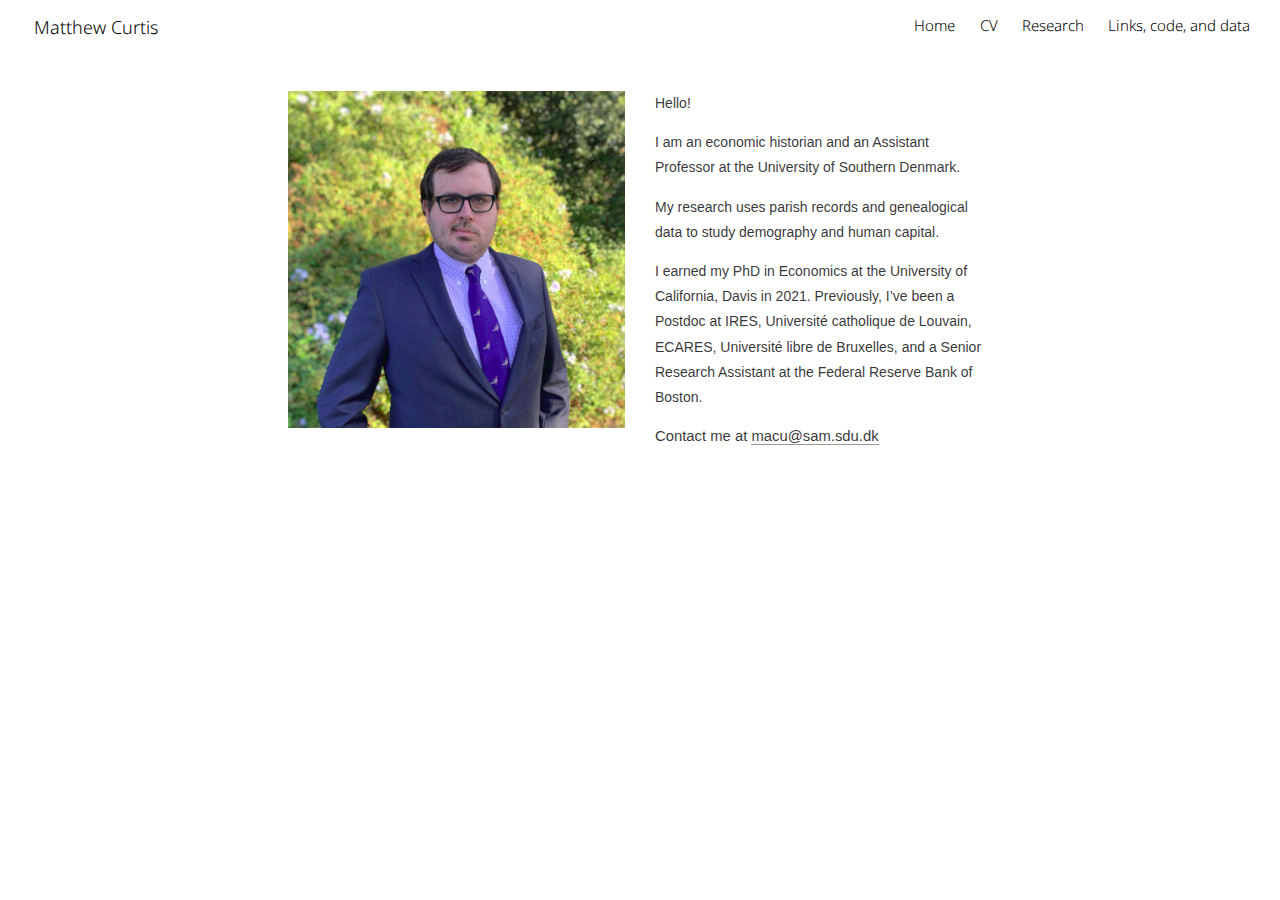
<file: docs/index.html>
<!DOCTYPE html>

<html xmlns="http://www.w3.org/1999/xhtml" lang="" xml:lang="">

<head>
  <meta charset="utf-8"/>
  <meta name="viewport" content="width=device-width, initial-scale=1"/>
  <meta http-equiv="X-UA-Compatible" content="IE=Edge,chrome=1"/>
  <meta name="generator" content="distill" />

  <style type="text/css">
  /* Hide doc at startup (prevent jankiness while JS renders/transforms) */
  body {
    visibility: hidden;
  }
  </style>

 <!--radix_placeholder_import_source-->
 <!--/radix_placeholder_import_source-->

<style type="text/css">code{white-space: pre;}</style>
<style type="text/css" data-origin="pandoc">
pre > code.sourceCode { white-space: pre; position: relative; }
pre > code.sourceCode > span { display: inline-block; line-height: 1.25; }
pre > code.sourceCode > span:empty { height: 1.2em; }
.sourceCode { overflow: visible; }
code.sourceCode > span { color: inherit; text-decoration: inherit; }
div.sourceCode { margin: 1em 0; }
pre.sourceCode { margin: 0; }
@media screen {
div.sourceCode { overflow: auto; }
}
@media print {
pre > code.sourceCode { white-space: pre-wrap; }
pre > code.sourceCode > span { text-indent: -5em; padding-left: 5em; }
}
pre.numberSource code
  { counter-reset: source-line 0; }
pre.numberSource code > span
  { position: relative; left: -4em; counter-increment: source-line; }
pre.numberSource code > span > a:first-child::before
  { content: counter(source-line);
    position: relative; left: -1em; text-align: right; vertical-align: baseline;
    border: none; display: inline-block;
    -webkit-touch-callout: none; -webkit-user-select: none;
    -khtml-user-select: none; -moz-user-select: none;
    -ms-user-select: none; user-select: none;
    padding: 0 4px; width: 4em;
    color: #aaaaaa;
  }
pre.numberSource { margin-left: 3em; border-left: 1px solid #aaaaaa;  padding-left: 4px; }
div.sourceCode
  { color: #00769e; background-color: #f1f3f5; }
@media screen {
pre > code.sourceCode > span > a:first-child::before { text-decoration: underline; }
}
code span { color: #00769e; } /* Normal */
code span.al { color: #ad0000; } /* Alert */
code span.an { color: #5e5e5e; } /* Annotation */
code span.at { color: #657422; } /* Attribute */
code span.bn { color: #ad0000; } /* BaseN */
code span.bu { } /* BuiltIn */
code span.cf { color: #00769e; } /* ControlFlow */
code span.ch { color: #20794d; } /* Char */
code span.cn { color: #8f5902; } /* Constant */
code span.co { color: #5e5e5e; } /* Comment */
code span.cv { color: #5e5e5e; font-style: italic; } /* CommentVar */
code span.do { color: #5e5e5e; font-style: italic; } /* Documentation */
code span.dt { color: #ad0000; } /* DataType */
code span.dv { color: #ad0000; } /* DecVal */
code span.er { color: #ad0000; } /* Error */
code span.ex { } /* Extension */
code span.fl { color: #ad0000; } /* Float */
code span.fu { color: #4758ab; } /* Function */
code span.im { } /* Import */
code span.in { color: #5e5e5e; } /* Information */
code span.kw { color: #00769e; } /* Keyword */
code span.op { color: #5e5e5e; } /* Operator */
code span.ot { color: #00769e; } /* Other */
code span.pp { color: #ad0000; } /* Preprocessor */
code span.sc { color: #5e5e5e; } /* SpecialChar */
code span.ss { color: #20794d; } /* SpecialString */
code span.st { color: #20794d; } /* String */
code span.va { color: #111111; } /* Variable */
code span.vs { color: #20794d; } /* VerbatimString */
code span.wa { color: #5e5e5e; font-style: italic; } /* Warning */
</style>


  <!--radix_placeholder_meta_tags-->
  <title>Matthew Curtis</title>




  <!--  https://developers.facebook.com/docs/sharing/webmasters#markup -->
  <meta property="og:title" content="Matthew Curtis"/>
  <meta property="og:type" content="article"/>
  <meta property="og:locale" content="en_US"/>
  <meta property="og:site_name" content="Matthew Curtis"/>

  <!--  https://dev.twitter.com/cards/types/summary -->
  <meta property="twitter:card" content="summary"/>
  <meta property="twitter:title" content="Matthew Curtis"/>

  <!--/radix_placeholder_meta_tags-->
  <!--radix_placeholder_rmarkdown_metadata-->

  <script type="text/json" id="radix-rmarkdown-metadata">
  {"type":"list","attributes":{"names":{"type":"character","attributes":{},"value":["title","description","site"]}},"value":[{"type":"character","attributes":{},"value":["Matthew Curtis"]},{"type":"NULL"},{"type":"character","attributes":{},"value":["distill::distill_website"]}]}
  </script>
  <!--/radix_placeholder_rmarkdown_metadata-->
  <!--radix_placeholder_navigation_in_header-->
  <meta name="distill:offset" content=""/>

  <script type="application/javascript">

    window.headroom_prevent_pin = false;

    window.document.addEventListener("DOMContentLoaded", function (event) {

      // initialize headroom for banner
      var header = $('header').get(0);
      var headerHeight = header.offsetHeight;
      var headroom = new Headroom(header, {
        tolerance: 5,
        onPin : function() {
          if (window.headroom_prevent_pin) {
            window.headroom_prevent_pin = false;
            headroom.unpin();
          }
        }
      });
      headroom.init();
      if(window.location.hash)
        headroom.unpin();
      $(header).addClass('headroom--transition');

      // offset scroll location for banner on hash change
      // (see: https://github.com/WickyNilliams/headroom.js/issues/38)
      window.addEventListener("hashchange", function(event) {
        window.scrollTo(0, window.pageYOffset - (headerHeight + 25));
      });

      // responsive menu
      $('.distill-site-header').each(function(i, val) {
        var topnav = $(this);
        var toggle = topnav.find('.nav-toggle');
        toggle.on('click', function() {
          topnav.toggleClass('responsive');
        });
      });

      // nav dropdowns
      $('.nav-dropbtn').click(function(e) {
        $(this).next('.nav-dropdown-content').toggleClass('nav-dropdown-active');
        $(this).parent().siblings('.nav-dropdown')
           .children('.nav-dropdown-content').removeClass('nav-dropdown-active');
      });
      $("body").click(function(e){
        $('.nav-dropdown-content').removeClass('nav-dropdown-active');
      });
      $(".nav-dropdown").click(function(e){
        e.stopPropagation();
      });
    });
  </script>

  <style type="text/css">

  /* Theme (user-documented overrideables for nav appearance) */

  .distill-site-nav {
    color: rgba(255, 255, 255, 0.8);
    background-color: #0F2E3D;
    font-size: 15px;
    font-weight: 300;
  }

  .distill-site-nav a {
    color: inherit;
    text-decoration: none;
  }

  .distill-site-nav a:hover {
    color: white;
  }

  @media print {
    .distill-site-nav {
      display: none;
    }
  }

  .distill-site-header {

  }

  .distill-site-footer {

  }


  /* Site Header */

  .distill-site-header {
    width: 100%;
    box-sizing: border-box;
    z-index: 3;
  }

  .distill-site-header .nav-left {
    display: inline-block;
    margin-left: 8px;
  }

  @media screen and (max-width: 768px) {
    .distill-site-header .nav-left {
      margin-left: 0;
    }
  }


  .distill-site-header .nav-right {
    float: right;
    margin-right: 8px;
  }

  .distill-site-header a,
  .distill-site-header .title {
    display: inline-block;
    text-align: center;
    padding: 14px 10px 14px 10px;
  }

  .distill-site-header .title {
    font-size: 18px;
    min-width: 150px;
  }

  .distill-site-header .logo {
    padding: 0;
  }

  .distill-site-header .logo img {
    display: none;
    max-height: 20px;
    width: auto;
    margin-bottom: -4px;
  }

  .distill-site-header .nav-image img {
    max-height: 18px;
    width: auto;
    display: inline-block;
    margin-bottom: -3px;
  }



  @media screen and (min-width: 1000px) {
    .distill-site-header .logo img {
      display: inline-block;
    }
    .distill-site-header .nav-left {
      margin-left: 20px;
    }
    .distill-site-header .nav-right {
      margin-right: 20px;
    }
    .distill-site-header .title {
      padding-left: 12px;
    }
  }


  .distill-site-header .nav-toggle {
    display: none;
  }

  .nav-dropdown {
    display: inline-block;
    position: relative;
  }

  .nav-dropdown .nav-dropbtn {
    border: none;
    outline: none;
    color: rgba(255, 255, 255, 0.8);
    padding: 16px 10px;
    background-color: transparent;
    font-family: inherit;
    font-size: inherit;
    font-weight: inherit;
    margin: 0;
    margin-top: 1px;
    z-index: 2;
  }

  .nav-dropdown-content {
    display: none;
    position: absolute;
    background-color: white;
    min-width: 200px;
    border: 1px solid rgba(0,0,0,0.15);
    border-radius: 4px;
    box-shadow: 0px 8px 16px 0px rgba(0,0,0,0.1);
    z-index: 1;
    margin-top: 2px;
    white-space: nowrap;
    padding-top: 4px;
    padding-bottom: 4px;
  }

  .nav-dropdown-content hr {
    margin-top: 4px;
    margin-bottom: 4px;
    border: none;
    border-bottom: 1px solid rgba(0, 0, 0, 0.1);
  }

  .nav-dropdown-active {
    display: block;
  }

  .nav-dropdown-content a, .nav-dropdown-content .nav-dropdown-header {
    color: black;
    padding: 6px 24px;
    text-decoration: none;
    display: block;
    text-align: left;
  }

  .nav-dropdown-content .nav-dropdown-header {
    display: block;
    padding: 5px 24px;
    padding-bottom: 0;
    text-transform: uppercase;
    font-size: 14px;
    color: #999999;
    white-space: nowrap;
  }

  .nav-dropdown:hover .nav-dropbtn {
    color: white;
  }

  .nav-dropdown-content a:hover {
    background-color: #ddd;
    color: black;
  }

  .nav-right .nav-dropdown-content {
    margin-left: -45%;
    right: 0;
  }

  @media screen and (max-width: 768px) {
    .distill-site-header a, .distill-site-header .nav-dropdown  {display: none;}
    .distill-site-header a.nav-toggle {
      float: right;
      display: block;
    }
    .distill-site-header .title {
      margin-left: 0;
    }
    .distill-site-header .nav-right {
      margin-right: 0;
    }
    .distill-site-header {
      overflow: hidden;
    }
    .nav-right .nav-dropdown-content {
      margin-left: 0;
    }
  }


  @media screen and (max-width: 768px) {
    .distill-site-header.responsive {position: relative; min-height: 500px; }
    .distill-site-header.responsive a.nav-toggle {
      position: absolute;
      right: 0;
      top: 0;
    }
    .distill-site-header.responsive a,
    .distill-site-header.responsive .nav-dropdown {
      display: block;
      text-align: left;
    }
    .distill-site-header.responsive .nav-left,
    .distill-site-header.responsive .nav-right {
      width: 100%;
    }
    .distill-site-header.responsive .nav-dropdown {float: none;}
    .distill-site-header.responsive .nav-dropdown-content {position: relative;}
    .distill-site-header.responsive .nav-dropdown .nav-dropbtn {
      display: block;
      width: 100%;
      text-align: left;
    }
  }

  /* Site Footer */

  .distill-site-footer {
    width: 100%;
    overflow: hidden;
    box-sizing: border-box;
    z-index: 3;
    margin-top: 30px;
    padding-top: 30px;
    padding-bottom: 30px;
    text-align: center;
  }

  /* Headroom */

  d-title {
    padding-top: 6rem;
  }

  @media print {
    d-title {
      padding-top: 4rem;
    }
  }

  .headroom {
    z-index: 1000;
    position: fixed;
    top: 0;
    left: 0;
    right: 0;
  }

  .headroom--transition {
    transition: all .4s ease-in-out;
  }

  .headroom--unpinned {
    top: -100px;
  }

  .headroom--pinned {
    top: 0;
  }

  /* adjust viewport for navbar height */
  /* helps vertically center bootstrap (non-distill) content */
  .min-vh-100 {
    min-height: calc(100vh - 100px) !important;
  }

  </style>

  <script src="site_libs/jquery-3.6.0/jquery-3.6.0.min.js"></script>
  <link href="site_libs/font-awesome-6.4.0/css/all.min.css" rel="stylesheet"/>
  <link href="site_libs/font-awesome-6.4.0/css/v4-shims.min.css" rel="stylesheet"/>
  <script src="site_libs/headroom-0.9.4/headroom.min.js"></script>
  <!--/radix_placeholder_navigation_in_header-->
  <!--radix_placeholder_distill-->

  <style type="text/css">

  body {
    background-color: white;
  }

  .pandoc-table {
    width: 100%;
  }

  .pandoc-table>caption {
    margin-bottom: 10px;
  }

  .pandoc-table th:not([align]) {
    text-align: left;
  }

  .pagedtable-footer {
    font-size: 15px;
  }

  d-byline .byline {
    grid-template-columns: 2fr 2fr;
  }

  d-byline .byline h3 {
    margin-block-start: 1.5em;
  }

  d-byline .byline .authors-affiliations h3 {
    margin-block-start: 0.5em;
  }

  .authors-affiliations .orcid-id {
    width: 16px;
    height:16px;
    margin-left: 4px;
    margin-right: 4px;
    vertical-align: middle;
    padding-bottom: 2px;
  }

  d-title .dt-tags {
    margin-top: 1em;
    grid-column: text;
  }

  .dt-tags .dt-tag {
    text-decoration: none;
    display: inline-block;
    color: rgba(0,0,0,0.6);
    padding: 0em 0.4em;
    margin-right: 0.5em;
    margin-bottom: 0.4em;
    font-size: 70%;
    border: 1px solid rgba(0,0,0,0.2);
    border-radius: 3px;
    text-transform: uppercase;
    font-weight: 500;
  }

  d-article table.gt_table td,
  d-article table.gt_table th {
    border-bottom: none;
    font-size: 100%;
  }

  .html-widget {
    margin-bottom: 2.0em;
  }

  .l-screen-inset {
    padding-right: 16px;
  }

  .l-screen .caption {
    margin-left: 10px;
  }

  .shaded {
    background: rgb(247, 247, 247);
    padding-top: 20px;
    padding-bottom: 20px;
    border-top: 1px solid rgba(0, 0, 0, 0.1);
    border-bottom: 1px solid rgba(0, 0, 0, 0.1);
  }

  .shaded .html-widget {
    margin-bottom: 0;
    border: 1px solid rgba(0, 0, 0, 0.1);
  }

  .shaded .shaded-content {
    background: white;
  }

  .text-output {
    margin-top: 0;
    line-height: 1.5em;
  }

  .hidden {
    display: none !important;
  }

  d-article {
    padding-top: 2.5rem;
    padding-bottom: 30px;
  }

  d-appendix {
    padding-top: 30px;
  }

  d-article>p>img {
    width: 100%;
  }

  d-article h2 {
    margin: 1rem 0 1.5rem 0;
  }

  d-article h3 {
    margin-top: 1.5rem;
  }

  d-article iframe {
    border: 1px solid rgba(0, 0, 0, 0.1);
    margin-bottom: 2.0em;
    width: 100%;
  }

  /* Tweak code blocks */

  d-article div.sourceCode code,
  d-article pre code {
    font-family: Consolas, Monaco, 'Andale Mono', 'Ubuntu Mono', monospace;
  }

  d-article pre,
  d-article div.sourceCode,
  d-article div.sourceCode pre {
    overflow: auto;
  }

  d-article div.sourceCode {
    background-color: white;
  }

  d-article div.sourceCode pre {
    padding-left: 10px;
    font-size: 12px;
    border-left: 2px solid rgba(0,0,0,0.1);
  }

  d-article pre {
    font-size: 12px;
    color: black;
    background: none;
    margin-top: 0;
    text-align: left;
    white-space: pre;
    word-spacing: normal;
    word-break: normal;
    word-wrap: normal;
    line-height: 1.5;

    -moz-tab-size: 4;
    -o-tab-size: 4;
    tab-size: 4;

    -webkit-hyphens: none;
    -moz-hyphens: none;
    -ms-hyphens: none;
    hyphens: none;
  }

  d-article pre a {
    border-bottom: none;
  }

  d-article pre a:hover {
    border-bottom: none;
    text-decoration: underline;
  }

  d-article details {
    grid-column: text;
    margin-bottom: 0.8em;
  }

  @media(min-width: 768px) {

  d-article pre,
  d-article div.sourceCode,
  d-article div.sourceCode pre {
    overflow: visible !important;
  }

  d-article div.sourceCode pre {
    padding-left: 18px;
    font-size: 14px;
  }

  d-article pre {
    font-size: 14px;
  }

  }

  figure img.external {
    background: white;
    border: 1px solid rgba(0, 0, 0, 0.1);
    box-shadow: 0 1px 8px rgba(0, 0, 0, 0.1);
    padding: 18px;
    box-sizing: border-box;
  }

  /* CSS for d-contents */

  .d-contents {
    grid-column: text;
    color: rgba(0,0,0,0.8);
    font-size: 0.9em;
    padding-bottom: 1em;
    margin-bottom: 1em;
    padding-bottom: 0.5em;
    margin-bottom: 1em;
    padding-left: 0.25em;
    justify-self: start;
  }

  @media(min-width: 1000px) {
    .d-contents.d-contents-float {
      height: 0;
      grid-column-start: 1;
      grid-column-end: 4;
      justify-self: center;
      padding-right: 3em;
      padding-left: 2em;
    }
  }

  .d-contents nav h3 {
    font-size: 18px;
    margin-top: 0;
    margin-bottom: 1em;
  }

  .d-contents li {
    list-style-type: none
  }

  .d-contents nav > ul {
    padding-left: 0;
  }

  .d-contents ul {
    padding-left: 1em
  }

  .d-contents nav ul li {
    margin-top: 0.6em;
    margin-bottom: 0.2em;
  }

  .d-contents nav a {
    font-size: 13px;
    border-bottom: none;
    text-decoration: none
    color: rgba(0, 0, 0, 0.8);
  }

  .d-contents nav a:hover {
    text-decoration: underline solid rgba(0, 0, 0, 0.6)
  }

  .d-contents nav > ul > li > a {
    font-weight: 600;
  }

  .d-contents nav > ul > li > ul {
    font-weight: inherit;
  }

  .d-contents nav > ul > li > ul > li {
    margin-top: 0.2em;
  }


  .d-contents nav ul {
    margin-top: 0;
    margin-bottom: 0.25em;
  }

  .d-article-with-toc h2:nth-child(2) {
    margin-top: 0;
  }


  /* Figure */

  .figure {
    position: relative;
    margin-bottom: 2.5em;
    margin-top: 1.5em;
  }

  .figure .caption {
    color: rgba(0, 0, 0, 0.6);
    font-size: 12px;
    line-height: 1.5em;
  }

  .figure img.external {
    background: white;
    border: 1px solid rgba(0, 0, 0, 0.1);
    box-shadow: 0 1px 8px rgba(0, 0, 0, 0.1);
    padding: 18px;
    box-sizing: border-box;
  }

  .figure .caption a {
    color: rgba(0, 0, 0, 0.6);
  }

  .figure .caption b,
  .figure .caption strong, {
    font-weight: 600;
    color: rgba(0, 0, 0, 1.0);
  }

  /* Citations */

  d-article .citation {
    color: inherit;
    cursor: inherit;
  }

  div.hanging-indent{
    margin-left: 1em; text-indent: -1em;
  }

  /* Citation hover box */

  .tippy-box[data-theme~=light-border] {
    background-color: rgba(250, 250, 250, 0.95);
  }

  .tippy-content > p {
    margin-bottom: 0;
    padding: 2px;
  }


  /* Tweak 1000px media break to show more text */

  @media(min-width: 1000px) {
    .base-grid,
    distill-header,
    d-title,
    d-abstract,
    d-article,
    d-appendix,
    distill-appendix,
    d-byline,
    d-footnote-list,
    d-citation-list,
    distill-footer {
      grid-template-columns: [screen-start] 1fr [page-start kicker-start] 80px [middle-start] 50px [text-start kicker-end] 65px 65px 65px 65px 65px 65px 65px 65px [text-end gutter-start] 65px [middle-end] 65px [page-end gutter-end] 1fr [screen-end];
      grid-column-gap: 16px;
    }

    .grid {
      grid-column-gap: 16px;
    }

    d-article {
      font-size: 1.06rem;
      line-height: 1.7em;
    }
    figure .caption, .figure .caption, figure figcaption {
      font-size: 13px;
    }
  }

  @media(min-width: 1180px) {
    .base-grid,
    distill-header,
    d-title,
    d-abstract,
    d-article,
    d-appendix,
    distill-appendix,
    d-byline,
    d-footnote-list,
    d-citation-list,
    distill-footer {
      grid-template-columns: [screen-start] 1fr [page-start kicker-start] 60px [middle-start] 60px [text-start kicker-end] 60px 60px 60px 60px 60px 60px 60px 60px [text-end gutter-start] 60px [middle-end] 60px [page-end gutter-end] 1fr [screen-end];
      grid-column-gap: 32px;
    }

    .grid {
      grid-column-gap: 32px;
    }
  }


  /* Get the citation styles for the appendix (not auto-injected on render since
     we do our own rendering of the citation appendix) */

  d-appendix .citation-appendix,
  .d-appendix .citation-appendix {
    font-size: 11px;
    line-height: 15px;
    border-left: 1px solid rgba(0, 0, 0, 0.1);
    padding-left: 18px;
    border: 1px solid rgba(0,0,0,0.1);
    background: rgba(0, 0, 0, 0.02);
    padding: 10px 18px;
    border-radius: 3px;
    color: rgba(150, 150, 150, 1);
    overflow: hidden;
    margin-top: -12px;
    white-space: pre-wrap;
    word-wrap: break-word;
  }

  /* Include appendix styles here so they can be overridden */

  d-appendix {
    contain: layout style;
    font-size: 0.8em;
    line-height: 1.7em;
    margin-top: 60px;
    margin-bottom: 0;
    border-top: 1px solid rgba(0, 0, 0, 0.1);
    color: rgba(0,0,0,0.5);
    padding-top: 60px;
    padding-bottom: 48px;
  }

  d-appendix h3 {
    grid-column: page-start / text-start;
    font-size: 15px;
    font-weight: 500;
    margin-top: 1em;
    margin-bottom: 0;
    color: rgba(0,0,0,0.65);
  }

  d-appendix h3 + * {
    margin-top: 1em;
  }

  d-appendix ol {
    padding: 0 0 0 15px;
  }

  @media (min-width: 768px) {
    d-appendix ol {
      padding: 0 0 0 30px;
      margin-left: -30px;
    }
  }

  d-appendix li {
    margin-bottom: 1em;
  }

  d-appendix a {
    color: rgba(0, 0, 0, 0.6);
  }

  d-appendix > * {
    grid-column: text;
  }

  d-appendix > d-footnote-list,
  d-appendix > d-citation-list,
  d-appendix > distill-appendix {
    grid-column: screen;
  }

  /* Include footnote styles here so they can be overridden */

  d-footnote-list {
    contain: layout style;
  }

  d-footnote-list > * {
    grid-column: text;
  }

  d-footnote-list a.footnote-backlink {
    color: rgba(0,0,0,0.3);
    padding-left: 0.5em;
  }



  /* Anchor.js */

  .anchorjs-link {
    /*transition: all .25s linear; */
    text-decoration: none;
    border-bottom: none;
  }
  *:hover > .anchorjs-link {
    margin-left: -1.125em !important;
    text-decoration: none;
    border-bottom: none;
  }

  /* Social footer */

  .social_footer {
    margin-top: 30px;
    margin-bottom: 0;
    color: rgba(0,0,0,0.67);
  }

  .disqus-comments {
    margin-right: 30px;
  }

  .disqus-comment-count {
    border-bottom: 1px solid rgba(0, 0, 0, 0.4);
    cursor: pointer;
  }

  #disqus_thread {
    margin-top: 30px;
  }

  .article-sharing a {
    border-bottom: none;
    margin-right: 8px;
  }

  .article-sharing a:hover {
    border-bottom: none;
  }

  .sidebar-section.subscribe {
    font-size: 12px;
    line-height: 1.6em;
  }

  .subscribe p {
    margin-bottom: 0.5em;
  }


  .article-footer .subscribe {
    font-size: 15px;
    margin-top: 45px;
  }


  .sidebar-section.custom {
    font-size: 12px;
    line-height: 1.6em;
  }

  .custom p {
    margin-bottom: 0.5em;
  }

  /* Styles for listing layout (hide title) */
  .layout-listing d-title, .layout-listing .d-title {
    display: none;
  }

  /* Styles for posts lists (not auto-injected) */


  .posts-with-sidebar {
    padding-left: 45px;
    padding-right: 45px;
  }

  .posts-list .description h2,
  .posts-list .description p {
    font-family: -apple-system, BlinkMacSystemFont, "Segoe UI", Roboto, Oxygen, Ubuntu, Cantarell, "Fira Sans", "Droid Sans", "Helvetica Neue", Arial, sans-serif;
  }

  .posts-list .description h2 {
    font-weight: 700;
    border-bottom: none;
    padding-bottom: 0;
  }

  .posts-list h2.post-tag {
    border-bottom: 1px solid rgba(0, 0, 0, 0.2);
    padding-bottom: 12px;
  }
  .posts-list {
    margin-top: 60px;
    margin-bottom: 24px;
  }

  .posts-list .post-preview {
    text-decoration: none;
    overflow: hidden;
    display: block;
    border-bottom: 1px solid rgba(0, 0, 0, 0.1);
    padding: 24px 0;
  }

  .post-preview-last {
    border-bottom: none !important;
  }

  .posts-list .posts-list-caption {
    grid-column: screen;
    font-weight: 400;
  }

  .posts-list .post-preview h2 {
    margin: 0 0 6px 0;
    line-height: 1.2em;
    font-style: normal;
    font-size: 24px;
  }

  .posts-list .post-preview p {
    margin: 0 0 12px 0;
    line-height: 1.4em;
    font-size: 16px;
  }

  .posts-list .post-preview .thumbnail {
    box-sizing: border-box;
    margin-bottom: 24px;
    position: relative;
    max-width: 500px;
  }
  .posts-list .post-preview img {
    width: 100%;
    display: block;
  }

  .posts-list .metadata {
    font-size: 12px;
    line-height: 1.4em;
    margin-bottom: 18px;
  }

  .posts-list .metadata > * {
    display: inline-block;
  }

  .posts-list .metadata .publishedDate {
    margin-right: 2em;
  }

  .posts-list .metadata .dt-authors {
    display: block;
    margin-top: 0.3em;
    margin-right: 2em;
  }

  .posts-list .dt-tags {
    display: block;
    line-height: 1em;
  }

  .posts-list .dt-tags .dt-tag {
    display: inline-block;
    color: rgba(0,0,0,0.6);
    padding: 0.3em 0.4em;
    margin-right: 0.2em;
    margin-bottom: 0.4em;
    font-size: 60%;
    border: 1px solid rgba(0,0,0,0.2);
    border-radius: 3px;
    text-transform: uppercase;
    font-weight: 500;
  }

  .posts-list img {
    opacity: 1;
  }

  .posts-list img[data-src] {
    opacity: 0;
  }

  .posts-more {
    clear: both;
  }


  .posts-sidebar {
    font-size: 16px;
  }

  .posts-sidebar h3 {
    font-size: 16px;
    margin-top: 0;
    margin-bottom: 0.5em;
    font-weight: 400;
    text-transform: uppercase;
  }

  .sidebar-section {
    margin-bottom: 30px;
  }

  .categories ul {
    list-style-type: none;
    margin: 0;
    padding: 0;
  }

  .categories li {
    color: rgba(0, 0, 0, 0.8);
    margin-bottom: 0;
  }

  .categories li>a {
    border-bottom: none;
  }

  .categories li>a:hover {
    border-bottom: 1px solid rgba(0, 0, 0, 0.4);
  }

  .categories .active {
    font-weight: 600;
  }

  .categories .category-count {
    color: rgba(0, 0, 0, 0.4);
  }


  @media(min-width: 768px) {
    .posts-list .post-preview h2 {
      font-size: 26px;
    }
    .posts-list .post-preview .thumbnail {
      float: right;
      width: 30%;
      margin-bottom: 0;
    }
    .posts-list .post-preview .description {
      float: left;
      width: 45%;
    }
    .posts-list .post-preview .metadata {
      float: left;
      width: 20%;
      margin-top: 8px;
    }
    .posts-list .post-preview p {
      margin: 0 0 12px 0;
      line-height: 1.5em;
      font-size: 16px;
    }
    .posts-with-sidebar .posts-list {
      float: left;
      width: 75%;
    }
    .posts-with-sidebar .posts-sidebar {
      float: right;
      width: 20%;
      margin-top: 60px;
      padding-top: 24px;
      padding-bottom: 24px;
    }
  }


  /* Improve display for browsers without grid (IE/Edge <= 15) */

  .downlevel {
    line-height: 1.6em;
    font-family: -apple-system, BlinkMacSystemFont, "Segoe UI", Roboto, Oxygen, Ubuntu, Cantarell, "Fira Sans", "Droid Sans", "Helvetica Neue", Arial, sans-serif;
    margin: 0;
  }

  .downlevel .d-title {
    padding-top: 6rem;
    padding-bottom: 1.5rem;
  }

  .downlevel .d-title h1 {
    font-size: 50px;
    font-weight: 700;
    line-height: 1.1em;
    margin: 0 0 0.5rem;
  }

  .downlevel .d-title p {
    font-weight: 300;
    font-size: 1.2rem;
    line-height: 1.55em;
    margin-top: 0;
  }

  .downlevel .d-byline {
    padding-top: 0.8em;
    padding-bottom: 0.8em;
    font-size: 0.8rem;
    line-height: 1.8em;
  }

  .downlevel .section-separator {
    border: none;
    border-top: 1px solid rgba(0, 0, 0, 0.1);
  }

  .downlevel .d-article {
    font-size: 1.06rem;
    line-height: 1.7em;
    padding-top: 1rem;
    padding-bottom: 2rem;
  }


  .downlevel .d-appendix {
    padding-left: 0;
    padding-right: 0;
    max-width: none;
    font-size: 0.8em;
    line-height: 1.7em;
    margin-bottom: 0;
    color: rgba(0,0,0,0.5);
    padding-top: 40px;
    padding-bottom: 48px;
  }

  .downlevel .footnotes ol {
    padding-left: 13px;
  }

  .downlevel .base-grid,
  .downlevel .distill-header,
  .downlevel .d-title,
  .downlevel .d-abstract,
  .downlevel .d-article,
  .downlevel .d-appendix,
  .downlevel .distill-appendix,
  .downlevel .d-byline,
  .downlevel .d-footnote-list,
  .downlevel .d-citation-list,
  .downlevel .distill-footer,
  .downlevel .appendix-bottom,
  .downlevel .posts-container {
    padding-left: 40px;
    padding-right: 40px;
  }

  @media(min-width: 768px) {
    .downlevel .base-grid,
    .downlevel .distill-header,
    .downlevel .d-title,
    .downlevel .d-abstract,
    .downlevel .d-article,
    .downlevel .d-appendix,
    .downlevel .distill-appendix,
    .downlevel .d-byline,
    .downlevel .d-footnote-list,
    .downlevel .d-citation-list,
    .downlevel .distill-footer,
    .downlevel .appendix-bottom,
    .downlevel .posts-container {
    padding-left: 150px;
    padding-right: 150px;
    max-width: 900px;
  }
  }

  .downlevel pre code {
    display: block;
    border-left: 2px solid rgba(0, 0, 0, .1);
    padding: 0 0 0 20px;
    font-size: 14px;
  }

  .downlevel code, .downlevel pre {
    color: black;
    background: none;
    font-family: Consolas, Monaco, 'Andale Mono', 'Ubuntu Mono', monospace;
    text-align: left;
    white-space: pre;
    word-spacing: normal;
    word-break: normal;
    word-wrap: normal;
    line-height: 1.5;

    -moz-tab-size: 4;
    -o-tab-size: 4;
    tab-size: 4;

    -webkit-hyphens: none;
    -moz-hyphens: none;
    -ms-hyphens: none;
    hyphens: none;
  }

  .downlevel .posts-list .post-preview {
    color: inherit;
  }



  </style>

  <script type="application/javascript">

  function is_downlevel_browser() {
    if (bowser.isUnsupportedBrowser({ msie: "12", msedge: "16"},
                                   window.navigator.userAgent)) {
      return true;
    } else {
      return window.load_distill_framework === undefined;
    }
  }

  // show body when load is complete
  function on_load_complete() {

    // add anchors
    if (window.anchors) {
      window.anchors.options.placement = 'left';
      window.anchors.add('d-article > h2, d-article > h3, d-article > h4, d-article > h5');
    }


    // set body to visible
    document.body.style.visibility = 'visible';

    // force redraw for leaflet widgets
    if (window.HTMLWidgets) {
      var maps = window.HTMLWidgets.findAll(".leaflet");
      $.each(maps, function(i, el) {
        var map = this.getMap();
        map.invalidateSize();
        map.eachLayer(function(layer) {
          if (layer instanceof L.TileLayer)
            layer.redraw();
        });
      });
    }

    // trigger 'shown' so htmlwidgets resize
    $('d-article').trigger('shown');
  }

  function init_distill() {

    init_common();

    // create front matter
    var front_matter = $('<d-front-matter></d-front-matter>');
    $('#distill-front-matter').wrap(front_matter);

    // create d-title
    $('.d-title').changeElementType('d-title');

    // create d-byline
    var byline = $('<d-byline></d-byline>');
    $('.d-byline').replaceWith(byline);

    // create d-article
    var article = $('<d-article></d-article>');
    $('.d-article').wrap(article).children().unwrap();

    // move posts container into article
    $('.posts-container').appendTo($('d-article'));

    // create d-appendix
    $('.d-appendix').changeElementType('d-appendix');

    // flag indicating that we have appendix items
    var appendix = $('.appendix-bottom').children('h3').length > 0;

    // replace footnotes with <d-footnote>
    $('.footnote-ref').each(function(i, val) {
      appendix = true;
      var href = $(this).attr('href');
      var id = href.replace('#', '');
      var fn = $('#' + id);
      var fn_p = $('#' + id + '>p');
      fn_p.find('.footnote-back').remove();
      var text = fn_p.html();
      var dtfn = $('<d-footnote></d-footnote>');
      dtfn.html(text);
      $(this).replaceWith(dtfn);
    });
    // remove footnotes
    $('.footnotes').remove();

    // move refs into #references-listing
    $('#references-listing').replaceWith($('#refs'));

    $('h1.appendix, h2.appendix').each(function(i, val) {
      $(this).changeElementType('h3');
    });
    $('h3.appendix').each(function(i, val) {
      var id = $(this).attr('id');
      $('.d-contents a[href="#' + id + '"]').parent().remove();
      appendix = true;
      $(this).nextUntil($('h1, h2, h3')).addBack().appendTo($('d-appendix'));
    });

    // show d-appendix if we have appendix content
    $("d-appendix").css('display', appendix ? 'grid' : 'none');

    // localize layout chunks to just output
    $('.layout-chunk').each(function(i, val) {

      // capture layout
      var layout = $(this).attr('data-layout');

      // apply layout to markdown level block elements
      var elements = $(this).children().not('details, div.sourceCode, pre, script');
      elements.each(function(i, el) {
        var layout_div = $('<div class="' + layout + '"></div>');
        if (layout_div.hasClass('shaded')) {
          var shaded_content = $('<div class="shaded-content"></div>');
          $(this).wrap(shaded_content);
          $(this).parent().wrap(layout_div);
        } else {
          $(this).wrap(layout_div);
        }
      });


      // unwrap the layout-chunk div
      $(this).children().unwrap();
    });

    // remove code block used to force  highlighting css
    $('.distill-force-highlighting-css').parent().remove();

    // remove empty line numbers inserted by pandoc when using a
    // custom syntax highlighting theme
    $('code.sourceCode a:empty').remove();

    // load distill framework
    load_distill_framework();

    // wait for window.distillRunlevel == 4 to do post processing
    function distill_post_process() {

      if (!window.distillRunlevel || window.distillRunlevel < 4)
        return;

      // hide author/affiliations entirely if we have no authors
      var front_matter = JSON.parse($("#distill-front-matter").html());
      var have_authors = front_matter.authors && front_matter.authors.length > 0;
      if (!have_authors)
        $('d-byline').addClass('hidden');

      // article with toc class
      $('.d-contents').parent().addClass('d-article-with-toc');

      // strip links that point to #
      $('.authors-affiliations').find('a[href="#"]').removeAttr('href');

      // add orcid ids
      $('.authors-affiliations').find('.author').each(function(i, el) {
        var orcid_id = front_matter.authors[i].orcidID;
        if (orcid_id) {
          var a = $('<a></a>');
          a.attr('href', 'https://orcid.org/' + orcid_id);
          var img = $('<img></img>');
          img.addClass('orcid-id');
          img.attr('alt', 'ORCID ID');
          img.attr('src','[data-uri]');
          a.append(img);
          $(this).append(a);
        }
      });

      // hide elements of author/affiliations grid that have no value
      function hide_byline_column(caption) {
        $('d-byline').find('h3:contains("' + caption + '")').parent().css('visibility', 'hidden');
      }

      // affiliations
      var have_affiliations = false;
      for (var i = 0; i<front_matter.authors.length; ++i) {
        var author = front_matter.authors[i];
        if (author.affiliation !== "&nbsp;") {
          have_affiliations = true;
          break;
        }
      }
      if (!have_affiliations)
        $('d-byline').find('h3:contains("Affiliations")').css('visibility', 'hidden');

      // published date
      if (!front_matter.publishedDate)
        hide_byline_column("Published");

      // document object identifier
      var doi = $('d-byline').find('h3:contains("DOI")');
      var doi_p = doi.next().empty();
      if (!front_matter.doi) {
        // if we have a citation and valid citationText then link to that
        if ($('#citation').length > 0 && front_matter.citationText) {
          doi.html('Citation');
          $('<a href="#citation"></a>')
            .text(front_matter.citationText)
            .appendTo(doi_p);
        } else {
          hide_byline_column("DOI");
        }
      } else {
        $('<a></a>')
           .attr('href', "https://doi.org/" + front_matter.doi)
           .html(front_matter.doi)
           .appendTo(doi_p);
      }

       // change plural form of authors/affiliations
      if (front_matter.authors.length === 1) {
        var grid = $('.authors-affiliations');
        grid.children('h3:contains("Authors")').text('Author');
        grid.children('h3:contains("Affiliations")').text('Affiliation');
      }

      // remove d-appendix and d-footnote-list local styles
      $('d-appendix > style:first-child').remove();
      $('d-footnote-list > style:first-child').remove();

      // move appendix-bottom entries to the bottom
      $('.appendix-bottom').appendTo('d-appendix').children().unwrap();
      $('.appendix-bottom').remove();

      // hoverable references
      $('span.citation[data-cites]').each(function() {
        const citeChild = $(this).children()[0]
        // Do not process if @xyz has been used without escaping and without bibliography activated
        // https://github.com/rstudio/distill/issues/466
        if (citeChild === undefined) return true

        if (citeChild.nodeName == "D-FOOTNOTE") {
          var fn = citeChild
          $(this).html(fn.shadowRoot.querySelector("sup"))
          $(this).id = fn.id
          fn.remove()
        }
        var refs = $(this).attr('data-cites').split(" ");
        var refHtml = refs.map(function(ref) {
          // Could use CSS.escape too here, we insure backward compatibility in navigator
          return "<p>" + $('div[id="ref-' + ref + '"]').html() + "</p>";
        }).join("\n");
        window.tippy(this, {
          allowHTML: true,
          content: refHtml,
          maxWidth: 500,
          interactive: true,
          interactiveBorder: 10,
          theme: 'light-border',
          placement: 'bottom-start'
        });
      });

      // fix footnotes in tables (#411)
      // replacing broken distill.pub feature
      $('table d-footnote').each(function() {
        // we replace internal showAtNode methode which is triggered when hovering a footnote
        this.hoverBox.showAtNode = function(node) {
          // ported from https://github.com/distillpub/template/pull/105/files
          calcOffset = function(elem) {
              let x = elem.offsetLeft;
              let y = elem.offsetTop;
              // Traverse upwards until an `absolute` element is found or `elem`
              // becomes null.
              while (elem = elem.offsetParent && elem.style.position != 'absolute') {
                  x += elem.offsetLeft;
                  y += elem.offsetTop;
              }

              return { left: x, top: y };
          }
          // https://developer.mozilla.org/en-US/docs/Web/API/HTMLElement/offsetTop
          const bbox = node.getBoundingClientRect();
          const offset = calcOffset(node);
          this.show([offset.left + bbox.width, offset.top + bbox.height]);
        }
      })

      // clear polling timer
      clearInterval(tid);

      // show body now that everything is ready
      on_load_complete();
    }

    var tid = setInterval(distill_post_process, 50);
    distill_post_process();

  }

  function init_downlevel() {

    init_common();

     // insert hr after d-title
    $('.d-title').after($('<hr class="section-separator"/>'));

    // check if we have authors
    var front_matter = JSON.parse($("#distill-front-matter").html());
    var have_authors = front_matter.authors && front_matter.authors.length > 0;

    // manage byline/border
    if (!have_authors)
      $('.d-byline').remove();
    $('.d-byline').after($('<hr class="section-separator"/>'));
    $('.d-byline a').remove();

    // remove toc
    $('.d-contents').remove();

    // move appendix elements
    $('h1.appendix, h2.appendix').each(function(i, val) {
      $(this).changeElementType('h3');
    });
    $('h3.appendix').each(function(i, val) {
      $(this).nextUntil($('h1, h2, h3')).addBack().appendTo($('.d-appendix'));
    });


    // inject headers into references and footnotes
    var refs_header = $('<h3></h3>');
    refs_header.text('References');
    $('#refs').prepend(refs_header);

    var footnotes_header = $('<h3></h3');
    footnotes_header.text('Footnotes');
    $('.footnotes').children('hr').first().replaceWith(footnotes_header);

    // move appendix-bottom entries to the bottom
    $('.appendix-bottom').appendTo('.d-appendix').children().unwrap();
    $('.appendix-bottom').remove();

    // remove appendix if it's empty
    if ($('.d-appendix').children().length === 0)
      $('.d-appendix').remove();

    // prepend separator above appendix
    $('.d-appendix').before($('<hr class="section-separator" style="clear: both"/>'));

    // trim code
    $('pre>code').each(function(i, val) {
      $(this).html($.trim($(this).html()));
    });

    // move posts-container right before article
    $('.posts-container').insertBefore($('.d-article'));

    $('body').addClass('downlevel');

    on_load_complete();
  }


  function init_common() {

    // jquery plugin to change element types
    (function($) {
      $.fn.changeElementType = function(newType) {
        var attrs = {};

        $.each(this[0].attributes, function(idx, attr) {
          attrs[attr.nodeName] = attr.nodeValue;
        });

        this.replaceWith(function() {
          return $("<" + newType + "/>", attrs).append($(this).contents());
        });
      };
    })(jQuery);

    // prevent underline for linked images
    $('a > img').parent().css({'border-bottom' : 'none'});

    // mark non-body figures created by knitr chunks as 100% width
    $('.layout-chunk').each(function(i, val) {
      var figures = $(this).find('img, .html-widget');
      // ignore leaflet img layers (#106)
      figures = figures.filter(':not(img[class*="leaflet"])')
      if ($(this).attr('data-layout') !== "l-body") {
        figures.css('width', '100%');
      } else {
        figures.css('max-width', '100%');
        figures.filter("[width]").each(function(i, val) {
          var fig = $(this);
          fig.css('width', fig.attr('width') + 'px');
        });

      }
    });

    // auto-append index.html to post-preview links in file: protocol
    // and in rstudio ide preview
    $('.post-preview').each(function(i, val) {
      if (window.location.protocol === "file:")
        $(this).attr('href', $(this).attr('href') + "index.html");
    });

    // get rid of index.html references in header
    if (window.location.protocol !== "file:") {
      $('.distill-site-header a[href]').each(function(i,val) {
        $(this).attr('href', $(this).attr('href').replace(/^index[.]html/, "./"));
      });
    }

    // add class to pandoc style tables
    $('tr.header').parent('thead').parent('table').addClass('pandoc-table');
    $('.kable-table').children('table').addClass('pandoc-table');

    // add figcaption style to table captions
    $('caption').parent('table').addClass("figcaption");

    // initialize posts list
    if (window.init_posts_list)
      window.init_posts_list();

    // implmement disqus comment link
    $('.disqus-comment-count').click(function() {
      window.headroom_prevent_pin = true;
      $('#disqus_thread').toggleClass('hidden');
      if (!$('#disqus_thread').hasClass('hidden')) {
        var offset = $(this).offset();
        $(window).resize();
        $('html, body').animate({
          scrollTop: offset.top - 35
        });
      }
    });
  }

  document.addEventListener('DOMContentLoaded', function() {
    if (is_downlevel_browser())
      init_downlevel();
    else
      window.addEventListener('WebComponentsReady', init_distill);
  });

  </script>

  <style type="text/css">
  /* base variables */

  /* Edit the CSS properties in this file to create a custom
     Distill theme. Only edit values in the right column
     for each row; values shown are the CSS defaults.
     To return any property to the default,
     you may set its value to: unset
     All rows must end with a semi-colon.                      */

  /* Optional: embed custom fonts here with `@import`          */
  /* This must remain at the top of this file.                 */



  html {
    /*-- Main font sizes --*/
    --title-size:      50px;
    --body-size:       1.06rem;
    --code-size:       14px;
    --aside-size:      12px;
    --fig-cap-size:    13px;
    /*-- Main font colors --*/
    --title-color:     #000000;
    --header-color:    rgba(0, 0, 0, 0.8);
    --body-color:      rgba(0, 0, 0, 0.8);
    --aside-color:     rgba(0, 0, 0, 0.6);
    --fig-cap-color:   rgba(0, 0, 0, 0.6);
    /*-- Specify custom fonts ~~~ must be imported above   --*/
    --heading-font:    sans-serif;
    --mono-font:       monospace;
    --body-font:       sans-serif;
    --navbar-font:     sans-serif;  /* websites + blogs only */
  }

  /*-- ARTICLE METADATA --*/
  d-byline {
    --heading-size:    0.6rem;
    --heading-color:   rgba(0, 0, 0, 0.5);
    --body-size:       0.8rem;
    --body-color:      rgba(0, 0, 0, 0.8);
  }

  /*-- ARTICLE TABLE OF CONTENTS --*/
  .d-contents {
    --heading-size:    18px;
    --contents-size:   13px;
  }

  /*-- ARTICLE APPENDIX --*/
  d-appendix {
    --heading-size:    15px;
    --heading-color:   rgba(0, 0, 0, 0.65);
    --text-size:       0.8em;
    --text-color:      rgba(0, 0, 0, 0.5);
  }

  /*-- WEBSITE HEADER + FOOTER --*/
  /* These properties only apply to Distill sites and blogs  */

  .distill-site-header {
    --title-size:       18px;
    --text-color:       rgba(255, 255, 255, 0.8);
    --text-size:        15px;
    --hover-color:      white;
    --bkgd-color:       #0F2E3D;
  }

  .distill-site-footer {
    --text-color:       rgba(255, 255, 255, 0.8);
    --text-size:        15px;
    --hover-color:      white;
    --bkgd-color:       #0F2E3D;
  }

  /*-- Additional custom styles --*/
  /* Add any additional CSS rules below                      */
  </style>
  <style type="text/css">
  /* base variables */

  /* Edit the CSS properties in this file to create a custom
     Distill theme. Only edit values in the right column
     for each row; values shown are the CSS defaults.
     To return any property to the default,
     you may set its value to: unset
     All rows must end with a semi-colon.                      */

  /* Optional: embed custom fonts here with `@import`          */
  /* This must remain at the top of this file.                 */


  @import url('https://fonts.googleapis.com/css?family=Noto+Sans');
  html {
    /*-- Main font sizes --*/
    /*--title-size:      50px;
    --body-size:       12px;
    --code-size:       12px;
    --aside-size:      12px;
    --fig-cap-size:    12px;*/
    /*-- Main font colors --*/
    --title-color:     black;
    --header-color:    black;
    --body-color:      black;
    --aside-color:     black;
    --fig-cap-color:   black;
    /*-- Specify custom fonts ~~~ must be imported above   --*/
    --heading-font:   "Noto Sans", sans-serif;
    --mono-font:      "Noto Sans", sans-serif;
    --body-font:      "Noto Sans", sans-serif;
    --navbar-font:    "Noto Sans", sans-serif;  /* websites + blogs only */
  }
  d-title {
      display: none;
  }
  /*-- ARTICLE METADATA --*/
  d-byline {
    /*
    --heading-size:    0.6rem;
    --heading-color:   white;
    --body-size:       0.8rem;
    --body-color:      white; */
     display: none;
  }

  /*-- ARTICLE TABLE OF CONTENTS --*/
  .d-contents { /*  --heading-size:    18px;
    --contents-size:   15px; */
      display: none;
  }

  /*-- ARTICLE APPENDIX --*/
  d-appendix {
    /*
    --heading-size:    15px;
    --heading-color:   white;
    --text-size:       0.8em;
    --text-color:      black; */
      display: none;
  }

  /*-- WEBSITE HEADER + FOOTER --*/
  /* These properties only apply to Distill sites and blogs  */

  .distill-site-header {
    --title-size:       18px;
    --text-color:       black;   
    --text-size:        15px;
    --hover-color:      black;
    --bkgd-color:       white;
  }


  .distill-site-footer {
    --text-color:       black;
    --text-size:        15px;
    --hover-color:      black;
    --bkgd-color:       white;
      border-bottom: 0;
         display: none;
  }

  /*-- Additional custom styles --*/
  /* Add any additional CSS rules below                      */

  /* Use specific font in the body of the text */
  html, body, p {
      font-weight: 400;
      font-size: 14px;
  }

  $grid-gutter-width: 15px !default;
  </style>
  <style type="text/css">
  /* base style */

  /* FONT FAMILIES */

  :root {
    --heading-default: -apple-system, BlinkMacSystemFont, "Segoe UI", Roboto, Oxygen, Ubuntu, Cantarell, "Fira Sans", "Droid Sans", "Helvetica Neue", Arial, sans-serif;
    --mono-default: Consolas, Monaco, 'Andale Mono', 'Ubuntu Mono', monospace;
    --body-default: -apple-system, BlinkMacSystemFont, "Segoe UI", Roboto, Oxygen, Ubuntu, Cantarell, "Fira Sans", "Droid Sans", "Helvetica Neue", Arial, sans-serif;
  }

  body,
  .posts-list .post-preview p,
  .posts-list .description p {
    font-family: var(--body-font), var(--body-default);
  }

  h1, h2, h3, h4, h5, h6,
  .posts-list .post-preview h2,
  .posts-list .description h2 {
    font-family: var(--heading-font), var(--heading-default);
  }

  d-article div.sourceCode code,
  d-article pre code {
    font-family: var(--mono-font), var(--mono-default);
  }


  /*-- TITLE --*/
  d-title h1,
  .posts-list > h1 {
    color: var(--title-color, black);
  }

  d-title h1 {
    font-size: var(--title-size, 50px);
  }

  /*-- HEADERS --*/
  d-article h1,
  d-article h2,
  d-article h3,
  d-article h4,
  d-article h5,
  d-article h6 {
    color: var(--header-color, rgba(0, 0, 0, 0.8));
  }

  /*-- BODY --*/
  d-article > p,  /* only text inside of <p> tags */
  d-article > ul, /* lists */
  d-article > ol {
    color: var(--body-color, rgba(0, 0, 0, 0.8));
    font-size: var(--body-size, 1.06rem);
  }


  /*-- CODE --*/
  d-article div.sourceCode code,
  d-article pre code {
    font-size: var(--code-size, 14px);
  }

  /*-- ASIDE --*/
  d-article aside {
    font-size: var(--aside-size, 12px);
    color: var(--aside-color, rgba(0, 0, 0, 0.6));
  }

  /*-- FIGURE CAPTIONS --*/
  figure .caption,
  figure figcaption,
  .figure .caption {
    font-size: var(--fig-cap-size, 13px);
    color: var(--fig-cap-color, rgba(0, 0, 0, 0.6));
  }

  /*-- METADATA --*/
  d-byline h3 {
    font-size: var(--heading-size, 0.6rem);
    color: var(--heading-color, rgba(0, 0, 0, 0.5));
  }

  d-byline {
    font-size: var(--body-size, 0.8rem);
    color: var(--body-color, rgba(0, 0, 0, 0.8));
  }

  d-byline a,
  d-article d-byline a {
    color: var(--body-color, rgba(0, 0, 0, 0.8));
  }

  /*-- TABLE OF CONTENTS --*/
  .d-contents nav h3 {
    font-size: var(--heading-size, 18px);
  }

  .d-contents nav a {
    font-size: var(--contents-size, 13px);
  }

  /*-- APPENDIX --*/
  d-appendix h3 {
    font-size: var(--heading-size, 15px);
    color: var(--heading-color, rgba(0, 0, 0, 0.65));
  }

  d-appendix {
    font-size: var(--text-size, 0.8em);
    color: var(--text-color, rgba(0, 0, 0, 0.5));
  }

  d-appendix d-footnote-list a.footnote-backlink {
    color: var(--text-color, rgba(0, 0, 0, 0.5));
  }

  /*-- WEBSITE HEADER + FOOTER --*/
  .distill-site-header .title {
    font-size: var(--title-size, 18px);
    font-family: var(--navbar-font), var(--heading-default);
  }

  .distill-site-header a,
  .nav-dropdown .nav-dropbtn {
    font-family: var(--navbar-font), var(--heading-default);
  }

  .nav-dropdown .nav-dropbtn {
    color: var(--text-color, rgba(255, 255, 255, 0.8));
    font-size: var(--text-size, 15px);
  }

  .distill-site-header a:hover,
  .nav-dropdown:hover .nav-dropbtn {
    color: var(--hover-color, white);
  }

  .distill-site-header {
    font-size: var(--text-size, 15px);
    color: var(--text-color, rgba(255, 255, 255, 0.8));
    background-color: var(--bkgd-color, #0F2E3D);
  }

  .distill-site-footer {
    font-size: var(--text-size, 15px);
    color: var(--text-color, rgba(255, 255, 255, 0.8));
    background-color: var(--bkgd-color, #0F2E3D);
  }

  .distill-site-footer a:hover {
    color: var(--hover-color, white);
  }</style>
  <!--/radix_placeholder_distill-->
  <script src="site_libs/header-attrs-2.24/header-attrs.js"></script>
  <script src="site_libs/popper-2.6.0/popper.min.js"></script>
  <link href="site_libs/tippy-6.2.7/tippy.css" rel="stylesheet" />
  <link href="site_libs/tippy-6.2.7/tippy-light-border.css" rel="stylesheet" />
  <script src="site_libs/tippy-6.2.7/tippy.umd.min.js"></script>
  <script src="site_libs/anchor-4.2.2/anchor.min.js"></script>
  <script src="site_libs/bowser-1.9.3/bowser.min.js"></script>
  <script src="site_libs/webcomponents-2.0.0/webcomponents.js"></script>
  <script src="site_libs/distill-2.2.21/template.v2.js"></script>
  <!--radix_placeholder_site_in_header-->
  <!--/radix_placeholder_site_in_header-->


</head>

<body>

<!--radix_placeholder_front_matter-->

<script id="distill-front-matter" type="text/json">
{"title":"Matthew Curtis","authors":[]}
</script>

<!--/radix_placeholder_front_matter-->
<!--radix_placeholder_navigation_before_body-->
<header class="header header--fixed" role="banner">
<nav class="distill-site-nav distill-site-header">
<div class="nav-left">
<a href="index.html" class="title">Matthew Curtis</a>
</div>
<div class="nav-right">
<a href="index.html">Home</a>
<a href="./pdfs/cv-matt-curtis.pdf">CV</a>
<a href="research.html">Research</a>
<a href="links.html">Links, code, and data</a>
<a href="javascript:void(0);" class="nav-toggle">&#9776;</a>
</div>
</nav>
</header>
<!--/radix_placeholder_navigation_before_body-->
<!--radix_placeholder_site_before_body-->
<!--/radix_placeholder_site_before_body-->

<div class="d-title">
<h1>Matthew Curtis</h1>
<!--radix_placeholder_categories-->
<!--/radix_placeholder_categories-->

</div>


<div class="d-article">
<!-- Bootstrap CSS -->
<p><link rel="stylesheet" href="https://cdn.jsdelivr.net/npm/bootstrap@4.0.0/dist/css/bootstrap.min.css" integrity="sha384-Gn5384xqQ1aoWXA+058RXPxPg6fy4IWvTNh0E263XmFcJlSAwiGgFAW/dAiS6JXm" crossorigin="anonymous"></p>
<div class="layout-chunk" data-layout="l-body">
<style type="text/css">
d-title {
    display: none;
  }
  
</style>
</div>
<pre><code></code></pre>
<pre><code></code></pre>
<!--- https://rfortherestofus.com/2021/11/multicolumn/ --->
<div class="row">
<div class="col-md-6">
<div class="layout-chunk" data-layout="l-body">
<p><img src="images/matt-curtis.png" width="533" /></p>
</div>
</div>
<div class="col-md-6">
<p>Hello!</p>
<p>I am an economic historian and an Assistant Professor at the University of Southern Denmark.</p>
<p>My research uses parish records and genealogical data to study demography and human capital.</p>
<p>I earned my PhD in Economics at the University of California, Davis in 2021. Previously, I’ve been a Postdoc at IRES, Université catholique de Louvain, ECARES, Université libre de Bruxelles, and a Senior Research Assistant at the Federal Reserve Bank of Boston.</p>
Contact me at <a href="javascript:location='mailto:\u006d\u0061\u0063\u0075\u0040\u0073\u0061\u006d\u002e\u0073\u0064\u0075\u002e\u0064\u006b';void 0">
<script type="text/javascript">document.write('\u006d\u0061\u0063\u0075\u0040\u0073\u0061\u006d\u002e\u0073\u0064\u0075\u002e\u0064\u006b')</script>
<p></a></p>
</div>
</div>
<div class="sourceCode" id="cb3"><pre class="sourceCode r distill-force-highlighting-css"><code class="sourceCode r"></code></pre></div>
<!--radix_placeholder_article_footer-->
<!--/radix_placeholder_article_footer-->
</div>

<div class="d-appendix">
</div>


<!--radix_placeholder_site_after_body-->
<!--/radix_placeholder_site_after_body-->
<!--radix_placeholder_appendices-->
<div class="appendix-bottom"></div>
<!--/radix_placeholder_appendices-->
<!--radix_placeholder_navigation_after_body-->
<!--/radix_placeholder_navigation_after_body-->

</body>

</html>
</file>
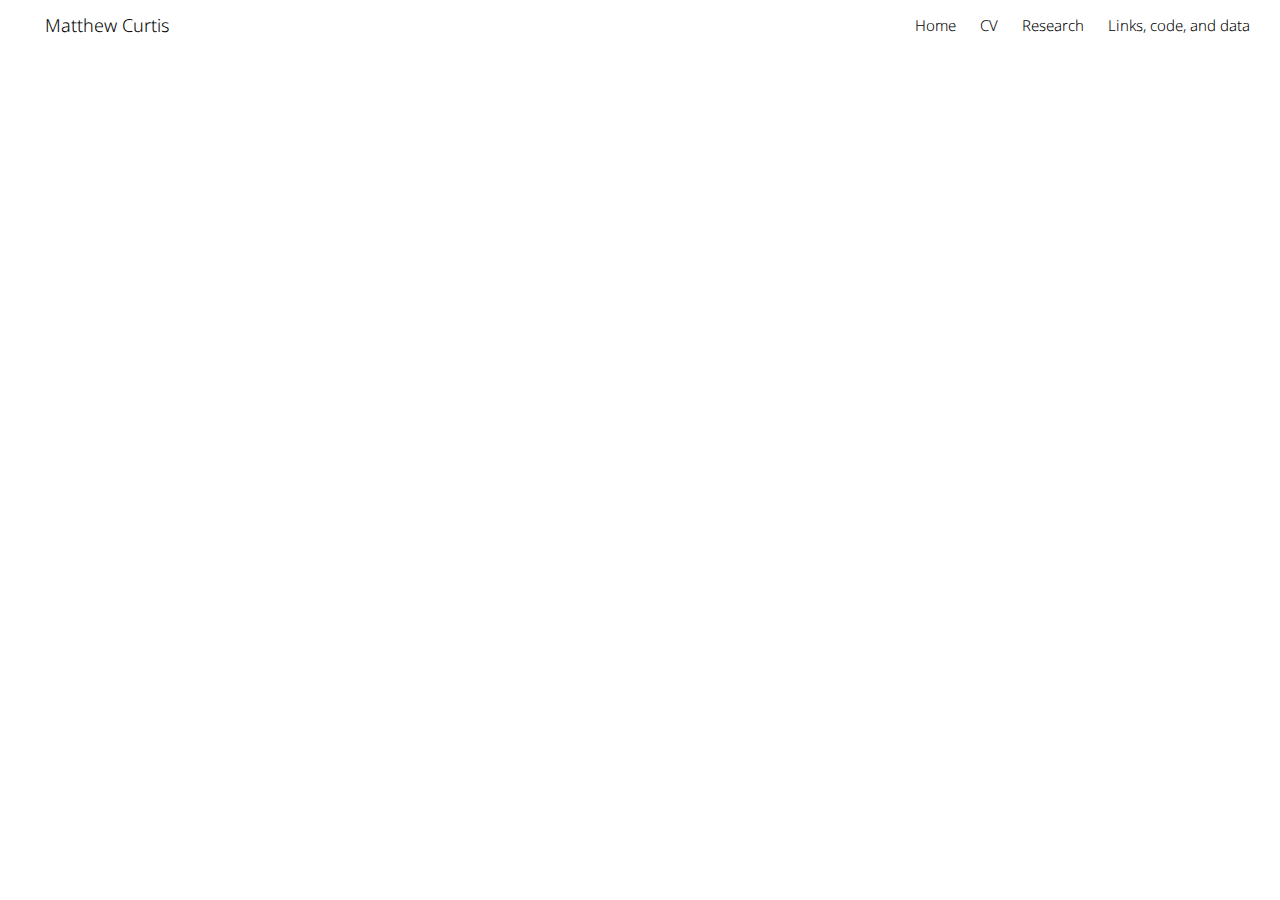
<file: about.html>
<!DOCTYPE html>

<html xmlns="http://www.w3.org/1999/xhtml" lang="" xml:lang="">

<head>
  <meta charset="utf-8"/>
  <meta name="viewport" content="width=device-width, initial-scale=1"/>
  <meta http-equiv="X-UA-Compatible" content="IE=Edge,chrome=1"/>
  <meta name="generator" content="distill" />

  <style type="text/css">
  /* Hide doc at startup (prevent jankiness while JS renders/transforms) */
  body {
    visibility: hidden;
  }
  </style>

 <!--radix_placeholder_import_source-->
 <!--/radix_placeholder_import_source-->

<style type="text/css">code{white-space: pre;}</style>
<style type="text/css" data-origin="pandoc">
pre > code.sourceCode { white-space: pre; position: relative; }
pre > code.sourceCode > span { line-height: 1.25; }
pre > code.sourceCode > span:empty { height: 1.2em; }
.sourceCode { overflow: visible; }
code.sourceCode > span { color: inherit; text-decoration: inherit; }
div.sourceCode { margin: 1em 0; }
pre.sourceCode { margin: 0; }
@media screen {
div.sourceCode { overflow: auto; }
}
@media print {
pre > code.sourceCode { white-space: pre-wrap; }
pre > code.sourceCode > span { display: inline-block; text-indent: -5em; padding-left: 5em; }
}
pre.numberSource code
  { counter-reset: source-line 0; }
pre.numberSource code > span
  { position: relative; left: -4em; counter-increment: source-line; }
pre.numberSource code > span > a:first-child::before
  { content: counter(source-line);
    position: relative; left: -1em; text-align: right; vertical-align: baseline;
    border: none; display: inline-block;
    -webkit-touch-callout: none; -webkit-user-select: none;
    -khtml-user-select: none; -moz-user-select: none;
    -ms-user-select: none; user-select: none;
    padding: 0 4px; width: 4em;
    color: #aaaaaa;
  }
pre.numberSource { margin-left: 3em; border-left: 1px solid #aaaaaa;  padding-left: 4px; }
div.sourceCode
  { color: #00769e; background-color: #f1f3f5; }
@media screen {
pre > code.sourceCode > span > a:first-child::before { text-decoration: underline; }
}
code span { color: #00769e; } /* Normal */
code span.al { color: #ad0000; } /* Alert */
code span.an { color: #5e5e5e; } /* Annotation */
code span.at { color: #657422; } /* Attribute */
code span.bn { color: #ad0000; } /* BaseN */
code span.bu { } /* BuiltIn */
code span.cf { color: #00769e; } /* ControlFlow */
code span.ch { color: #20794d; } /* Char */
code span.cn { color: #8f5902; } /* Constant */
code span.co { color: #5e5e5e; } /* Comment */
code span.cv { color: #5e5e5e; font-style: italic; } /* CommentVar */
code span.do { color: #5e5e5e; font-style: italic; } /* Documentation */
code span.dt { color: #ad0000; } /* DataType */
code span.dv { color: #ad0000; } /* DecVal */
code span.er { color: #ad0000; } /* Error */
code span.ex { } /* Extension */
code span.fl { color: #ad0000; } /* Float */
code span.fu { color: #4758ab; } /* Function */
code span.im { } /* Import */
code span.in { color: #5e5e5e; } /* Information */
code span.kw { color: #00769e; } /* Keyword */
code span.op { color: #5e5e5e; } /* Operator */
code span.ot { color: #00769e; } /* Other */
code span.pp { color: #ad0000; } /* Preprocessor */
code span.sc { color: #5e5e5e; } /* SpecialChar */
code span.ss { color: #20794d; } /* SpecialString */
code span.st { color: #20794d; } /* String */
code span.va { color: #111111; } /* Variable */
code span.vs { color: #20794d; } /* VerbatimString */
code span.wa { color: #5e5e5e; font-style: italic; } /* Warning */
</style>


  <!--radix_placeholder_meta_tags-->
  <title>Matthew Curtis: About this site</title>

  <meta property="description" itemprop="description" content="Some additional details about the website"/>



  <!--  https://developers.facebook.com/docs/sharing/webmasters#markup -->
  <meta property="og:title" content="Matthew Curtis: About this site"/>
  <meta property="og:type" content="article"/>
  <meta property="og:description" content="Some additional details about the website"/>
  <meta property="og:locale" content="en_US"/>
  <meta property="og:site_name" content="Matthew Curtis"/>

  <!--  https://dev.twitter.com/cards/types/summary -->
  <meta property="twitter:card" content="summary"/>
  <meta property="twitter:title" content="Matthew Curtis: About this site"/>
  <meta property="twitter:description" content="Some additional details about the website"/>

  <!--/radix_placeholder_meta_tags-->
  <!--radix_placeholder_rmarkdown_metadata-->

  <script type="text/json" id="radix-rmarkdown-metadata">
  {"type":"list","attributes":{"names":{"type":"character","attributes":{},"value":["title","description"]}},"value":[{"type":"character","attributes":{},"value":["About this site"]},{"type":"character","attributes":{},"value":["Some additional details about the website"]}]}
  </script>
  <!--/radix_placeholder_rmarkdown_metadata-->
  <!--radix_placeholder_navigation_in_header-->
  <meta name="distill:offset" content=""/>

  <script type="application/javascript">

    window.headroom_prevent_pin = false;

    window.document.addEventListener("DOMContentLoaded", function (event) {

      // initialize headroom for banner
      var header = $('header').get(0);
      var headerHeight = header.offsetHeight;
      var headroom = new Headroom(header, {
        tolerance: 5,
        onPin : function() {
          if (window.headroom_prevent_pin) {
            window.headroom_prevent_pin = false;
            headroom.unpin();
          }
        }
      });
      headroom.init();
      if(window.location.hash)
        headroom.unpin();
      $(header).addClass('headroom--transition');

      // offset scroll location for banner on hash change
      // (see: https://github.com/WickyNilliams/headroom.js/issues/38)
      window.addEventListener("hashchange", function(event) {
        window.scrollTo(0, window.pageYOffset - (headerHeight + 25));
      });

      // responsive menu
      $('.distill-site-header').each(function(i, val) {
        var topnav = $(this);
        var toggle = topnav.find('.nav-toggle');
        toggle.on('click', function() {
          topnav.toggleClass('responsive');
        });
      });

      // nav dropdowns
      $('.nav-dropbtn').click(function(e) {
        $(this).next('.nav-dropdown-content').toggleClass('nav-dropdown-active');
        $(this).parent().siblings('.nav-dropdown')
           .children('.nav-dropdown-content').removeClass('nav-dropdown-active');
      });
      $("body").click(function(e){
        $('.nav-dropdown-content').removeClass('nav-dropdown-active');
      });
      $(".nav-dropdown").click(function(e){
        e.stopPropagation();
      });
    });
  </script>

  <style type="text/css">

  /* Theme (user-documented overrideables for nav appearance) */

  .distill-site-nav {
    color: rgba(255, 255, 255, 0.8);
    background-color: #0F2E3D;
    font-size: 15px;
    font-weight: 300;
  }

  .distill-site-nav a {
    color: inherit;
    text-decoration: none;
  }

  .distill-site-nav a:hover {
    color: white;
  }

  @media print {
    .distill-site-nav {
      display: none;
    }
  }

  .distill-site-header {

  }

  .distill-site-footer {

  }


  /* Site Header */

  .distill-site-header {
    width: 100%;
    box-sizing: border-box;
    z-index: 3;
  }

  .distill-site-header .nav-left {
    display: inline-block;
    margin-left: 8px;
  }

  @media screen and (max-width: 768px) {
    .distill-site-header .nav-left {
      margin-left: 0;
    }
  }


  .distill-site-header .nav-right {
    float: right;
    margin-right: 8px;
  }

  .distill-site-header a,
  .distill-site-header .title {
    display: inline-block;
    text-align: center;
    padding: 14px 10px 14px 10px;
  }

  .distill-site-header .title {
    font-size: 18px;
    min-width: 150px;
  }

  .distill-site-header .logo {
    padding: 0;
  }

  .distill-site-header .logo img {
    display: none;
    max-height: 20px;
    width: auto;
    margin-bottom: -4px;
  }

  .distill-site-header .nav-image img {
    max-height: 18px;
    width: auto;
    display: inline-block;
    margin-bottom: -3px;
  }



  @media screen and (min-width: 1000px) {
    .distill-site-header .logo img {
      display: inline-block;
    }
    .distill-site-header .nav-left {
      margin-left: 20px;
    }
    .distill-site-header .nav-right {
      margin-right: 20px;
    }
    .distill-site-header .title {
      padding-left: 12px;
    }
  }


  .distill-site-header .nav-toggle {
    display: none;
  }

  .nav-dropdown {
    display: inline-block;
    position: relative;
  }

  .nav-dropdown .nav-dropbtn {
    border: none;
    outline: none;
    color: rgba(255, 255, 255, 0.8);
    padding: 16px 10px;
    background-color: transparent;
    font-family: inherit;
    font-size: inherit;
    font-weight: inherit;
    margin: 0;
    margin-top: 1px;
    z-index: 2;
  }

  .nav-dropdown-content {
    display: none;
    position: absolute;
    background-color: white;
    min-width: 200px;
    border: 1px solid rgba(0,0,0,0.15);
    border-radius: 4px;
    box-shadow: 0px 8px 16px 0px rgba(0,0,0,0.1);
    z-index: 1;
    margin-top: 2px;
    white-space: nowrap;
    padding-top: 4px;
    padding-bottom: 4px;
  }

  .nav-dropdown-content hr {
    margin-top: 4px;
    margin-bottom: 4px;
    border: none;
    border-bottom: 1px solid rgba(0, 0, 0, 0.1);
  }

  .nav-dropdown-active {
    display: block;
  }

  .nav-dropdown-content a, .nav-dropdown-content .nav-dropdown-header {
    color: black;
    padding: 6px 24px;
    text-decoration: none;
    display: block;
    text-align: left;
  }

  .nav-dropdown-content .nav-dropdown-header {
    display: block;
    padding: 5px 24px;
    padding-bottom: 0;
    text-transform: uppercase;
    font-size: 14px;
    color: #999999;
    white-space: nowrap;
  }

  .nav-dropdown:hover .nav-dropbtn {
    color: white;
  }

  .nav-dropdown-content a:hover {
    background-color: #ddd;
    color: black;
  }

  .nav-right .nav-dropdown-content {
    margin-left: -45%;
    right: 0;
  }

  @media screen and (max-width: 768px) {
    .distill-site-header a, .distill-site-header .nav-dropdown  {display: none;}
    .distill-site-header a.nav-toggle {
      float: right;
      display: block;
    }
    .distill-site-header .title {
      margin-left: 0;
    }
    .distill-site-header .nav-right {
      margin-right: 0;
    }
    .distill-site-header {
      overflow: hidden;
    }
    .nav-right .nav-dropdown-content {
      margin-left: 0;
    }
  }


  @media screen and (max-width: 768px) {
    .distill-site-header.responsive {position: relative; min-height: 500px; }
    .distill-site-header.responsive a.nav-toggle {
      position: absolute;
      right: 0;
      top: 0;
    }
    .distill-site-header.responsive a,
    .distill-site-header.responsive .nav-dropdown {
      display: block;
      text-align: left;
    }
    .distill-site-header.responsive .nav-left,
    .distill-site-header.responsive .nav-right {
      width: 100%;
    }
    .distill-site-header.responsive .nav-dropdown {float: none;}
    .distill-site-header.responsive .nav-dropdown-content {position: relative;}
    .distill-site-header.responsive .nav-dropdown .nav-dropbtn {
      display: block;
      width: 100%;
      text-align: left;
    }
  }

  /* Site Footer */

  .distill-site-footer {
    width: 100%;
    overflow: hidden;
    box-sizing: border-box;
    z-index: 3;
    margin-top: 30px;
    padding-top: 30px;
    padding-bottom: 30px;
    text-align: center;
  }

  /* Headroom */

  d-title {
    padding-top: 6rem;
  }

  @media print {
    d-title {
      padding-top: 4rem;
    }
  }

  .headroom {
    z-index: 1000;
    position: fixed;
    top: 0;
    left: 0;
    right: 0;
  }

  .headroom--transition {
    transition: all .4s ease-in-out;
  }

  .headroom--unpinned {
    top: -100px;
  }

  .headroom--pinned {
    top: 0;
  }

  /* adjust viewport for navbar height */
  /* helps vertically center bootstrap (non-distill) content */
  .min-vh-100 {
    min-height: calc(100vh - 100px) !important;
  }

  </style>

  <script src="site_libs/jquery-3.6.0/jquery-3.6.0.min.js"></script>
  <link href="site_libs/font-awesome-6.5.2/css/all.min.css" rel="stylesheet"/>
  <link href="site_libs/font-awesome-6.5.2/css/v4-shims.min.css" rel="stylesheet"/>
  <script src="site_libs/headroom-0.9.4/headroom.min.js"></script>
  <!--/radix_placeholder_navigation_in_header-->
  <!--radix_placeholder_distill-->

  <style type="text/css">

  body {
    background-color: white;
  }

  .pandoc-table {
    width: 100%;
  }

  .pandoc-table>caption {
    margin-bottom: 10px;
  }

  .pandoc-table th:not([align]) {
    text-align: left;
  }

  .pagedtable-footer {
    font-size: 15px;
  }

  d-byline .byline {
    grid-template-columns: 2fr 2fr;
  }

  d-byline .byline h3 {
    margin-block-start: 1.5em;
  }

  d-byline .byline .authors-affiliations h3 {
    margin-block-start: 0.5em;
  }

  .authors-affiliations .orcid-id {
    width: 16px;
    height:16px;
    margin-left: 4px;
    margin-right: 4px;
    vertical-align: middle;
    padding-bottom: 2px;
  }

  d-title .dt-tags {
    margin-top: 1em;
    grid-column: text;
  }

  .dt-tags .dt-tag {
    text-decoration: none;
    display: inline-block;
    color: rgba(0,0,0,0.6);
    padding: 0em 0.4em;
    margin-right: 0.5em;
    margin-bottom: 0.4em;
    font-size: 70%;
    border: 1px solid rgba(0,0,0,0.2);
    border-radius: 3px;
    text-transform: uppercase;
    font-weight: 500;
  }

  d-article table.gt_table td,
  d-article table.gt_table th {
    border-bottom: none;
    font-size: 100%;
  }

  .html-widget {
    margin-bottom: 2.0em;
  }

  .l-screen-inset {
    padding-right: 16px;
  }

  .l-screen .caption {
    margin-left: 10px;
  }

  .shaded {
    background: rgb(247, 247, 247);
    padding-top: 20px;
    padding-bottom: 20px;
    border-top: 1px solid rgba(0, 0, 0, 0.1);
    border-bottom: 1px solid rgba(0, 0, 0, 0.1);
  }

  .shaded .html-widget {
    margin-bottom: 0;
    border: 1px solid rgba(0, 0, 0, 0.1);
  }

  .shaded .shaded-content {
    background: white;
  }

  .text-output {
    margin-top: 0;
    line-height: 1.5em;
  }

  .hidden {
    display: none !important;
  }

  hr.section-separator {
    border: none;
    border-top: 1px solid rgba(0, 0, 0, 0.1);
    margin: 0px;
  }


  d-byline {
    border-top: none;
  }

  d-article {
    padding-top: 2.5rem;
    padding-bottom: 30px;
    border-top: none;
  }

  d-appendix {
    padding-top: 30px;
  }

  d-article>p>img {
    width: 100%;
  }

  d-article h2 {
    margin: 1rem 0 1.5rem 0;
  }

  d-article h3 {
    margin-top: 1.5rem;
  }

  d-article iframe {
    border: 1px solid rgba(0, 0, 0, 0.1);
    margin-bottom: 2.0em;
    width: 100%;
  }

  /* Tweak code blocks */

  d-article div.sourceCode code,
  d-article pre code {
    font-family: Consolas, Monaco, 'Andale Mono', 'Ubuntu Mono', monospace;
  }

  d-article pre,
  d-article div.sourceCode,
  d-article div.sourceCode pre {
    overflow: auto;
  }

  d-article div.sourceCode {
    background-color: white;
  }

  d-article div.sourceCode pre {
    padding-left: 10px;
    font-size: 12px;
    border-left: 2px solid rgba(0,0,0,0.1);
  }

  d-article pre {
    font-size: 12px;
    color: black;
    background: none;
    margin-top: 0;
    text-align: left;
    white-space: pre;
    word-spacing: normal;
    word-break: normal;
    word-wrap: normal;
    line-height: 1.5;

    -moz-tab-size: 4;
    -o-tab-size: 4;
    tab-size: 4;

    -webkit-hyphens: none;
    -moz-hyphens: none;
    -ms-hyphens: none;
    hyphens: none;
  }

  d-article pre a {
    border-bottom: none;
  }

  d-article pre a:hover {
    border-bottom: none;
    text-decoration: underline;
  }

  d-article details {
    grid-column: text;
    margin-bottom: 0.8em;
  }

  @media(min-width: 768px) {

  d-article pre,
  d-article div.sourceCode,
  d-article div.sourceCode pre {
    overflow: visible !important;
  }

  d-article div.sourceCode pre {
    padding-left: 18px;
    font-size: 14px;
  }

  /* tweak for Pandoc numbered line within distill */
  d-article pre.numberSource code > span {
      left: -2em;
  }

  d-article pre {
    font-size: 14px;
  }

  }

  figure img.external {
    background: white;
    border: 1px solid rgba(0, 0, 0, 0.1);
    box-shadow: 0 1px 8px rgba(0, 0, 0, 0.1);
    padding: 18px;
    box-sizing: border-box;
  }

  /* CSS for d-contents */

  .d-contents {
    grid-column: text;
    color: rgba(0,0,0,0.8);
    font-size: 0.9em;
    padding-bottom: 1em;
    margin-bottom: 1em;
    padding-bottom: 0.5em;
    margin-bottom: 1em;
    padding-left: 0.25em;
    justify-self: start;
  }

  @media(min-width: 1000px) {
    .d-contents.d-contents-float {
      height: 0;
      grid-column-start: 1;
      grid-column-end: 4;
      justify-self: center;
      padding-right: 3em;
      padding-left: 2em;
    }
  }

  .d-contents nav h3 {
    font-size: 18px;
    margin-top: 0;
    margin-bottom: 1em;
  }

  .d-contents li {
    list-style-type: none
  }

  .d-contents nav > ul {
    padding-left: 0;
  }

  .d-contents ul {
    padding-left: 1em
  }

  .d-contents nav ul li {
    margin-top: 0.6em;
    margin-bottom: 0.2em;
  }

  .d-contents nav a {
    font-size: 13px;
    border-bottom: none;
    text-decoration: none
    color: rgba(0, 0, 0, 0.8);
  }

  .d-contents nav a:hover {
    text-decoration: underline solid rgba(0, 0, 0, 0.6)
  }

  .d-contents nav > ul > li > a {
    font-weight: 600;
  }

  .d-contents nav > ul > li > ul {
    font-weight: inherit;
  }

  .d-contents nav > ul > li > ul > li {
    margin-top: 0.2em;
  }


  .d-contents nav ul {
    margin-top: 0;
    margin-bottom: 0.25em;
  }

  .d-article-with-toc h2:nth-child(2) {
    margin-top: 0;
  }


  /* Figure */

  .figure {
    position: relative;
    margin-bottom: 2.5em;
    margin-top: 1.5em;
  }

  .figure .caption {
    color: rgba(0, 0, 0, 0.6);
    font-size: 12px;
    line-height: 1.5em;
  }

  .figure img.external {
    background: white;
    border: 1px solid rgba(0, 0, 0, 0.1);
    box-shadow: 0 1px 8px rgba(0, 0, 0, 0.1);
    padding: 18px;
    box-sizing: border-box;
  }

  .figure .caption a {
    color: rgba(0, 0, 0, 0.6);
  }

  .figure .caption b,
  .figure .caption strong, {
    font-weight: 600;
    color: rgba(0, 0, 0, 1.0);
  }

  /* Citations */

  d-article .citation {
    color: inherit;
    cursor: inherit;
  }

  div.hanging-indent{
    margin-left: 1em; text-indent: -1em;
  }

  /* Citation hover box */

  .tippy-box[data-theme~=light-border] {
    background-color: rgba(250, 250, 250, 0.95);
  }

  .tippy-content > p {
    margin-bottom: 0;
    padding: 2px;
  }


  /* Tweak 1000px media break to show more text */

  @media(min-width: 1000px) {
    .base-grid,
    distill-header,
    d-title,
    d-abstract,
    d-article,
    d-appendix,
    distill-appendix,
    d-byline,
    d-footnote-list,
    d-citation-list,
    distill-footer {
      grid-template-columns: [screen-start] 1fr [page-start kicker-start] 80px [middle-start] 50px [text-start kicker-end] 65px 65px 65px 65px 65px 65px 65px 65px [text-end gutter-start] 65px [middle-end] 65px [page-end gutter-end] 1fr [screen-end];
      grid-column-gap: 16px;
    }

    .grid {
      grid-column-gap: 16px;
    }

    d-article {
      font-size: 1.06rem;
      line-height: 1.7em;
    }
    figure .caption, .figure .caption, figure figcaption {
      font-size: 13px;
    }
  }

  @media(min-width: 1180px) {
    .base-grid,
    distill-header,
    d-title,
    d-abstract,
    d-article,
    d-appendix,
    distill-appendix,
    d-byline,
    d-footnote-list,
    d-citation-list,
    distill-footer {
      grid-template-columns: [screen-start] 1fr [page-start kicker-start] 60px [middle-start] 60px [text-start kicker-end] 60px 60px 60px 60px 60px 60px 60px 60px [text-end gutter-start] 60px [middle-end] 60px [page-end gutter-end] 1fr [screen-end];
      grid-column-gap: 32px;
    }

    .grid {
      grid-column-gap: 32px;
    }
  }


  /* Get the citation styles for the appendix (not auto-injected on render since
     we do our own rendering of the citation appendix) */

  d-appendix .citation-appendix,
  .d-appendix .citation-appendix {
    font-size: 11px;
    line-height: 15px;
    border-left: 1px solid rgba(0, 0, 0, 0.1);
    padding-left: 18px;
    border: 1px solid rgba(0,0,0,0.1);
    background: rgba(0, 0, 0, 0.02);
    padding: 10px 18px;
    border-radius: 3px;
    color: rgba(150, 150, 150, 1);
    overflow: hidden;
    margin-top: -12px;
    white-space: pre-wrap;
    word-wrap: break-word;
  }

  /* Include appendix styles here so they can be overridden */

  d-appendix {
    contain: layout style;
    font-size: 0.8em;
    line-height: 1.7em;
    margin-top: 60px;
    margin-bottom: 0;
    border-top: 1px solid rgba(0, 0, 0, 0.1);
    color: rgba(0,0,0,0.5);
    padding-top: 60px;
    padding-bottom: 48px;
  }

  d-appendix h3 {
    grid-column: page-start / text-start;
    font-size: 15px;
    font-weight: 500;
    margin-top: 1em;
    margin-bottom: 0;
    color: rgba(0,0,0,0.65);
  }

  d-appendix h3 + * {
    margin-top: 1em;
  }

  d-appendix ol {
    padding: 0 0 0 15px;
  }

  @media (min-width: 768px) {
    d-appendix ol {
      padding: 0 0 0 30px;
      margin-left: -30px;
    }
  }

  d-appendix li {
    margin-bottom: 1em;
  }

  d-appendix a {
    color: rgba(0, 0, 0, 0.6);
  }

  d-appendix > * {
    grid-column: text;
  }

  d-appendix > d-footnote-list,
  d-appendix > d-citation-list,
  d-appendix > distill-appendix {
    grid-column: screen;
  }

  /* Include footnote styles here so they can be overridden */

  d-footnote-list {
    contain: layout style;
  }

  d-footnote-list > * {
    grid-column: text;
  }

  d-footnote-list a.footnote-backlink {
    color: rgba(0,0,0,0.3);
    padding-left: 0.5em;
  }



  /* Anchor.js */

  .anchorjs-link {
    /*transition: all .25s linear; */
    text-decoration: none;
    border-bottom: none;
  }
  *:hover > .anchorjs-link {
    margin-left: -1.125em !important;
    text-decoration: none;
    border-bottom: none;
  }

  /* Social footer */

  .social_footer {
    margin-top: 30px;
    margin-bottom: 0;
    color: rgba(0,0,0,0.67);
  }

  .disqus-comments {
    margin-right: 30px;
  }

  .disqus-comment-count {
    border-bottom: 1px solid rgba(0, 0, 0, 0.4);
    cursor: pointer;
  }

  #disqus_thread {
    margin-top: 30px;
  }

  .article-sharing a {
    border-bottom: none;
    margin-right: 8px;
  }

  .article-sharing a:hover {
    border-bottom: none;
  }

  .sidebar-section.subscribe {
    font-size: 12px;
    line-height: 1.6em;
  }

  .subscribe p {
    margin-bottom: 0.5em;
  }


  .article-footer .subscribe {
    font-size: 15px;
    margin-top: 45px;
  }


  .sidebar-section.custom {
    font-size: 12px;
    line-height: 1.6em;
  }

  .custom p {
    margin-bottom: 0.5em;
  }

  /* Styles for listing layout (hide title) */
  .layout-listing d-title, .layout-listing .d-title {
    display: none;
  }

  /* Styles for posts lists (not auto-injected) */


  .posts-with-sidebar {
    padding-left: 45px;
    padding-right: 45px;
  }

  .posts-list .description h2,
  .posts-list .description p {
    font-family: -apple-system, BlinkMacSystemFont, "Segoe UI", Roboto, Oxygen, Ubuntu, Cantarell, "Fira Sans", "Droid Sans", "Helvetica Neue", Arial, sans-serif;
  }

  .posts-list .description h2 {
    font-weight: 700;
    border-bottom: none;
    padding-bottom: 0;
  }

  .posts-list h2.post-tag {
    border-bottom: 1px solid rgba(0, 0, 0, 0.2);
    padding-bottom: 12px;
  }
  .posts-list {
    margin-top: 60px;
    margin-bottom: 24px;
  }

  .posts-list .post-preview {
    text-decoration: none;
    overflow: hidden;
    display: block;
    border-bottom: 1px solid rgba(0, 0, 0, 0.1);
    padding: 24px 0;
  }

  .post-preview-last {
    border-bottom: none !important;
  }

  .posts-list .posts-list-caption {
    grid-column: screen;
    font-weight: 400;
  }

  .posts-list .post-preview h2 {
    margin: 0 0 6px 0;
    line-height: 1.2em;
    font-style: normal;
    font-size: 24px;
  }

  .posts-list .post-preview p {
    margin: 0 0 12px 0;
    line-height: 1.4em;
    font-size: 16px;
  }

  .posts-list .post-preview .thumbnail {
    box-sizing: border-box;
    margin-bottom: 24px;
    position: relative;
    max-width: 500px;
  }
  .posts-list .post-preview img {
    width: 100%;
    display: block;
  }

  .posts-list .metadata {
    font-size: 12px;
    line-height: 1.4em;
    margin-bottom: 18px;
  }

  .posts-list .metadata > * {
    display: inline-block;
  }

  .posts-list .metadata .publishedDate {
    margin-right: 2em;
  }

  .posts-list .metadata .dt-authors {
    display: block;
    margin-top: 0.3em;
    margin-right: 2em;
  }

  .posts-list .dt-tags {
    display: block;
    line-height: 1em;
  }

  .posts-list .dt-tags .dt-tag {
    display: inline-block;
    color: rgba(0,0,0,0.6);
    padding: 0.3em 0.4em;
    margin-right: 0.2em;
    margin-bottom: 0.4em;
    font-size: 60%;
    border: 1px solid rgba(0,0,0,0.2);
    border-radius: 3px;
    text-transform: uppercase;
    font-weight: 500;
  }

  .posts-list img {
    opacity: 1;
  }

  .posts-list img[data-src] {
    opacity: 0;
  }

  .posts-more {
    clear: both;
  }


  .posts-sidebar {
    font-size: 16px;
  }

  .posts-sidebar h3 {
    font-size: 16px;
    margin-top: 0;
    margin-bottom: 0.5em;
    font-weight: 400;
    text-transform: uppercase;
  }

  .sidebar-section {
    margin-bottom: 30px;
  }

  .categories ul {
    list-style-type: none;
    margin: 0;
    padding: 0;
  }

  .categories li {
    color: rgba(0, 0, 0, 0.8);
    margin-bottom: 0;
  }

  .categories li>a {
    border-bottom: none;
  }

  .categories li>a:hover {
    border-bottom: 1px solid rgba(0, 0, 0, 0.4);
  }

  .categories .active {
    font-weight: 600;
  }

  .categories .category-count {
    color: rgba(0, 0, 0, 0.4);
  }


  @media(min-width: 768px) {
    .posts-list .post-preview h2 {
      font-size: 26px;
    }
    .posts-list .post-preview .thumbnail {
      float: right;
      width: 30%;
      margin-bottom: 0;
    }
    .posts-list .post-preview .description {
      float: left;
      width: 45%;
    }
    .posts-list .post-preview .metadata {
      float: left;
      width: 20%;
      margin-top: 8px;
    }
    .posts-list .post-preview p {
      margin: 0 0 12px 0;
      line-height: 1.5em;
      font-size: 16px;
    }
    .posts-with-sidebar .posts-list {
      float: left;
      width: 75%;
    }
    .posts-with-sidebar .posts-sidebar {
      float: right;
      width: 20%;
      margin-top: 60px;
      padding-top: 24px;
      padding-bottom: 24px;
    }
  }


  /* Improve display for browsers without grid (IE/Edge <= 15) */

  .downlevel {
    line-height: 1.6em;
    font-family: -apple-system, BlinkMacSystemFont, "Segoe UI", Roboto, Oxygen, Ubuntu, Cantarell, "Fira Sans", "Droid Sans", "Helvetica Neue", Arial, sans-serif;
    margin: 0;
  }

  .downlevel .d-title {
    padding-top: 6rem;
    padding-bottom: 1.5rem;
  }

  .downlevel .d-title h1 {
    font-size: 50px;
    font-weight: 700;
    line-height: 1.1em;
    margin: 0 0 0.5rem;
  }

  .downlevel .d-title p {
    font-weight: 300;
    font-size: 1.2rem;
    line-height: 1.55em;
    margin-top: 0;
  }

  .downlevel .d-byline {
    padding-top: 0.8em;
    padding-bottom: 0.8em;
    font-size: 0.8rem;
    line-height: 1.8em;
  }

  .downlevel .section-separator {
    border: none;
    border-top: 1px solid rgba(0, 0, 0, 0.1);
  }

  .downlevel .d-article {
    font-size: 1.06rem;
    line-height: 1.7em;
    padding-top: 1rem;
    padding-bottom: 2rem;
  }


  .downlevel .d-appendix {
    padding-left: 0;
    padding-right: 0;
    max-width: none;
    font-size: 0.8em;
    line-height: 1.7em;
    margin-bottom: 0;
    color: rgba(0,0,0,0.5);
    padding-top: 40px;
    padding-bottom: 48px;
  }

  .downlevel .footnotes ol {
    padding-left: 13px;
  }

  .downlevel .base-grid,
  .downlevel .distill-header,
  .downlevel .d-title,
  .downlevel .d-abstract,
  .downlevel .d-article,
  .downlevel .d-appendix,
  .downlevel .distill-appendix,
  .downlevel .d-byline,
  .downlevel .d-footnote-list,
  .downlevel .d-citation-list,
  .downlevel .distill-footer,
  .downlevel .appendix-bottom,
  .downlevel .posts-container {
    padding-left: 40px;
    padding-right: 40px;
  }

  @media(min-width: 768px) {
    .downlevel .base-grid,
    .downlevel .distill-header,
    .downlevel .d-title,
    .downlevel .d-abstract,
    .downlevel .d-article,
    .downlevel .d-appendix,
    .downlevel .distill-appendix,
    .downlevel .d-byline,
    .downlevel .d-footnote-list,
    .downlevel .d-citation-list,
    .downlevel .distill-footer,
    .downlevel .appendix-bottom,
    .downlevel .posts-container {
    padding-left: 150px;
    padding-right: 150px;
    max-width: 900px;
  }
  }

  .downlevel pre code {
    display: block;
    border-left: 2px solid rgba(0, 0, 0, .1);
    padding: 0 0 0 20px;
    font-size: 14px;
  }

  .downlevel code, .downlevel pre {
    color: black;
    background: none;
    font-family: Consolas, Monaco, 'Andale Mono', 'Ubuntu Mono', monospace;
    text-align: left;
    white-space: pre;
    word-spacing: normal;
    word-break: normal;
    word-wrap: normal;
    line-height: 1.5;

    -moz-tab-size: 4;
    -o-tab-size: 4;
    tab-size: 4;

    -webkit-hyphens: none;
    -moz-hyphens: none;
    -ms-hyphens: none;
    hyphens: none;
  }

  .downlevel .posts-list .post-preview {
    color: inherit;
  }



  </style>

  <script type="application/javascript">

  function is_downlevel_browser() {
    if (bowser.isUnsupportedBrowser({ msie: "12", msedge: "16"},
                                   window.navigator.userAgent)) {
      return true;
    } else {
      return window.load_distill_framework === undefined;
    }
  }

  // show body when load is complete
  function on_load_complete() {

    // add anchors
    if (window.anchors) {
      window.anchors.options.placement = 'left';
      window.anchors.add('d-article > h2, d-article > h3, d-article > h4, d-article > h5');
    }


    // set body to visible
    document.body.style.visibility = 'visible';

    // force redraw for leaflet widgets
    if (window.HTMLWidgets) {
      var maps = window.HTMLWidgets.findAll(".leaflet");
      $.each(maps, function(i, el) {
        var map = this.getMap();
        map.invalidateSize();
        map.eachLayer(function(layer) {
          if (layer instanceof L.TileLayer)
            layer.redraw();
        });
      });
    }

    // trigger 'shown' so htmlwidgets resize
    $('d-article').trigger('shown');
  }

  function init_distill() {

    init_common();

    // create front matter
    var front_matter = $('<d-front-matter></d-front-matter>');
    $('#distill-front-matter').wrap(front_matter);

    // create d-title
    $('.d-title').changeElementType('d-title');

    // separator
    var separator = '<hr class="section-separator" style="clear: both"/>';
    // prepend separator above appendix
    $('.d-byline').before(separator);
    $('.d-article').before(separator);

    // create d-byline
    var byline = $('<d-byline></d-byline>');
    $('.d-byline').replaceWith(byline);

    // create d-article
    var article = $('<d-article></d-article>');
    $('.d-article').wrap(article).children().unwrap();

    // move posts container into article
    $('.posts-container').appendTo($('d-article'));

    // create d-appendix
    $('.d-appendix').changeElementType('d-appendix');

    // flag indicating that we have appendix items
    var appendix = $('.appendix-bottom').children('h3').length > 0;

    // replace footnotes with <d-footnote>
    $('.footnote-ref').each(function(i, val) {
      appendix = true;
      var href = $(this).attr('href');
      var id = href.replace('#', '');
      var fn = $('#' + id);
      var fn_p = $('#' + id + '>p');
      fn_p.find('.footnote-back').remove();
      var text = fn_p.html();
      var dtfn = $('<d-footnote></d-footnote>');
      dtfn.html(text);
      $(this).replaceWith(dtfn);
    });
    // remove footnotes
    $('.footnotes').remove();

    // move refs into #references-listing
    $('#references-listing').replaceWith($('#refs'));

    $('h1.appendix, h2.appendix').each(function(i, val) {
      $(this).changeElementType('h3');
    });
    $('h3.appendix').each(function(i, val) {
      var id = $(this).attr('id');
      $('.d-contents a[href="#' + id + '"]').parent().remove();
      appendix = true;
      $(this).nextUntil($('h1, h2, h3')).addBack().appendTo($('d-appendix'));
    });

    // show d-appendix if we have appendix content
    $("d-appendix").css('display', appendix ? 'grid' : 'none');

    // localize layout chunks to just output
    $('.layout-chunk').each(function(i, val) {

      // capture layout
      var layout = $(this).attr('data-layout');

      // apply layout to markdown level block elements
      var elements = $(this).children().not('details, div.sourceCode, pre, script');
      elements.each(function(i, el) {
        var layout_div = $('<div class="' + layout + '"></div>');
        if (layout_div.hasClass('shaded')) {
          var shaded_content = $('<div class="shaded-content"></div>');
          $(this).wrap(shaded_content);
          $(this).parent().wrap(layout_div);
        } else {
          $(this).wrap(layout_div);
        }
      });


      // unwrap the layout-chunk div
      $(this).children().unwrap();
    });

    // remove code block used to force  highlighting css
    $('.distill-force-highlighting-css').parent().remove();

    // remove empty line numbers inserted by pandoc when using a
    // custom syntax highlighting theme, except when numbering line
    // in code chunk
    $('pre:not(.numberLines) code.sourceCode a:empty').remove();

    // load distill framework
    load_distill_framework();

    // wait for window.distillRunlevel == 4 to do post processing
    function distill_post_process() {

      if (!window.distillRunlevel || window.distillRunlevel < 4)
        return;

      // hide author/affiliations entirely if we have no authors
      var front_matter = JSON.parse($("#distill-front-matter").html());
      var have_authors = front_matter.authors && front_matter.authors.length > 0;
      if (!have_authors)
        $('d-byline').addClass('hidden');

      // article with toc class
      $('.d-contents').parent().addClass('d-article-with-toc');

      // strip links that point to #
      $('.authors-affiliations').find('a[href="#"]').removeAttr('href');

      // add orcid ids
      $('.authors-affiliations').find('.author').each(function(i, el) {
        var orcid_id = front_matter.authors[i].orcidID;
        var author_name = front_matter.authors[i].author
        if (orcid_id) {
          var a = $('<a></a>');
          a.attr('href', 'https://orcid.org/' + orcid_id);
          var img = $('<img></img>');
          img.addClass('orcid-id');
          img.attr('alt', author_name ? 'ORCID ID for ' + author_name : 'ORCID ID');
          img.attr('src','[data-uri]');
          a.append(img);
          $(this).append(a);
        }
      });

      // hide elements of author/affiliations grid that have no value
      function hide_byline_column(caption) {
        $('d-byline').find('h3:contains("' + caption + '")').parent().css('visibility', 'hidden');
      }

      // affiliations
      var have_affiliations = false;
      for (var i = 0; i<front_matter.authors.length; ++i) {
        var author = front_matter.authors[i];
        if (author.affiliation !== "&nbsp;") {
          have_affiliations = true;
          break;
        }
      }
      if (!have_affiliations)
        $('d-byline').find('h3:contains("Affiliations")').css('visibility', 'hidden');

      // published date
      if (!front_matter.publishedDate)
        hide_byline_column("Published");

      // document object identifier
      var doi = $('d-byline').find('h3:contains("DOI")');
      var doi_p = doi.next().empty();
      if (!front_matter.doi) {
        // if we have a citation and valid citationText then link to that
        if ($('#citation').length > 0 && front_matter.citationText) {
          doi.html('Citation');
          $('<a href="#citation"></a>')
            .text(front_matter.citationText)
            .appendTo(doi_p);
        } else {
          hide_byline_column("DOI");
        }
      } else {
        $('<a></a>')
           .attr('href', "https://doi.org/" + front_matter.doi)
           .html(front_matter.doi)
           .appendTo(doi_p);
      }

       // change plural form of authors/affiliations
      if (front_matter.authors.length === 1) {
        var grid = $('.authors-affiliations');
        grid.children('h3:contains("Authors")').text('Author');
        grid.children('h3:contains("Affiliations")').text('Affiliation');
      }

      // remove d-appendix and d-footnote-list local styles
      $('d-appendix > style:first-child').remove();
      $('d-footnote-list > style:first-child').remove();

      // move appendix-bottom entries to the bottom
      $('.appendix-bottom').appendTo('d-appendix').children().unwrap();
      $('.appendix-bottom').remove();

      // hoverable references
      $('span.citation[data-cites]').each(function() {
        const citeChild = $(this).children()[0]
        // Do not process if @xyz has been used without escaping and without bibliography activated
        // https://github.com/rstudio/distill/issues/466
        if (citeChild === undefined) return true

        if (citeChild.nodeName == "D-FOOTNOTE") {
          var fn = citeChild
          $(this).html(fn.shadowRoot.querySelector("sup"))
          $(this).id = fn.id
          fn.remove()
        }
        var refs = $(this).attr('data-cites').split(" ");
        var refHtml = refs.map(function(ref) {
          // Could use CSS.escape too here, we insure backward compatibility in navigator
          return "<p>" + $('div[id="ref-' + ref + '"]').html() + "</p>";
        }).join("\n");
        window.tippy(this, {
          allowHTML: true,
          content: refHtml,
          maxWidth: 500,
          interactive: true,
          interactiveBorder: 10,
          theme: 'light-border',
          placement: 'bottom-start'
        });
      });

      // fix footnotes in tables (#411)
      // replacing broken distill.pub feature
      $('table d-footnote').each(function() {
        // we replace internal showAtNode methode which is triggered when hovering a footnote
        this.hoverBox.showAtNode = function(node) {
          // ported from https://github.com/distillpub/template/pull/105/files
          calcOffset = function(elem) {
              let x = elem.offsetLeft;
              let y = elem.offsetTop;
              // Traverse upwards until an `absolute` element is found or `elem`
              // becomes null.
              while (elem = elem.offsetParent && elem.style.position != 'absolute') {
                  x += elem.offsetLeft;
                  y += elem.offsetTop;
              }

              return { left: x, top: y };
          }
          // https://developer.mozilla.org/en-US/docs/Web/API/HTMLElement/offsetTop
          const bbox = node.getBoundingClientRect();
          const offset = calcOffset(node);
          this.show([offset.left + bbox.width, offset.top + bbox.height]);
        }
      })

      // clear polling timer
      clearInterval(tid);

      // show body now that everything is ready
      on_load_complete();
    }

    var tid = setInterval(distill_post_process, 50);
    distill_post_process();

  }

  function init_downlevel() {

    init_common();

     // insert hr after d-title
    $('.d-title').after($('<hr class="section-separator"/>'));

    // check if we have authors
    var front_matter = JSON.parse($("#distill-front-matter").html());
    var have_authors = front_matter.authors && front_matter.authors.length > 0;

    // manage byline/border
    if (!have_authors)
      $('.d-byline').remove();
    $('.d-byline').after($('<hr class="section-separator"/>'));
    $('.d-byline a').remove();

    // remove toc
    $('.d-contents').remove();

    // move appendix elements
    $('h1.appendix, h2.appendix').each(function(i, val) {
      $(this).changeElementType('h3');
    });
    $('h3.appendix').each(function(i, val) {
      $(this).nextUntil($('h1, h2, h3')).addBack().appendTo($('.d-appendix'));
    });


    // inject headers into references and footnotes
    var refs_header = $('<h3></h3>');
    refs_header.text('References');
    $('#refs').prepend(refs_header);

    var footnotes_header = $('<h3></h3');
    footnotes_header.text('Footnotes');
    $('.footnotes').children('hr').first().replaceWith(footnotes_header);

    // move appendix-bottom entries to the bottom
    $('.appendix-bottom').appendTo('.d-appendix').children().unwrap();
    $('.appendix-bottom').remove();

    // remove appendix if it's empty
    if ($('.d-appendix').children().length === 0)
      $('.d-appendix').remove();

    // prepend separator above appendix
    $('.d-appendix').before($('<hr class="section-separator" style="clear: both"/>'));

    // trim code
    $('pre>code').each(function(i, val) {
      $(this).html($.trim($(this).html()));
    });

    // move posts-container right before article
    $('.posts-container').insertBefore($('.d-article'));

    $('body').addClass('downlevel');

    on_load_complete();
  }


  function init_common() {

    // jquery plugin to change element types
    (function($) {
      $.fn.changeElementType = function(newType) {
        var attrs = {};

        $.each(this[0].attributes, function(idx, attr) {
          attrs[attr.nodeName] = attr.nodeValue;
        });

        this.replaceWith(function() {
          return $("<" + newType + "/>", attrs).append($(this).contents());
        });
      };
    })(jQuery);

    // prevent underline for linked images
    $('a > img').parent().css({'border-bottom' : 'none'});

    // mark non-body figures created by knitr chunks as 100% width
    $('.layout-chunk').each(function(i, val) {
      var figures = $(this).find('img, .html-widget');
      // ignore leaflet img layers (#106)
      figures = figures.filter(':not(img[class*="leaflet"])')
      if ($(this).attr('data-layout') !== "l-body") {
        figures.css('width', '100%');
      } else {
        figures.css('max-width', '100%');
        figures.filter("[width]").each(function(i, val) {
          var fig = $(this);
          fig.css('width', fig.attr('width') + 'px');
        });

      }
    });

    // auto-append index.html to post-preview links in file: protocol
    // and in rstudio ide preview
    $('.post-preview').each(function(i, val) {
      if (window.location.protocol === "file:")
        $(this).attr('href', $(this).attr('href') + "index.html");
    });

    // get rid of index.html references in header
    if (window.location.protocol !== "file:") {
      $('.distill-site-header a[href]').each(function(i,val) {
        $(this).attr('href', $(this).attr('href').replace(/^index[.]html/, "./"));
      });
    }

    // add class to pandoc style tables
    $('tr.header').parent('thead').parent('table').addClass('pandoc-table');
    $('.kable-table').children('table').addClass('pandoc-table');

    // add figcaption style to table captions
    $('caption').parent('table').addClass("figcaption");

    // initialize posts list
    if (window.init_posts_list)
      window.init_posts_list();

    // implmement disqus comment link
    $('.disqus-comment-count').click(function() {
      window.headroom_prevent_pin = true;
      $('#disqus_thread').toggleClass('hidden');
      if (!$('#disqus_thread').hasClass('hidden')) {
        var offset = $(this).offset();
        $(window).resize();
        $('html, body').animate({
          scrollTop: offset.top - 35
        });
      }
    });
  }

  document.addEventListener('DOMContentLoaded', function() {
    if (is_downlevel_browser())
      init_downlevel();
    else
      window.addEventListener('WebComponentsReady', init_distill);
  });

  </script>

  <style type="text/css">
  /* base variables */

  /* Edit the CSS properties in this file to create a custom
     Distill theme. Only edit values in the right column
     for each row; values shown are the CSS defaults.
     To return any property to the default,
     you may set its value to: unset
     All rows must end with a semi-colon.                      */

  /* Optional: embed custom fonts here with `@import`          */
  /* This must remain at the top of this file.                 */



  html {
    /*-- Main font sizes --*/
    --title-size:      50px;
    --body-size:       1.06rem;
    --code-size:       14px;
    --aside-size:      12px;
    --fig-cap-size:    13px;
    /*-- Main font colors --*/
    --title-color:     #000000;
    --header-color:    rgba(0, 0, 0, 0.8);
    --body-color:      rgba(0, 0, 0, 0.8);
    --aside-color:     rgba(0, 0, 0, 0.6);
    --fig-cap-color:   rgba(0, 0, 0, 0.6);
    /*-- Specify custom fonts ~~~ must be imported above   --*/
    --heading-font:    sans-serif;
    --mono-font:       monospace;
    --body-font:       sans-serif;
    --navbar-font:     sans-serif;  /* websites + blogs only */
  }

  /*-- ARTICLE METADATA --*/
  d-byline {
    --heading-size:    0.6rem;
    --heading-color:   rgba(0, 0, 0, 0.5);
    --body-size:       0.8rem;
    --body-color:      rgba(0, 0, 0, 0.8);
  }

  /*-- ARTICLE TABLE OF CONTENTS --*/
  .d-contents {
    --heading-size:    18px;
    --contents-size:   13px;
  }

  /*-- ARTICLE APPENDIX --*/
  d-appendix {
    --heading-size:    15px;
    --heading-color:   rgba(0, 0, 0, 0.65);
    --text-size:       0.8em;
    --text-color:      rgba(0, 0, 0, 0.5);
  }

  /*-- WEBSITE HEADER + FOOTER --*/
  /* These properties only apply to Distill sites and blogs  */

  .distill-site-header {
    --title-size:       18px;
    --text-color:       rgba(255, 255, 255, 0.8);
    --text-size:        15px;
    --hover-color:      white;
    --bkgd-color:       #0F2E3D;
  }

  .distill-site-footer {
    --text-color:       rgba(255, 255, 255, 0.8);
    --text-size:        15px;
    --hover-color:      white;
    --bkgd-color:       #0F2E3D;
  }

  /*-- Additional custom styles --*/
  /* Add any additional CSS rules below                      */
  </style>
  <style type="text/css">
  /* base variables */

  /* Edit the CSS properties in this file to create a custom
     Distill theme. Only edit values in the right column
     for each row; values shown are the CSS defaults.
     To return any property to the default,
     you may set its value to: unset
     All rows must end with a semi-colon.                      */

  /* Optional: embed custom fonts here with `@import`          */
  /* This must remain at the top of this file.                 */


  @import url('https://fonts.googleapis.com/css?family=Noto+Sans');
  html {
    /*-- Main font sizes --*/
    /*--title-size:      50px;
    --body-size:       12px;
    --code-size:       12px;
    --aside-size:      12px;
    --fig-cap-size:    12px;*/
    /*-- Main font colors --*/
    --title-color:     black;
    --header-color:    black;
    --body-color:      black;
    --aside-color:     black;
    --fig-cap-color:   black;
    /*-- Specify custom fonts ~~~ must be imported above   --*/
    --heading-font:   "Noto Sans", sans-serif;
    --mono-font:      "Noto Sans", sans-serif;
    --body-font:      "Noto Sans", sans-serif;
    --navbar-font:    "Noto Sans", sans-serif;  /* websites + blogs only */
  }
  d-title {
      display: none;
  }
  /*-- ARTICLE METADATA --*/
  d-byline {
    /*
    --heading-size:    0.6rem;
    --heading-color:   white;
    --body-size:       0.8rem;
    --body-color:      white; */
     display: none;
  }

  /*-- ARTICLE TABLE OF CONTENTS --*/
  .d-contents { /*  --heading-size:    18px;
    --contents-size:   15px; */
      display: none;
  }

  /*-- ARTICLE APPENDIX --*/
  d-appendix {
    /*
    --heading-size:    15px;
    --heading-color:   white;
    --text-size:       0.8em;
    --text-color:      black; */
      display: none;
  }

  /*-- WEBSITE HEADER + FOOTER --*/
  /* These properties only apply to Distill sites and blogs  */

  .distill-site-header {
    --title-size:       18px;
    --text-color:       black;   
    --text-size:        15px;
    --hover-color:      black;
    --bkgd-color:       white;
  }


  .distill-site-footer {
    --text-color:       black;
    --text-size:        15px;
    --hover-color:      black;
    --bkgd-color:       white;
      border-bottom: 0;
         display: none;
  }

  /*-- Additional custom styles --*/
  /* Add any additional CSS rules below                      */

  /* Use specific font in the body of the text */
  html, body, p {
      font-weight: 400;
      font-size: 14px;
  }

  $grid-gutter-width: 15px !default;
  </style>
  <style type="text/css">
  /* base style */

  /* FONT FAMILIES */

  :root {
    --heading-default: -apple-system, BlinkMacSystemFont, "Segoe UI", Roboto, Oxygen, Ubuntu, Cantarell, "Fira Sans", "Droid Sans", "Helvetica Neue", Arial, sans-serif;
    --mono-default: Consolas, Monaco, 'Andale Mono', 'Ubuntu Mono', monospace;
    --body-default: -apple-system, BlinkMacSystemFont, "Segoe UI", Roboto, Oxygen, Ubuntu, Cantarell, "Fira Sans", "Droid Sans", "Helvetica Neue", Arial, sans-serif;
  }

  body,
  .posts-list .post-preview p,
  .posts-list .description p {
    font-family: var(--body-font), var(--body-default);
  }

  h1, h2, h3, h4, h5, h6,
  .posts-list .post-preview h2,
  .posts-list .description h2 {
    font-family: var(--heading-font), var(--heading-default);
  }

  d-article div.sourceCode code,
  d-article pre code {
    font-family: var(--mono-font), var(--mono-default);
  }


  /*-- TITLE --*/
  d-title h1,
  .posts-list > h1 {
    color: var(--title-color, black);
  }

  d-title h1 {
    font-size: var(--title-size, 50px);
  }

  /*-- HEADERS --*/
  d-article h1,
  d-article h2,
  d-article h3,
  d-article h4,
  d-article h5,
  d-article h6 {
    color: var(--header-color, rgba(0, 0, 0, 0.8));
  }

  /*-- BODY --*/
  d-article > p,  /* only text inside of <p> tags */
  d-article > ul, /* lists */
  d-article > ol {
    color: var(--body-color, rgba(0, 0, 0, 0.8));
    font-size: var(--body-size, 1.06rem);
  }


  /*-- CODE --*/
  d-article div.sourceCode code,
  d-article pre code {
    font-size: var(--code-size, 14px);
  }

  /*-- ASIDE --*/
  d-article aside {
    font-size: var(--aside-size, 12px);
    color: var(--aside-color, rgba(0, 0, 0, 0.6));
  }

  /*-- FIGURE CAPTIONS --*/
  figure .caption,
  figure figcaption,
  .figure .caption {
    font-size: var(--fig-cap-size, 13px);
    color: var(--fig-cap-color, rgba(0, 0, 0, 0.6));
  }

  /*-- METADATA --*/
  d-byline h3 {
    font-size: var(--heading-size, 0.6rem);
    color: var(--heading-color, rgba(0, 0, 0, 0.5));
  }

  d-byline {
    font-size: var(--body-size, 0.8rem);
    color: var(--body-color, rgba(0, 0, 0, 0.8));
  }

  d-byline a,
  d-article d-byline a {
    color: var(--body-color, rgba(0, 0, 0, 0.8));
  }

  /*-- TABLE OF CONTENTS --*/
  .d-contents nav h3 {
    font-size: var(--heading-size, 18px);
  }

  .d-contents nav a {
    font-size: var(--contents-size, 13px);
  }

  /*-- APPENDIX --*/
  d-appendix h3 {
    font-size: var(--heading-size, 15px);
    color: var(--heading-color, rgba(0, 0, 0, 0.65));
  }

  d-appendix {
    font-size: var(--text-size, 0.8em);
    color: var(--text-color, rgba(0, 0, 0, 0.5));
  }

  d-appendix d-footnote-list a.footnote-backlink {
    color: var(--text-color, rgba(0, 0, 0, 0.5));
  }

  /*-- WEBSITE HEADER + FOOTER --*/
  .distill-site-header .title {
    font-size: var(--title-size, 18px);
    font-family: var(--navbar-font), var(--heading-default);
  }

  .distill-site-header a,
  .nav-dropdown .nav-dropbtn {
    font-family: var(--navbar-font), var(--heading-default);
  }

  .nav-dropdown .nav-dropbtn {
    color: var(--text-color, rgba(255, 255, 255, 0.8));
    font-size: var(--text-size, 15px);
  }

  .distill-site-header a:hover,
  .nav-dropdown:hover .nav-dropbtn {
    color: var(--hover-color, white);
  }

  .distill-site-header {
    font-size: var(--text-size, 15px);
    color: var(--text-color, rgba(255, 255, 255, 0.8));
    background-color: var(--bkgd-color, #0F2E3D);
  }

  .distill-site-footer {
    font-size: var(--text-size, 15px);
    color: var(--text-color, rgba(255, 255, 255, 0.8));
    background-color: var(--bkgd-color, #0F2E3D);
  }

  .distill-site-footer a:hover {
    color: var(--hover-color, white);
  }</style>
  <!--/radix_placeholder_distill-->
  <script src="site_libs/header-attrs-2.29/header-attrs.js"></script>
  <script src="site_libs/popper-2.6.0/popper.min.js"></script>
  <link href="site_libs/tippy-6.2.7/tippy.css" rel="stylesheet" />
  <link href="site_libs/tippy-6.2.7/tippy-light-border.css" rel="stylesheet" />
  <script src="site_libs/tippy-6.2.7/tippy.umd.min.js"></script>
  <script src="site_libs/anchor-4.2.2/anchor.min.js"></script>
  <script src="site_libs/bowser-1.9.3/bowser.min.js"></script>
  <script src="site_libs/webcomponents-2.0.0/webcomponents.js"></script>
  <script src="site_libs/distill-2.2.21/template.v2.js"></script>
  <!--radix_placeholder_site_in_header-->
  <!--/radix_placeholder_site_in_header-->


</head>

<body>

<!--radix_placeholder_front_matter-->

<script id="distill-front-matter" type="text/json">
{"title":"About this site","description":"Some additional details about the website","authors":[]}
</script>

<!--/radix_placeholder_front_matter-->
<!--radix_placeholder_navigation_before_body-->
<header class="header header--fixed" role="banner">
<nav class="distill-site-nav distill-site-header">
<div class="nav-left">
<a href="index.html" class="title">Matthew Curtis</a>
</div>
<div class="nav-right">
<a href="index.html">Home</a>
<a href="./pdfs/cv-matt-curtis.pdf">CV</a>
<a href="research.html">Research</a>
<a href="links.html">Links, code, and data</a>
<a href="javascript:void(0);" class="nav-toggle">&#9776;</a>
</div>
</nav>
</header>
<!--/radix_placeholder_navigation_before_body-->
<!--radix_placeholder_site_before_body-->
<!--/radix_placeholder_site_before_body-->

<div class="d-title">
<h1>About this site</h1>

<!--radix_placeholder_categories-->
<!--/radix_placeholder_categories-->
<p><p>Some additional details about the website</p></p>
</div>


<div class="d-article">
<div class="sourceCode" id="cb1"><pre class="sourceCode r distill-force-highlighting-css"><code class="sourceCode r"></code></pre></div>
<!--radix_placeholder_article_footer-->
<!--/radix_placeholder_article_footer-->
</div>

<div class="d-appendix">
</div>


<!--radix_placeholder_site_after_body-->
<!--/radix_placeholder_site_after_body-->
<!--radix_placeholder_appendices-->
<div class="appendix-bottom"></div>
<!--/radix_placeholder_appendices-->
<!--radix_placeholder_navigation_after_body-->
<!--/radix_placeholder_navigation_after_body-->

</body>

</html>
</file>
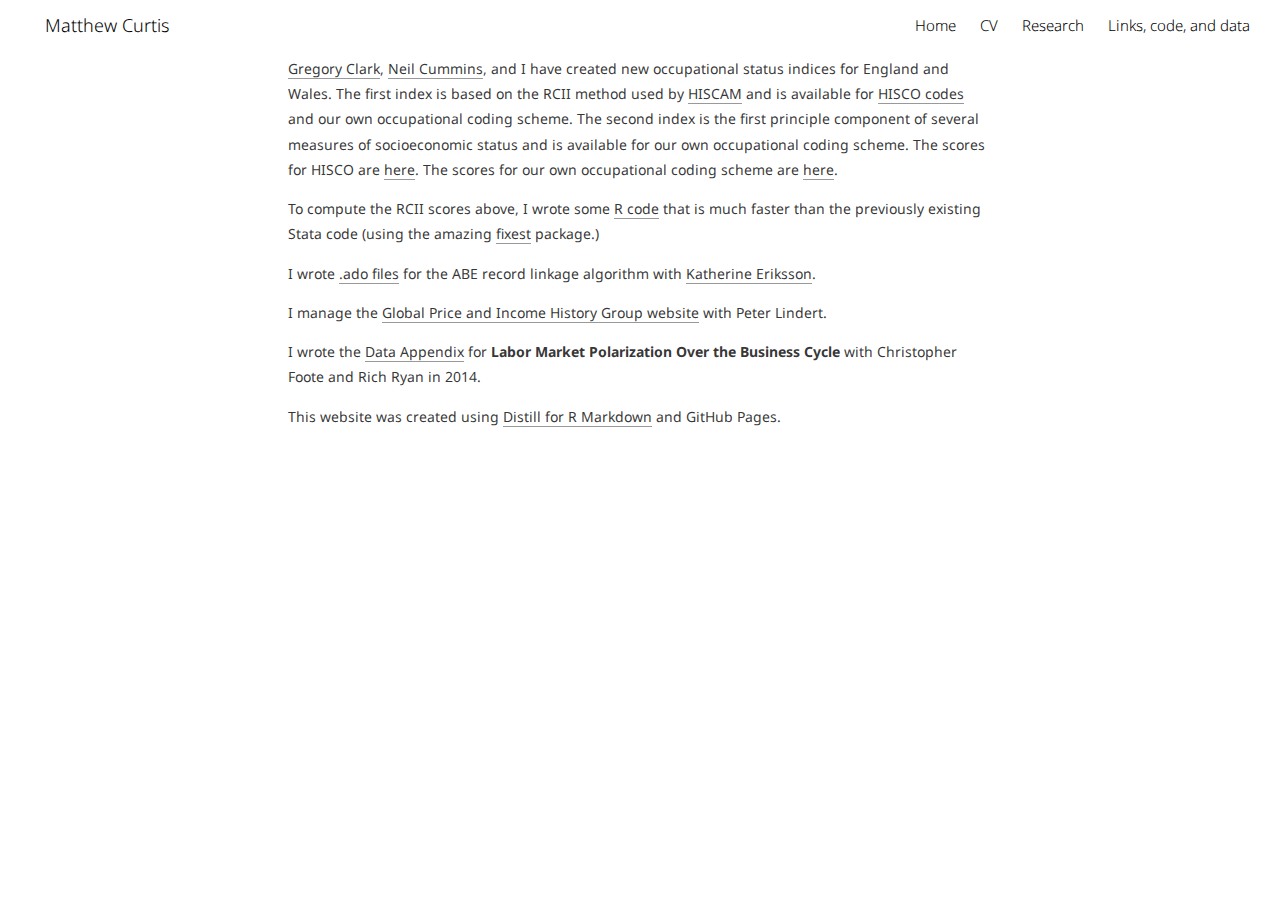
<file: links.html>
<!DOCTYPE html>

<html xmlns="http://www.w3.org/1999/xhtml" lang="" xml:lang="">

<head>
  <meta charset="utf-8"/>
  <meta name="viewport" content="width=device-width, initial-scale=1"/>
  <meta http-equiv="X-UA-Compatible" content="IE=Edge,chrome=1"/>
  <meta name="generator" content="distill" />

  <style type="text/css">
  /* Hide doc at startup (prevent jankiness while JS renders/transforms) */
  body {
    visibility: hidden;
  }
  </style>

 <!--radix_placeholder_import_source-->
 <!--/radix_placeholder_import_source-->

<style type="text/css">code{white-space: pre;}</style>
<style type="text/css" data-origin="pandoc">
pre > code.sourceCode { white-space: pre; position: relative; }
pre > code.sourceCode > span { line-height: 1.25; }
pre > code.sourceCode > span:empty { height: 1.2em; }
.sourceCode { overflow: visible; }
code.sourceCode > span { color: inherit; text-decoration: inherit; }
div.sourceCode { margin: 1em 0; }
pre.sourceCode { margin: 0; }
@media screen {
div.sourceCode { overflow: auto; }
}
@media print {
pre > code.sourceCode { white-space: pre-wrap; }
pre > code.sourceCode > span { display: inline-block; text-indent: -5em; padding-left: 5em; }
}
pre.numberSource code
  { counter-reset: source-line 0; }
pre.numberSource code > span
  { position: relative; left: -4em; counter-increment: source-line; }
pre.numberSource code > span > a:first-child::before
  { content: counter(source-line);
    position: relative; left: -1em; text-align: right; vertical-align: baseline;
    border: none; display: inline-block;
    -webkit-touch-callout: none; -webkit-user-select: none;
    -khtml-user-select: none; -moz-user-select: none;
    -ms-user-select: none; user-select: none;
    padding: 0 4px; width: 4em;
    color: #aaaaaa;
  }
pre.numberSource { margin-left: 3em; border-left: 1px solid #aaaaaa;  padding-left: 4px; }
div.sourceCode
  { color: #00769e; background-color: #f1f3f5; }
@media screen {
pre > code.sourceCode > span > a:first-child::before { text-decoration: underline; }
}
code span { color: #00769e; } /* Normal */
code span.al { color: #ad0000; } /* Alert */
code span.an { color: #5e5e5e; } /* Annotation */
code span.at { color: #657422; } /* Attribute */
code span.bn { color: #ad0000; } /* BaseN */
code span.bu { } /* BuiltIn */
code span.cf { color: #00769e; } /* ControlFlow */
code span.ch { color: #20794d; } /* Char */
code span.cn { color: #8f5902; } /* Constant */
code span.co { color: #5e5e5e; } /* Comment */
code span.cv { color: #5e5e5e; font-style: italic; } /* CommentVar */
code span.do { color: #5e5e5e; font-style: italic; } /* Documentation */
code span.dt { color: #ad0000; } /* DataType */
code span.dv { color: #ad0000; } /* DecVal */
code span.er { color: #ad0000; } /* Error */
code span.ex { } /* Extension */
code span.fl { color: #ad0000; } /* Float */
code span.fu { color: #4758ab; } /* Function */
code span.im { } /* Import */
code span.in { color: #5e5e5e; } /* Information */
code span.kw { color: #00769e; } /* Keyword */
code span.op { color: #5e5e5e; } /* Operator */
code span.ot { color: #00769e; } /* Other */
code span.pp { color: #ad0000; } /* Preprocessor */
code span.sc { color: #5e5e5e; } /* SpecialChar */
code span.ss { color: #20794d; } /* SpecialString */
code span.st { color: #20794d; } /* String */
code span.va { color: #111111; } /* Variable */
code span.vs { color: #20794d; } /* VerbatimString */
code span.wa { color: #5e5e5e; font-style: italic; } /* Warning */
</style>


  <!--radix_placeholder_meta_tags-->
  <title>Matthew Curtis</title>




  <!--  https://developers.facebook.com/docs/sharing/webmasters#markup -->
  <meta property="og:title" content="Matthew Curtis"/>
  <meta property="og:type" content="article"/>
  <meta property="og:locale" content="en_US"/>
  <meta property="og:site_name" content="Matthew Curtis"/>

  <!--  https://dev.twitter.com/cards/types/summary -->
  <meta property="twitter:card" content="summary"/>
  <meta property="twitter:title" content="Matthew Curtis"/>

  <!--/radix_placeholder_meta_tags-->
  <!--radix_placeholder_rmarkdown_metadata-->

  <script type="text/json" id="radix-rmarkdown-metadata">
  {"type":"list","attributes":{"names":{"type":"character","attributes":{},"value":["title","description","site"]}},"value":[{"type":"character","attributes":{},"value":["Matthew Curtis"]},{"type":"NULL"},{"type":"character","attributes":{},"value":["distill::distill_website"]}]}
  </script>
  <!--/radix_placeholder_rmarkdown_metadata-->
  <!--radix_placeholder_navigation_in_header-->
  <meta name="distill:offset" content=""/>

  <script type="application/javascript">

    window.headroom_prevent_pin = false;

    window.document.addEventListener("DOMContentLoaded", function (event) {

      // initialize headroom for banner
      var header = $('header').get(0);
      var headerHeight = header.offsetHeight;
      var headroom = new Headroom(header, {
        tolerance: 5,
        onPin : function() {
          if (window.headroom_prevent_pin) {
            window.headroom_prevent_pin = false;
            headroom.unpin();
          }
        }
      });
      headroom.init();
      if(window.location.hash)
        headroom.unpin();
      $(header).addClass('headroom--transition');

      // offset scroll location for banner on hash change
      // (see: https://github.com/WickyNilliams/headroom.js/issues/38)
      window.addEventListener("hashchange", function(event) {
        window.scrollTo(0, window.pageYOffset - (headerHeight + 25));
      });

      // responsive menu
      $('.distill-site-header').each(function(i, val) {
        var topnav = $(this);
        var toggle = topnav.find('.nav-toggle');
        toggle.on('click', function() {
          topnav.toggleClass('responsive');
        });
      });

      // nav dropdowns
      $('.nav-dropbtn').click(function(e) {
        $(this).next('.nav-dropdown-content').toggleClass('nav-dropdown-active');
        $(this).parent().siblings('.nav-dropdown')
           .children('.nav-dropdown-content').removeClass('nav-dropdown-active');
      });
      $("body").click(function(e){
        $('.nav-dropdown-content').removeClass('nav-dropdown-active');
      });
      $(".nav-dropdown").click(function(e){
        e.stopPropagation();
      });
    });
  </script>

  <style type="text/css">

  /* Theme (user-documented overrideables for nav appearance) */

  .distill-site-nav {
    color: rgba(255, 255, 255, 0.8);
    background-color: #0F2E3D;
    font-size: 15px;
    font-weight: 300;
  }

  .distill-site-nav a {
    color: inherit;
    text-decoration: none;
  }

  .distill-site-nav a:hover {
    color: white;
  }

  @media print {
    .distill-site-nav {
      display: none;
    }
  }

  .distill-site-header {

  }

  .distill-site-footer {

  }


  /* Site Header */

  .distill-site-header {
    width: 100%;
    box-sizing: border-box;
    z-index: 3;
  }

  .distill-site-header .nav-left {
    display: inline-block;
    margin-left: 8px;
  }

  @media screen and (max-width: 768px) {
    .distill-site-header .nav-left {
      margin-left: 0;
    }
  }


  .distill-site-header .nav-right {
    float: right;
    margin-right: 8px;
  }

  .distill-site-header a,
  .distill-site-header .title {
    display: inline-block;
    text-align: center;
    padding: 14px 10px 14px 10px;
  }

  .distill-site-header .title {
    font-size: 18px;
    min-width: 150px;
  }

  .distill-site-header .logo {
    padding: 0;
  }

  .distill-site-header .logo img {
    display: none;
    max-height: 20px;
    width: auto;
    margin-bottom: -4px;
  }

  .distill-site-header .nav-image img {
    max-height: 18px;
    width: auto;
    display: inline-block;
    margin-bottom: -3px;
  }



  @media screen and (min-width: 1000px) {
    .distill-site-header .logo img {
      display: inline-block;
    }
    .distill-site-header .nav-left {
      margin-left: 20px;
    }
    .distill-site-header .nav-right {
      margin-right: 20px;
    }
    .distill-site-header .title {
      padding-left: 12px;
    }
  }


  .distill-site-header .nav-toggle {
    display: none;
  }

  .nav-dropdown {
    display: inline-block;
    position: relative;
  }

  .nav-dropdown .nav-dropbtn {
    border: none;
    outline: none;
    color: rgba(255, 255, 255, 0.8);
    padding: 16px 10px;
    background-color: transparent;
    font-family: inherit;
    font-size: inherit;
    font-weight: inherit;
    margin: 0;
    margin-top: 1px;
    z-index: 2;
  }

  .nav-dropdown-content {
    display: none;
    position: absolute;
    background-color: white;
    min-width: 200px;
    border: 1px solid rgba(0,0,0,0.15);
    border-radius: 4px;
    box-shadow: 0px 8px 16px 0px rgba(0,0,0,0.1);
    z-index: 1;
    margin-top: 2px;
    white-space: nowrap;
    padding-top: 4px;
    padding-bottom: 4px;
  }

  .nav-dropdown-content hr {
    margin-top: 4px;
    margin-bottom: 4px;
    border: none;
    border-bottom: 1px solid rgba(0, 0, 0, 0.1);
  }

  .nav-dropdown-active {
    display: block;
  }

  .nav-dropdown-content a, .nav-dropdown-content .nav-dropdown-header {
    color: black;
    padding: 6px 24px;
    text-decoration: none;
    display: block;
    text-align: left;
  }

  .nav-dropdown-content .nav-dropdown-header {
    display: block;
    padding: 5px 24px;
    padding-bottom: 0;
    text-transform: uppercase;
    font-size: 14px;
    color: #999999;
    white-space: nowrap;
  }

  .nav-dropdown:hover .nav-dropbtn {
    color: white;
  }

  .nav-dropdown-content a:hover {
    background-color: #ddd;
    color: black;
  }

  .nav-right .nav-dropdown-content {
    margin-left: -45%;
    right: 0;
  }

  @media screen and (max-width: 768px) {
    .distill-site-header a, .distill-site-header .nav-dropdown  {display: none;}
    .distill-site-header a.nav-toggle {
      float: right;
      display: block;
    }
    .distill-site-header .title {
      margin-left: 0;
    }
    .distill-site-header .nav-right {
      margin-right: 0;
    }
    .distill-site-header {
      overflow: hidden;
    }
    .nav-right .nav-dropdown-content {
      margin-left: 0;
    }
  }


  @media screen and (max-width: 768px) {
    .distill-site-header.responsive {position: relative; min-height: 500px; }
    .distill-site-header.responsive a.nav-toggle {
      position: absolute;
      right: 0;
      top: 0;
    }
    .distill-site-header.responsive a,
    .distill-site-header.responsive .nav-dropdown {
      display: block;
      text-align: left;
    }
    .distill-site-header.responsive .nav-left,
    .distill-site-header.responsive .nav-right {
      width: 100%;
    }
    .distill-site-header.responsive .nav-dropdown {float: none;}
    .distill-site-header.responsive .nav-dropdown-content {position: relative;}
    .distill-site-header.responsive .nav-dropdown .nav-dropbtn {
      display: block;
      width: 100%;
      text-align: left;
    }
  }

  /* Site Footer */

  .distill-site-footer {
    width: 100%;
    overflow: hidden;
    box-sizing: border-box;
    z-index: 3;
    margin-top: 30px;
    padding-top: 30px;
    padding-bottom: 30px;
    text-align: center;
  }

  /* Headroom */

  d-title {
    padding-top: 6rem;
  }

  @media print {
    d-title {
      padding-top: 4rem;
    }
  }

  .headroom {
    z-index: 1000;
    position: fixed;
    top: 0;
    left: 0;
    right: 0;
  }

  .headroom--transition {
    transition: all .4s ease-in-out;
  }

  .headroom--unpinned {
    top: -100px;
  }

  .headroom--pinned {
    top: 0;
  }

  /* adjust viewport for navbar height */
  /* helps vertically center bootstrap (non-distill) content */
  .min-vh-100 {
    min-height: calc(100vh - 100px) !important;
  }

  </style>

  <script src="site_libs/jquery-3.6.0/jquery-3.6.0.min.js"></script>
  <link href="site_libs/font-awesome-6.5.2/css/all.min.css" rel="stylesheet"/>
  <link href="site_libs/font-awesome-6.5.2/css/v4-shims.min.css" rel="stylesheet"/>
  <script src="site_libs/headroom-0.9.4/headroom.min.js"></script>
  <!--/radix_placeholder_navigation_in_header-->
  <!--radix_placeholder_distill-->

  <style type="text/css">

  body {
    background-color: white;
  }

  .pandoc-table {
    width: 100%;
  }

  .pandoc-table>caption {
    margin-bottom: 10px;
  }

  .pandoc-table th:not([align]) {
    text-align: left;
  }

  .pagedtable-footer {
    font-size: 15px;
  }

  d-byline .byline {
    grid-template-columns: 2fr 2fr;
  }

  d-byline .byline h3 {
    margin-block-start: 1.5em;
  }

  d-byline .byline .authors-affiliations h3 {
    margin-block-start: 0.5em;
  }

  .authors-affiliations .orcid-id {
    width: 16px;
    height:16px;
    margin-left: 4px;
    margin-right: 4px;
    vertical-align: middle;
    padding-bottom: 2px;
  }

  d-title .dt-tags {
    margin-top: 1em;
    grid-column: text;
  }

  .dt-tags .dt-tag {
    text-decoration: none;
    display: inline-block;
    color: rgba(0,0,0,0.6);
    padding: 0em 0.4em;
    margin-right: 0.5em;
    margin-bottom: 0.4em;
    font-size: 70%;
    border: 1px solid rgba(0,0,0,0.2);
    border-radius: 3px;
    text-transform: uppercase;
    font-weight: 500;
  }

  d-article table.gt_table td,
  d-article table.gt_table th {
    border-bottom: none;
    font-size: 100%;
  }

  .html-widget {
    margin-bottom: 2.0em;
  }

  .l-screen-inset {
    padding-right: 16px;
  }

  .l-screen .caption {
    margin-left: 10px;
  }

  .shaded {
    background: rgb(247, 247, 247);
    padding-top: 20px;
    padding-bottom: 20px;
    border-top: 1px solid rgba(0, 0, 0, 0.1);
    border-bottom: 1px solid rgba(0, 0, 0, 0.1);
  }

  .shaded .html-widget {
    margin-bottom: 0;
    border: 1px solid rgba(0, 0, 0, 0.1);
  }

  .shaded .shaded-content {
    background: white;
  }

  .text-output {
    margin-top: 0;
    line-height: 1.5em;
  }

  .hidden {
    display: none !important;
  }

  hr.section-separator {
    border: none;
    border-top: 1px solid rgba(0, 0, 0, 0.1);
    margin: 0px;
  }


  d-byline {
    border-top: none;
  }

  d-article {
    padding-top: 2.5rem;
    padding-bottom: 30px;
    border-top: none;
  }

  d-appendix {
    padding-top: 30px;
  }

  d-article>p>img {
    width: 100%;
  }

  d-article h2 {
    margin: 1rem 0 1.5rem 0;
  }

  d-article h3 {
    margin-top: 1.5rem;
  }

  d-article iframe {
    border: 1px solid rgba(0, 0, 0, 0.1);
    margin-bottom: 2.0em;
    width: 100%;
  }

  /* Tweak code blocks */

  d-article div.sourceCode code,
  d-article pre code {
    font-family: Consolas, Monaco, 'Andale Mono', 'Ubuntu Mono', monospace;
  }

  d-article pre,
  d-article div.sourceCode,
  d-article div.sourceCode pre {
    overflow: auto;
  }

  d-article div.sourceCode {
    background-color: white;
  }

  d-article div.sourceCode pre {
    padding-left: 10px;
    font-size: 12px;
    border-left: 2px solid rgba(0,0,0,0.1);
  }

  d-article pre {
    font-size: 12px;
    color: black;
    background: none;
    margin-top: 0;
    text-align: left;
    white-space: pre;
    word-spacing: normal;
    word-break: normal;
    word-wrap: normal;
    line-height: 1.5;

    -moz-tab-size: 4;
    -o-tab-size: 4;
    tab-size: 4;

    -webkit-hyphens: none;
    -moz-hyphens: none;
    -ms-hyphens: none;
    hyphens: none;
  }

  d-article pre a {
    border-bottom: none;
  }

  d-article pre a:hover {
    border-bottom: none;
    text-decoration: underline;
  }

  d-article details {
    grid-column: text;
    margin-bottom: 0.8em;
  }

  @media(min-width: 768px) {

  d-article pre,
  d-article div.sourceCode,
  d-article div.sourceCode pre {
    overflow: visible !important;
  }

  d-article div.sourceCode pre {
    padding-left: 18px;
    font-size: 14px;
  }

  /* tweak for Pandoc numbered line within distill */
  d-article pre.numberSource code > span {
      left: -2em;
  }

  d-article pre {
    font-size: 14px;
  }

  }

  figure img.external {
    background: white;
    border: 1px solid rgba(0, 0, 0, 0.1);
    box-shadow: 0 1px 8px rgba(0, 0, 0, 0.1);
    padding: 18px;
    box-sizing: border-box;
  }

  /* CSS for d-contents */

  .d-contents {
    grid-column: text;
    color: rgba(0,0,0,0.8);
    font-size: 0.9em;
    padding-bottom: 1em;
    margin-bottom: 1em;
    padding-bottom: 0.5em;
    margin-bottom: 1em;
    padding-left: 0.25em;
    justify-self: start;
  }

  @media(min-width: 1000px) {
    .d-contents.d-contents-float {
      height: 0;
      grid-column-start: 1;
      grid-column-end: 4;
      justify-self: center;
      padding-right: 3em;
      padding-left: 2em;
    }
  }

  .d-contents nav h3 {
    font-size: 18px;
    margin-top: 0;
    margin-bottom: 1em;
  }

  .d-contents li {
    list-style-type: none
  }

  .d-contents nav > ul {
    padding-left: 0;
  }

  .d-contents ul {
    padding-left: 1em
  }

  .d-contents nav ul li {
    margin-top: 0.6em;
    margin-bottom: 0.2em;
  }

  .d-contents nav a {
    font-size: 13px;
    border-bottom: none;
    text-decoration: none
    color: rgba(0, 0, 0, 0.8);
  }

  .d-contents nav a:hover {
    text-decoration: underline solid rgba(0, 0, 0, 0.6)
  }

  .d-contents nav > ul > li > a {
    font-weight: 600;
  }

  .d-contents nav > ul > li > ul {
    font-weight: inherit;
  }

  .d-contents nav > ul > li > ul > li {
    margin-top: 0.2em;
  }


  .d-contents nav ul {
    margin-top: 0;
    margin-bottom: 0.25em;
  }

  .d-article-with-toc h2:nth-child(2) {
    margin-top: 0;
  }


  /* Figure */

  .figure {
    position: relative;
    margin-bottom: 2.5em;
    margin-top: 1.5em;
  }

  .figure .caption {
    color: rgba(0, 0, 0, 0.6);
    font-size: 12px;
    line-height: 1.5em;
  }

  .figure img.external {
    background: white;
    border: 1px solid rgba(0, 0, 0, 0.1);
    box-shadow: 0 1px 8px rgba(0, 0, 0, 0.1);
    padding: 18px;
    box-sizing: border-box;
  }

  .figure .caption a {
    color: rgba(0, 0, 0, 0.6);
  }

  .figure .caption b,
  .figure .caption strong, {
    font-weight: 600;
    color: rgba(0, 0, 0, 1.0);
  }

  /* Citations */

  d-article .citation {
    color: inherit;
    cursor: inherit;
  }

  div.hanging-indent{
    margin-left: 1em; text-indent: -1em;
  }

  /* Citation hover box */

  .tippy-box[data-theme~=light-border] {
    background-color: rgba(250, 250, 250, 0.95);
  }

  .tippy-content > p {
    margin-bottom: 0;
    padding: 2px;
  }


  /* Tweak 1000px media break to show more text */

  @media(min-width: 1000px) {
    .base-grid,
    distill-header,
    d-title,
    d-abstract,
    d-article,
    d-appendix,
    distill-appendix,
    d-byline,
    d-footnote-list,
    d-citation-list,
    distill-footer {
      grid-template-columns: [screen-start] 1fr [page-start kicker-start] 80px [middle-start] 50px [text-start kicker-end] 65px 65px 65px 65px 65px 65px 65px 65px [text-end gutter-start] 65px [middle-end] 65px [page-end gutter-end] 1fr [screen-end];
      grid-column-gap: 16px;
    }

    .grid {
      grid-column-gap: 16px;
    }

    d-article {
      font-size: 1.06rem;
      line-height: 1.7em;
    }
    figure .caption, .figure .caption, figure figcaption {
      font-size: 13px;
    }
  }

  @media(min-width: 1180px) {
    .base-grid,
    distill-header,
    d-title,
    d-abstract,
    d-article,
    d-appendix,
    distill-appendix,
    d-byline,
    d-footnote-list,
    d-citation-list,
    distill-footer {
      grid-template-columns: [screen-start] 1fr [page-start kicker-start] 60px [middle-start] 60px [text-start kicker-end] 60px 60px 60px 60px 60px 60px 60px 60px [text-end gutter-start] 60px [middle-end] 60px [page-end gutter-end] 1fr [screen-end];
      grid-column-gap: 32px;
    }

    .grid {
      grid-column-gap: 32px;
    }
  }


  /* Get the citation styles for the appendix (not auto-injected on render since
     we do our own rendering of the citation appendix) */

  d-appendix .citation-appendix,
  .d-appendix .citation-appendix {
    font-size: 11px;
    line-height: 15px;
    border-left: 1px solid rgba(0, 0, 0, 0.1);
    padding-left: 18px;
    border: 1px solid rgba(0,0,0,0.1);
    background: rgba(0, 0, 0, 0.02);
    padding: 10px 18px;
    border-radius: 3px;
    color: rgba(150, 150, 150, 1);
    overflow: hidden;
    margin-top: -12px;
    white-space: pre-wrap;
    word-wrap: break-word;
  }

  /* Include appendix styles here so they can be overridden */

  d-appendix {
    contain: layout style;
    font-size: 0.8em;
    line-height: 1.7em;
    margin-top: 60px;
    margin-bottom: 0;
    border-top: 1px solid rgba(0, 0, 0, 0.1);
    color: rgba(0,0,0,0.5);
    padding-top: 60px;
    padding-bottom: 48px;
  }

  d-appendix h3 {
    grid-column: page-start / text-start;
    font-size: 15px;
    font-weight: 500;
    margin-top: 1em;
    margin-bottom: 0;
    color: rgba(0,0,0,0.65);
  }

  d-appendix h3 + * {
    margin-top: 1em;
  }

  d-appendix ol {
    padding: 0 0 0 15px;
  }

  @media (min-width: 768px) {
    d-appendix ol {
      padding: 0 0 0 30px;
      margin-left: -30px;
    }
  }

  d-appendix li {
    margin-bottom: 1em;
  }

  d-appendix a {
    color: rgba(0, 0, 0, 0.6);
  }

  d-appendix > * {
    grid-column: text;
  }

  d-appendix > d-footnote-list,
  d-appendix > d-citation-list,
  d-appendix > distill-appendix {
    grid-column: screen;
  }

  /* Include footnote styles here so they can be overridden */

  d-footnote-list {
    contain: layout style;
  }

  d-footnote-list > * {
    grid-column: text;
  }

  d-footnote-list a.footnote-backlink {
    color: rgba(0,0,0,0.3);
    padding-left: 0.5em;
  }



  /* Anchor.js */

  .anchorjs-link {
    /*transition: all .25s linear; */
    text-decoration: none;
    border-bottom: none;
  }
  *:hover > .anchorjs-link {
    margin-left: -1.125em !important;
    text-decoration: none;
    border-bottom: none;
  }

  /* Social footer */

  .social_footer {
    margin-top: 30px;
    margin-bottom: 0;
    color: rgba(0,0,0,0.67);
  }

  .disqus-comments {
    margin-right: 30px;
  }

  .disqus-comment-count {
    border-bottom: 1px solid rgba(0, 0, 0, 0.4);
    cursor: pointer;
  }

  #disqus_thread {
    margin-top: 30px;
  }

  .article-sharing a {
    border-bottom: none;
    margin-right: 8px;
  }

  .article-sharing a:hover {
    border-bottom: none;
  }

  .sidebar-section.subscribe {
    font-size: 12px;
    line-height: 1.6em;
  }

  .subscribe p {
    margin-bottom: 0.5em;
  }


  .article-footer .subscribe {
    font-size: 15px;
    margin-top: 45px;
  }


  .sidebar-section.custom {
    font-size: 12px;
    line-height: 1.6em;
  }

  .custom p {
    margin-bottom: 0.5em;
  }

  /* Styles for listing layout (hide title) */
  .layout-listing d-title, .layout-listing .d-title {
    display: none;
  }

  /* Styles for posts lists (not auto-injected) */


  .posts-with-sidebar {
    padding-left: 45px;
    padding-right: 45px;
  }

  .posts-list .description h2,
  .posts-list .description p {
    font-family: -apple-system, BlinkMacSystemFont, "Segoe UI", Roboto, Oxygen, Ubuntu, Cantarell, "Fira Sans", "Droid Sans", "Helvetica Neue", Arial, sans-serif;
  }

  .posts-list .description h2 {
    font-weight: 700;
    border-bottom: none;
    padding-bottom: 0;
  }

  .posts-list h2.post-tag {
    border-bottom: 1px solid rgba(0, 0, 0, 0.2);
    padding-bottom: 12px;
  }
  .posts-list {
    margin-top: 60px;
    margin-bottom: 24px;
  }

  .posts-list .post-preview {
    text-decoration: none;
    overflow: hidden;
    display: block;
    border-bottom: 1px solid rgba(0, 0, 0, 0.1);
    padding: 24px 0;
  }

  .post-preview-last {
    border-bottom: none !important;
  }

  .posts-list .posts-list-caption {
    grid-column: screen;
    font-weight: 400;
  }

  .posts-list .post-preview h2 {
    margin: 0 0 6px 0;
    line-height: 1.2em;
    font-style: normal;
    font-size: 24px;
  }

  .posts-list .post-preview p {
    margin: 0 0 12px 0;
    line-height: 1.4em;
    font-size: 16px;
  }

  .posts-list .post-preview .thumbnail {
    box-sizing: border-box;
    margin-bottom: 24px;
    position: relative;
    max-width: 500px;
  }
  .posts-list .post-preview img {
    width: 100%;
    display: block;
  }

  .posts-list .metadata {
    font-size: 12px;
    line-height: 1.4em;
    margin-bottom: 18px;
  }

  .posts-list .metadata > * {
    display: inline-block;
  }

  .posts-list .metadata .publishedDate {
    margin-right: 2em;
  }

  .posts-list .metadata .dt-authors {
    display: block;
    margin-top: 0.3em;
    margin-right: 2em;
  }

  .posts-list .dt-tags {
    display: block;
    line-height: 1em;
  }

  .posts-list .dt-tags .dt-tag {
    display: inline-block;
    color: rgba(0,0,0,0.6);
    padding: 0.3em 0.4em;
    margin-right: 0.2em;
    margin-bottom: 0.4em;
    font-size: 60%;
    border: 1px solid rgba(0,0,0,0.2);
    border-radius: 3px;
    text-transform: uppercase;
    font-weight: 500;
  }

  .posts-list img {
    opacity: 1;
  }

  .posts-list img[data-src] {
    opacity: 0;
  }

  .posts-more {
    clear: both;
  }


  .posts-sidebar {
    font-size: 16px;
  }

  .posts-sidebar h3 {
    font-size: 16px;
    margin-top: 0;
    margin-bottom: 0.5em;
    font-weight: 400;
    text-transform: uppercase;
  }

  .sidebar-section {
    margin-bottom: 30px;
  }

  .categories ul {
    list-style-type: none;
    margin: 0;
    padding: 0;
  }

  .categories li {
    color: rgba(0, 0, 0, 0.8);
    margin-bottom: 0;
  }

  .categories li>a {
    border-bottom: none;
  }

  .categories li>a:hover {
    border-bottom: 1px solid rgba(0, 0, 0, 0.4);
  }

  .categories .active {
    font-weight: 600;
  }

  .categories .category-count {
    color: rgba(0, 0, 0, 0.4);
  }


  @media(min-width: 768px) {
    .posts-list .post-preview h2 {
      font-size: 26px;
    }
    .posts-list .post-preview .thumbnail {
      float: right;
      width: 30%;
      margin-bottom: 0;
    }
    .posts-list .post-preview .description {
      float: left;
      width: 45%;
    }
    .posts-list .post-preview .metadata {
      float: left;
      width: 20%;
      margin-top: 8px;
    }
    .posts-list .post-preview p {
      margin: 0 0 12px 0;
      line-height: 1.5em;
      font-size: 16px;
    }
    .posts-with-sidebar .posts-list {
      float: left;
      width: 75%;
    }
    .posts-with-sidebar .posts-sidebar {
      float: right;
      width: 20%;
      margin-top: 60px;
      padding-top: 24px;
      padding-bottom: 24px;
    }
  }


  /* Improve display for browsers without grid (IE/Edge <= 15) */

  .downlevel {
    line-height: 1.6em;
    font-family: -apple-system, BlinkMacSystemFont, "Segoe UI", Roboto, Oxygen, Ubuntu, Cantarell, "Fira Sans", "Droid Sans", "Helvetica Neue", Arial, sans-serif;
    margin: 0;
  }

  .downlevel .d-title {
    padding-top: 6rem;
    padding-bottom: 1.5rem;
  }

  .downlevel .d-title h1 {
    font-size: 50px;
    font-weight: 700;
    line-height: 1.1em;
    margin: 0 0 0.5rem;
  }

  .downlevel .d-title p {
    font-weight: 300;
    font-size: 1.2rem;
    line-height: 1.55em;
    margin-top: 0;
  }

  .downlevel .d-byline {
    padding-top: 0.8em;
    padding-bottom: 0.8em;
    font-size: 0.8rem;
    line-height: 1.8em;
  }

  .downlevel .section-separator {
    border: none;
    border-top: 1px solid rgba(0, 0, 0, 0.1);
  }

  .downlevel .d-article {
    font-size: 1.06rem;
    line-height: 1.7em;
    padding-top: 1rem;
    padding-bottom: 2rem;
  }


  .downlevel .d-appendix {
    padding-left: 0;
    padding-right: 0;
    max-width: none;
    font-size: 0.8em;
    line-height: 1.7em;
    margin-bottom: 0;
    color: rgba(0,0,0,0.5);
    padding-top: 40px;
    padding-bottom: 48px;
  }

  .downlevel .footnotes ol {
    padding-left: 13px;
  }

  .downlevel .base-grid,
  .downlevel .distill-header,
  .downlevel .d-title,
  .downlevel .d-abstract,
  .downlevel .d-article,
  .downlevel .d-appendix,
  .downlevel .distill-appendix,
  .downlevel .d-byline,
  .downlevel .d-footnote-list,
  .downlevel .d-citation-list,
  .downlevel .distill-footer,
  .downlevel .appendix-bottom,
  .downlevel .posts-container {
    padding-left: 40px;
    padding-right: 40px;
  }

  @media(min-width: 768px) {
    .downlevel .base-grid,
    .downlevel .distill-header,
    .downlevel .d-title,
    .downlevel .d-abstract,
    .downlevel .d-article,
    .downlevel .d-appendix,
    .downlevel .distill-appendix,
    .downlevel .d-byline,
    .downlevel .d-footnote-list,
    .downlevel .d-citation-list,
    .downlevel .distill-footer,
    .downlevel .appendix-bottom,
    .downlevel .posts-container {
    padding-left: 150px;
    padding-right: 150px;
    max-width: 900px;
  }
  }

  .downlevel pre code {
    display: block;
    border-left: 2px solid rgba(0, 0, 0, .1);
    padding: 0 0 0 20px;
    font-size: 14px;
  }

  .downlevel code, .downlevel pre {
    color: black;
    background: none;
    font-family: Consolas, Monaco, 'Andale Mono', 'Ubuntu Mono', monospace;
    text-align: left;
    white-space: pre;
    word-spacing: normal;
    word-break: normal;
    word-wrap: normal;
    line-height: 1.5;

    -moz-tab-size: 4;
    -o-tab-size: 4;
    tab-size: 4;

    -webkit-hyphens: none;
    -moz-hyphens: none;
    -ms-hyphens: none;
    hyphens: none;
  }

  .downlevel .posts-list .post-preview {
    color: inherit;
  }



  </style>

  <script type="application/javascript">

  function is_downlevel_browser() {
    if (bowser.isUnsupportedBrowser({ msie: "12", msedge: "16"},
                                   window.navigator.userAgent)) {
      return true;
    } else {
      return window.load_distill_framework === undefined;
    }
  }

  // show body when load is complete
  function on_load_complete() {

    // add anchors
    if (window.anchors) {
      window.anchors.options.placement = 'left';
      window.anchors.add('d-article > h2, d-article > h3, d-article > h4, d-article > h5');
    }


    // set body to visible
    document.body.style.visibility = 'visible';

    // force redraw for leaflet widgets
    if (window.HTMLWidgets) {
      var maps = window.HTMLWidgets.findAll(".leaflet");
      $.each(maps, function(i, el) {
        var map = this.getMap();
        map.invalidateSize();
        map.eachLayer(function(layer) {
          if (layer instanceof L.TileLayer)
            layer.redraw();
        });
      });
    }

    // trigger 'shown' so htmlwidgets resize
    $('d-article').trigger('shown');
  }

  function init_distill() {

    init_common();

    // create front matter
    var front_matter = $('<d-front-matter></d-front-matter>');
    $('#distill-front-matter').wrap(front_matter);

    // create d-title
    $('.d-title').changeElementType('d-title');

    // separator
    var separator = '<hr class="section-separator" style="clear: both"/>';
    // prepend separator above appendix
    $('.d-byline').before(separator);
    $('.d-article').before(separator);

    // create d-byline
    var byline = $('<d-byline></d-byline>');
    $('.d-byline').replaceWith(byline);

    // create d-article
    var article = $('<d-article></d-article>');
    $('.d-article').wrap(article).children().unwrap();

    // move posts container into article
    $('.posts-container').appendTo($('d-article'));

    // create d-appendix
    $('.d-appendix').changeElementType('d-appendix');

    // flag indicating that we have appendix items
    var appendix = $('.appendix-bottom').children('h3').length > 0;

    // replace footnotes with <d-footnote>
    $('.footnote-ref').each(function(i, val) {
      appendix = true;
      var href = $(this).attr('href');
      var id = href.replace('#', '');
      var fn = $('#' + id);
      var fn_p = $('#' + id + '>p');
      fn_p.find('.footnote-back').remove();
      var text = fn_p.html();
      var dtfn = $('<d-footnote></d-footnote>');
      dtfn.html(text);
      $(this).replaceWith(dtfn);
    });
    // remove footnotes
    $('.footnotes').remove();

    // move refs into #references-listing
    $('#references-listing').replaceWith($('#refs'));

    $('h1.appendix, h2.appendix').each(function(i, val) {
      $(this).changeElementType('h3');
    });
    $('h3.appendix').each(function(i, val) {
      var id = $(this).attr('id');
      $('.d-contents a[href="#' + id + '"]').parent().remove();
      appendix = true;
      $(this).nextUntil($('h1, h2, h3')).addBack().appendTo($('d-appendix'));
    });

    // show d-appendix if we have appendix content
    $("d-appendix").css('display', appendix ? 'grid' : 'none');

    // localize layout chunks to just output
    $('.layout-chunk').each(function(i, val) {

      // capture layout
      var layout = $(this).attr('data-layout');

      // apply layout to markdown level block elements
      var elements = $(this).children().not('details, div.sourceCode, pre, script');
      elements.each(function(i, el) {
        var layout_div = $('<div class="' + layout + '"></div>');
        if (layout_div.hasClass('shaded')) {
          var shaded_content = $('<div class="shaded-content"></div>');
          $(this).wrap(shaded_content);
          $(this).parent().wrap(layout_div);
        } else {
          $(this).wrap(layout_div);
        }
      });


      // unwrap the layout-chunk div
      $(this).children().unwrap();
    });

    // remove code block used to force  highlighting css
    $('.distill-force-highlighting-css').parent().remove();

    // remove empty line numbers inserted by pandoc when using a
    // custom syntax highlighting theme, except when numbering line
    // in code chunk
    $('pre:not(.numberLines) code.sourceCode a:empty').remove();

    // load distill framework
    load_distill_framework();

    // wait for window.distillRunlevel == 4 to do post processing
    function distill_post_process() {

      if (!window.distillRunlevel || window.distillRunlevel < 4)
        return;

      // hide author/affiliations entirely if we have no authors
      var front_matter = JSON.parse($("#distill-front-matter").html());
      var have_authors = front_matter.authors && front_matter.authors.length > 0;
      if (!have_authors)
        $('d-byline').addClass('hidden');

      // article with toc class
      $('.d-contents').parent().addClass('d-article-with-toc');

      // strip links that point to #
      $('.authors-affiliations').find('a[href="#"]').removeAttr('href');

      // add orcid ids
      $('.authors-affiliations').find('.author').each(function(i, el) {
        var orcid_id = front_matter.authors[i].orcidID;
        var author_name = front_matter.authors[i].author
        if (orcid_id) {
          var a = $('<a></a>');
          a.attr('href', 'https://orcid.org/' + orcid_id);
          var img = $('<img></img>');
          img.addClass('orcid-id');
          img.attr('alt', author_name ? 'ORCID ID for ' + author_name : 'ORCID ID');
          img.attr('src','[data-uri]');
          a.append(img);
          $(this).append(a);
        }
      });

      // hide elements of author/affiliations grid that have no value
      function hide_byline_column(caption) {
        $('d-byline').find('h3:contains("' + caption + '")').parent().css('visibility', 'hidden');
      }

      // affiliations
      var have_affiliations = false;
      for (var i = 0; i<front_matter.authors.length; ++i) {
        var author = front_matter.authors[i];
        if (author.affiliation !== "&nbsp;") {
          have_affiliations = true;
          break;
        }
      }
      if (!have_affiliations)
        $('d-byline').find('h3:contains("Affiliations")').css('visibility', 'hidden');

      // published date
      if (!front_matter.publishedDate)
        hide_byline_column("Published");

      // document object identifier
      var doi = $('d-byline').find('h3:contains("DOI")');
      var doi_p = doi.next().empty();
      if (!front_matter.doi) {
        // if we have a citation and valid citationText then link to that
        if ($('#citation').length > 0 && front_matter.citationText) {
          doi.html('Citation');
          $('<a href="#citation"></a>')
            .text(front_matter.citationText)
            .appendTo(doi_p);
        } else {
          hide_byline_column("DOI");
        }
      } else {
        $('<a></a>')
           .attr('href', "https://doi.org/" + front_matter.doi)
           .html(front_matter.doi)
           .appendTo(doi_p);
      }

       // change plural form of authors/affiliations
      if (front_matter.authors.length === 1) {
        var grid = $('.authors-affiliations');
        grid.children('h3:contains("Authors")').text('Author');
        grid.children('h3:contains("Affiliations")').text('Affiliation');
      }

      // remove d-appendix and d-footnote-list local styles
      $('d-appendix > style:first-child').remove();
      $('d-footnote-list > style:first-child').remove();

      // move appendix-bottom entries to the bottom
      $('.appendix-bottom').appendTo('d-appendix').children().unwrap();
      $('.appendix-bottom').remove();

      // hoverable references
      $('span.citation[data-cites]').each(function() {
        const citeChild = $(this).children()[0]
        // Do not process if @xyz has been used without escaping and without bibliography activated
        // https://github.com/rstudio/distill/issues/466
        if (citeChild === undefined) return true

        if (citeChild.nodeName == "D-FOOTNOTE") {
          var fn = citeChild
          $(this).html(fn.shadowRoot.querySelector("sup"))
          $(this).id = fn.id
          fn.remove()
        }
        var refs = $(this).attr('data-cites').split(" ");
        var refHtml = refs.map(function(ref) {
          // Could use CSS.escape too here, we insure backward compatibility in navigator
          return "<p>" + $('div[id="ref-' + ref + '"]').html() + "</p>";
        }).join("\n");
        window.tippy(this, {
          allowHTML: true,
          content: refHtml,
          maxWidth: 500,
          interactive: true,
          interactiveBorder: 10,
          theme: 'light-border',
          placement: 'bottom-start'
        });
      });

      // fix footnotes in tables (#411)
      // replacing broken distill.pub feature
      $('table d-footnote').each(function() {
        // we replace internal showAtNode methode which is triggered when hovering a footnote
        this.hoverBox.showAtNode = function(node) {
          // ported from https://github.com/distillpub/template/pull/105/files
          calcOffset = function(elem) {
              let x = elem.offsetLeft;
              let y = elem.offsetTop;
              // Traverse upwards until an `absolute` element is found or `elem`
              // becomes null.
              while (elem = elem.offsetParent && elem.style.position != 'absolute') {
                  x += elem.offsetLeft;
                  y += elem.offsetTop;
              }

              return { left: x, top: y };
          }
          // https://developer.mozilla.org/en-US/docs/Web/API/HTMLElement/offsetTop
          const bbox = node.getBoundingClientRect();
          const offset = calcOffset(node);
          this.show([offset.left + bbox.width, offset.top + bbox.height]);
        }
      })

      // clear polling timer
      clearInterval(tid);

      // show body now that everything is ready
      on_load_complete();
    }

    var tid = setInterval(distill_post_process, 50);
    distill_post_process();

  }

  function init_downlevel() {

    init_common();

     // insert hr after d-title
    $('.d-title').after($('<hr class="section-separator"/>'));

    // check if we have authors
    var front_matter = JSON.parse($("#distill-front-matter").html());
    var have_authors = front_matter.authors && front_matter.authors.length > 0;

    // manage byline/border
    if (!have_authors)
      $('.d-byline').remove();
    $('.d-byline').after($('<hr class="section-separator"/>'));
    $('.d-byline a').remove();

    // remove toc
    $('.d-contents').remove();

    // move appendix elements
    $('h1.appendix, h2.appendix').each(function(i, val) {
      $(this).changeElementType('h3');
    });
    $('h3.appendix').each(function(i, val) {
      $(this).nextUntil($('h1, h2, h3')).addBack().appendTo($('.d-appendix'));
    });


    // inject headers into references and footnotes
    var refs_header = $('<h3></h3>');
    refs_header.text('References');
    $('#refs').prepend(refs_header);

    var footnotes_header = $('<h3></h3');
    footnotes_header.text('Footnotes');
    $('.footnotes').children('hr').first().replaceWith(footnotes_header);

    // move appendix-bottom entries to the bottom
    $('.appendix-bottom').appendTo('.d-appendix').children().unwrap();
    $('.appendix-bottom').remove();

    // remove appendix if it's empty
    if ($('.d-appendix').children().length === 0)
      $('.d-appendix').remove();

    // prepend separator above appendix
    $('.d-appendix').before($('<hr class="section-separator" style="clear: both"/>'));

    // trim code
    $('pre>code').each(function(i, val) {
      $(this).html($.trim($(this).html()));
    });

    // move posts-container right before article
    $('.posts-container').insertBefore($('.d-article'));

    $('body').addClass('downlevel');

    on_load_complete();
  }


  function init_common() {

    // jquery plugin to change element types
    (function($) {
      $.fn.changeElementType = function(newType) {
        var attrs = {};

        $.each(this[0].attributes, function(idx, attr) {
          attrs[attr.nodeName] = attr.nodeValue;
        });

        this.replaceWith(function() {
          return $("<" + newType + "/>", attrs).append($(this).contents());
        });
      };
    })(jQuery);

    // prevent underline for linked images
    $('a > img').parent().css({'border-bottom' : 'none'});

    // mark non-body figures created by knitr chunks as 100% width
    $('.layout-chunk').each(function(i, val) {
      var figures = $(this).find('img, .html-widget');
      // ignore leaflet img layers (#106)
      figures = figures.filter(':not(img[class*="leaflet"])')
      if ($(this).attr('data-layout') !== "l-body") {
        figures.css('width', '100%');
      } else {
        figures.css('max-width', '100%');
        figures.filter("[width]").each(function(i, val) {
          var fig = $(this);
          fig.css('width', fig.attr('width') + 'px');
        });

      }
    });

    // auto-append index.html to post-preview links in file: protocol
    // and in rstudio ide preview
    $('.post-preview').each(function(i, val) {
      if (window.location.protocol === "file:")
        $(this).attr('href', $(this).attr('href') + "index.html");
    });

    // get rid of index.html references in header
    if (window.location.protocol !== "file:") {
      $('.distill-site-header a[href]').each(function(i,val) {
        $(this).attr('href', $(this).attr('href').replace(/^index[.]html/, "./"));
      });
    }

    // add class to pandoc style tables
    $('tr.header').parent('thead').parent('table').addClass('pandoc-table');
    $('.kable-table').children('table').addClass('pandoc-table');

    // add figcaption style to table captions
    $('caption').parent('table').addClass("figcaption");

    // initialize posts list
    if (window.init_posts_list)
      window.init_posts_list();

    // implmement disqus comment link
    $('.disqus-comment-count').click(function() {
      window.headroom_prevent_pin = true;
      $('#disqus_thread').toggleClass('hidden');
      if (!$('#disqus_thread').hasClass('hidden')) {
        var offset = $(this).offset();
        $(window).resize();
        $('html, body').animate({
          scrollTop: offset.top - 35
        });
      }
    });
  }

  document.addEventListener('DOMContentLoaded', function() {
    if (is_downlevel_browser())
      init_downlevel();
    else
      window.addEventListener('WebComponentsReady', init_distill);
  });

  </script>

  <style type="text/css">
  /* base variables */

  /* Edit the CSS properties in this file to create a custom
     Distill theme. Only edit values in the right column
     for each row; values shown are the CSS defaults.
     To return any property to the default,
     you may set its value to: unset
     All rows must end with a semi-colon.                      */

  /* Optional: embed custom fonts here with `@import`          */
  /* This must remain at the top of this file.                 */



  html {
    /*-- Main font sizes --*/
    --title-size:      50px;
    --body-size:       1.06rem;
    --code-size:       14px;
    --aside-size:      12px;
    --fig-cap-size:    13px;
    /*-- Main font colors --*/
    --title-color:     #000000;
    --header-color:    rgba(0, 0, 0, 0.8);
    --body-color:      rgba(0, 0, 0, 0.8);
    --aside-color:     rgba(0, 0, 0, 0.6);
    --fig-cap-color:   rgba(0, 0, 0, 0.6);
    /*-- Specify custom fonts ~~~ must be imported above   --*/
    --heading-font:    sans-serif;
    --mono-font:       monospace;
    --body-font:       sans-serif;
    --navbar-font:     sans-serif;  /* websites + blogs only */
  }

  /*-- ARTICLE METADATA --*/
  d-byline {
    --heading-size:    0.6rem;
    --heading-color:   rgba(0, 0, 0, 0.5);
    --body-size:       0.8rem;
    --body-color:      rgba(0, 0, 0, 0.8);
  }

  /*-- ARTICLE TABLE OF CONTENTS --*/
  .d-contents {
    --heading-size:    18px;
    --contents-size:   13px;
  }

  /*-- ARTICLE APPENDIX --*/
  d-appendix {
    --heading-size:    15px;
    --heading-color:   rgba(0, 0, 0, 0.65);
    --text-size:       0.8em;
    --text-color:      rgba(0, 0, 0, 0.5);
  }

  /*-- WEBSITE HEADER + FOOTER --*/
  /* These properties only apply to Distill sites and blogs  */

  .distill-site-header {
    --title-size:       18px;
    --text-color:       rgba(255, 255, 255, 0.8);
    --text-size:        15px;
    --hover-color:      white;
    --bkgd-color:       #0F2E3D;
  }

  .distill-site-footer {
    --text-color:       rgba(255, 255, 255, 0.8);
    --text-size:        15px;
    --hover-color:      white;
    --bkgd-color:       #0F2E3D;
  }

  /*-- Additional custom styles --*/
  /* Add any additional CSS rules below                      */
  </style>
  <style type="text/css">
  /* base variables */

  /* Edit the CSS properties in this file to create a custom
     Distill theme. Only edit values in the right column
     for each row; values shown are the CSS defaults.
     To return any property to the default,
     you may set its value to: unset
     All rows must end with a semi-colon.                      */

  /* Optional: embed custom fonts here with `@import`          */
  /* This must remain at the top of this file.                 */


  @import url('https://fonts.googleapis.com/css?family=Noto+Sans');
  html {
    /*-- Main font sizes --*/
    /*--title-size:      50px;
    --body-size:       12px;
    --code-size:       12px;
    --aside-size:      12px;
    --fig-cap-size:    12px;*/
    /*-- Main font colors --*/
    --title-color:     black;
    --header-color:    black;
    --body-color:      black;
    --aside-color:     black;
    --fig-cap-color:   black;
    /*-- Specify custom fonts ~~~ must be imported above   --*/
    --heading-font:   "Noto Sans", sans-serif;
    --mono-font:      "Noto Sans", sans-serif;
    --body-font:      "Noto Sans", sans-serif;
    --navbar-font:    "Noto Sans", sans-serif;  /* websites + blogs only */
  }
  d-title {
      display: none;
  }
  /*-- ARTICLE METADATA --*/
  d-byline {
    /*
    --heading-size:    0.6rem;
    --heading-color:   white;
    --body-size:       0.8rem;
    --body-color:      white; */
     display: none;
  }

  /*-- ARTICLE TABLE OF CONTENTS --*/
  .d-contents { /*  --heading-size:    18px;
    --contents-size:   15px; */
      display: none;
  }

  /*-- ARTICLE APPENDIX --*/
  d-appendix {
    /*
    --heading-size:    15px;
    --heading-color:   white;
    --text-size:       0.8em;
    --text-color:      black; */
      display: none;
  }

  /*-- WEBSITE HEADER + FOOTER --*/
  /* These properties only apply to Distill sites and blogs  */

  .distill-site-header {
    --title-size:       18px;
    --text-color:       black;   
    --text-size:        15px;
    --hover-color:      black;
    --bkgd-color:       white;
  }


  .distill-site-footer {
    --text-color:       black;
    --text-size:        15px;
    --hover-color:      black;
    --bkgd-color:       white;
      border-bottom: 0;
         display: none;
  }

  /*-- Additional custom styles --*/
  /* Add any additional CSS rules below                      */

  /* Use specific font in the body of the text */
  html, body, p {
      font-weight: 400;
      font-size: 14px;
  }

  $grid-gutter-width: 15px !default;
  </style>
  <style type="text/css">
  /* base style */

  /* FONT FAMILIES */

  :root {
    --heading-default: -apple-system, BlinkMacSystemFont, "Segoe UI", Roboto, Oxygen, Ubuntu, Cantarell, "Fira Sans", "Droid Sans", "Helvetica Neue", Arial, sans-serif;
    --mono-default: Consolas, Monaco, 'Andale Mono', 'Ubuntu Mono', monospace;
    --body-default: -apple-system, BlinkMacSystemFont, "Segoe UI", Roboto, Oxygen, Ubuntu, Cantarell, "Fira Sans", "Droid Sans", "Helvetica Neue", Arial, sans-serif;
  }

  body,
  .posts-list .post-preview p,
  .posts-list .description p {
    font-family: var(--body-font), var(--body-default);
  }

  h1, h2, h3, h4, h5, h6,
  .posts-list .post-preview h2,
  .posts-list .description h2 {
    font-family: var(--heading-font), var(--heading-default);
  }

  d-article div.sourceCode code,
  d-article pre code {
    font-family: var(--mono-font), var(--mono-default);
  }


  /*-- TITLE --*/
  d-title h1,
  .posts-list > h1 {
    color: var(--title-color, black);
  }

  d-title h1 {
    font-size: var(--title-size, 50px);
  }

  /*-- HEADERS --*/
  d-article h1,
  d-article h2,
  d-article h3,
  d-article h4,
  d-article h5,
  d-article h6 {
    color: var(--header-color, rgba(0, 0, 0, 0.8));
  }

  /*-- BODY --*/
  d-article > p,  /* only text inside of <p> tags */
  d-article > ul, /* lists */
  d-article > ol {
    color: var(--body-color, rgba(0, 0, 0, 0.8));
    font-size: var(--body-size, 1.06rem);
  }


  /*-- CODE --*/
  d-article div.sourceCode code,
  d-article pre code {
    font-size: var(--code-size, 14px);
  }

  /*-- ASIDE --*/
  d-article aside {
    font-size: var(--aside-size, 12px);
    color: var(--aside-color, rgba(0, 0, 0, 0.6));
  }

  /*-- FIGURE CAPTIONS --*/
  figure .caption,
  figure figcaption,
  .figure .caption {
    font-size: var(--fig-cap-size, 13px);
    color: var(--fig-cap-color, rgba(0, 0, 0, 0.6));
  }

  /*-- METADATA --*/
  d-byline h3 {
    font-size: var(--heading-size, 0.6rem);
    color: var(--heading-color, rgba(0, 0, 0, 0.5));
  }

  d-byline {
    font-size: var(--body-size, 0.8rem);
    color: var(--body-color, rgba(0, 0, 0, 0.8));
  }

  d-byline a,
  d-article d-byline a {
    color: var(--body-color, rgba(0, 0, 0, 0.8));
  }

  /*-- TABLE OF CONTENTS --*/
  .d-contents nav h3 {
    font-size: var(--heading-size, 18px);
  }

  .d-contents nav a {
    font-size: var(--contents-size, 13px);
  }

  /*-- APPENDIX --*/
  d-appendix h3 {
    font-size: var(--heading-size, 15px);
    color: var(--heading-color, rgba(0, 0, 0, 0.65));
  }

  d-appendix {
    font-size: var(--text-size, 0.8em);
    color: var(--text-color, rgba(0, 0, 0, 0.5));
  }

  d-appendix d-footnote-list a.footnote-backlink {
    color: var(--text-color, rgba(0, 0, 0, 0.5));
  }

  /*-- WEBSITE HEADER + FOOTER --*/
  .distill-site-header .title {
    font-size: var(--title-size, 18px);
    font-family: var(--navbar-font), var(--heading-default);
  }

  .distill-site-header a,
  .nav-dropdown .nav-dropbtn {
    font-family: var(--navbar-font), var(--heading-default);
  }

  .nav-dropdown .nav-dropbtn {
    color: var(--text-color, rgba(255, 255, 255, 0.8));
    font-size: var(--text-size, 15px);
  }

  .distill-site-header a:hover,
  .nav-dropdown:hover .nav-dropbtn {
    color: var(--hover-color, white);
  }

  .distill-site-header {
    font-size: var(--text-size, 15px);
    color: var(--text-color, rgba(255, 255, 255, 0.8));
    background-color: var(--bkgd-color, #0F2E3D);
  }

  .distill-site-footer {
    font-size: var(--text-size, 15px);
    color: var(--text-color, rgba(255, 255, 255, 0.8));
    background-color: var(--bkgd-color, #0F2E3D);
  }

  .distill-site-footer a:hover {
    color: var(--hover-color, white);
  }</style>
  <!--/radix_placeholder_distill-->
  <script src="site_libs/header-attrs-2.29/header-attrs.js"></script>
  <script src="site_libs/popper-2.6.0/popper.min.js"></script>
  <link href="site_libs/tippy-6.2.7/tippy.css" rel="stylesheet" />
  <link href="site_libs/tippy-6.2.7/tippy-light-border.css" rel="stylesheet" />
  <script src="site_libs/tippy-6.2.7/tippy.umd.min.js"></script>
  <script src="site_libs/anchor-4.2.2/anchor.min.js"></script>
  <script src="site_libs/bowser-1.9.3/bowser.min.js"></script>
  <script src="site_libs/webcomponents-2.0.0/webcomponents.js"></script>
  <script src="site_libs/distill-2.2.21/template.v2.js"></script>
  <!--radix_placeholder_site_in_header-->
  <!--/radix_placeholder_site_in_header-->


</head>

<body>

<!--radix_placeholder_front_matter-->

<script id="distill-front-matter" type="text/json">
{"title":"Matthew Curtis","authors":[]}
</script>

<!--/radix_placeholder_front_matter-->
<!--radix_placeholder_navigation_before_body-->
<header class="header header--fixed" role="banner">
<nav class="distill-site-nav distill-site-header">
<div class="nav-left">
<a href="index.html" class="title">Matthew Curtis</a>
</div>
<div class="nav-right">
<a href="index.html">Home</a>
<a href="./pdfs/cv-matt-curtis.pdf">CV</a>
<a href="research.html">Research</a>
<a href="links.html">Links, code, and data</a>
<a href="javascript:void(0);" class="nav-toggle">&#9776;</a>
</div>
</nav>
</header>
<!--/radix_placeholder_navigation_before_body-->
<!--radix_placeholder_site_before_body-->
<!--/radix_placeholder_site_before_body-->

<div class="d-title">
<h1>Matthew Curtis</h1>

<!--radix_placeholder_categories-->
<!--/radix_placeholder_categories-->

</div>


<div class="d-article">
<div class="layout-chunk" data-layout="l-body">
<style type="text/css">

d-content {
  display: none;
}
d-appendix {
  display: none;
}
</style>
</div>
<pre><code></code></pre>
<div>
<p><a href="http://faculty.econ.ucdavis.edu/faculty/gclark/">Gregory Clark</a>, <a href="http://neilcummins.com/">Neil Cummins</a>, and I have created new occupational status indices for England and Wales. The first index is based on the RCII method used by <a href="http://www.camsis.stir.ac.uk/hiscam/">HISCAM</a> and is available for <a href="https://historyofwork.iisg.nl/">HISCO codes</a> and our own occupational coding scheme. The second index is the first principle component of several measures of socioeconomic status and is available for our own occupational coding scheme. The scores for HISCO are <a href="http://neilcummins.com/hisco-rcii-scores.csv">here</a>. The scores for our own occupational coding scheme are <a href="http://neilcummins.com/AppendixA2.csv">here</a>.</p>
<p>To compute the RCII scores above, I wrote some <a href="./code/rc2.zip">R code</a> that is much faster than the previously existing Stata code (using the amazing <a href="https://lrberge.github.io/fixest/">fixest</a> package.)</p>
<p>I wrote <a href="https://drive.google.com/file/d/1y12GQm-fjpBJbbMS6dDPGB2s9B7VkrLw/view">.ado files</a> for the ABE record linkage algorithm with <a href="http://kaeriksson.ucdavis.edu/">Katherine Eriksson</a>.</p>
<p>I manage the <a href="https://gpih.ucdavis.edu/">Global Price and Income History Group website</a> with Peter Lindert.</p>
<p>I wrote the <a href="https://data.nber.org/data-appendix/c13427/appendix.pdf">Data Appendix</a> for <strong>Labor Market Polarization Over the Business Cycle</strong> with Christopher Foote and Rich Ryan in 2014.</p>
<p>This website was created using <a href="https://rstudio.github.io/distill/">Distill for R Markdown</a> and GitHub Pages.</p>
</div>
<div class="sourceCode" id="cb2"><pre class="sourceCode r distill-force-highlighting-css"><code class="sourceCode r"></code></pre></div>
<!--radix_placeholder_article_footer-->
<!--/radix_placeholder_article_footer-->
</div>

<div class="d-appendix">
</div>


<!--radix_placeholder_site_after_body-->
<!--/radix_placeholder_site_after_body-->
<!--radix_placeholder_appendices-->
<div class="appendix-bottom"></div>
<!--/radix_placeholder_appendices-->
<!--radix_placeholder_navigation_after_body-->
<!--/radix_placeholder_navigation_after_body-->

</body>

</html>
</file>
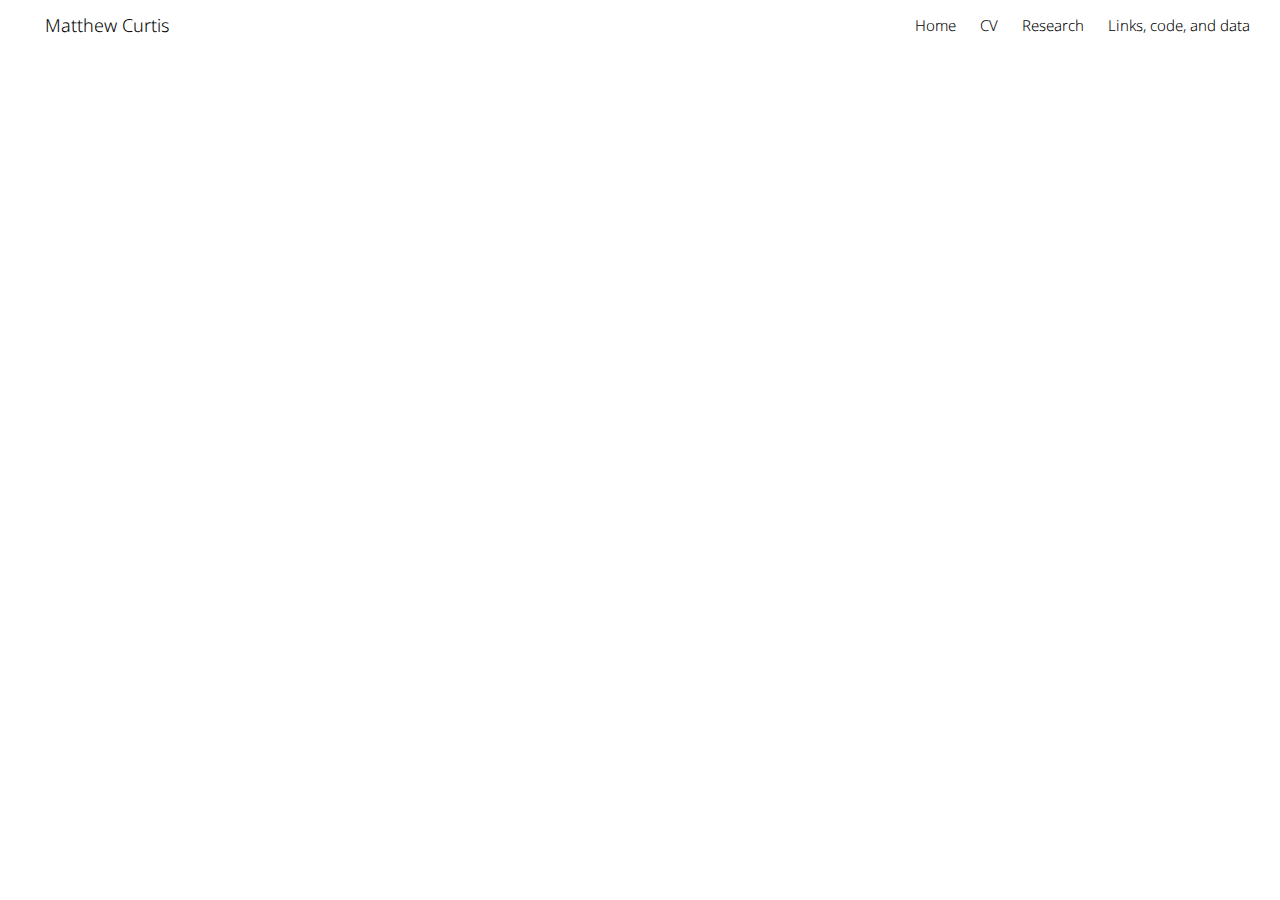
<file: docs/about.html>
<!DOCTYPE html>

<html xmlns="http://www.w3.org/1999/xhtml" lang="" xml:lang="">

<head>
  <meta charset="utf-8"/>
  <meta name="viewport" content="width=device-width, initial-scale=1"/>
  <meta http-equiv="X-UA-Compatible" content="IE=Edge,chrome=1"/>
  <meta name="generator" content="distill" />

  <style type="text/css">
  /* Hide doc at startup (prevent jankiness while JS renders/transforms) */
  body {
    visibility: hidden;
  }
  </style>

 <!--radix_placeholder_import_source-->
 <!--/radix_placeholder_import_source-->

<style type="text/css">code{white-space: pre;}</style>
<style type="text/css" data-origin="pandoc">
pre > code.sourceCode { white-space: pre; position: relative; }
pre > code.sourceCode > span { display: inline-block; line-height: 1.25; }
pre > code.sourceCode > span:empty { height: 1.2em; }
.sourceCode { overflow: visible; }
code.sourceCode > span { color: inherit; text-decoration: inherit; }
div.sourceCode { margin: 1em 0; }
pre.sourceCode { margin: 0; }
@media screen {
div.sourceCode { overflow: auto; }
}
@media print {
pre > code.sourceCode { white-space: pre-wrap; }
pre > code.sourceCode > span { text-indent: -5em; padding-left: 5em; }
}
pre.numberSource code
  { counter-reset: source-line 0; }
pre.numberSource code > span
  { position: relative; left: -4em; counter-increment: source-line; }
pre.numberSource code > span > a:first-child::before
  { content: counter(source-line);
    position: relative; left: -1em; text-align: right; vertical-align: baseline;
    border: none; display: inline-block;
    -webkit-touch-callout: none; -webkit-user-select: none;
    -khtml-user-select: none; -moz-user-select: none;
    -ms-user-select: none; user-select: none;
    padding: 0 4px; width: 4em;
    color: #aaaaaa;
  }
pre.numberSource { margin-left: 3em; border-left: 1px solid #aaaaaa;  padding-left: 4px; }
div.sourceCode
  { color: #00769e; background-color: #f1f3f5; }
@media screen {
pre > code.sourceCode > span > a:first-child::before { text-decoration: underline; }
}
code span { color: #00769e; } /* Normal */
code span.al { color: #ad0000; } /* Alert */
code span.an { color: #5e5e5e; } /* Annotation */
code span.at { color: #657422; } /* Attribute */
code span.bn { color: #ad0000; } /* BaseN */
code span.bu { } /* BuiltIn */
code span.cf { color: #00769e; } /* ControlFlow */
code span.ch { color: #20794d; } /* Char */
code span.cn { color: #8f5902; } /* Constant */
code span.co { color: #5e5e5e; } /* Comment */
code span.cv { color: #5e5e5e; font-style: italic; } /* CommentVar */
code span.do { color: #5e5e5e; font-style: italic; } /* Documentation */
code span.dt { color: #ad0000; } /* DataType */
code span.dv { color: #ad0000; } /* DecVal */
code span.er { color: #ad0000; } /* Error */
code span.ex { } /* Extension */
code span.fl { color: #ad0000; } /* Float */
code span.fu { color: #4758ab; } /* Function */
code span.im { } /* Import */
code span.in { color: #5e5e5e; } /* Information */
code span.kw { color: #00769e; } /* Keyword */
code span.op { color: #5e5e5e; } /* Operator */
code span.ot { color: #00769e; } /* Other */
code span.pp { color: #ad0000; } /* Preprocessor */
code span.sc { color: #5e5e5e; } /* SpecialChar */
code span.ss { color: #20794d; } /* SpecialString */
code span.st { color: #20794d; } /* String */
code span.va { color: #111111; } /* Variable */
code span.vs { color: #20794d; } /* VerbatimString */
code span.wa { color: #5e5e5e; font-style: italic; } /* Warning */
</style>


  <!--radix_placeholder_meta_tags-->
  <title>Matthew Curtis: About this site</title>

  <meta property="description" itemprop="description" content="Some additional details about the website"/>



  <!--  https://developers.facebook.com/docs/sharing/webmasters#markup -->
  <meta property="og:title" content="Matthew Curtis: About this site"/>
  <meta property="og:type" content="article"/>
  <meta property="og:description" content="Some additional details about the website"/>
  <meta property="og:locale" content="en_US"/>
  <meta property="og:site_name" content="Matthew Curtis"/>

  <!--  https://dev.twitter.com/cards/types/summary -->
  <meta property="twitter:card" content="summary"/>
  <meta property="twitter:title" content="Matthew Curtis: About this site"/>
  <meta property="twitter:description" content="Some additional details about the website"/>

  <!--/radix_placeholder_meta_tags-->
  <!--radix_placeholder_rmarkdown_metadata-->

  <script type="text/json" id="radix-rmarkdown-metadata">
  {"type":"list","attributes":{"names":{"type":"character","attributes":{},"value":["title","description"]}},"value":[{"type":"character","attributes":{},"value":["About this site"]},{"type":"character","attributes":{},"value":["Some additional details about the website"]}]}
  </script>
  <!--/radix_placeholder_rmarkdown_metadata-->
  <!--radix_placeholder_navigation_in_header-->
  <meta name="distill:offset" content=""/>

  <script type="application/javascript">

    window.headroom_prevent_pin = false;

    window.document.addEventListener("DOMContentLoaded", function (event) {

      // initialize headroom for banner
      var header = $('header').get(0);
      var headerHeight = header.offsetHeight;
      var headroom = new Headroom(header, {
        tolerance: 5,
        onPin : function() {
          if (window.headroom_prevent_pin) {
            window.headroom_prevent_pin = false;
            headroom.unpin();
          }
        }
      });
      headroom.init();
      if(window.location.hash)
        headroom.unpin();
      $(header).addClass('headroom--transition');

      // offset scroll location for banner on hash change
      // (see: https://github.com/WickyNilliams/headroom.js/issues/38)
      window.addEventListener("hashchange", function(event) {
        window.scrollTo(0, window.pageYOffset - (headerHeight + 25));
      });

      // responsive menu
      $('.distill-site-header').each(function(i, val) {
        var topnav = $(this);
        var toggle = topnav.find('.nav-toggle');
        toggle.on('click', function() {
          topnav.toggleClass('responsive');
        });
      });

      // nav dropdowns
      $('.nav-dropbtn').click(function(e) {
        $(this).next('.nav-dropdown-content').toggleClass('nav-dropdown-active');
        $(this).parent().siblings('.nav-dropdown')
           .children('.nav-dropdown-content').removeClass('nav-dropdown-active');
      });
      $("body").click(function(e){
        $('.nav-dropdown-content').removeClass('nav-dropdown-active');
      });
      $(".nav-dropdown").click(function(e){
        e.stopPropagation();
      });
    });
  </script>

  <style type="text/css">

  /* Theme (user-documented overrideables for nav appearance) */

  .distill-site-nav {
    color: rgba(255, 255, 255, 0.8);
    background-color: #0F2E3D;
    font-size: 15px;
    font-weight: 300;
  }

  .distill-site-nav a {
    color: inherit;
    text-decoration: none;
  }

  .distill-site-nav a:hover {
    color: white;
  }

  @media print {
    .distill-site-nav {
      display: none;
    }
  }

  .distill-site-header {

  }

  .distill-site-footer {

  }


  /* Site Header */

  .distill-site-header {
    width: 100%;
    box-sizing: border-box;
    z-index: 3;
  }

  .distill-site-header .nav-left {
    display: inline-block;
    margin-left: 8px;
  }

  @media screen and (max-width: 768px) {
    .distill-site-header .nav-left {
      margin-left: 0;
    }
  }


  .distill-site-header .nav-right {
    float: right;
    margin-right: 8px;
  }

  .distill-site-header a,
  .distill-site-header .title {
    display: inline-block;
    text-align: center;
    padding: 14px 10px 14px 10px;
  }

  .distill-site-header .title {
    font-size: 18px;
    min-width: 150px;
  }

  .distill-site-header .logo {
    padding: 0;
  }

  .distill-site-header .logo img {
    display: none;
    max-height: 20px;
    width: auto;
    margin-bottom: -4px;
  }

  .distill-site-header .nav-image img {
    max-height: 18px;
    width: auto;
    display: inline-block;
    margin-bottom: -3px;
  }



  @media screen and (min-width: 1000px) {
    .distill-site-header .logo img {
      display: inline-block;
    }
    .distill-site-header .nav-left {
      margin-left: 20px;
    }
    .distill-site-header .nav-right {
      margin-right: 20px;
    }
    .distill-site-header .title {
      padding-left: 12px;
    }
  }


  .distill-site-header .nav-toggle {
    display: none;
  }

  .nav-dropdown {
    display: inline-block;
    position: relative;
  }

  .nav-dropdown .nav-dropbtn {
    border: none;
    outline: none;
    color: rgba(255, 255, 255, 0.8);
    padding: 16px 10px;
    background-color: transparent;
    font-family: inherit;
    font-size: inherit;
    font-weight: inherit;
    margin: 0;
    margin-top: 1px;
    z-index: 2;
  }

  .nav-dropdown-content {
    display: none;
    position: absolute;
    background-color: white;
    min-width: 200px;
    border: 1px solid rgba(0,0,0,0.15);
    border-radius: 4px;
    box-shadow: 0px 8px 16px 0px rgba(0,0,0,0.1);
    z-index: 1;
    margin-top: 2px;
    white-space: nowrap;
    padding-top: 4px;
    padding-bottom: 4px;
  }

  .nav-dropdown-content hr {
    margin-top: 4px;
    margin-bottom: 4px;
    border: none;
    border-bottom: 1px solid rgba(0, 0, 0, 0.1);
  }

  .nav-dropdown-active {
    display: block;
  }

  .nav-dropdown-content a, .nav-dropdown-content .nav-dropdown-header {
    color: black;
    padding: 6px 24px;
    text-decoration: none;
    display: block;
    text-align: left;
  }

  .nav-dropdown-content .nav-dropdown-header {
    display: block;
    padding: 5px 24px;
    padding-bottom: 0;
    text-transform: uppercase;
    font-size: 14px;
    color: #999999;
    white-space: nowrap;
  }

  .nav-dropdown:hover .nav-dropbtn {
    color: white;
  }

  .nav-dropdown-content a:hover {
    background-color: #ddd;
    color: black;
  }

  .nav-right .nav-dropdown-content {
    margin-left: -45%;
    right: 0;
  }

  @media screen and (max-width: 768px) {
    .distill-site-header a, .distill-site-header .nav-dropdown  {display: none;}
    .distill-site-header a.nav-toggle {
      float: right;
      display: block;
    }
    .distill-site-header .title {
      margin-left: 0;
    }
    .distill-site-header .nav-right {
      margin-right: 0;
    }
    .distill-site-header {
      overflow: hidden;
    }
    .nav-right .nav-dropdown-content {
      margin-left: 0;
    }
  }


  @media screen and (max-width: 768px) {
    .distill-site-header.responsive {position: relative; min-height: 500px; }
    .distill-site-header.responsive a.nav-toggle {
      position: absolute;
      right: 0;
      top: 0;
    }
    .distill-site-header.responsive a,
    .distill-site-header.responsive .nav-dropdown {
      display: block;
      text-align: left;
    }
    .distill-site-header.responsive .nav-left,
    .distill-site-header.responsive .nav-right {
      width: 100%;
    }
    .distill-site-header.responsive .nav-dropdown {float: none;}
    .distill-site-header.responsive .nav-dropdown-content {position: relative;}
    .distill-site-header.responsive .nav-dropdown .nav-dropbtn {
      display: block;
      width: 100%;
      text-align: left;
    }
  }

  /* Site Footer */

  .distill-site-footer {
    width: 100%;
    overflow: hidden;
    box-sizing: border-box;
    z-index: 3;
    margin-top: 30px;
    padding-top: 30px;
    padding-bottom: 30px;
    text-align: center;
  }

  /* Headroom */

  d-title {
    padding-top: 6rem;
  }

  @media print {
    d-title {
      padding-top: 4rem;
    }
  }

  .headroom {
    z-index: 1000;
    position: fixed;
    top: 0;
    left: 0;
    right: 0;
  }

  .headroom--transition {
    transition: all .4s ease-in-out;
  }

  .headroom--unpinned {
    top: -100px;
  }

  .headroom--pinned {
    top: 0;
  }

  /* adjust viewport for navbar height */
  /* helps vertically center bootstrap (non-distill) content */
  .min-vh-100 {
    min-height: calc(100vh - 100px) !important;
  }

  </style>

  <script src="site_libs/jquery-3.6.0/jquery-3.6.0.min.js"></script>
  <link href="site_libs/font-awesome-5.1.0/css/all.css" rel="stylesheet"/>
  <link href="site_libs/font-awesome-5.1.0/css/v4-shims.css" rel="stylesheet"/>
  <script src="site_libs/headroom-0.9.4/headroom.min.js"></script>
  <!--/radix_placeholder_navigation_in_header-->
  <!--radix_placeholder_distill-->

  <style type="text/css">

  body {
    background-color: white;
  }

  .pandoc-table {
    width: 100%;
  }

  .pandoc-table>caption {
    margin-bottom: 10px;
  }

  .pandoc-table th:not([align]) {
    text-align: left;
  }

  .pagedtable-footer {
    font-size: 15px;
  }

  d-byline .byline {
    grid-template-columns: 2fr 2fr;
  }

  d-byline .byline h3 {
    margin-block-start: 1.5em;
  }

  d-byline .byline .authors-affiliations h3 {
    margin-block-start: 0.5em;
  }

  .authors-affiliations .orcid-id {
    width: 16px;
    height:16px;
    margin-left: 4px;
    margin-right: 4px;
    vertical-align: middle;
    padding-bottom: 2px;
  }

  d-title .dt-tags {
    margin-top: 1em;
    grid-column: text;
  }

  .dt-tags .dt-tag {
    text-decoration: none;
    display: inline-block;
    color: rgba(0,0,0,0.6);
    padding: 0em 0.4em;
    margin-right: 0.5em;
    margin-bottom: 0.4em;
    font-size: 70%;
    border: 1px solid rgba(0,0,0,0.2);
    border-radius: 3px;
    text-transform: uppercase;
    font-weight: 500;
  }

  d-article table.gt_table td,
  d-article table.gt_table th {
    border-bottom: none;
    font-size: 100%;
  }

  .html-widget {
    margin-bottom: 2.0em;
  }

  .l-screen-inset {
    padding-right: 16px;
  }

  .l-screen .caption {
    margin-left: 10px;
  }

  .shaded {
    background: rgb(247, 247, 247);
    padding-top: 20px;
    padding-bottom: 20px;
    border-top: 1px solid rgba(0, 0, 0, 0.1);
    border-bottom: 1px solid rgba(0, 0, 0, 0.1);
  }

  .shaded .html-widget {
    margin-bottom: 0;
    border: 1px solid rgba(0, 0, 0, 0.1);
  }

  .shaded .shaded-content {
    background: white;
  }

  .text-output {
    margin-top: 0;
    line-height: 1.5em;
  }

  .hidden {
    display: none !important;
  }

  d-article {
    padding-top: 2.5rem;
    padding-bottom: 30px;
  }

  d-appendix {
    padding-top: 30px;
  }

  d-article>p>img {
    width: 100%;
  }

  d-article h2 {
    margin: 1rem 0 1.5rem 0;
  }

  d-article h3 {
    margin-top: 1.5rem;
  }

  d-article iframe {
    border: 1px solid rgba(0, 0, 0, 0.1);
    margin-bottom: 2.0em;
    width: 100%;
  }

  /* Tweak code blocks */

  d-article div.sourceCode code,
  d-article pre code {
    font-family: Consolas, Monaco, 'Andale Mono', 'Ubuntu Mono', monospace;
  }

  d-article pre,
  d-article div.sourceCode,
  d-article div.sourceCode pre {
    overflow: auto;
  }

  d-article div.sourceCode {
    background-color: white;
  }

  d-article div.sourceCode pre {
    padding-left: 10px;
    font-size: 12px;
    border-left: 2px solid rgba(0,0,0,0.1);
  }

  d-article pre {
    font-size: 12px;
    color: black;
    background: none;
    margin-top: 0;
    text-align: left;
    white-space: pre;
    word-spacing: normal;
    word-break: normal;
    word-wrap: normal;
    line-height: 1.5;

    -moz-tab-size: 4;
    -o-tab-size: 4;
    tab-size: 4;

    -webkit-hyphens: none;
    -moz-hyphens: none;
    -ms-hyphens: none;
    hyphens: none;
  }

  d-article pre a {
    border-bottom: none;
  }

  d-article pre a:hover {
    border-bottom: none;
    text-decoration: underline;
  }

  d-article details {
    grid-column: text;
    margin-bottom: 0.8em;
  }

  @media(min-width: 768px) {

  d-article pre,
  d-article div.sourceCode,
  d-article div.sourceCode pre {
    overflow: visible !important;
  }

  d-article div.sourceCode pre {
    padding-left: 18px;
    font-size: 14px;
  }

  d-article pre {
    font-size: 14px;
  }

  }

  figure img.external {
    background: white;
    border: 1px solid rgba(0, 0, 0, 0.1);
    box-shadow: 0 1px 8px rgba(0, 0, 0, 0.1);
    padding: 18px;
    box-sizing: border-box;
  }

  /* CSS for d-contents */

  .d-contents {
    grid-column: text;
    color: rgba(0,0,0,0.8);
    font-size: 0.9em;
    padding-bottom: 1em;
    margin-bottom: 1em;
    padding-bottom: 0.5em;
    margin-bottom: 1em;
    padding-left: 0.25em;
    justify-self: start;
  }

  @media(min-width: 1000px) {
    .d-contents.d-contents-float {
      height: 0;
      grid-column-start: 1;
      grid-column-end: 4;
      justify-self: center;
      padding-right: 3em;
      padding-left: 2em;
    }
  }

  .d-contents nav h3 {
    font-size: 18px;
    margin-top: 0;
    margin-bottom: 1em;
  }

  .d-contents li {
    list-style-type: none
  }

  .d-contents nav > ul {
    padding-left: 0;
  }

  .d-contents ul {
    padding-left: 1em
  }

  .d-contents nav ul li {
    margin-top: 0.6em;
    margin-bottom: 0.2em;
  }

  .d-contents nav a {
    font-size: 13px;
    border-bottom: none;
    text-decoration: none
    color: rgba(0, 0, 0, 0.8);
  }

  .d-contents nav a:hover {
    text-decoration: underline solid rgba(0, 0, 0, 0.6)
  }

  .d-contents nav > ul > li > a {
    font-weight: 600;
  }

  .d-contents nav > ul > li > ul {
    font-weight: inherit;
  }

  .d-contents nav > ul > li > ul > li {
    margin-top: 0.2em;
  }


  .d-contents nav ul {
    margin-top: 0;
    margin-bottom: 0.25em;
  }

  .d-article-with-toc h2:nth-child(2) {
    margin-top: 0;
  }


  /* Figure */

  .figure {
    position: relative;
    margin-bottom: 2.5em;
    margin-top: 1.5em;
  }

  .figure .caption {
    color: rgba(0, 0, 0, 0.6);
    font-size: 12px;
    line-height: 1.5em;
  }

  .figure img.external {
    background: white;
    border: 1px solid rgba(0, 0, 0, 0.1);
    box-shadow: 0 1px 8px rgba(0, 0, 0, 0.1);
    padding: 18px;
    box-sizing: border-box;
  }

  .figure .caption a {
    color: rgba(0, 0, 0, 0.6);
  }

  .figure .caption b,
  .figure .caption strong, {
    font-weight: 600;
    color: rgba(0, 0, 0, 1.0);
  }

  /* Citations */

  d-article .citation {
    color: inherit;
    cursor: inherit;
  }

  div.hanging-indent{
    margin-left: 1em; text-indent: -1em;
  }

  /* Citation hover box */

  .tippy-box[data-theme~=light-border] {
    background-color: rgba(250, 250, 250, 0.95);
  }

  .tippy-content > p {
    margin-bottom: 0;
    padding: 2px;
  }


  /* Tweak 1000px media break to show more text */

  @media(min-width: 1000px) {
    .base-grid,
    distill-header,
    d-title,
    d-abstract,
    d-article,
    d-appendix,
    distill-appendix,
    d-byline,
    d-footnote-list,
    d-citation-list,
    distill-footer {
      grid-template-columns: [screen-start] 1fr [page-start kicker-start] 80px [middle-start] 50px [text-start kicker-end] 65px 65px 65px 65px 65px 65px 65px 65px [text-end gutter-start] 65px [middle-end] 65px [page-end gutter-end] 1fr [screen-end];
      grid-column-gap: 16px;
    }

    .grid {
      grid-column-gap: 16px;
    }

    d-article {
      font-size: 1.06rem;
      line-height: 1.7em;
    }
    figure .caption, .figure .caption, figure figcaption {
      font-size: 13px;
    }
  }

  @media(min-width: 1180px) {
    .base-grid,
    distill-header,
    d-title,
    d-abstract,
    d-article,
    d-appendix,
    distill-appendix,
    d-byline,
    d-footnote-list,
    d-citation-list,
    distill-footer {
      grid-template-columns: [screen-start] 1fr [page-start kicker-start] 60px [middle-start] 60px [text-start kicker-end] 60px 60px 60px 60px 60px 60px 60px 60px [text-end gutter-start] 60px [middle-end] 60px [page-end gutter-end] 1fr [screen-end];
      grid-column-gap: 32px;
    }

    .grid {
      grid-column-gap: 32px;
    }
  }


  /* Get the citation styles for the appendix (not auto-injected on render since
     we do our own rendering of the citation appendix) */

  d-appendix .citation-appendix,
  .d-appendix .citation-appendix {
    font-size: 11px;
    line-height: 15px;
    border-left: 1px solid rgba(0, 0, 0, 0.1);
    padding-left: 18px;
    border: 1px solid rgba(0,0,0,0.1);
    background: rgba(0, 0, 0, 0.02);
    padding: 10px 18px;
    border-radius: 3px;
    color: rgba(150, 150, 150, 1);
    overflow: hidden;
    margin-top: -12px;
    white-space: pre-wrap;
    word-wrap: break-word;
  }

  /* Include appendix styles here so they can be overridden */

  d-appendix {
    contain: layout style;
    font-size: 0.8em;
    line-height: 1.7em;
    margin-top: 60px;
    margin-bottom: 0;
    border-top: 1px solid rgba(0, 0, 0, 0.1);
    color: rgba(0,0,0,0.5);
    padding-top: 60px;
    padding-bottom: 48px;
  }

  d-appendix h3 {
    grid-column: page-start / text-start;
    font-size: 15px;
    font-weight: 500;
    margin-top: 1em;
    margin-bottom: 0;
    color: rgba(0,0,0,0.65);
  }

  d-appendix h3 + * {
    margin-top: 1em;
  }

  d-appendix ol {
    padding: 0 0 0 15px;
  }

  @media (min-width: 768px) {
    d-appendix ol {
      padding: 0 0 0 30px;
      margin-left: -30px;
    }
  }

  d-appendix li {
    margin-bottom: 1em;
  }

  d-appendix a {
    color: rgba(0, 0, 0, 0.6);
  }

  d-appendix > * {
    grid-column: text;
  }

  d-appendix > d-footnote-list,
  d-appendix > d-citation-list,
  d-appendix > distill-appendix {
    grid-column: screen;
  }

  /* Include footnote styles here so they can be overridden */

  d-footnote-list {
    contain: layout style;
  }

  d-footnote-list > * {
    grid-column: text;
  }

  d-footnote-list a.footnote-backlink {
    color: rgba(0,0,0,0.3);
    padding-left: 0.5em;
  }



  /* Anchor.js */

  .anchorjs-link {
    /*transition: all .25s linear; */
    text-decoration: none;
    border-bottom: none;
  }
  *:hover > .anchorjs-link {
    margin-left: -1.125em !important;
    text-decoration: none;
    border-bottom: none;
  }

  /* Social footer */

  .social_footer {
    margin-top: 30px;
    margin-bottom: 0;
    color: rgba(0,0,0,0.67);
  }

  .disqus-comments {
    margin-right: 30px;
  }

  .disqus-comment-count {
    border-bottom: 1px solid rgba(0, 0, 0, 0.4);
    cursor: pointer;
  }

  #disqus_thread {
    margin-top: 30px;
  }

  .article-sharing a {
    border-bottom: none;
    margin-right: 8px;
  }

  .article-sharing a:hover {
    border-bottom: none;
  }

  .sidebar-section.subscribe {
    font-size: 12px;
    line-height: 1.6em;
  }

  .subscribe p {
    margin-bottom: 0.5em;
  }


  .article-footer .subscribe {
    font-size: 15px;
    margin-top: 45px;
  }


  .sidebar-section.custom {
    font-size: 12px;
    line-height: 1.6em;
  }

  .custom p {
    margin-bottom: 0.5em;
  }

  /* Styles for listing layout (hide title) */
  .layout-listing d-title, .layout-listing .d-title {
    display: none;
  }

  /* Styles for posts lists (not auto-injected) */


  .posts-with-sidebar {
    padding-left: 45px;
    padding-right: 45px;
  }

  .posts-list .description h2,
  .posts-list .description p {
    font-family: -apple-system, BlinkMacSystemFont, "Segoe UI", Roboto, Oxygen, Ubuntu, Cantarell, "Fira Sans", "Droid Sans", "Helvetica Neue", Arial, sans-serif;
  }

  .posts-list .description h2 {
    font-weight: 700;
    border-bottom: none;
    padding-bottom: 0;
  }

  .posts-list h2.post-tag {
    border-bottom: 1px solid rgba(0, 0, 0, 0.2);
    padding-bottom: 12px;
  }
  .posts-list {
    margin-top: 60px;
    margin-bottom: 24px;
  }

  .posts-list .post-preview {
    text-decoration: none;
    overflow: hidden;
    display: block;
    border-bottom: 1px solid rgba(0, 0, 0, 0.1);
    padding: 24px 0;
  }

  .post-preview-last {
    border-bottom: none !important;
  }

  .posts-list .posts-list-caption {
    grid-column: screen;
    font-weight: 400;
  }

  .posts-list .post-preview h2 {
    margin: 0 0 6px 0;
    line-height: 1.2em;
    font-style: normal;
    font-size: 24px;
  }

  .posts-list .post-preview p {
    margin: 0 0 12px 0;
    line-height: 1.4em;
    font-size: 16px;
  }

  .posts-list .post-preview .thumbnail {
    box-sizing: border-box;
    margin-bottom: 24px;
    position: relative;
    max-width: 500px;
  }
  .posts-list .post-preview img {
    width: 100%;
    display: block;
  }

  .posts-list .metadata {
    font-size: 12px;
    line-height: 1.4em;
    margin-bottom: 18px;
  }

  .posts-list .metadata > * {
    display: inline-block;
  }

  .posts-list .metadata .publishedDate {
    margin-right: 2em;
  }

  .posts-list .metadata .dt-authors {
    display: block;
    margin-top: 0.3em;
    margin-right: 2em;
  }

  .posts-list .dt-tags {
    display: block;
    line-height: 1em;
  }

  .posts-list .dt-tags .dt-tag {
    display: inline-block;
    color: rgba(0,0,0,0.6);
    padding: 0.3em 0.4em;
    margin-right: 0.2em;
    margin-bottom: 0.4em;
    font-size: 60%;
    border: 1px solid rgba(0,0,0,0.2);
    border-radius: 3px;
    text-transform: uppercase;
    font-weight: 500;
  }

  .posts-list img {
    opacity: 1;
  }

  .posts-list img[data-src] {
    opacity: 0;
  }

  .posts-more {
    clear: both;
  }


  .posts-sidebar {
    font-size: 16px;
  }

  .posts-sidebar h3 {
    font-size: 16px;
    margin-top: 0;
    margin-bottom: 0.5em;
    font-weight: 400;
    text-transform: uppercase;
  }

  .sidebar-section {
    margin-bottom: 30px;
  }

  .categories ul {
    list-style-type: none;
    margin: 0;
    padding: 0;
  }

  .categories li {
    color: rgba(0, 0, 0, 0.8);
    margin-bottom: 0;
  }

  .categories li>a {
    border-bottom: none;
  }

  .categories li>a:hover {
    border-bottom: 1px solid rgba(0, 0, 0, 0.4);
  }

  .categories .active {
    font-weight: 600;
  }

  .categories .category-count {
    color: rgba(0, 0, 0, 0.4);
  }


  @media(min-width: 768px) {
    .posts-list .post-preview h2 {
      font-size: 26px;
    }
    .posts-list .post-preview .thumbnail {
      float: right;
      width: 30%;
      margin-bottom: 0;
    }
    .posts-list .post-preview .description {
      float: left;
      width: 45%;
    }
    .posts-list .post-preview .metadata {
      float: left;
      width: 20%;
      margin-top: 8px;
    }
    .posts-list .post-preview p {
      margin: 0 0 12px 0;
      line-height: 1.5em;
      font-size: 16px;
    }
    .posts-with-sidebar .posts-list {
      float: left;
      width: 75%;
    }
    .posts-with-sidebar .posts-sidebar {
      float: right;
      width: 20%;
      margin-top: 60px;
      padding-top: 24px;
      padding-bottom: 24px;
    }
  }


  /* Improve display for browsers without grid (IE/Edge <= 15) */

  .downlevel {
    line-height: 1.6em;
    font-family: -apple-system, BlinkMacSystemFont, "Segoe UI", Roboto, Oxygen, Ubuntu, Cantarell, "Fira Sans", "Droid Sans", "Helvetica Neue", Arial, sans-serif;
    margin: 0;
  }

  .downlevel .d-title {
    padding-top: 6rem;
    padding-bottom: 1.5rem;
  }

  .downlevel .d-title h1 {
    font-size: 50px;
    font-weight: 700;
    line-height: 1.1em;
    margin: 0 0 0.5rem;
  }

  .downlevel .d-title p {
    font-weight: 300;
    font-size: 1.2rem;
    line-height: 1.55em;
    margin-top: 0;
  }

  .downlevel .d-byline {
    padding-top: 0.8em;
    padding-bottom: 0.8em;
    font-size: 0.8rem;
    line-height: 1.8em;
  }

  .downlevel .section-separator {
    border: none;
    border-top: 1px solid rgba(0, 0, 0, 0.1);
  }

  .downlevel .d-article {
    font-size: 1.06rem;
    line-height: 1.7em;
    padding-top: 1rem;
    padding-bottom: 2rem;
  }


  .downlevel .d-appendix {
    padding-left: 0;
    padding-right: 0;
    max-width: none;
    font-size: 0.8em;
    line-height: 1.7em;
    margin-bottom: 0;
    color: rgba(0,0,0,0.5);
    padding-top: 40px;
    padding-bottom: 48px;
  }

  .downlevel .footnotes ol {
    padding-left: 13px;
  }

  .downlevel .base-grid,
  .downlevel .distill-header,
  .downlevel .d-title,
  .downlevel .d-abstract,
  .downlevel .d-article,
  .downlevel .d-appendix,
  .downlevel .distill-appendix,
  .downlevel .d-byline,
  .downlevel .d-footnote-list,
  .downlevel .d-citation-list,
  .downlevel .distill-footer,
  .downlevel .appendix-bottom,
  .downlevel .posts-container {
    padding-left: 40px;
    padding-right: 40px;
  }

  @media(min-width: 768px) {
    .downlevel .base-grid,
    .downlevel .distill-header,
    .downlevel .d-title,
    .downlevel .d-abstract,
    .downlevel .d-article,
    .downlevel .d-appendix,
    .downlevel .distill-appendix,
    .downlevel .d-byline,
    .downlevel .d-footnote-list,
    .downlevel .d-citation-list,
    .downlevel .distill-footer,
    .downlevel .appendix-bottom,
    .downlevel .posts-container {
    padding-left: 150px;
    padding-right: 150px;
    max-width: 900px;
  }
  }

  .downlevel pre code {
    display: block;
    border-left: 2px solid rgba(0, 0, 0, .1);
    padding: 0 0 0 20px;
    font-size: 14px;
  }

  .downlevel code, .downlevel pre {
    color: black;
    background: none;
    font-family: Consolas, Monaco, 'Andale Mono', 'Ubuntu Mono', monospace;
    text-align: left;
    white-space: pre;
    word-spacing: normal;
    word-break: normal;
    word-wrap: normal;
    line-height: 1.5;

    -moz-tab-size: 4;
    -o-tab-size: 4;
    tab-size: 4;

    -webkit-hyphens: none;
    -moz-hyphens: none;
    -ms-hyphens: none;
    hyphens: none;
  }

  .downlevel .posts-list .post-preview {
    color: inherit;
  }



  </style>

  <script type="application/javascript">

  function is_downlevel_browser() {
    if (bowser.isUnsupportedBrowser({ msie: "12", msedge: "16"},
                                   window.navigator.userAgent)) {
      return true;
    } else {
      return window.load_distill_framework === undefined;
    }
  }

  // show body when load is complete
  function on_load_complete() {

    // add anchors
    if (window.anchors) {
      window.anchors.options.placement = 'left';
      window.anchors.add('d-article > h2, d-article > h3, d-article > h4, d-article > h5');
    }


    // set body to visible
    document.body.style.visibility = 'visible';

    // force redraw for leaflet widgets
    if (window.HTMLWidgets) {
      var maps = window.HTMLWidgets.findAll(".leaflet");
      $.each(maps, function(i, el) {
        var map = this.getMap();
        map.invalidateSize();
        map.eachLayer(function(layer) {
          if (layer instanceof L.TileLayer)
            layer.redraw();
        });
      });
    }

    // trigger 'shown' so htmlwidgets resize
    $('d-article').trigger('shown');
  }

  function init_distill() {

    init_common();

    // create front matter
    var front_matter = $('<d-front-matter></d-front-matter>');
    $('#distill-front-matter').wrap(front_matter);

    // create d-title
    $('.d-title').changeElementType('d-title');

    // create d-byline
    var byline = $('<d-byline></d-byline>');
    $('.d-byline').replaceWith(byline);

    // create d-article
    var article = $('<d-article></d-article>');
    $('.d-article').wrap(article).children().unwrap();

    // move posts container into article
    $('.posts-container').appendTo($('d-article'));

    // create d-appendix
    $('.d-appendix').changeElementType('d-appendix');

    // flag indicating that we have appendix items
    var appendix = $('.appendix-bottom').children('h3').length > 0;

    // replace footnotes with <d-footnote>
    $('.footnote-ref').each(function(i, val) {
      appendix = true;
      var href = $(this).attr('href');
      var id = href.replace('#', '');
      var fn = $('#' + id);
      var fn_p = $('#' + id + '>p');
      fn_p.find('.footnote-back').remove();
      var text = fn_p.html();
      var dtfn = $('<d-footnote></d-footnote>');
      dtfn.html(text);
      $(this).replaceWith(dtfn);
    });
    // remove footnotes
    $('.footnotes').remove();

    // move refs into #references-listing
    $('#references-listing').replaceWith($('#refs'));

    $('h1.appendix, h2.appendix').each(function(i, val) {
      $(this).changeElementType('h3');
    });
    $('h3.appendix').each(function(i, val) {
      var id = $(this).attr('id');
      $('.d-contents a[href="#' + id + '"]').parent().remove();
      appendix = true;
      $(this).nextUntil($('h1, h2, h3')).addBack().appendTo($('d-appendix'));
    });

    // show d-appendix if we have appendix content
    $("d-appendix").css('display', appendix ? 'grid' : 'none');

    // localize layout chunks to just output
    $('.layout-chunk').each(function(i, val) {

      // capture layout
      var layout = $(this).attr('data-layout');

      // apply layout to markdown level block elements
      var elements = $(this).children().not('details, div.sourceCode, pre, script');
      elements.each(function(i, el) {
        var layout_div = $('<div class="' + layout + '"></div>');
        if (layout_div.hasClass('shaded')) {
          var shaded_content = $('<div class="shaded-content"></div>');
          $(this).wrap(shaded_content);
          $(this).parent().wrap(layout_div);
        } else {
          $(this).wrap(layout_div);
        }
      });


      // unwrap the layout-chunk div
      $(this).children().unwrap();
    });

    // remove code block used to force  highlighting css
    $('.distill-force-highlighting-css').parent().remove();

    // remove empty line numbers inserted by pandoc when using a
    // custom syntax highlighting theme
    $('code.sourceCode a:empty').remove();

    // load distill framework
    load_distill_framework();

    // wait for window.distillRunlevel == 4 to do post processing
    function distill_post_process() {

      if (!window.distillRunlevel || window.distillRunlevel < 4)
        return;

      // hide author/affiliations entirely if we have no authors
      var front_matter = JSON.parse($("#distill-front-matter").html());
      var have_authors = front_matter.authors && front_matter.authors.length > 0;
      if (!have_authors)
        $('d-byline').addClass('hidden');

      // article with toc class
      $('.d-contents').parent().addClass('d-article-with-toc');

      // strip links that point to #
      $('.authors-affiliations').find('a[href="#"]').removeAttr('href');

      // add orcid ids
      $('.authors-affiliations').find('.author').each(function(i, el) {
        var orcid_id = front_matter.authors[i].orcidID;
        if (orcid_id) {
          var a = $('<a></a>');
          a.attr('href', 'https://orcid.org/' + orcid_id);
          var img = $('<img></img>');
          img.addClass('orcid-id');
          img.attr('alt', 'ORCID ID');
          img.attr('src','[data-uri]');
          a.append(img);
          $(this).append(a);
        }
      });

      // hide elements of author/affiliations grid that have no value
      function hide_byline_column(caption) {
        $('d-byline').find('h3:contains("' + caption + '")').parent().css('visibility', 'hidden');
      }

      // affiliations
      var have_affiliations = false;
      for (var i = 0; i<front_matter.authors.length; ++i) {
        var author = front_matter.authors[i];
        if (author.affiliation !== "&nbsp;") {
          have_affiliations = true;
          break;
        }
      }
      if (!have_affiliations)
        $('d-byline').find('h3:contains("Affiliations")').css('visibility', 'hidden');

      // published date
      if (!front_matter.publishedDate)
        hide_byline_column("Published");

      // document object identifier
      var doi = $('d-byline').find('h3:contains("DOI")');
      var doi_p = doi.next().empty();
      if (!front_matter.doi) {
        // if we have a citation and valid citationText then link to that
        if ($('#citation').length > 0 && front_matter.citationText) {
          doi.html('Citation');
          $('<a href="#citation"></a>')
            .text(front_matter.citationText)
            .appendTo(doi_p);
        } else {
          hide_byline_column("DOI");
        }
      } else {
        $('<a></a>')
           .attr('href', "https://doi.org/" + front_matter.doi)
           .html(front_matter.doi)
           .appendTo(doi_p);
      }

       // change plural form of authors/affiliations
      if (front_matter.authors.length === 1) {
        var grid = $('.authors-affiliations');
        grid.children('h3:contains("Authors")').text('Author');
        grid.children('h3:contains("Affiliations")').text('Affiliation');
      }

      // remove d-appendix and d-footnote-list local styles
      $('d-appendix > style:first-child').remove();
      $('d-footnote-list > style:first-child').remove();

      // move appendix-bottom entries to the bottom
      $('.appendix-bottom').appendTo('d-appendix').children().unwrap();
      $('.appendix-bottom').remove();

      // hoverable references
      $('span.citation[data-cites]').each(function() {
        const citeChild = $(this).children()[0]
        // Do not process if @xyz has been used without escaping and without bibliography activated
        // https://github.com/rstudio/distill/issues/466
        if (citeChild === undefined) return true

        if (citeChild.nodeName == "D-FOOTNOTE") {
          var fn = citeChild
          $(this).html(fn.shadowRoot.querySelector("sup"))
          $(this).id = fn.id
          fn.remove()
        }
        var refs = $(this).attr('data-cites').split(" ");
        var refHtml = refs.map(function(ref) {
          // Could use CSS.escape too here, we insure backward compatibility in navigator
          return "<p>" + $('div[id="ref-' + ref + '"]').html() + "</p>";
        }).join("\n");
        window.tippy(this, {
          allowHTML: true,
          content: refHtml,
          maxWidth: 500,
          interactive: true,
          interactiveBorder: 10,
          theme: 'light-border',
          placement: 'bottom-start'
        });
      });

      // fix footnotes in tables (#411)
      // replacing broken distill.pub feature
      $('table d-footnote').each(function() {
        // we replace internal showAtNode methode which is triggered when hovering a footnote
        this.hoverBox.showAtNode = function(node) {
          // ported from https://github.com/distillpub/template/pull/105/files
          calcOffset = function(elem) {
              let x = elem.offsetLeft;
              let y = elem.offsetTop;
              // Traverse upwards until an `absolute` element is found or `elem`
              // becomes null.
              while (elem = elem.offsetParent && elem.style.position != 'absolute') {
                  x += elem.offsetLeft;
                  y += elem.offsetTop;
              }

              return { left: x, top: y };
          }
          // https://developer.mozilla.org/en-US/docs/Web/API/HTMLElement/offsetTop
          const bbox = node.getBoundingClientRect();
          const offset = calcOffset(node);
          this.show([offset.left + bbox.width, offset.top + bbox.height]);
        }
      })

      // clear polling timer
      clearInterval(tid);

      // show body now that everything is ready
      on_load_complete();
    }

    var tid = setInterval(distill_post_process, 50);
    distill_post_process();

  }

  function init_downlevel() {

    init_common();

     // insert hr after d-title
    $('.d-title').after($('<hr class="section-separator"/>'));

    // check if we have authors
    var front_matter = JSON.parse($("#distill-front-matter").html());
    var have_authors = front_matter.authors && front_matter.authors.length > 0;

    // manage byline/border
    if (!have_authors)
      $('.d-byline').remove();
    $('.d-byline').after($('<hr class="section-separator"/>'));
    $('.d-byline a').remove();

    // remove toc
    $('.d-contents').remove();

    // move appendix elements
    $('h1.appendix, h2.appendix').each(function(i, val) {
      $(this).changeElementType('h3');
    });
    $('h3.appendix').each(function(i, val) {
      $(this).nextUntil($('h1, h2, h3')).addBack().appendTo($('.d-appendix'));
    });


    // inject headers into references and footnotes
    var refs_header = $('<h3></h3>');
    refs_header.text('References');
    $('#refs').prepend(refs_header);

    var footnotes_header = $('<h3></h3');
    footnotes_header.text('Footnotes');
    $('.footnotes').children('hr').first().replaceWith(footnotes_header);

    // move appendix-bottom entries to the bottom
    $('.appendix-bottom').appendTo('.d-appendix').children().unwrap();
    $('.appendix-bottom').remove();

    // remove appendix if it's empty
    if ($('.d-appendix').children().length === 0)
      $('.d-appendix').remove();

    // prepend separator above appendix
    $('.d-appendix').before($('<hr class="section-separator" style="clear: both"/>'));

    // trim code
    $('pre>code').each(function(i, val) {
      $(this).html($.trim($(this).html()));
    });

    // move posts-container right before article
    $('.posts-container').insertBefore($('.d-article'));

    $('body').addClass('downlevel');

    on_load_complete();
  }


  function init_common() {

    // jquery plugin to change element types
    (function($) {
      $.fn.changeElementType = function(newType) {
        var attrs = {};

        $.each(this[0].attributes, function(idx, attr) {
          attrs[attr.nodeName] = attr.nodeValue;
        });

        this.replaceWith(function() {
          return $("<" + newType + "/>", attrs).append($(this).contents());
        });
      };
    })(jQuery);

    // prevent underline for linked images
    $('a > img').parent().css({'border-bottom' : 'none'});

    // mark non-body figures created by knitr chunks as 100% width
    $('.layout-chunk').each(function(i, val) {
      var figures = $(this).find('img, .html-widget');
      // ignore leaflet img layers (#106)
      figures = figures.filter(':not(img[class*="leaflet"])')
      if ($(this).attr('data-layout') !== "l-body") {
        figures.css('width', '100%');
      } else {
        figures.css('max-width', '100%');
        figures.filter("[width]").each(function(i, val) {
          var fig = $(this);
          fig.css('width', fig.attr('width') + 'px');
        });

      }
    });

    // auto-append index.html to post-preview links in file: protocol
    // and in rstudio ide preview
    $('.post-preview').each(function(i, val) {
      if (window.location.protocol === "file:")
        $(this).attr('href', $(this).attr('href') + "index.html");
    });

    // get rid of index.html references in header
    if (window.location.protocol !== "file:") {
      $('.distill-site-header a[href]').each(function(i,val) {
        $(this).attr('href', $(this).attr('href').replace(/^index[.]html/, "./"));
      });
    }

    // add class to pandoc style tables
    $('tr.header').parent('thead').parent('table').addClass('pandoc-table');
    $('.kable-table').children('table').addClass('pandoc-table');

    // add figcaption style to table captions
    $('caption').parent('table').addClass("figcaption");

    // initialize posts list
    if (window.init_posts_list)
      window.init_posts_list();

    // implmement disqus comment link
    $('.disqus-comment-count').click(function() {
      window.headroom_prevent_pin = true;
      $('#disqus_thread').toggleClass('hidden');
      if (!$('#disqus_thread').hasClass('hidden')) {
        var offset = $(this).offset();
        $(window).resize();
        $('html, body').animate({
          scrollTop: offset.top - 35
        });
      }
    });
  }

  document.addEventListener('DOMContentLoaded', function() {
    if (is_downlevel_browser())
      init_downlevel();
    else
      window.addEventListener('WebComponentsReady', init_distill);
  });

  </script>

  <style type="text/css">
  /* base variables */

  /* Edit the CSS properties in this file to create a custom
     Distill theme. Only edit values in the right column
     for each row; values shown are the CSS defaults.
     To return any property to the default,
     you may set its value to: unset
     All rows must end with a semi-colon.                      */

  /* Optional: embed custom fonts here with `@import`          */
  /* This must remain at the top of this file.                 */



  html {
    /*-- Main font sizes --*/
    --title-size:      50px;
    --body-size:       1.06rem;
    --code-size:       14px;
    --aside-size:      12px;
    --fig-cap-size:    13px;
    /*-- Main font colors --*/
    --title-color:     #000000;
    --header-color:    rgba(0, 0, 0, 0.8);
    --body-color:      rgba(0, 0, 0, 0.8);
    --aside-color:     rgba(0, 0, 0, 0.6);
    --fig-cap-color:   rgba(0, 0, 0, 0.6);
    /*-- Specify custom fonts ~~~ must be imported above   --*/
    --heading-font:    sans-serif;
    --mono-font:       monospace;
    --body-font:       sans-serif;
    --navbar-font:     sans-serif;  /* websites + blogs only */
  }

  /*-- ARTICLE METADATA --*/
  d-byline {
    --heading-size:    0.6rem;
    --heading-color:   rgba(0, 0, 0, 0.5);
    --body-size:       0.8rem;
    --body-color:      rgba(0, 0, 0, 0.8);
  }

  /*-- ARTICLE TABLE OF CONTENTS --*/
  .d-contents {
    --heading-size:    18px;
    --contents-size:   13px;
  }

  /*-- ARTICLE APPENDIX --*/
  d-appendix {
    --heading-size:    15px;
    --heading-color:   rgba(0, 0, 0, 0.65);
    --text-size:       0.8em;
    --text-color:      rgba(0, 0, 0, 0.5);
  }

  /*-- WEBSITE HEADER + FOOTER --*/
  /* These properties only apply to Distill sites and blogs  */

  .distill-site-header {
    --title-size:       18px;
    --text-color:       rgba(255, 255, 255, 0.8);
    --text-size:        15px;
    --hover-color:      white;
    --bkgd-color:       #0F2E3D;
  }

  .distill-site-footer {
    --text-color:       rgba(255, 255, 255, 0.8);
    --text-size:        15px;
    --hover-color:      white;
    --bkgd-color:       #0F2E3D;
  }

  /*-- Additional custom styles --*/
  /* Add any additional CSS rules below                      */
  </style>
  <style type="text/css">
  /* base variables */

  /* Edit the CSS properties in this file to create a custom
     Distill theme. Only edit values in the right column
     for each row; values shown are the CSS defaults.
     To return any property to the default,
     you may set its value to: unset
     All rows must end with a semi-colon.                      */

  /* Optional: embed custom fonts here with `@import`          */
  /* This must remain at the top of this file.                 */


  @import url('https://fonts.googleapis.com/css?family=Noto+Sans');
  html {
    /*-- Main font sizes --*/
    /*--title-size:      50px;
    --body-size:       12px;
    --code-size:       12px;
    --aside-size:      12px;
    --fig-cap-size:    12px;*/
    /*-- Main font colors --*/
    --title-color:     black;
    --header-color:    black;
    --body-color:      black;
    --aside-color:     black;
    --fig-cap-color:   black;
    /*-- Specify custom fonts ~~~ must be imported above   --*/
    --heading-font:   "Noto Sans", sans-serif;
    --mono-font:      "Noto Sans", sans-serif;
    --body-font:      "Noto Sans", sans-serif;
    --navbar-font:    "Noto Sans", sans-serif;  /* websites + blogs only */
  }
  d-title {
      display: none;
  }
  /*-- ARTICLE METADATA --*/
  d-byline {
    /*
    --heading-size:    0.6rem;
    --heading-color:   white;
    --body-size:       0.8rem;
    --body-color:      white; */
     display: none;
  }

  /*-- ARTICLE TABLE OF CONTENTS --*/
  .d-contents { /*  --heading-size:    18px;
    --contents-size:   15px; */
      display: none;
  }

  /*-- ARTICLE APPENDIX --*/
  d-appendix {
    /*
    --heading-size:    15px;
    --heading-color:   white;
    --text-size:       0.8em;
    --text-color:      black; */
      display: none;
  }

  /*-- WEBSITE HEADER + FOOTER --*/
  /* These properties only apply to Distill sites and blogs  */

  .distill-site-header {
    --title-size:       18px;
    --text-color:       black;   
    --text-size:        15px;
    --hover-color:      black;
    --bkgd-color:       white;
  }


  .distill-site-footer {
    --text-color:       black;
    --text-size:        15px;
    --hover-color:      black;
    --bkgd-color:       white;
      border-bottom: 0;
         display: none;
  }

  /*-- Additional custom styles --*/
  /* Add any additional CSS rules below                      */

  /* Use specific font in the body of the text */
  html, body, p {
      font-weight: 400;
      font-size: 14px;
  }

  $grid-gutter-width: 15px !default;
  </style>
  <style type="text/css">
  /* base style */

  /* FONT FAMILIES */

  :root {
    --heading-default: -apple-system, BlinkMacSystemFont, "Segoe UI", Roboto, Oxygen, Ubuntu, Cantarell, "Fira Sans", "Droid Sans", "Helvetica Neue", Arial, sans-serif;
    --mono-default: Consolas, Monaco, 'Andale Mono', 'Ubuntu Mono', monospace;
    --body-default: -apple-system, BlinkMacSystemFont, "Segoe UI", Roboto, Oxygen, Ubuntu, Cantarell, "Fira Sans", "Droid Sans", "Helvetica Neue", Arial, sans-serif;
  }

  body,
  .posts-list .post-preview p,
  .posts-list .description p {
    font-family: var(--body-font), var(--body-default);
  }

  h1, h2, h3, h4, h5, h6,
  .posts-list .post-preview h2,
  .posts-list .description h2 {
    font-family: var(--heading-font), var(--heading-default);
  }

  d-article div.sourceCode code,
  d-article pre code {
    font-family: var(--mono-font), var(--mono-default);
  }


  /*-- TITLE --*/
  d-title h1,
  .posts-list > h1 {
    color: var(--title-color, black);
  }

  d-title h1 {
    font-size: var(--title-size, 50px);
  }

  /*-- HEADERS --*/
  d-article h1,
  d-article h2,
  d-article h3,
  d-article h4,
  d-article h5,
  d-article h6 {
    color: var(--header-color, rgba(0, 0, 0, 0.8));
  }

  /*-- BODY --*/
  d-article > p,  /* only text inside of <p> tags */
  d-article > ul, /* lists */
  d-article > ol {
    color: var(--body-color, rgba(0, 0, 0, 0.8));
    font-size: var(--body-size, 1.06rem);
  }


  /*-- CODE --*/
  d-article div.sourceCode code,
  d-article pre code {
    font-size: var(--code-size, 14px);
  }

  /*-- ASIDE --*/
  d-article aside {
    font-size: var(--aside-size, 12px);
    color: var(--aside-color, rgba(0, 0, 0, 0.6));
  }

  /*-- FIGURE CAPTIONS --*/
  figure .caption,
  figure figcaption,
  .figure .caption {
    font-size: var(--fig-cap-size, 13px);
    color: var(--fig-cap-color, rgba(0, 0, 0, 0.6));
  }

  /*-- METADATA --*/
  d-byline h3 {
    font-size: var(--heading-size, 0.6rem);
    color: var(--heading-color, rgba(0, 0, 0, 0.5));
  }

  d-byline {
    font-size: var(--body-size, 0.8rem);
    color: var(--body-color, rgba(0, 0, 0, 0.8));
  }

  d-byline a,
  d-article d-byline a {
    color: var(--body-color, rgba(0, 0, 0, 0.8));
  }

  /*-- TABLE OF CONTENTS --*/
  .d-contents nav h3 {
    font-size: var(--heading-size, 18px);
  }

  .d-contents nav a {
    font-size: var(--contents-size, 13px);
  }

  /*-- APPENDIX --*/
  d-appendix h3 {
    font-size: var(--heading-size, 15px);
    color: var(--heading-color, rgba(0, 0, 0, 0.65));
  }

  d-appendix {
    font-size: var(--text-size, 0.8em);
    color: var(--text-color, rgba(0, 0, 0, 0.5));
  }

  d-appendix d-footnote-list a.footnote-backlink {
    color: var(--text-color, rgba(0, 0, 0, 0.5));
  }

  /*-- WEBSITE HEADER + FOOTER --*/
  .distill-site-header .title {
    font-size: var(--title-size, 18px);
    font-family: var(--navbar-font), var(--heading-default);
  }

  .distill-site-header a,
  .nav-dropdown .nav-dropbtn {
    font-family: var(--navbar-font), var(--heading-default);
  }

  .nav-dropdown .nav-dropbtn {
    color: var(--text-color, rgba(255, 255, 255, 0.8));
    font-size: var(--text-size, 15px);
  }

  .distill-site-header a:hover,
  .nav-dropdown:hover .nav-dropbtn {
    color: var(--hover-color, white);
  }

  .distill-site-header {
    font-size: var(--text-size, 15px);
    color: var(--text-color, rgba(255, 255, 255, 0.8));
    background-color: var(--bkgd-color, #0F2E3D);
  }

  .distill-site-footer {
    font-size: var(--text-size, 15px);
    color: var(--text-color, rgba(255, 255, 255, 0.8));
    background-color: var(--bkgd-color, #0F2E3D);
  }

  .distill-site-footer a:hover {
    color: var(--hover-color, white);
  }</style>
  <!--/radix_placeholder_distill-->
  <script src="site_libs/header-attrs-2.17/header-attrs.js"></script>
  <script src="site_libs/popper-2.6.0/popper.min.js"></script>
  <link href="site_libs/tippy-6.2.7/tippy.css" rel="stylesheet" />
  <link href="site_libs/tippy-6.2.7/tippy-light-border.css" rel="stylesheet" />
  <script src="site_libs/tippy-6.2.7/tippy.umd.min.js"></script>
  <script src="site_libs/anchor-4.2.2/anchor.min.js"></script>
  <script src="site_libs/bowser-1.9.3/bowser.min.js"></script>
  <script src="site_libs/webcomponents-2.0.0/webcomponents.js"></script>
  <script src="site_libs/distill-2.2.21/template.v2.js"></script>
  <!--radix_placeholder_site_in_header-->
  <!--/radix_placeholder_site_in_header-->


</head>

<body>

<!--radix_placeholder_front_matter-->

<script id="distill-front-matter" type="text/json">
{"title":"About this site","description":"Some additional details about the website","authors":[]}
</script>

<!--/radix_placeholder_front_matter-->
<!--radix_placeholder_navigation_before_body-->
<header class="header header--fixed" role="banner">
<nav class="distill-site-nav distill-site-header">
<div class="nav-left">
<a href="index.html" class="title">Matthew Curtis</a>
</div>
<div class="nav-right">
<a href="index.html">Home</a>
<a href="./pdfs/cv-matt-curtis.pdf">CV</a>
<a href="research.html">Research</a>
<a href="links.html">Links, code, and data</a>
<a href="javascript:void(0);" class="nav-toggle">&#9776;</a>
</div>
</nav>
</header>
<!--/radix_placeholder_navigation_before_body-->
<!--radix_placeholder_site_before_body-->
<!--/radix_placeholder_site_before_body-->

<div class="d-title">
<h1>About this site</h1>
<!--radix_placeholder_categories-->
<!--/radix_placeholder_categories-->
<p><p>Some additional details about the website</p></p>
</div>


<div class="d-article">
<div class="sourceCode" id="cb1"><pre class="sourceCode r distill-force-highlighting-css"><code class="sourceCode r"></code></pre></div>
<!--radix_placeholder_article_footer-->
<!--/radix_placeholder_article_footer-->
</div>

<div class="d-appendix">
</div>


<!--radix_placeholder_site_after_body-->
<!--/radix_placeholder_site_after_body-->
<!--radix_placeholder_appendices-->
<div class="appendix-bottom"></div>
<!--/radix_placeholder_appendices-->
<!--radix_placeholder_navigation_after_body-->
<!--/radix_placeholder_navigation_after_body-->

</body>

</html>
</file>
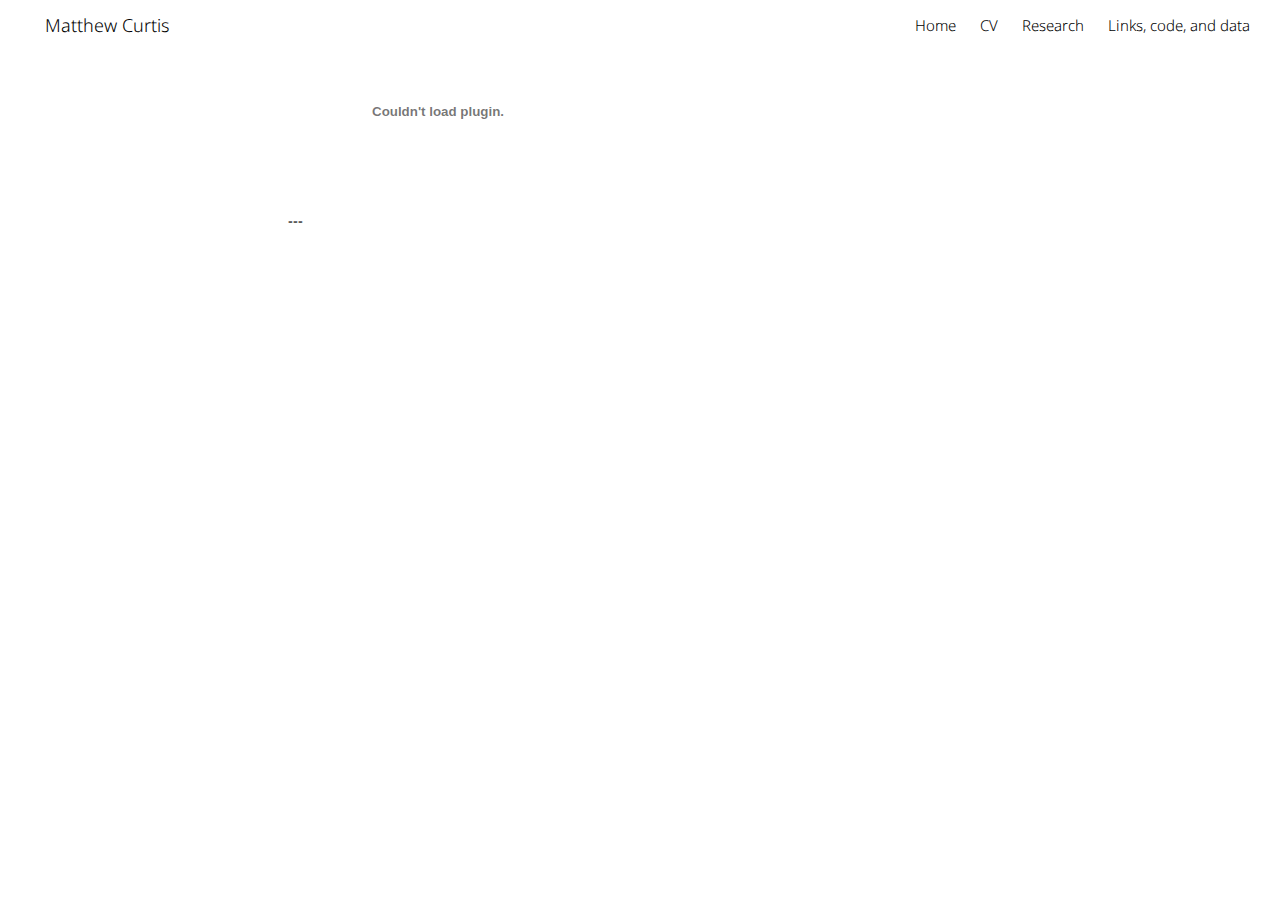
<file: docs/cv.html>
<!DOCTYPE html>

<html xmlns="http://www.w3.org/1999/xhtml" lang="" xml:lang="">

<head>
  <meta charset="utf-8"/>
  <meta name="viewport" content="width=device-width, initial-scale=1"/>
  <meta http-equiv="X-UA-Compatible" content="IE=Edge,chrome=1"/>
  <meta name="generator" content="distill" />

  <style type="text/css">
  /* Hide doc at startup (prevent jankiness while JS renders/transforms) */
  body {
    visibility: hidden;
  }
  </style>

 <!--radix_placeholder_import_source-->
 <!--/radix_placeholder_import_source-->

<style type="text/css">code{white-space: pre;}</style>
<style type="text/css" data-origin="pandoc">
pre > code.sourceCode { white-space: pre; position: relative; }
pre > code.sourceCode > span { display: inline-block; line-height: 1.25; }
pre > code.sourceCode > span:empty { height: 1.2em; }
.sourceCode { overflow: visible; }
code.sourceCode > span { color: inherit; text-decoration: inherit; }
div.sourceCode { margin: 1em 0; }
pre.sourceCode { margin: 0; }
@media screen {
div.sourceCode { overflow: auto; }
}
@media print {
pre > code.sourceCode { white-space: pre-wrap; }
pre > code.sourceCode > span { text-indent: -5em; padding-left: 5em; }
}
pre.numberSource code
  { counter-reset: source-line 0; }
pre.numberSource code > span
  { position: relative; left: -4em; counter-increment: source-line; }
pre.numberSource code > span > a:first-child::before
  { content: counter(source-line);
    position: relative; left: -1em; text-align: right; vertical-align: baseline;
    border: none; display: inline-block;
    -webkit-touch-callout: none; -webkit-user-select: none;
    -khtml-user-select: none; -moz-user-select: none;
    -ms-user-select: none; user-select: none;
    padding: 0 4px; width: 4em;
    color: #aaaaaa;
  }
pre.numberSource { margin-left: 3em; border-left: 1px solid #aaaaaa;  padding-left: 4px; }
div.sourceCode
  { color: #00769e; background-color: #f1f3f5; }
@media screen {
pre > code.sourceCode > span > a:first-child::before { text-decoration: underline; }
}
code span { color: #00769e; } /* Normal */
code span.al { color: #ad0000; } /* Alert */
code span.an { color: #5e5e5e; } /* Annotation */
code span.at { color: #657422; } /* Attribute */
code span.bn { color: #ad0000; } /* BaseN */
code span.bu { } /* BuiltIn */
code span.cf { color: #00769e; } /* ControlFlow */
code span.ch { color: #20794d; } /* Char */
code span.cn { color: #8f5902; } /* Constant */
code span.co { color: #5e5e5e; } /* Comment */
code span.cv { color: #5e5e5e; font-style: italic; } /* CommentVar */
code span.do { color: #5e5e5e; font-style: italic; } /* Documentation */
code span.dt { color: #ad0000; } /* DataType */
code span.dv { color: #ad0000; } /* DecVal */
code span.er { color: #ad0000; } /* Error */
code span.ex { } /* Extension */
code span.fl { color: #ad0000; } /* Float */
code span.fu { color: #4758ab; } /* Function */
code span.im { } /* Import */
code span.in { color: #5e5e5e; } /* Information */
code span.kw { color: #00769e; } /* Keyword */
code span.op { color: #5e5e5e; } /* Operator */
code span.ot { color: #00769e; } /* Other */
code span.pp { color: #ad0000; } /* Preprocessor */
code span.sc { color: #5e5e5e; } /* SpecialChar */
code span.ss { color: #20794d; } /* SpecialString */
code span.st { color: #20794d; } /* String */
code span.va { color: #111111; } /* Variable */
code span.vs { color: #20794d; } /* VerbatimString */
code span.wa { color: #5e5e5e; font-style: italic; } /* Warning */
</style>


  <!--radix_placeholder_meta_tags-->
  <title>Matthew Curtis</title>




  <!--  https://developers.facebook.com/docs/sharing/webmasters#markup -->
  <meta property="og:title" content="Matthew Curtis"/>
  <meta property="og:type" content="article"/>
  <meta property="og:locale" content="en_US"/>
  <meta property="og:site_name" content="Matthew Curtis"/>

  <!--  https://dev.twitter.com/cards/types/summary -->
  <meta property="twitter:card" content="summary"/>
  <meta property="twitter:title" content="Matthew Curtis"/>

  <!--/radix_placeholder_meta_tags-->
  <!--radix_placeholder_rmarkdown_metadata-->

  <script type="text/json" id="radix-rmarkdown-metadata">
  {"type":"list","attributes":{"names":{"type":"character","attributes":{},"value":["title","description","site"]}},"value":[{"type":"character","attributes":{},"value":["Matthew Curtis"]},{"type":"NULL"},{"type":"character","attributes":{},"value":["distill::distill_website"]}]}
  </script>
  <!--/radix_placeholder_rmarkdown_metadata-->
  <!--radix_placeholder_navigation_in_header-->
  <meta name="distill:offset" content=""/>

  <script type="application/javascript">

    window.headroom_prevent_pin = false;

    window.document.addEventListener("DOMContentLoaded", function (event) {

      // initialize headroom for banner
      var header = $('header').get(0);
      var headerHeight = header.offsetHeight;
      var headroom = new Headroom(header, {
        tolerance: 5,
        onPin : function() {
          if (window.headroom_prevent_pin) {
            window.headroom_prevent_pin = false;
            headroom.unpin();
          }
        }
      });
      headroom.init();
      if(window.location.hash)
        headroom.unpin();
      $(header).addClass('headroom--transition');

      // offset scroll location for banner on hash change
      // (see: https://github.com/WickyNilliams/headroom.js/issues/38)
      window.addEventListener("hashchange", function(event) {
        window.scrollTo(0, window.pageYOffset - (headerHeight + 25));
      });

      // responsive menu
      $('.distill-site-header').each(function(i, val) {
        var topnav = $(this);
        var toggle = topnav.find('.nav-toggle');
        toggle.on('click', function() {
          topnav.toggleClass('responsive');
        });
      });

      // nav dropdowns
      $('.nav-dropbtn').click(function(e) {
        $(this).next('.nav-dropdown-content').toggleClass('nav-dropdown-active');
        $(this).parent().siblings('.nav-dropdown')
           .children('.nav-dropdown-content').removeClass('nav-dropdown-active');
      });
      $("body").click(function(e){
        $('.nav-dropdown-content').removeClass('nav-dropdown-active');
      });
      $(".nav-dropdown").click(function(e){
        e.stopPropagation();
      });
    });
  </script>

  <style type="text/css">

  /* Theme (user-documented overrideables for nav appearance) */

  .distill-site-nav {
    color: rgba(255, 255, 255, 0.8);
    background-color: #0F2E3D;
    font-size: 15px;
    font-weight: 300;
  }

  .distill-site-nav a {
    color: inherit;
    text-decoration: none;
  }

  .distill-site-nav a:hover {
    color: white;
  }

  @media print {
    .distill-site-nav {
      display: none;
    }
  }

  .distill-site-header {

  }

  .distill-site-footer {

  }


  /* Site Header */

  .distill-site-header {
    width: 100%;
    box-sizing: border-box;
    z-index: 3;
  }

  .distill-site-header .nav-left {
    display: inline-block;
    margin-left: 8px;
  }

  @media screen and (max-width: 768px) {
    .distill-site-header .nav-left {
      margin-left: 0;
    }
  }


  .distill-site-header .nav-right {
    float: right;
    margin-right: 8px;
  }

  .distill-site-header a,
  .distill-site-header .title {
    display: inline-block;
    text-align: center;
    padding: 14px 10px 14px 10px;
  }

  .distill-site-header .title {
    font-size: 18px;
    min-width: 150px;
  }

  .distill-site-header .logo {
    padding: 0;
  }

  .distill-site-header .logo img {
    display: none;
    max-height: 20px;
    width: auto;
    margin-bottom: -4px;
  }

  .distill-site-header .nav-image img {
    max-height: 18px;
    width: auto;
    display: inline-block;
    margin-bottom: -3px;
  }



  @media screen and (min-width: 1000px) {
    .distill-site-header .logo img {
      display: inline-block;
    }
    .distill-site-header .nav-left {
      margin-left: 20px;
    }
    .distill-site-header .nav-right {
      margin-right: 20px;
    }
    .distill-site-header .title {
      padding-left: 12px;
    }
  }


  .distill-site-header .nav-toggle {
    display: none;
  }

  .nav-dropdown {
    display: inline-block;
    position: relative;
  }

  .nav-dropdown .nav-dropbtn {
    border: none;
    outline: none;
    color: rgba(255, 255, 255, 0.8);
    padding: 16px 10px;
    background-color: transparent;
    font-family: inherit;
    font-size: inherit;
    font-weight: inherit;
    margin: 0;
    margin-top: 1px;
    z-index: 2;
  }

  .nav-dropdown-content {
    display: none;
    position: absolute;
    background-color: white;
    min-width: 200px;
    border: 1px solid rgba(0,0,0,0.15);
    border-radius: 4px;
    box-shadow: 0px 8px 16px 0px rgba(0,0,0,0.1);
    z-index: 1;
    margin-top: 2px;
    white-space: nowrap;
    padding-top: 4px;
    padding-bottom: 4px;
  }

  .nav-dropdown-content hr {
    margin-top: 4px;
    margin-bottom: 4px;
    border: none;
    border-bottom: 1px solid rgba(0, 0, 0, 0.1);
  }

  .nav-dropdown-active {
    display: block;
  }

  .nav-dropdown-content a, .nav-dropdown-content .nav-dropdown-header {
    color: black;
    padding: 6px 24px;
    text-decoration: none;
    display: block;
    text-align: left;
  }

  .nav-dropdown-content .nav-dropdown-header {
    display: block;
    padding: 5px 24px;
    padding-bottom: 0;
    text-transform: uppercase;
    font-size: 14px;
    color: #999999;
    white-space: nowrap;
  }

  .nav-dropdown:hover .nav-dropbtn {
    color: white;
  }

  .nav-dropdown-content a:hover {
    background-color: #ddd;
    color: black;
  }

  .nav-right .nav-dropdown-content {
    margin-left: -45%;
    right: 0;
  }

  @media screen and (max-width: 768px) {
    .distill-site-header a, .distill-site-header .nav-dropdown  {display: none;}
    .distill-site-header a.nav-toggle {
      float: right;
      display: block;
    }
    .distill-site-header .title {
      margin-left: 0;
    }
    .distill-site-header .nav-right {
      margin-right: 0;
    }
    .distill-site-header {
      overflow: hidden;
    }
    .nav-right .nav-dropdown-content {
      margin-left: 0;
    }
  }


  @media screen and (max-width: 768px) {
    .distill-site-header.responsive {position: relative; min-height: 500px; }
    .distill-site-header.responsive a.nav-toggle {
      position: absolute;
      right: 0;
      top: 0;
    }
    .distill-site-header.responsive a,
    .distill-site-header.responsive .nav-dropdown {
      display: block;
      text-align: left;
    }
    .distill-site-header.responsive .nav-left,
    .distill-site-header.responsive .nav-right {
      width: 100%;
    }
    .distill-site-header.responsive .nav-dropdown {float: none;}
    .distill-site-header.responsive .nav-dropdown-content {position: relative;}
    .distill-site-header.responsive .nav-dropdown .nav-dropbtn {
      display: block;
      width: 100%;
      text-align: left;
    }
  }

  /* Site Footer */

  .distill-site-footer {
    width: 100%;
    overflow: hidden;
    box-sizing: border-box;
    z-index: 3;
    margin-top: 30px;
    padding-top: 30px;
    padding-bottom: 30px;
    text-align: center;
  }

  /* Headroom */

  d-title {
    padding-top: 6rem;
  }

  @media print {
    d-title {
      padding-top: 4rem;
    }
  }

  .headroom {
    z-index: 1000;
    position: fixed;
    top: 0;
    left: 0;
    right: 0;
  }

  .headroom--transition {
    transition: all .4s ease-in-out;
  }

  .headroom--unpinned {
    top: -100px;
  }

  .headroom--pinned {
    top: 0;
  }

  /* adjust viewport for navbar height */
  /* helps vertically center bootstrap (non-distill) content */
  .min-vh-100 {
    min-height: calc(100vh - 100px) !important;
  }

  </style>

  <script src="site_libs/jquery-3.6.0/jquery-3.6.0.min.js"></script>
  <link href="site_libs/font-awesome-5.1.0/css/all.css" rel="stylesheet"/>
  <link href="site_libs/font-awesome-5.1.0/css/v4-shims.css" rel="stylesheet"/>
  <script src="site_libs/headroom-0.9.4/headroom.min.js"></script>
  <!--/radix_placeholder_navigation_in_header-->
  <!--radix_placeholder_distill-->

  <style type="text/css">

  body {
    background-color: white;
  }

  .pandoc-table {
    width: 100%;
  }

  .pandoc-table>caption {
    margin-bottom: 10px;
  }

  .pandoc-table th:not([align]) {
    text-align: left;
  }

  .pagedtable-footer {
    font-size: 15px;
  }

  d-byline .byline {
    grid-template-columns: 2fr 2fr;
  }

  d-byline .byline h3 {
    margin-block-start: 1.5em;
  }

  d-byline .byline .authors-affiliations h3 {
    margin-block-start: 0.5em;
  }

  .authors-affiliations .orcid-id {
    width: 16px;
    height:16px;
    margin-left: 4px;
    margin-right: 4px;
    vertical-align: middle;
    padding-bottom: 2px;
  }

  d-title .dt-tags {
    margin-top: 1em;
    grid-column: text;
  }

  .dt-tags .dt-tag {
    text-decoration: none;
    display: inline-block;
    color: rgba(0,0,0,0.6);
    padding: 0em 0.4em;
    margin-right: 0.5em;
    margin-bottom: 0.4em;
    font-size: 70%;
    border: 1px solid rgba(0,0,0,0.2);
    border-radius: 3px;
    text-transform: uppercase;
    font-weight: 500;
  }

  d-article table.gt_table td,
  d-article table.gt_table th {
    border-bottom: none;
    font-size: 100%;
  }

  .html-widget {
    margin-bottom: 2.0em;
  }

  .l-screen-inset {
    padding-right: 16px;
  }

  .l-screen .caption {
    margin-left: 10px;
  }

  .shaded {
    background: rgb(247, 247, 247);
    padding-top: 20px;
    padding-bottom: 20px;
    border-top: 1px solid rgba(0, 0, 0, 0.1);
    border-bottom: 1px solid rgba(0, 0, 0, 0.1);
  }

  .shaded .html-widget {
    margin-bottom: 0;
    border: 1px solid rgba(0, 0, 0, 0.1);
  }

  .shaded .shaded-content {
    background: white;
  }

  .text-output {
    margin-top: 0;
    line-height: 1.5em;
  }

  .hidden {
    display: none !important;
  }

  d-article {
    padding-top: 2.5rem;
    padding-bottom: 30px;
  }

  d-appendix {
    padding-top: 30px;
  }

  d-article>p>img {
    width: 100%;
  }

  d-article h2 {
    margin: 1rem 0 1.5rem 0;
  }

  d-article h3 {
    margin-top: 1.5rem;
  }

  d-article iframe {
    border: 1px solid rgba(0, 0, 0, 0.1);
    margin-bottom: 2.0em;
    width: 100%;
  }

  /* Tweak code blocks */

  d-article div.sourceCode code,
  d-article pre code {
    font-family: Consolas, Monaco, 'Andale Mono', 'Ubuntu Mono', monospace;
  }

  d-article pre,
  d-article div.sourceCode,
  d-article div.sourceCode pre {
    overflow: auto;
  }

  d-article div.sourceCode {
    background-color: white;
  }

  d-article div.sourceCode pre {
    padding-left: 10px;
    font-size: 12px;
    border-left: 2px solid rgba(0,0,0,0.1);
  }

  d-article pre {
    font-size: 12px;
    color: black;
    background: none;
    margin-top: 0;
    text-align: left;
    white-space: pre;
    word-spacing: normal;
    word-break: normal;
    word-wrap: normal;
    line-height: 1.5;

    -moz-tab-size: 4;
    -o-tab-size: 4;
    tab-size: 4;

    -webkit-hyphens: none;
    -moz-hyphens: none;
    -ms-hyphens: none;
    hyphens: none;
  }

  d-article pre a {
    border-bottom: none;
  }

  d-article pre a:hover {
    border-bottom: none;
    text-decoration: underline;
  }

  d-article details {
    grid-column: text;
    margin-bottom: 0.8em;
  }

  @media(min-width: 768px) {

  d-article pre,
  d-article div.sourceCode,
  d-article div.sourceCode pre {
    overflow: visible !important;
  }

  d-article div.sourceCode pre {
    padding-left: 18px;
    font-size: 14px;
  }

  d-article pre {
    font-size: 14px;
  }

  }

  figure img.external {
    background: white;
    border: 1px solid rgba(0, 0, 0, 0.1);
    box-shadow: 0 1px 8px rgba(0, 0, 0, 0.1);
    padding: 18px;
    box-sizing: border-box;
  }

  /* CSS for d-contents */

  .d-contents {
    grid-column: text;
    color: rgba(0,0,0,0.8);
    font-size: 0.9em;
    padding-bottom: 1em;
    margin-bottom: 1em;
    padding-bottom: 0.5em;
    margin-bottom: 1em;
    padding-left: 0.25em;
    justify-self: start;
  }

  @media(min-width: 1000px) {
    .d-contents.d-contents-float {
      height: 0;
      grid-column-start: 1;
      grid-column-end: 4;
      justify-self: center;
      padding-right: 3em;
      padding-left: 2em;
    }
  }

  .d-contents nav h3 {
    font-size: 18px;
    margin-top: 0;
    margin-bottom: 1em;
  }

  .d-contents li {
    list-style-type: none
  }

  .d-contents nav > ul {
    padding-left: 0;
  }

  .d-contents ul {
    padding-left: 1em
  }

  .d-contents nav ul li {
    margin-top: 0.6em;
    margin-bottom: 0.2em;
  }

  .d-contents nav a {
    font-size: 13px;
    border-bottom: none;
    text-decoration: none
    color: rgba(0, 0, 0, 0.8);
  }

  .d-contents nav a:hover {
    text-decoration: underline solid rgba(0, 0, 0, 0.6)
  }

  .d-contents nav > ul > li > a {
    font-weight: 600;
  }

  .d-contents nav > ul > li > ul {
    font-weight: inherit;
  }

  .d-contents nav > ul > li > ul > li {
    margin-top: 0.2em;
  }


  .d-contents nav ul {
    margin-top: 0;
    margin-bottom: 0.25em;
  }

  .d-article-with-toc h2:nth-child(2) {
    margin-top: 0;
  }


  /* Figure */

  .figure {
    position: relative;
    margin-bottom: 2.5em;
    margin-top: 1.5em;
  }

  .figure .caption {
    color: rgba(0, 0, 0, 0.6);
    font-size: 12px;
    line-height: 1.5em;
  }

  .figure img.external {
    background: white;
    border: 1px solid rgba(0, 0, 0, 0.1);
    box-shadow: 0 1px 8px rgba(0, 0, 0, 0.1);
    padding: 18px;
    box-sizing: border-box;
  }

  .figure .caption a {
    color: rgba(0, 0, 0, 0.6);
  }

  .figure .caption b,
  .figure .caption strong, {
    font-weight: 600;
    color: rgba(0, 0, 0, 1.0);
  }

  /* Citations */

  d-article .citation {
    color: inherit;
    cursor: inherit;
  }

  div.hanging-indent{
    margin-left: 1em; text-indent: -1em;
  }

  /* Citation hover box */

  .tippy-box[data-theme~=light-border] {
    background-color: rgba(250, 250, 250, 0.95);
  }

  .tippy-content > p {
    margin-bottom: 0;
    padding: 2px;
  }


  /* Tweak 1000px media break to show more text */

  @media(min-width: 1000px) {
    .base-grid,
    distill-header,
    d-title,
    d-abstract,
    d-article,
    d-appendix,
    distill-appendix,
    d-byline,
    d-footnote-list,
    d-citation-list,
    distill-footer {
      grid-template-columns: [screen-start] 1fr [page-start kicker-start] 80px [middle-start] 50px [text-start kicker-end] 65px 65px 65px 65px 65px 65px 65px 65px [text-end gutter-start] 65px [middle-end] 65px [page-end gutter-end] 1fr [screen-end];
      grid-column-gap: 16px;
    }

    .grid {
      grid-column-gap: 16px;
    }

    d-article {
      font-size: 1.06rem;
      line-height: 1.7em;
    }
    figure .caption, .figure .caption, figure figcaption {
      font-size: 13px;
    }
  }

  @media(min-width: 1180px) {
    .base-grid,
    distill-header,
    d-title,
    d-abstract,
    d-article,
    d-appendix,
    distill-appendix,
    d-byline,
    d-footnote-list,
    d-citation-list,
    distill-footer {
      grid-template-columns: [screen-start] 1fr [page-start kicker-start] 60px [middle-start] 60px [text-start kicker-end] 60px 60px 60px 60px 60px 60px 60px 60px [text-end gutter-start] 60px [middle-end] 60px [page-end gutter-end] 1fr [screen-end];
      grid-column-gap: 32px;
    }

    .grid {
      grid-column-gap: 32px;
    }
  }


  /* Get the citation styles for the appendix (not auto-injected on render since
     we do our own rendering of the citation appendix) */

  d-appendix .citation-appendix,
  .d-appendix .citation-appendix {
    font-size: 11px;
    line-height: 15px;
    border-left: 1px solid rgba(0, 0, 0, 0.1);
    padding-left: 18px;
    border: 1px solid rgba(0,0,0,0.1);
    background: rgba(0, 0, 0, 0.02);
    padding: 10px 18px;
    border-radius: 3px;
    color: rgba(150, 150, 150, 1);
    overflow: hidden;
    margin-top: -12px;
    white-space: pre-wrap;
    word-wrap: break-word;
  }

  /* Include appendix styles here so they can be overridden */

  d-appendix {
    contain: layout style;
    font-size: 0.8em;
    line-height: 1.7em;
    margin-top: 60px;
    margin-bottom: 0;
    border-top: 1px solid rgba(0, 0, 0, 0.1);
    color: rgba(0,0,0,0.5);
    padding-top: 60px;
    padding-bottom: 48px;
  }

  d-appendix h3 {
    grid-column: page-start / text-start;
    font-size: 15px;
    font-weight: 500;
    margin-top: 1em;
    margin-bottom: 0;
    color: rgba(0,0,0,0.65);
  }

  d-appendix h3 + * {
    margin-top: 1em;
  }

  d-appendix ol {
    padding: 0 0 0 15px;
  }

  @media (min-width: 768px) {
    d-appendix ol {
      padding: 0 0 0 30px;
      margin-left: -30px;
    }
  }

  d-appendix li {
    margin-bottom: 1em;
  }

  d-appendix a {
    color: rgba(0, 0, 0, 0.6);
  }

  d-appendix > * {
    grid-column: text;
  }

  d-appendix > d-footnote-list,
  d-appendix > d-citation-list,
  d-appendix > distill-appendix {
    grid-column: screen;
  }

  /* Include footnote styles here so they can be overridden */

  d-footnote-list {
    contain: layout style;
  }

  d-footnote-list > * {
    grid-column: text;
  }

  d-footnote-list a.footnote-backlink {
    color: rgba(0,0,0,0.3);
    padding-left: 0.5em;
  }



  /* Anchor.js */

  .anchorjs-link {
    /*transition: all .25s linear; */
    text-decoration: none;
    border-bottom: none;
  }
  *:hover > .anchorjs-link {
    margin-left: -1.125em !important;
    text-decoration: none;
    border-bottom: none;
  }

  /* Social footer */

  .social_footer {
    margin-top: 30px;
    margin-bottom: 0;
    color: rgba(0,0,0,0.67);
  }

  .disqus-comments {
    margin-right: 30px;
  }

  .disqus-comment-count {
    border-bottom: 1px solid rgba(0, 0, 0, 0.4);
    cursor: pointer;
  }

  #disqus_thread {
    margin-top: 30px;
  }

  .article-sharing a {
    border-bottom: none;
    margin-right: 8px;
  }

  .article-sharing a:hover {
    border-bottom: none;
  }

  .sidebar-section.subscribe {
    font-size: 12px;
    line-height: 1.6em;
  }

  .subscribe p {
    margin-bottom: 0.5em;
  }


  .article-footer .subscribe {
    font-size: 15px;
    margin-top: 45px;
  }


  .sidebar-section.custom {
    font-size: 12px;
    line-height: 1.6em;
  }

  .custom p {
    margin-bottom: 0.5em;
  }

  /* Styles for listing layout (hide title) */
  .layout-listing d-title, .layout-listing .d-title {
    display: none;
  }

  /* Styles for posts lists (not auto-injected) */


  .posts-with-sidebar {
    padding-left: 45px;
    padding-right: 45px;
  }

  .posts-list .description h2,
  .posts-list .description p {
    font-family: -apple-system, BlinkMacSystemFont, "Segoe UI", Roboto, Oxygen, Ubuntu, Cantarell, "Fira Sans", "Droid Sans", "Helvetica Neue", Arial, sans-serif;
  }

  .posts-list .description h2 {
    font-weight: 700;
    border-bottom: none;
    padding-bottom: 0;
  }

  .posts-list h2.post-tag {
    border-bottom: 1px solid rgba(0, 0, 0, 0.2);
    padding-bottom: 12px;
  }
  .posts-list {
    margin-top: 60px;
    margin-bottom: 24px;
  }

  .posts-list .post-preview {
    text-decoration: none;
    overflow: hidden;
    display: block;
    border-bottom: 1px solid rgba(0, 0, 0, 0.1);
    padding: 24px 0;
  }

  .post-preview-last {
    border-bottom: none !important;
  }

  .posts-list .posts-list-caption {
    grid-column: screen;
    font-weight: 400;
  }

  .posts-list .post-preview h2 {
    margin: 0 0 6px 0;
    line-height: 1.2em;
    font-style: normal;
    font-size: 24px;
  }

  .posts-list .post-preview p {
    margin: 0 0 12px 0;
    line-height: 1.4em;
    font-size: 16px;
  }

  .posts-list .post-preview .thumbnail {
    box-sizing: border-box;
    margin-bottom: 24px;
    position: relative;
    max-width: 500px;
  }
  .posts-list .post-preview img {
    width: 100%;
    display: block;
  }

  .posts-list .metadata {
    font-size: 12px;
    line-height: 1.4em;
    margin-bottom: 18px;
  }

  .posts-list .metadata > * {
    display: inline-block;
  }

  .posts-list .metadata .publishedDate {
    margin-right: 2em;
  }

  .posts-list .metadata .dt-authors {
    display: block;
    margin-top: 0.3em;
    margin-right: 2em;
  }

  .posts-list .dt-tags {
    display: block;
    line-height: 1em;
  }

  .posts-list .dt-tags .dt-tag {
    display: inline-block;
    color: rgba(0,0,0,0.6);
    padding: 0.3em 0.4em;
    margin-right: 0.2em;
    margin-bottom: 0.4em;
    font-size: 60%;
    border: 1px solid rgba(0,0,0,0.2);
    border-radius: 3px;
    text-transform: uppercase;
    font-weight: 500;
  }

  .posts-list img {
    opacity: 1;
  }

  .posts-list img[data-src] {
    opacity: 0;
  }

  .posts-more {
    clear: both;
  }


  .posts-sidebar {
    font-size: 16px;
  }

  .posts-sidebar h3 {
    font-size: 16px;
    margin-top: 0;
    margin-bottom: 0.5em;
    font-weight: 400;
    text-transform: uppercase;
  }

  .sidebar-section {
    margin-bottom: 30px;
  }

  .categories ul {
    list-style-type: none;
    margin: 0;
    padding: 0;
  }

  .categories li {
    color: rgba(0, 0, 0, 0.8);
    margin-bottom: 0;
  }

  .categories li>a {
    border-bottom: none;
  }

  .categories li>a:hover {
    border-bottom: 1px solid rgba(0, 0, 0, 0.4);
  }

  .categories .active {
    font-weight: 600;
  }

  .categories .category-count {
    color: rgba(0, 0, 0, 0.4);
  }


  @media(min-width: 768px) {
    .posts-list .post-preview h2 {
      font-size: 26px;
    }
    .posts-list .post-preview .thumbnail {
      float: right;
      width: 30%;
      margin-bottom: 0;
    }
    .posts-list .post-preview .description {
      float: left;
      width: 45%;
    }
    .posts-list .post-preview .metadata {
      float: left;
      width: 20%;
      margin-top: 8px;
    }
    .posts-list .post-preview p {
      margin: 0 0 12px 0;
      line-height: 1.5em;
      font-size: 16px;
    }
    .posts-with-sidebar .posts-list {
      float: left;
      width: 75%;
    }
    .posts-with-sidebar .posts-sidebar {
      float: right;
      width: 20%;
      margin-top: 60px;
      padding-top: 24px;
      padding-bottom: 24px;
    }
  }


  /* Improve display for browsers without grid (IE/Edge <= 15) */

  .downlevel {
    line-height: 1.6em;
    font-family: -apple-system, BlinkMacSystemFont, "Segoe UI", Roboto, Oxygen, Ubuntu, Cantarell, "Fira Sans", "Droid Sans", "Helvetica Neue", Arial, sans-serif;
    margin: 0;
  }

  .downlevel .d-title {
    padding-top: 6rem;
    padding-bottom: 1.5rem;
  }

  .downlevel .d-title h1 {
    font-size: 50px;
    font-weight: 700;
    line-height: 1.1em;
    margin: 0 0 0.5rem;
  }

  .downlevel .d-title p {
    font-weight: 300;
    font-size: 1.2rem;
    line-height: 1.55em;
    margin-top: 0;
  }

  .downlevel .d-byline {
    padding-top: 0.8em;
    padding-bottom: 0.8em;
    font-size: 0.8rem;
    line-height: 1.8em;
  }

  .downlevel .section-separator {
    border: none;
    border-top: 1px solid rgba(0, 0, 0, 0.1);
  }

  .downlevel .d-article {
    font-size: 1.06rem;
    line-height: 1.7em;
    padding-top: 1rem;
    padding-bottom: 2rem;
  }


  .downlevel .d-appendix {
    padding-left: 0;
    padding-right: 0;
    max-width: none;
    font-size: 0.8em;
    line-height: 1.7em;
    margin-bottom: 0;
    color: rgba(0,0,0,0.5);
    padding-top: 40px;
    padding-bottom: 48px;
  }

  .downlevel .footnotes ol {
    padding-left: 13px;
  }

  .downlevel .base-grid,
  .downlevel .distill-header,
  .downlevel .d-title,
  .downlevel .d-abstract,
  .downlevel .d-article,
  .downlevel .d-appendix,
  .downlevel .distill-appendix,
  .downlevel .d-byline,
  .downlevel .d-footnote-list,
  .downlevel .d-citation-list,
  .downlevel .distill-footer,
  .downlevel .appendix-bottom,
  .downlevel .posts-container {
    padding-left: 40px;
    padding-right: 40px;
  }

  @media(min-width: 768px) {
    .downlevel .base-grid,
    .downlevel .distill-header,
    .downlevel .d-title,
    .downlevel .d-abstract,
    .downlevel .d-article,
    .downlevel .d-appendix,
    .downlevel .distill-appendix,
    .downlevel .d-byline,
    .downlevel .d-footnote-list,
    .downlevel .d-citation-list,
    .downlevel .distill-footer,
    .downlevel .appendix-bottom,
    .downlevel .posts-container {
    padding-left: 150px;
    padding-right: 150px;
    max-width: 900px;
  }
  }

  .downlevel pre code {
    display: block;
    border-left: 2px solid rgba(0, 0, 0, .1);
    padding: 0 0 0 20px;
    font-size: 14px;
  }

  .downlevel code, .downlevel pre {
    color: black;
    background: none;
    font-family: Consolas, Monaco, 'Andale Mono', 'Ubuntu Mono', monospace;
    text-align: left;
    white-space: pre;
    word-spacing: normal;
    word-break: normal;
    word-wrap: normal;
    line-height: 1.5;

    -moz-tab-size: 4;
    -o-tab-size: 4;
    tab-size: 4;

    -webkit-hyphens: none;
    -moz-hyphens: none;
    -ms-hyphens: none;
    hyphens: none;
  }

  .downlevel .posts-list .post-preview {
    color: inherit;
  }



  </style>

  <script type="application/javascript">

  function is_downlevel_browser() {
    if (bowser.isUnsupportedBrowser({ msie: "12", msedge: "16"},
                                   window.navigator.userAgent)) {
      return true;
    } else {
      return window.load_distill_framework === undefined;
    }
  }

  // show body when load is complete
  function on_load_complete() {

    // add anchors
    if (window.anchors) {
      window.anchors.options.placement = 'left';
      window.anchors.add('d-article > h2, d-article > h3, d-article > h4, d-article > h5');
    }


    // set body to visible
    document.body.style.visibility = 'visible';

    // force redraw for leaflet widgets
    if (window.HTMLWidgets) {
      var maps = window.HTMLWidgets.findAll(".leaflet");
      $.each(maps, function(i, el) {
        var map = this.getMap();
        map.invalidateSize();
        map.eachLayer(function(layer) {
          if (layer instanceof L.TileLayer)
            layer.redraw();
        });
      });
    }

    // trigger 'shown' so htmlwidgets resize
    $('d-article').trigger('shown');
  }

  function init_distill() {

    init_common();

    // create front matter
    var front_matter = $('<d-front-matter></d-front-matter>');
    $('#distill-front-matter').wrap(front_matter);

    // create d-title
    $('.d-title').changeElementType('d-title');

    // create d-byline
    var byline = $('<d-byline></d-byline>');
    $('.d-byline').replaceWith(byline);

    // create d-article
    var article = $('<d-article></d-article>');
    $('.d-article').wrap(article).children().unwrap();

    // move posts container into article
    $('.posts-container').appendTo($('d-article'));

    // create d-appendix
    $('.d-appendix').changeElementType('d-appendix');

    // flag indicating that we have appendix items
    var appendix = $('.appendix-bottom').children('h3').length > 0;

    // replace footnotes with <d-footnote>
    $('.footnote-ref').each(function(i, val) {
      appendix = true;
      var href = $(this).attr('href');
      var id = href.replace('#', '');
      var fn = $('#' + id);
      var fn_p = $('#' + id + '>p');
      fn_p.find('.footnote-back').remove();
      var text = fn_p.html();
      var dtfn = $('<d-footnote></d-footnote>');
      dtfn.html(text);
      $(this).replaceWith(dtfn);
    });
    // remove footnotes
    $('.footnotes').remove();

    // move refs into #references-listing
    $('#references-listing').replaceWith($('#refs'));

    $('h1.appendix, h2.appendix').each(function(i, val) {
      $(this).changeElementType('h3');
    });
    $('h3.appendix').each(function(i, val) {
      var id = $(this).attr('id');
      $('.d-contents a[href="#' + id + '"]').parent().remove();
      appendix = true;
      $(this).nextUntil($('h1, h2, h3')).addBack().appendTo($('d-appendix'));
    });

    // show d-appendix if we have appendix content
    $("d-appendix").css('display', appendix ? 'grid' : 'none');

    // localize layout chunks to just output
    $('.layout-chunk').each(function(i, val) {

      // capture layout
      var layout = $(this).attr('data-layout');

      // apply layout to markdown level block elements
      var elements = $(this).children().not('details, div.sourceCode, pre, script');
      elements.each(function(i, el) {
        var layout_div = $('<div class="' + layout + '"></div>');
        if (layout_div.hasClass('shaded')) {
          var shaded_content = $('<div class="shaded-content"></div>');
          $(this).wrap(shaded_content);
          $(this).parent().wrap(layout_div);
        } else {
          $(this).wrap(layout_div);
        }
      });


      // unwrap the layout-chunk div
      $(this).children().unwrap();
    });

    // remove code block used to force  highlighting css
    $('.distill-force-highlighting-css').parent().remove();

    // remove empty line numbers inserted by pandoc when using a
    // custom syntax highlighting theme
    $('code.sourceCode a:empty').remove();

    // load distill framework
    load_distill_framework();

    // wait for window.distillRunlevel == 4 to do post processing
    function distill_post_process() {

      if (!window.distillRunlevel || window.distillRunlevel < 4)
        return;

      // hide author/affiliations entirely if we have no authors
      var front_matter = JSON.parse($("#distill-front-matter").html());
      var have_authors = front_matter.authors && front_matter.authors.length > 0;
      if (!have_authors)
        $('d-byline').addClass('hidden');

      // article with toc class
      $('.d-contents').parent().addClass('d-article-with-toc');

      // strip links that point to #
      $('.authors-affiliations').find('a[href="#"]').removeAttr('href');

      // add orcid ids
      $('.authors-affiliations').find('.author').each(function(i, el) {
        var orcid_id = front_matter.authors[i].orcidID;
        if (orcid_id) {
          var a = $('<a></a>');
          a.attr('href', 'https://orcid.org/' + orcid_id);
          var img = $('<img></img>');
          img.addClass('orcid-id');
          img.attr('alt', 'ORCID ID');
          img.attr('src','[data-uri]');
          a.append(img);
          $(this).append(a);
        }
      });

      // hide elements of author/affiliations grid that have no value
      function hide_byline_column(caption) {
        $('d-byline').find('h3:contains("' + caption + '")').parent().css('visibility', 'hidden');
      }

      // affiliations
      var have_affiliations = false;
      for (var i = 0; i<front_matter.authors.length; ++i) {
        var author = front_matter.authors[i];
        if (author.affiliation !== "&nbsp;") {
          have_affiliations = true;
          break;
        }
      }
      if (!have_affiliations)
        $('d-byline').find('h3:contains("Affiliations")').css('visibility', 'hidden');

      // published date
      if (!front_matter.publishedDate)
        hide_byline_column("Published");

      // document object identifier
      var doi = $('d-byline').find('h3:contains("DOI")');
      var doi_p = doi.next().empty();
      if (!front_matter.doi) {
        // if we have a citation and valid citationText then link to that
        if ($('#citation').length > 0 && front_matter.citationText) {
          doi.html('Citation');
          $('<a href="#citation"></a>')
            .text(front_matter.citationText)
            .appendTo(doi_p);
        } else {
          hide_byline_column("DOI");
        }
      } else {
        $('<a></a>')
           .attr('href', "https://doi.org/" + front_matter.doi)
           .html(front_matter.doi)
           .appendTo(doi_p);
      }

       // change plural form of authors/affiliations
      if (front_matter.authors.length === 1) {
        var grid = $('.authors-affiliations');
        grid.children('h3:contains("Authors")').text('Author');
        grid.children('h3:contains("Affiliations")').text('Affiliation');
      }

      // remove d-appendix and d-footnote-list local styles
      $('d-appendix > style:first-child').remove();
      $('d-footnote-list > style:first-child').remove();

      // move appendix-bottom entries to the bottom
      $('.appendix-bottom').appendTo('d-appendix').children().unwrap();
      $('.appendix-bottom').remove();

      // hoverable references
      $('span.citation[data-cites]').each(function() {
        const citeChild = $(this).children()[0]
        // Do not process if @xyz has been used without escaping and without bibliography activated
        // https://github.com/rstudio/distill/issues/466
        if (citeChild === undefined) return true

        if (citeChild.nodeName == "D-FOOTNOTE") {
          var fn = citeChild
          $(this).html(fn.shadowRoot.querySelector("sup"))
          $(this).id = fn.id
          fn.remove()
        }
        var refs = $(this).attr('data-cites').split(" ");
        var refHtml = refs.map(function(ref) {
          // Could use CSS.escape too here, we insure backward compatibility in navigator
          return "<p>" + $('div[id="ref-' + ref + '"]').html() + "</p>";
        }).join("\n");
        window.tippy(this, {
          allowHTML: true,
          content: refHtml,
          maxWidth: 500,
          interactive: true,
          interactiveBorder: 10,
          theme: 'light-border',
          placement: 'bottom-start'
        });
      });

      // fix footnotes in tables (#411)
      // replacing broken distill.pub feature
      $('table d-footnote').each(function() {
        // we replace internal showAtNode methode which is triggered when hovering a footnote
        this.hoverBox.showAtNode = function(node) {
          // ported from https://github.com/distillpub/template/pull/105/files
          calcOffset = function(elem) {
              let x = elem.offsetLeft;
              let y = elem.offsetTop;
              // Traverse upwards until an `absolute` element is found or `elem`
              // becomes null.
              while (elem = elem.offsetParent && elem.style.position != 'absolute') {
                  x += elem.offsetLeft;
                  y += elem.offsetTop;
              }

              return { left: x, top: y };
          }
          // https://developer.mozilla.org/en-US/docs/Web/API/HTMLElement/offsetTop
          const bbox = node.getBoundingClientRect();
          const offset = calcOffset(node);
          this.show([offset.left + bbox.width, offset.top + bbox.height]);
        }
      })

      // clear polling timer
      clearInterval(tid);

      // show body now that everything is ready
      on_load_complete();
    }

    var tid = setInterval(distill_post_process, 50);
    distill_post_process();

  }

  function init_downlevel() {

    init_common();

     // insert hr after d-title
    $('.d-title').after($('<hr class="section-separator"/>'));

    // check if we have authors
    var front_matter = JSON.parse($("#distill-front-matter").html());
    var have_authors = front_matter.authors && front_matter.authors.length > 0;

    // manage byline/border
    if (!have_authors)
      $('.d-byline').remove();
    $('.d-byline').after($('<hr class="section-separator"/>'));
    $('.d-byline a').remove();

    // remove toc
    $('.d-contents').remove();

    // move appendix elements
    $('h1.appendix, h2.appendix').each(function(i, val) {
      $(this).changeElementType('h3');
    });
    $('h3.appendix').each(function(i, val) {
      $(this).nextUntil($('h1, h2, h3')).addBack().appendTo($('.d-appendix'));
    });


    // inject headers into references and footnotes
    var refs_header = $('<h3></h3>');
    refs_header.text('References');
    $('#refs').prepend(refs_header);

    var footnotes_header = $('<h3></h3');
    footnotes_header.text('Footnotes');
    $('.footnotes').children('hr').first().replaceWith(footnotes_header);

    // move appendix-bottom entries to the bottom
    $('.appendix-bottom').appendTo('.d-appendix').children().unwrap();
    $('.appendix-bottom').remove();

    // remove appendix if it's empty
    if ($('.d-appendix').children().length === 0)
      $('.d-appendix').remove();

    // prepend separator above appendix
    $('.d-appendix').before($('<hr class="section-separator" style="clear: both"/>'));

    // trim code
    $('pre>code').each(function(i, val) {
      $(this).html($.trim($(this).html()));
    });

    // move posts-container right before article
    $('.posts-container').insertBefore($('.d-article'));

    $('body').addClass('downlevel');

    on_load_complete();
  }


  function init_common() {

    // jquery plugin to change element types
    (function($) {
      $.fn.changeElementType = function(newType) {
        var attrs = {};

        $.each(this[0].attributes, function(idx, attr) {
          attrs[attr.nodeName] = attr.nodeValue;
        });

        this.replaceWith(function() {
          return $("<" + newType + "/>", attrs).append($(this).contents());
        });
      };
    })(jQuery);

    // prevent underline for linked images
    $('a > img').parent().css({'border-bottom' : 'none'});

    // mark non-body figures created by knitr chunks as 100% width
    $('.layout-chunk').each(function(i, val) {
      var figures = $(this).find('img, .html-widget');
      // ignore leaflet img layers (#106)
      figures = figures.filter(':not(img[class*="leaflet"])')
      if ($(this).attr('data-layout') !== "l-body") {
        figures.css('width', '100%');
      } else {
        figures.css('max-width', '100%');
        figures.filter("[width]").each(function(i, val) {
          var fig = $(this);
          fig.css('width', fig.attr('width') + 'px');
        });

      }
    });

    // auto-append index.html to post-preview links in file: protocol
    // and in rstudio ide preview
    $('.post-preview').each(function(i, val) {
      if (window.location.protocol === "file:")
        $(this).attr('href', $(this).attr('href') + "index.html");
    });

    // get rid of index.html references in header
    if (window.location.protocol !== "file:") {
      $('.distill-site-header a[href]').each(function(i,val) {
        $(this).attr('href', $(this).attr('href').replace(/^index[.]html/, "./"));
      });
    }

    // add class to pandoc style tables
    $('tr.header').parent('thead').parent('table').addClass('pandoc-table');
    $('.kable-table').children('table').addClass('pandoc-table');

    // add figcaption style to table captions
    $('caption').parent('table').addClass("figcaption");

    // initialize posts list
    if (window.init_posts_list)
      window.init_posts_list();

    // implmement disqus comment link
    $('.disqus-comment-count').click(function() {
      window.headroom_prevent_pin = true;
      $('#disqus_thread').toggleClass('hidden');
      if (!$('#disqus_thread').hasClass('hidden')) {
        var offset = $(this).offset();
        $(window).resize();
        $('html, body').animate({
          scrollTop: offset.top - 35
        });
      }
    });
  }

  document.addEventListener('DOMContentLoaded', function() {
    if (is_downlevel_browser())
      init_downlevel();
    else
      window.addEventListener('WebComponentsReady', init_distill);
  });

  </script>

  <style type="text/css">
  /* base variables */

  /* Edit the CSS properties in this file to create a custom
     Distill theme. Only edit values in the right column
     for each row; values shown are the CSS defaults.
     To return any property to the default,
     you may set its value to: unset
     All rows must end with a semi-colon.                      */

  /* Optional: embed custom fonts here with `@import`          */
  /* This must remain at the top of this file.                 */



  html {
    /*-- Main font sizes --*/
    --title-size:      50px;
    --body-size:       1.06rem;
    --code-size:       14px;
    --aside-size:      12px;
    --fig-cap-size:    13px;
    /*-- Main font colors --*/
    --title-color:     #000000;
    --header-color:    rgba(0, 0, 0, 0.8);
    --body-color:      rgba(0, 0, 0, 0.8);
    --aside-color:     rgba(0, 0, 0, 0.6);
    --fig-cap-color:   rgba(0, 0, 0, 0.6);
    /*-- Specify custom fonts ~~~ must be imported above   --*/
    --heading-font:    sans-serif;
    --mono-font:       monospace;
    --body-font:       sans-serif;
    --navbar-font:     sans-serif;  /* websites + blogs only */
  }

  /*-- ARTICLE METADATA --*/
  d-byline {
    --heading-size:    0.6rem;
    --heading-color:   rgba(0, 0, 0, 0.5);
    --body-size:       0.8rem;
    --body-color:      rgba(0, 0, 0, 0.8);
  }

  /*-- ARTICLE TABLE OF CONTENTS --*/
  .d-contents {
    --heading-size:    18px;
    --contents-size:   13px;
  }

  /*-- ARTICLE APPENDIX --*/
  d-appendix {
    --heading-size:    15px;
    --heading-color:   rgba(0, 0, 0, 0.65);
    --text-size:       0.8em;
    --text-color:      rgba(0, 0, 0, 0.5);
  }

  /*-- WEBSITE HEADER + FOOTER --*/
  /* These properties only apply to Distill sites and blogs  */

  .distill-site-header {
    --title-size:       18px;
    --text-color:       rgba(255, 255, 255, 0.8);
    --text-size:        15px;
    --hover-color:      white;
    --bkgd-color:       #0F2E3D;
  }

  .distill-site-footer {
    --text-color:       rgba(255, 255, 255, 0.8);
    --text-size:        15px;
    --hover-color:      white;
    --bkgd-color:       #0F2E3D;
  }

  /*-- Additional custom styles --*/
  /* Add any additional CSS rules below                      */
  </style>
  <style type="text/css">
  /* base variables */

  /* Edit the CSS properties in this file to create a custom
     Distill theme. Only edit values in the right column
     for each row; values shown are the CSS defaults.
     To return any property to the default,
     you may set its value to: unset
     All rows must end with a semi-colon.                      */

  /* Optional: embed custom fonts here with `@import`          */
  /* This must remain at the top of this file.                 */


  @import url('https://fonts.googleapis.com/css?family=Noto+Sans');
  html {
    /*-- Main font sizes --*/
    /*--title-size:      50px;
    --body-size:       12px;
    --code-size:       12px;
    --aside-size:      12px;
    --fig-cap-size:    12px;*/
    /*-- Main font colors --*/
    --title-color:     black;
    --header-color:    black;
    --body-color:      black;
    --aside-color:     black;
    --fig-cap-color:   black;
    /*-- Specify custom fonts ~~~ must be imported above   --*/
    --heading-font:   "Noto Sans", sans-serif;
    --mono-font:      "Noto Sans", sans-serif;
    --body-font:      "Noto Sans", sans-serif;
    --navbar-font:    "Noto Sans", sans-serif;  /* websites + blogs only */
  }
  d-title {
      display: none;
  }
  /*-- ARTICLE METADATA --*/
  d-byline {
    /*
    --heading-size:    0.6rem;
    --heading-color:   white;
    --body-size:       0.8rem;
    --body-color:      white; */
     display: none;
  }

  /*-- ARTICLE TABLE OF CONTENTS --*/
  .d-contents { /*  --heading-size:    18px;
    --contents-size:   15px; */
      display: none;
  }

  /*-- ARTICLE APPENDIX --*/
  d-appendix {
    /*
    --heading-size:    15px;
    --heading-color:   white;
    --text-size:       0.8em;
    --text-color:      black; */
      display: none;
  }

  /*-- WEBSITE HEADER + FOOTER --*/
  /* These properties only apply to Distill sites and blogs  */

  .distill-site-header {
    --title-size:       18px;
    --text-color:       black;   
    --text-size:        15px;
    --hover-color:      black;
    --bkgd-color:       white;
  }


  .distill-site-footer {
    --text-color:       black;
    --text-size:        15px;
    --hover-color:      black;
    --bkgd-color:       white;
      border-bottom: 0;
         display: none;
  }

  /*-- Additional custom styles --*/
  /* Add any additional CSS rules below                      */

  /* Use specific font in the body of the text */
  html, body, p {
      font-weight: 400;
      font-size: 14px;
  }

  $grid-gutter-width: 15px !default;
  </style>
  <style type="text/css">
  /* base style */

  /* FONT FAMILIES */

  :root {
    --heading-default: -apple-system, BlinkMacSystemFont, "Segoe UI", Roboto, Oxygen, Ubuntu, Cantarell, "Fira Sans", "Droid Sans", "Helvetica Neue", Arial, sans-serif;
    --mono-default: Consolas, Monaco, 'Andale Mono', 'Ubuntu Mono', monospace;
    --body-default: -apple-system, BlinkMacSystemFont, "Segoe UI", Roboto, Oxygen, Ubuntu, Cantarell, "Fira Sans", "Droid Sans", "Helvetica Neue", Arial, sans-serif;
  }

  body,
  .posts-list .post-preview p,
  .posts-list .description p {
    font-family: var(--body-font), var(--body-default);
  }

  h1, h2, h3, h4, h5, h6,
  .posts-list .post-preview h2,
  .posts-list .description h2 {
    font-family: var(--heading-font), var(--heading-default);
  }

  d-article div.sourceCode code,
  d-article pre code {
    font-family: var(--mono-font), var(--mono-default);
  }


  /*-- TITLE --*/
  d-title h1,
  .posts-list > h1 {
    color: var(--title-color, black);
  }

  d-title h1 {
    font-size: var(--title-size, 50px);
  }

  /*-- HEADERS --*/
  d-article h1,
  d-article h2,
  d-article h3,
  d-article h4,
  d-article h5,
  d-article h6 {
    color: var(--header-color, rgba(0, 0, 0, 0.8));
  }

  /*-- BODY --*/
  d-article > p,  /* only text inside of <p> tags */
  d-article > ul, /* lists */
  d-article > ol {
    color: var(--body-color, rgba(0, 0, 0, 0.8));
    font-size: var(--body-size, 1.06rem);
  }


  /*-- CODE --*/
  d-article div.sourceCode code,
  d-article pre code {
    font-size: var(--code-size, 14px);
  }

  /*-- ASIDE --*/
  d-article aside {
    font-size: var(--aside-size, 12px);
    color: var(--aside-color, rgba(0, 0, 0, 0.6));
  }

  /*-- FIGURE CAPTIONS --*/
  figure .caption,
  figure figcaption,
  .figure .caption {
    font-size: var(--fig-cap-size, 13px);
    color: var(--fig-cap-color, rgba(0, 0, 0, 0.6));
  }

  /*-- METADATA --*/
  d-byline h3 {
    font-size: var(--heading-size, 0.6rem);
    color: var(--heading-color, rgba(0, 0, 0, 0.5));
  }

  d-byline {
    font-size: var(--body-size, 0.8rem);
    color: var(--body-color, rgba(0, 0, 0, 0.8));
  }

  d-byline a,
  d-article d-byline a {
    color: var(--body-color, rgba(0, 0, 0, 0.8));
  }

  /*-- TABLE OF CONTENTS --*/
  .d-contents nav h3 {
    font-size: var(--heading-size, 18px);
  }

  .d-contents nav a {
    font-size: var(--contents-size, 13px);
  }

  /*-- APPENDIX --*/
  d-appendix h3 {
    font-size: var(--heading-size, 15px);
    color: var(--heading-color, rgba(0, 0, 0, 0.65));
  }

  d-appendix {
    font-size: var(--text-size, 0.8em);
    color: var(--text-color, rgba(0, 0, 0, 0.5));
  }

  d-appendix d-footnote-list a.footnote-backlink {
    color: var(--text-color, rgba(0, 0, 0, 0.5));
  }

  /*-- WEBSITE HEADER + FOOTER --*/
  .distill-site-header .title {
    font-size: var(--title-size, 18px);
    font-family: var(--navbar-font), var(--heading-default);
  }

  .distill-site-header a,
  .nav-dropdown .nav-dropbtn {
    font-family: var(--navbar-font), var(--heading-default);
  }

  .nav-dropdown .nav-dropbtn {
    color: var(--text-color, rgba(255, 255, 255, 0.8));
    font-size: var(--text-size, 15px);
  }

  .distill-site-header a:hover,
  .nav-dropdown:hover .nav-dropbtn {
    color: var(--hover-color, white);
  }

  .distill-site-header {
    font-size: var(--text-size, 15px);
    color: var(--text-color, rgba(255, 255, 255, 0.8));
    background-color: var(--bkgd-color, #0F2E3D);
  }

  .distill-site-footer {
    font-size: var(--text-size, 15px);
    color: var(--text-color, rgba(255, 255, 255, 0.8));
    background-color: var(--bkgd-color, #0F2E3D);
  }

  .distill-site-footer a:hover {
    color: var(--hover-color, white);
  }</style>
  <!--/radix_placeholder_distill-->
  <script src="site_libs/header-attrs-2.17/header-attrs.js"></script>
  <script src="site_libs/popper-2.6.0/popper.min.js"></script>
  <link href="site_libs/tippy-6.2.7/tippy.css" rel="stylesheet" />
  <link href="site_libs/tippy-6.2.7/tippy-light-border.css" rel="stylesheet" />
  <script src="site_libs/tippy-6.2.7/tippy.umd.min.js"></script>
  <script src="site_libs/anchor-4.2.2/anchor.min.js"></script>
  <script src="site_libs/bowser-1.9.3/bowser.min.js"></script>
  <script src="site_libs/webcomponents-2.0.0/webcomponents.js"></script>
  <script src="site_libs/distill-2.2.21/template.v2.js"></script>
  <!--radix_placeholder_site_in_header-->
  <!--/radix_placeholder_site_in_header-->


</head>

<body>

<!--radix_placeholder_front_matter-->

<script id="distill-front-matter" type="text/json">
{"title":"Matthew Curtis","authors":[]}
</script>

<!--/radix_placeholder_front_matter-->
<!--radix_placeholder_navigation_before_body-->
<header class="header header--fixed" role="banner">
<nav class="distill-site-nav distill-site-header">
<div class="nav-left">
<a href="index.html" class="title">Matthew Curtis</a>
</div>
<div class="nav-right">
<a href="index.html">Home</a>
<a href="./pdfs/cv-matt-curtis.pdf">CV</a>
<a href="research.html">Research</a>
<a href="links.html">Links, code, and data</a>
<a href="javascript:void(0);" class="nav-toggle">&#9776;</a>
</div>
</nav>
</header>
<!--/radix_placeholder_navigation_before_body-->
<!--radix_placeholder_site_before_body-->
<!--/radix_placeholder_site_before_body-->

<div class="d-title">
<h1>Matthew Curtis</h1>
<!--radix_placeholder_categories-->
<!--/radix_placeholder_categories-->

</div>


<div class="d-article">
<p><embed src="images/curtis-cv.pdf" /></p>
<p>---</p>
<div class="sourceCode" id="cb1"><pre class="sourceCode r distill-force-highlighting-css"><code class="sourceCode r"></code></pre></div>
<!--radix_placeholder_article_footer-->
<!--/radix_placeholder_article_footer-->
</div>

<div class="d-appendix">
</div>


<!--radix_placeholder_site_after_body-->
<!--/radix_placeholder_site_after_body-->
<!--radix_placeholder_appendices-->
<div class="appendix-bottom"></div>
<!--/radix_placeholder_appendices-->
<!--radix_placeholder_navigation_after_body-->
<!--/radix_placeholder_navigation_after_body-->

</body>

</html>
</file>
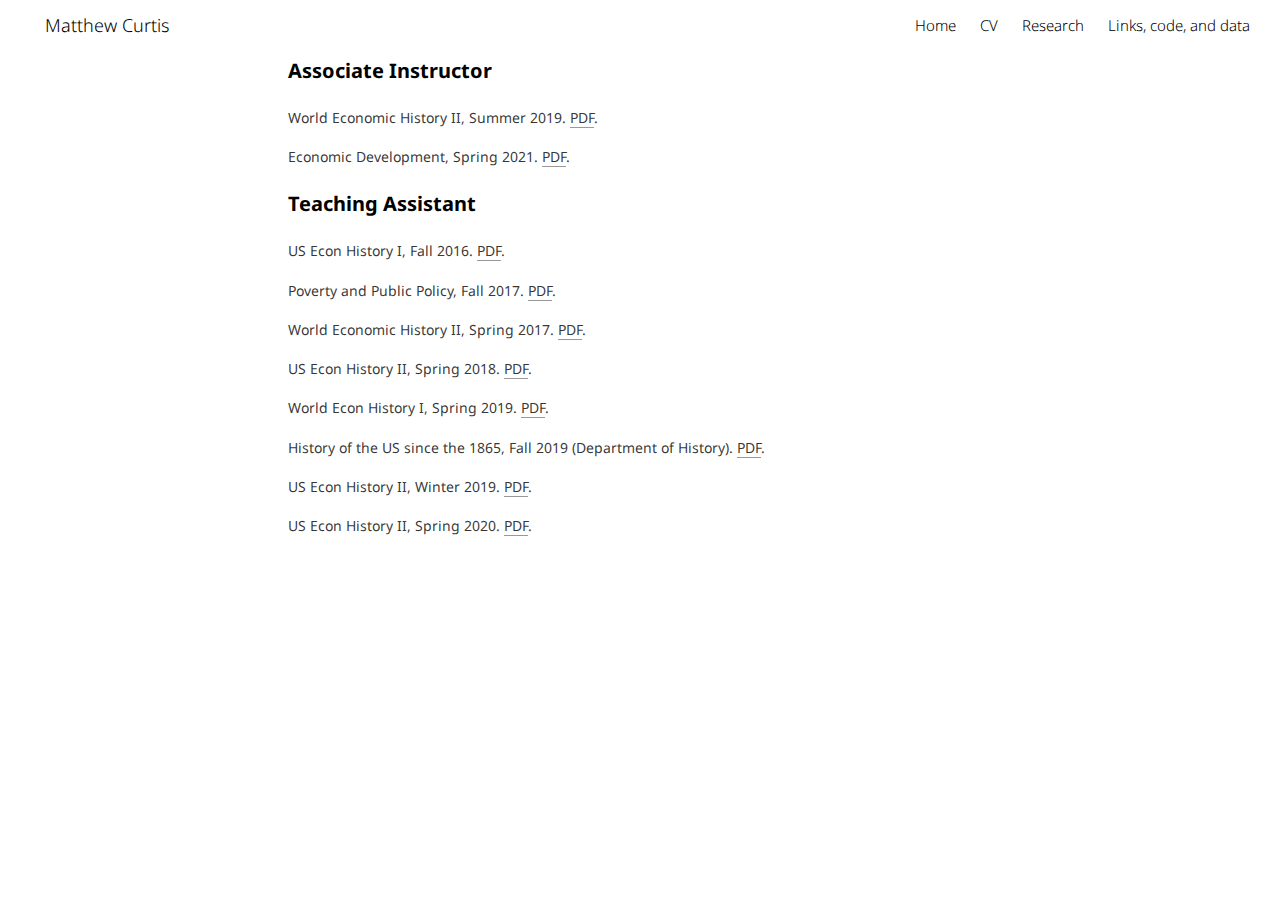
<file: docs/evals.html>
<!DOCTYPE html>

<html xmlns="http://www.w3.org/1999/xhtml" lang="" xml:lang="">

<head>
  <meta charset="utf-8"/>
  <meta name="viewport" content="width=device-width, initial-scale=1"/>
  <meta http-equiv="X-UA-Compatible" content="IE=Edge,chrome=1"/>
  <meta name="generator" content="distill" />

  <style type="text/css">
  /* Hide doc at startup (prevent jankiness while JS renders/transforms) */
  body {
    visibility: hidden;
  }
  </style>

 <!--radix_placeholder_import_source-->
 <!--/radix_placeholder_import_source-->

<style type="text/css">code{white-space: pre;}</style>
<style type="text/css" data-origin="pandoc">
pre > code.sourceCode { white-space: pre; position: relative; }
pre > code.sourceCode > span { display: inline-block; line-height: 1.25; }
pre > code.sourceCode > span:empty { height: 1.2em; }
.sourceCode { overflow: visible; }
code.sourceCode > span { color: inherit; text-decoration: inherit; }
div.sourceCode { margin: 1em 0; }
pre.sourceCode { margin: 0; }
@media screen {
div.sourceCode { overflow: auto; }
}
@media print {
pre > code.sourceCode { white-space: pre-wrap; }
pre > code.sourceCode > span { text-indent: -5em; padding-left: 5em; }
}
pre.numberSource code
  { counter-reset: source-line 0; }
pre.numberSource code > span
  { position: relative; left: -4em; counter-increment: source-line; }
pre.numberSource code > span > a:first-child::before
  { content: counter(source-line);
    position: relative; left: -1em; text-align: right; vertical-align: baseline;
    border: none; display: inline-block;
    -webkit-touch-callout: none; -webkit-user-select: none;
    -khtml-user-select: none; -moz-user-select: none;
    -ms-user-select: none; user-select: none;
    padding: 0 4px; width: 4em;
    color: #aaaaaa;
  }
pre.numberSource { margin-left: 3em; border-left: 1px solid #aaaaaa;  padding-left: 4px; }
div.sourceCode
  { color: #00769e; background-color: #f1f3f5; }
@media screen {
pre > code.sourceCode > span > a:first-child::before { text-decoration: underline; }
}
code span { color: #00769e; } /* Normal */
code span.al { color: #ad0000; } /* Alert */
code span.an { color: #5e5e5e; } /* Annotation */
code span.at { color: #657422; } /* Attribute */
code span.bn { color: #ad0000; } /* BaseN */
code span.bu { } /* BuiltIn */
code span.cf { color: #00769e; } /* ControlFlow */
code span.ch { color: #20794d; } /* Char */
code span.cn { color: #8f5902; } /* Constant */
code span.co { color: #5e5e5e; } /* Comment */
code span.cv { color: #5e5e5e; font-style: italic; } /* CommentVar */
code span.do { color: #5e5e5e; font-style: italic; } /* Documentation */
code span.dt { color: #ad0000; } /* DataType */
code span.dv { color: #ad0000; } /* DecVal */
code span.er { color: #ad0000; } /* Error */
code span.ex { } /* Extension */
code span.fl { color: #ad0000; } /* Float */
code span.fu { color: #4758ab; } /* Function */
code span.im { } /* Import */
code span.in { color: #5e5e5e; } /* Information */
code span.kw { color: #00769e; } /* Keyword */
code span.op { color: #5e5e5e; } /* Operator */
code span.ot { color: #00769e; } /* Other */
code span.pp { color: #ad0000; } /* Preprocessor */
code span.sc { color: #5e5e5e; } /* SpecialChar */
code span.ss { color: #20794d; } /* SpecialString */
code span.st { color: #20794d; } /* String */
code span.va { color: #111111; } /* Variable */
code span.vs { color: #20794d; } /* VerbatimString */
code span.wa { color: #5e5e5e; font-style: italic; } /* Warning */
</style>


  <!--radix_placeholder_meta_tags-->
  <title>Matthew Curtis</title>




  <!--  https://developers.facebook.com/docs/sharing/webmasters#markup -->
  <meta property="og:title" content="Matthew Curtis"/>
  <meta property="og:type" content="article"/>
  <meta property="og:locale" content="en_US"/>
  <meta property="og:site_name" content="Matthew Curtis"/>

  <!--  https://dev.twitter.com/cards/types/summary -->
  <meta property="twitter:card" content="summary"/>
  <meta property="twitter:title" content="Matthew Curtis"/>

  <!--/radix_placeholder_meta_tags-->
  <!--radix_placeholder_rmarkdown_metadata-->

  <script type="text/json" id="radix-rmarkdown-metadata">
  {"type":"list","attributes":{"names":{"type":"character","attributes":{},"value":["title","description","site"]}},"value":[{"type":"character","attributes":{},"value":["Matthew Curtis"]},{"type":"NULL"},{"type":"character","attributes":{},"value":["distill::distill_website"]}]}
  </script>
  <!--/radix_placeholder_rmarkdown_metadata-->
  <!--radix_placeholder_navigation_in_header-->
  <meta name="distill:offset" content=""/>

  <script type="application/javascript">

    window.headroom_prevent_pin = false;

    window.document.addEventListener("DOMContentLoaded", function (event) {

      // initialize headroom for banner
      var header = $('header').get(0);
      var headerHeight = header.offsetHeight;
      var headroom = new Headroom(header, {
        tolerance: 5,
        onPin : function() {
          if (window.headroom_prevent_pin) {
            window.headroom_prevent_pin = false;
            headroom.unpin();
          }
        }
      });
      headroom.init();
      if(window.location.hash)
        headroom.unpin();
      $(header).addClass('headroom--transition');

      // offset scroll location for banner on hash change
      // (see: https://github.com/WickyNilliams/headroom.js/issues/38)
      window.addEventListener("hashchange", function(event) {
        window.scrollTo(0, window.pageYOffset - (headerHeight + 25));
      });

      // responsive menu
      $('.distill-site-header').each(function(i, val) {
        var topnav = $(this);
        var toggle = topnav.find('.nav-toggle');
        toggle.on('click', function() {
          topnav.toggleClass('responsive');
        });
      });

      // nav dropdowns
      $('.nav-dropbtn').click(function(e) {
        $(this).next('.nav-dropdown-content').toggleClass('nav-dropdown-active');
        $(this).parent().siblings('.nav-dropdown')
           .children('.nav-dropdown-content').removeClass('nav-dropdown-active');
      });
      $("body").click(function(e){
        $('.nav-dropdown-content').removeClass('nav-dropdown-active');
      });
      $(".nav-dropdown").click(function(e){
        e.stopPropagation();
      });
    });
  </script>

  <style type="text/css">

  /* Theme (user-documented overrideables for nav appearance) */

  .distill-site-nav {
    color: rgba(255, 255, 255, 0.8);
    background-color: #0F2E3D;
    font-size: 15px;
    font-weight: 300;
  }

  .distill-site-nav a {
    color: inherit;
    text-decoration: none;
  }

  .distill-site-nav a:hover {
    color: white;
  }

  @media print {
    .distill-site-nav {
      display: none;
    }
  }

  .distill-site-header {

  }

  .distill-site-footer {

  }


  /* Site Header */

  .distill-site-header {
    width: 100%;
    box-sizing: border-box;
    z-index: 3;
  }

  .distill-site-header .nav-left {
    display: inline-block;
    margin-left: 8px;
  }

  @media screen and (max-width: 768px) {
    .distill-site-header .nav-left {
      margin-left: 0;
    }
  }


  .distill-site-header .nav-right {
    float: right;
    margin-right: 8px;
  }

  .distill-site-header a,
  .distill-site-header .title {
    display: inline-block;
    text-align: center;
    padding: 14px 10px 14px 10px;
  }

  .distill-site-header .title {
    font-size: 18px;
    min-width: 150px;
  }

  .distill-site-header .logo {
    padding: 0;
  }

  .distill-site-header .logo img {
    display: none;
    max-height: 20px;
    width: auto;
    margin-bottom: -4px;
  }

  .distill-site-header .nav-image img {
    max-height: 18px;
    width: auto;
    display: inline-block;
    margin-bottom: -3px;
  }



  @media screen and (min-width: 1000px) {
    .distill-site-header .logo img {
      display: inline-block;
    }
    .distill-site-header .nav-left {
      margin-left: 20px;
    }
    .distill-site-header .nav-right {
      margin-right: 20px;
    }
    .distill-site-header .title {
      padding-left: 12px;
    }
  }


  .distill-site-header .nav-toggle {
    display: none;
  }

  .nav-dropdown {
    display: inline-block;
    position: relative;
  }

  .nav-dropdown .nav-dropbtn {
    border: none;
    outline: none;
    color: rgba(255, 255, 255, 0.8);
    padding: 16px 10px;
    background-color: transparent;
    font-family: inherit;
    font-size: inherit;
    font-weight: inherit;
    margin: 0;
    margin-top: 1px;
    z-index: 2;
  }

  .nav-dropdown-content {
    display: none;
    position: absolute;
    background-color: white;
    min-width: 200px;
    border: 1px solid rgba(0,0,0,0.15);
    border-radius: 4px;
    box-shadow: 0px 8px 16px 0px rgba(0,0,0,0.1);
    z-index: 1;
    margin-top: 2px;
    white-space: nowrap;
    padding-top: 4px;
    padding-bottom: 4px;
  }

  .nav-dropdown-content hr {
    margin-top: 4px;
    margin-bottom: 4px;
    border: none;
    border-bottom: 1px solid rgba(0, 0, 0, 0.1);
  }

  .nav-dropdown-active {
    display: block;
  }

  .nav-dropdown-content a, .nav-dropdown-content .nav-dropdown-header {
    color: black;
    padding: 6px 24px;
    text-decoration: none;
    display: block;
    text-align: left;
  }

  .nav-dropdown-content .nav-dropdown-header {
    display: block;
    padding: 5px 24px;
    padding-bottom: 0;
    text-transform: uppercase;
    font-size: 14px;
    color: #999999;
    white-space: nowrap;
  }

  .nav-dropdown:hover .nav-dropbtn {
    color: white;
  }

  .nav-dropdown-content a:hover {
    background-color: #ddd;
    color: black;
  }

  .nav-right .nav-dropdown-content {
    margin-left: -45%;
    right: 0;
  }

  @media screen and (max-width: 768px) {
    .distill-site-header a, .distill-site-header .nav-dropdown  {display: none;}
    .distill-site-header a.nav-toggle {
      float: right;
      display: block;
    }
    .distill-site-header .title {
      margin-left: 0;
    }
    .distill-site-header .nav-right {
      margin-right: 0;
    }
    .distill-site-header {
      overflow: hidden;
    }
    .nav-right .nav-dropdown-content {
      margin-left: 0;
    }
  }


  @media screen and (max-width: 768px) {
    .distill-site-header.responsive {position: relative; min-height: 500px; }
    .distill-site-header.responsive a.nav-toggle {
      position: absolute;
      right: 0;
      top: 0;
    }
    .distill-site-header.responsive a,
    .distill-site-header.responsive .nav-dropdown {
      display: block;
      text-align: left;
    }
    .distill-site-header.responsive .nav-left,
    .distill-site-header.responsive .nav-right {
      width: 100%;
    }
    .distill-site-header.responsive .nav-dropdown {float: none;}
    .distill-site-header.responsive .nav-dropdown-content {position: relative;}
    .distill-site-header.responsive .nav-dropdown .nav-dropbtn {
      display: block;
      width: 100%;
      text-align: left;
    }
  }

  /* Site Footer */

  .distill-site-footer {
    width: 100%;
    overflow: hidden;
    box-sizing: border-box;
    z-index: 3;
    margin-top: 30px;
    padding-top: 30px;
    padding-bottom: 30px;
    text-align: center;
  }

  /* Headroom */

  d-title {
    padding-top: 6rem;
  }

  @media print {
    d-title {
      padding-top: 4rem;
    }
  }

  .headroom {
    z-index: 1000;
    position: fixed;
    top: 0;
    left: 0;
    right: 0;
  }

  .headroom--transition {
    transition: all .4s ease-in-out;
  }

  .headroom--unpinned {
    top: -100px;
  }

  .headroom--pinned {
    top: 0;
  }

  /* adjust viewport for navbar height */
  /* helps vertically center bootstrap (non-distill) content */
  .min-vh-100 {
    min-height: calc(100vh - 100px) !important;
  }

  </style>

  <script src="site_libs/jquery-3.6.0/jquery-3.6.0.min.js"></script>
  <link href="site_libs/font-awesome-5.1.0/css/all.css" rel="stylesheet"/>
  <link href="site_libs/font-awesome-5.1.0/css/v4-shims.css" rel="stylesheet"/>
  <script src="site_libs/headroom-0.9.4/headroom.min.js"></script>
  <!--/radix_placeholder_navigation_in_header-->
  <!--radix_placeholder_distill-->

  <style type="text/css">

  body {
    background-color: white;
  }

  .pandoc-table {
    width: 100%;
  }

  .pandoc-table>caption {
    margin-bottom: 10px;
  }

  .pandoc-table th:not([align]) {
    text-align: left;
  }

  .pagedtable-footer {
    font-size: 15px;
  }

  d-byline .byline {
    grid-template-columns: 2fr 2fr;
  }

  d-byline .byline h3 {
    margin-block-start: 1.5em;
  }

  d-byline .byline .authors-affiliations h3 {
    margin-block-start: 0.5em;
  }

  .authors-affiliations .orcid-id {
    width: 16px;
    height:16px;
    margin-left: 4px;
    margin-right: 4px;
    vertical-align: middle;
    padding-bottom: 2px;
  }

  d-title .dt-tags {
    margin-top: 1em;
    grid-column: text;
  }

  .dt-tags .dt-tag {
    text-decoration: none;
    display: inline-block;
    color: rgba(0,0,0,0.6);
    padding: 0em 0.4em;
    margin-right: 0.5em;
    margin-bottom: 0.4em;
    font-size: 70%;
    border: 1px solid rgba(0,0,0,0.2);
    border-radius: 3px;
    text-transform: uppercase;
    font-weight: 500;
  }

  d-article table.gt_table td,
  d-article table.gt_table th {
    border-bottom: none;
    font-size: 100%;
  }

  .html-widget {
    margin-bottom: 2.0em;
  }

  .l-screen-inset {
    padding-right: 16px;
  }

  .l-screen .caption {
    margin-left: 10px;
  }

  .shaded {
    background: rgb(247, 247, 247);
    padding-top: 20px;
    padding-bottom: 20px;
    border-top: 1px solid rgba(0, 0, 0, 0.1);
    border-bottom: 1px solid rgba(0, 0, 0, 0.1);
  }

  .shaded .html-widget {
    margin-bottom: 0;
    border: 1px solid rgba(0, 0, 0, 0.1);
  }

  .shaded .shaded-content {
    background: white;
  }

  .text-output {
    margin-top: 0;
    line-height: 1.5em;
  }

  .hidden {
    display: none !important;
  }

  d-article {
    padding-top: 2.5rem;
    padding-bottom: 30px;
  }

  d-appendix {
    padding-top: 30px;
  }

  d-article>p>img {
    width: 100%;
  }

  d-article h2 {
    margin: 1rem 0 1.5rem 0;
  }

  d-article h3 {
    margin-top: 1.5rem;
  }

  d-article iframe {
    border: 1px solid rgba(0, 0, 0, 0.1);
    margin-bottom: 2.0em;
    width: 100%;
  }

  /* Tweak code blocks */

  d-article div.sourceCode code,
  d-article pre code {
    font-family: Consolas, Monaco, 'Andale Mono', 'Ubuntu Mono', monospace;
  }

  d-article pre,
  d-article div.sourceCode,
  d-article div.sourceCode pre {
    overflow: auto;
  }

  d-article div.sourceCode {
    background-color: white;
  }

  d-article div.sourceCode pre {
    padding-left: 10px;
    font-size: 12px;
    border-left: 2px solid rgba(0,0,0,0.1);
  }

  d-article pre {
    font-size: 12px;
    color: black;
    background: none;
    margin-top: 0;
    text-align: left;
    white-space: pre;
    word-spacing: normal;
    word-break: normal;
    word-wrap: normal;
    line-height: 1.5;

    -moz-tab-size: 4;
    -o-tab-size: 4;
    tab-size: 4;

    -webkit-hyphens: none;
    -moz-hyphens: none;
    -ms-hyphens: none;
    hyphens: none;
  }

  d-article pre a {
    border-bottom: none;
  }

  d-article pre a:hover {
    border-bottom: none;
    text-decoration: underline;
  }

  d-article details {
    grid-column: text;
    margin-bottom: 0.8em;
  }

  @media(min-width: 768px) {

  d-article pre,
  d-article div.sourceCode,
  d-article div.sourceCode pre {
    overflow: visible !important;
  }

  d-article div.sourceCode pre {
    padding-left: 18px;
    font-size: 14px;
  }

  d-article pre {
    font-size: 14px;
  }

  }

  figure img.external {
    background: white;
    border: 1px solid rgba(0, 0, 0, 0.1);
    box-shadow: 0 1px 8px rgba(0, 0, 0, 0.1);
    padding: 18px;
    box-sizing: border-box;
  }

  /* CSS for d-contents */

  .d-contents {
    grid-column: text;
    color: rgba(0,0,0,0.8);
    font-size: 0.9em;
    padding-bottom: 1em;
    margin-bottom: 1em;
    padding-bottom: 0.5em;
    margin-bottom: 1em;
    padding-left: 0.25em;
    justify-self: start;
  }

  @media(min-width: 1000px) {
    .d-contents.d-contents-float {
      height: 0;
      grid-column-start: 1;
      grid-column-end: 4;
      justify-self: center;
      padding-right: 3em;
      padding-left: 2em;
    }
  }

  .d-contents nav h3 {
    font-size: 18px;
    margin-top: 0;
    margin-bottom: 1em;
  }

  .d-contents li {
    list-style-type: none
  }

  .d-contents nav > ul {
    padding-left: 0;
  }

  .d-contents ul {
    padding-left: 1em
  }

  .d-contents nav ul li {
    margin-top: 0.6em;
    margin-bottom: 0.2em;
  }

  .d-contents nav a {
    font-size: 13px;
    border-bottom: none;
    text-decoration: none
    color: rgba(0, 0, 0, 0.8);
  }

  .d-contents nav a:hover {
    text-decoration: underline solid rgba(0, 0, 0, 0.6)
  }

  .d-contents nav > ul > li > a {
    font-weight: 600;
  }

  .d-contents nav > ul > li > ul {
    font-weight: inherit;
  }

  .d-contents nav > ul > li > ul > li {
    margin-top: 0.2em;
  }


  .d-contents nav ul {
    margin-top: 0;
    margin-bottom: 0.25em;
  }

  .d-article-with-toc h2:nth-child(2) {
    margin-top: 0;
  }


  /* Figure */

  .figure {
    position: relative;
    margin-bottom: 2.5em;
    margin-top: 1.5em;
  }

  .figure .caption {
    color: rgba(0, 0, 0, 0.6);
    font-size: 12px;
    line-height: 1.5em;
  }

  .figure img.external {
    background: white;
    border: 1px solid rgba(0, 0, 0, 0.1);
    box-shadow: 0 1px 8px rgba(0, 0, 0, 0.1);
    padding: 18px;
    box-sizing: border-box;
  }

  .figure .caption a {
    color: rgba(0, 0, 0, 0.6);
  }

  .figure .caption b,
  .figure .caption strong, {
    font-weight: 600;
    color: rgba(0, 0, 0, 1.0);
  }

  /* Citations */

  d-article .citation {
    color: inherit;
    cursor: inherit;
  }

  div.hanging-indent{
    margin-left: 1em; text-indent: -1em;
  }

  /* Citation hover box */

  .tippy-box[data-theme~=light-border] {
    background-color: rgba(250, 250, 250, 0.95);
  }

  .tippy-content > p {
    margin-bottom: 0;
    padding: 2px;
  }


  /* Tweak 1000px media break to show more text */

  @media(min-width: 1000px) {
    .base-grid,
    distill-header,
    d-title,
    d-abstract,
    d-article,
    d-appendix,
    distill-appendix,
    d-byline,
    d-footnote-list,
    d-citation-list,
    distill-footer {
      grid-template-columns: [screen-start] 1fr [page-start kicker-start] 80px [middle-start] 50px [text-start kicker-end] 65px 65px 65px 65px 65px 65px 65px 65px [text-end gutter-start] 65px [middle-end] 65px [page-end gutter-end] 1fr [screen-end];
      grid-column-gap: 16px;
    }

    .grid {
      grid-column-gap: 16px;
    }

    d-article {
      font-size: 1.06rem;
      line-height: 1.7em;
    }
    figure .caption, .figure .caption, figure figcaption {
      font-size: 13px;
    }
  }

  @media(min-width: 1180px) {
    .base-grid,
    distill-header,
    d-title,
    d-abstract,
    d-article,
    d-appendix,
    distill-appendix,
    d-byline,
    d-footnote-list,
    d-citation-list,
    distill-footer {
      grid-template-columns: [screen-start] 1fr [page-start kicker-start] 60px [middle-start] 60px [text-start kicker-end] 60px 60px 60px 60px 60px 60px 60px 60px [text-end gutter-start] 60px [middle-end] 60px [page-end gutter-end] 1fr [screen-end];
      grid-column-gap: 32px;
    }

    .grid {
      grid-column-gap: 32px;
    }
  }


  /* Get the citation styles for the appendix (not auto-injected on render since
     we do our own rendering of the citation appendix) */

  d-appendix .citation-appendix,
  .d-appendix .citation-appendix {
    font-size: 11px;
    line-height: 15px;
    border-left: 1px solid rgba(0, 0, 0, 0.1);
    padding-left: 18px;
    border: 1px solid rgba(0,0,0,0.1);
    background: rgba(0, 0, 0, 0.02);
    padding: 10px 18px;
    border-radius: 3px;
    color: rgba(150, 150, 150, 1);
    overflow: hidden;
    margin-top: -12px;
    white-space: pre-wrap;
    word-wrap: break-word;
  }

  /* Include appendix styles here so they can be overridden */

  d-appendix {
    contain: layout style;
    font-size: 0.8em;
    line-height: 1.7em;
    margin-top: 60px;
    margin-bottom: 0;
    border-top: 1px solid rgba(0, 0, 0, 0.1);
    color: rgba(0,0,0,0.5);
    padding-top: 60px;
    padding-bottom: 48px;
  }

  d-appendix h3 {
    grid-column: page-start / text-start;
    font-size: 15px;
    font-weight: 500;
    margin-top: 1em;
    margin-bottom: 0;
    color: rgba(0,0,0,0.65);
  }

  d-appendix h3 + * {
    margin-top: 1em;
  }

  d-appendix ol {
    padding: 0 0 0 15px;
  }

  @media (min-width: 768px) {
    d-appendix ol {
      padding: 0 0 0 30px;
      margin-left: -30px;
    }
  }

  d-appendix li {
    margin-bottom: 1em;
  }

  d-appendix a {
    color: rgba(0, 0, 0, 0.6);
  }

  d-appendix > * {
    grid-column: text;
  }

  d-appendix > d-footnote-list,
  d-appendix > d-citation-list,
  d-appendix > distill-appendix {
    grid-column: screen;
  }

  /* Include footnote styles here so they can be overridden */

  d-footnote-list {
    contain: layout style;
  }

  d-footnote-list > * {
    grid-column: text;
  }

  d-footnote-list a.footnote-backlink {
    color: rgba(0,0,0,0.3);
    padding-left: 0.5em;
  }



  /* Anchor.js */

  .anchorjs-link {
    /*transition: all .25s linear; */
    text-decoration: none;
    border-bottom: none;
  }
  *:hover > .anchorjs-link {
    margin-left: -1.125em !important;
    text-decoration: none;
    border-bottom: none;
  }

  /* Social footer */

  .social_footer {
    margin-top: 30px;
    margin-bottom: 0;
    color: rgba(0,0,0,0.67);
  }

  .disqus-comments {
    margin-right: 30px;
  }

  .disqus-comment-count {
    border-bottom: 1px solid rgba(0, 0, 0, 0.4);
    cursor: pointer;
  }

  #disqus_thread {
    margin-top: 30px;
  }

  .article-sharing a {
    border-bottom: none;
    margin-right: 8px;
  }

  .article-sharing a:hover {
    border-bottom: none;
  }

  .sidebar-section.subscribe {
    font-size: 12px;
    line-height: 1.6em;
  }

  .subscribe p {
    margin-bottom: 0.5em;
  }


  .article-footer .subscribe {
    font-size: 15px;
    margin-top: 45px;
  }


  .sidebar-section.custom {
    font-size: 12px;
    line-height: 1.6em;
  }

  .custom p {
    margin-bottom: 0.5em;
  }

  /* Styles for listing layout (hide title) */
  .layout-listing d-title, .layout-listing .d-title {
    display: none;
  }

  /* Styles for posts lists (not auto-injected) */


  .posts-with-sidebar {
    padding-left: 45px;
    padding-right: 45px;
  }

  .posts-list .description h2,
  .posts-list .description p {
    font-family: -apple-system, BlinkMacSystemFont, "Segoe UI", Roboto, Oxygen, Ubuntu, Cantarell, "Fira Sans", "Droid Sans", "Helvetica Neue", Arial, sans-serif;
  }

  .posts-list .description h2 {
    font-weight: 700;
    border-bottom: none;
    padding-bottom: 0;
  }

  .posts-list h2.post-tag {
    border-bottom: 1px solid rgba(0, 0, 0, 0.2);
    padding-bottom: 12px;
  }
  .posts-list {
    margin-top: 60px;
    margin-bottom: 24px;
  }

  .posts-list .post-preview {
    text-decoration: none;
    overflow: hidden;
    display: block;
    border-bottom: 1px solid rgba(0, 0, 0, 0.1);
    padding: 24px 0;
  }

  .post-preview-last {
    border-bottom: none !important;
  }

  .posts-list .posts-list-caption {
    grid-column: screen;
    font-weight: 400;
  }

  .posts-list .post-preview h2 {
    margin: 0 0 6px 0;
    line-height: 1.2em;
    font-style: normal;
    font-size: 24px;
  }

  .posts-list .post-preview p {
    margin: 0 0 12px 0;
    line-height: 1.4em;
    font-size: 16px;
  }

  .posts-list .post-preview .thumbnail {
    box-sizing: border-box;
    margin-bottom: 24px;
    position: relative;
    max-width: 500px;
  }
  .posts-list .post-preview img {
    width: 100%;
    display: block;
  }

  .posts-list .metadata {
    font-size: 12px;
    line-height: 1.4em;
    margin-bottom: 18px;
  }

  .posts-list .metadata > * {
    display: inline-block;
  }

  .posts-list .metadata .publishedDate {
    margin-right: 2em;
  }

  .posts-list .metadata .dt-authors {
    display: block;
    margin-top: 0.3em;
    margin-right: 2em;
  }

  .posts-list .dt-tags {
    display: block;
    line-height: 1em;
  }

  .posts-list .dt-tags .dt-tag {
    display: inline-block;
    color: rgba(0,0,0,0.6);
    padding: 0.3em 0.4em;
    margin-right: 0.2em;
    margin-bottom: 0.4em;
    font-size: 60%;
    border: 1px solid rgba(0,0,0,0.2);
    border-radius: 3px;
    text-transform: uppercase;
    font-weight: 500;
  }

  .posts-list img {
    opacity: 1;
  }

  .posts-list img[data-src] {
    opacity: 0;
  }

  .posts-more {
    clear: both;
  }


  .posts-sidebar {
    font-size: 16px;
  }

  .posts-sidebar h3 {
    font-size: 16px;
    margin-top: 0;
    margin-bottom: 0.5em;
    font-weight: 400;
    text-transform: uppercase;
  }

  .sidebar-section {
    margin-bottom: 30px;
  }

  .categories ul {
    list-style-type: none;
    margin: 0;
    padding: 0;
  }

  .categories li {
    color: rgba(0, 0, 0, 0.8);
    margin-bottom: 0;
  }

  .categories li>a {
    border-bottom: none;
  }

  .categories li>a:hover {
    border-bottom: 1px solid rgba(0, 0, 0, 0.4);
  }

  .categories .active {
    font-weight: 600;
  }

  .categories .category-count {
    color: rgba(0, 0, 0, 0.4);
  }


  @media(min-width: 768px) {
    .posts-list .post-preview h2 {
      font-size: 26px;
    }
    .posts-list .post-preview .thumbnail {
      float: right;
      width: 30%;
      margin-bottom: 0;
    }
    .posts-list .post-preview .description {
      float: left;
      width: 45%;
    }
    .posts-list .post-preview .metadata {
      float: left;
      width: 20%;
      margin-top: 8px;
    }
    .posts-list .post-preview p {
      margin: 0 0 12px 0;
      line-height: 1.5em;
      font-size: 16px;
    }
    .posts-with-sidebar .posts-list {
      float: left;
      width: 75%;
    }
    .posts-with-sidebar .posts-sidebar {
      float: right;
      width: 20%;
      margin-top: 60px;
      padding-top: 24px;
      padding-bottom: 24px;
    }
  }


  /* Improve display for browsers without grid (IE/Edge <= 15) */

  .downlevel {
    line-height: 1.6em;
    font-family: -apple-system, BlinkMacSystemFont, "Segoe UI", Roboto, Oxygen, Ubuntu, Cantarell, "Fira Sans", "Droid Sans", "Helvetica Neue", Arial, sans-serif;
    margin: 0;
  }

  .downlevel .d-title {
    padding-top: 6rem;
    padding-bottom: 1.5rem;
  }

  .downlevel .d-title h1 {
    font-size: 50px;
    font-weight: 700;
    line-height: 1.1em;
    margin: 0 0 0.5rem;
  }

  .downlevel .d-title p {
    font-weight: 300;
    font-size: 1.2rem;
    line-height: 1.55em;
    margin-top: 0;
  }

  .downlevel .d-byline {
    padding-top: 0.8em;
    padding-bottom: 0.8em;
    font-size: 0.8rem;
    line-height: 1.8em;
  }

  .downlevel .section-separator {
    border: none;
    border-top: 1px solid rgba(0, 0, 0, 0.1);
  }

  .downlevel .d-article {
    font-size: 1.06rem;
    line-height: 1.7em;
    padding-top: 1rem;
    padding-bottom: 2rem;
  }


  .downlevel .d-appendix {
    padding-left: 0;
    padding-right: 0;
    max-width: none;
    font-size: 0.8em;
    line-height: 1.7em;
    margin-bottom: 0;
    color: rgba(0,0,0,0.5);
    padding-top: 40px;
    padding-bottom: 48px;
  }

  .downlevel .footnotes ol {
    padding-left: 13px;
  }

  .downlevel .base-grid,
  .downlevel .distill-header,
  .downlevel .d-title,
  .downlevel .d-abstract,
  .downlevel .d-article,
  .downlevel .d-appendix,
  .downlevel .distill-appendix,
  .downlevel .d-byline,
  .downlevel .d-footnote-list,
  .downlevel .d-citation-list,
  .downlevel .distill-footer,
  .downlevel .appendix-bottom,
  .downlevel .posts-container {
    padding-left: 40px;
    padding-right: 40px;
  }

  @media(min-width: 768px) {
    .downlevel .base-grid,
    .downlevel .distill-header,
    .downlevel .d-title,
    .downlevel .d-abstract,
    .downlevel .d-article,
    .downlevel .d-appendix,
    .downlevel .distill-appendix,
    .downlevel .d-byline,
    .downlevel .d-footnote-list,
    .downlevel .d-citation-list,
    .downlevel .distill-footer,
    .downlevel .appendix-bottom,
    .downlevel .posts-container {
    padding-left: 150px;
    padding-right: 150px;
    max-width: 900px;
  }
  }

  .downlevel pre code {
    display: block;
    border-left: 2px solid rgba(0, 0, 0, .1);
    padding: 0 0 0 20px;
    font-size: 14px;
  }

  .downlevel code, .downlevel pre {
    color: black;
    background: none;
    font-family: Consolas, Monaco, 'Andale Mono', 'Ubuntu Mono', monospace;
    text-align: left;
    white-space: pre;
    word-spacing: normal;
    word-break: normal;
    word-wrap: normal;
    line-height: 1.5;

    -moz-tab-size: 4;
    -o-tab-size: 4;
    tab-size: 4;

    -webkit-hyphens: none;
    -moz-hyphens: none;
    -ms-hyphens: none;
    hyphens: none;
  }

  .downlevel .posts-list .post-preview {
    color: inherit;
  }



  </style>

  <script type="application/javascript">

  function is_downlevel_browser() {
    if (bowser.isUnsupportedBrowser({ msie: "12", msedge: "16"},
                                   window.navigator.userAgent)) {
      return true;
    } else {
      return window.load_distill_framework === undefined;
    }
  }

  // show body when load is complete
  function on_load_complete() {

    // add anchors
    if (window.anchors) {
      window.anchors.options.placement = 'left';
      window.anchors.add('d-article > h2, d-article > h3, d-article > h4, d-article > h5');
    }


    // set body to visible
    document.body.style.visibility = 'visible';

    // force redraw for leaflet widgets
    if (window.HTMLWidgets) {
      var maps = window.HTMLWidgets.findAll(".leaflet");
      $.each(maps, function(i, el) {
        var map = this.getMap();
        map.invalidateSize();
        map.eachLayer(function(layer) {
          if (layer instanceof L.TileLayer)
            layer.redraw();
        });
      });
    }

    // trigger 'shown' so htmlwidgets resize
    $('d-article').trigger('shown');
  }

  function init_distill() {

    init_common();

    // create front matter
    var front_matter = $('<d-front-matter></d-front-matter>');
    $('#distill-front-matter').wrap(front_matter);

    // create d-title
    $('.d-title').changeElementType('d-title');

    // create d-byline
    var byline = $('<d-byline></d-byline>');
    $('.d-byline').replaceWith(byline);

    // create d-article
    var article = $('<d-article></d-article>');
    $('.d-article').wrap(article).children().unwrap();

    // move posts container into article
    $('.posts-container').appendTo($('d-article'));

    // create d-appendix
    $('.d-appendix').changeElementType('d-appendix');

    // flag indicating that we have appendix items
    var appendix = $('.appendix-bottom').children('h3').length > 0;

    // replace footnotes with <d-footnote>
    $('.footnote-ref').each(function(i, val) {
      appendix = true;
      var href = $(this).attr('href');
      var id = href.replace('#', '');
      var fn = $('#' + id);
      var fn_p = $('#' + id + '>p');
      fn_p.find('.footnote-back').remove();
      var text = fn_p.html();
      var dtfn = $('<d-footnote></d-footnote>');
      dtfn.html(text);
      $(this).replaceWith(dtfn);
    });
    // remove footnotes
    $('.footnotes').remove();

    // move refs into #references-listing
    $('#references-listing').replaceWith($('#refs'));

    $('h1.appendix, h2.appendix').each(function(i, val) {
      $(this).changeElementType('h3');
    });
    $('h3.appendix').each(function(i, val) {
      var id = $(this).attr('id');
      $('.d-contents a[href="#' + id + '"]').parent().remove();
      appendix = true;
      $(this).nextUntil($('h1, h2, h3')).addBack().appendTo($('d-appendix'));
    });

    // show d-appendix if we have appendix content
    $("d-appendix").css('display', appendix ? 'grid' : 'none');

    // localize layout chunks to just output
    $('.layout-chunk').each(function(i, val) {

      // capture layout
      var layout = $(this).attr('data-layout');

      // apply layout to markdown level block elements
      var elements = $(this).children().not('details, div.sourceCode, pre, script');
      elements.each(function(i, el) {
        var layout_div = $('<div class="' + layout + '"></div>');
        if (layout_div.hasClass('shaded')) {
          var shaded_content = $('<div class="shaded-content"></div>');
          $(this).wrap(shaded_content);
          $(this).parent().wrap(layout_div);
        } else {
          $(this).wrap(layout_div);
        }
      });


      // unwrap the layout-chunk div
      $(this).children().unwrap();
    });

    // remove code block used to force  highlighting css
    $('.distill-force-highlighting-css').parent().remove();

    // remove empty line numbers inserted by pandoc when using a
    // custom syntax highlighting theme
    $('code.sourceCode a:empty').remove();

    // load distill framework
    load_distill_framework();

    // wait for window.distillRunlevel == 4 to do post processing
    function distill_post_process() {

      if (!window.distillRunlevel || window.distillRunlevel < 4)
        return;

      // hide author/affiliations entirely if we have no authors
      var front_matter = JSON.parse($("#distill-front-matter").html());
      var have_authors = front_matter.authors && front_matter.authors.length > 0;
      if (!have_authors)
        $('d-byline').addClass('hidden');

      // article with toc class
      $('.d-contents').parent().addClass('d-article-with-toc');

      // strip links that point to #
      $('.authors-affiliations').find('a[href="#"]').removeAttr('href');

      // add orcid ids
      $('.authors-affiliations').find('.author').each(function(i, el) {
        var orcid_id = front_matter.authors[i].orcidID;
        if (orcid_id) {
          var a = $('<a></a>');
          a.attr('href', 'https://orcid.org/' + orcid_id);
          var img = $('<img></img>');
          img.addClass('orcid-id');
          img.attr('alt', 'ORCID ID');
          img.attr('src','[data-uri]');
          a.append(img);
          $(this).append(a);
        }
      });

      // hide elements of author/affiliations grid that have no value
      function hide_byline_column(caption) {
        $('d-byline').find('h3:contains("' + caption + '")').parent().css('visibility', 'hidden');
      }

      // affiliations
      var have_affiliations = false;
      for (var i = 0; i<front_matter.authors.length; ++i) {
        var author = front_matter.authors[i];
        if (author.affiliation !== "&nbsp;") {
          have_affiliations = true;
          break;
        }
      }
      if (!have_affiliations)
        $('d-byline').find('h3:contains("Affiliations")').css('visibility', 'hidden');

      // published date
      if (!front_matter.publishedDate)
        hide_byline_column("Published");

      // document object identifier
      var doi = $('d-byline').find('h3:contains("DOI")');
      var doi_p = doi.next().empty();
      if (!front_matter.doi) {
        // if we have a citation and valid citationText then link to that
        if ($('#citation').length > 0 && front_matter.citationText) {
          doi.html('Citation');
          $('<a href="#citation"></a>')
            .text(front_matter.citationText)
            .appendTo(doi_p);
        } else {
          hide_byline_column("DOI");
        }
      } else {
        $('<a></a>')
           .attr('href', "https://doi.org/" + front_matter.doi)
           .html(front_matter.doi)
           .appendTo(doi_p);
      }

       // change plural form of authors/affiliations
      if (front_matter.authors.length === 1) {
        var grid = $('.authors-affiliations');
        grid.children('h3:contains("Authors")').text('Author');
        grid.children('h3:contains("Affiliations")').text('Affiliation');
      }

      // remove d-appendix and d-footnote-list local styles
      $('d-appendix > style:first-child').remove();
      $('d-footnote-list > style:first-child').remove();

      // move appendix-bottom entries to the bottom
      $('.appendix-bottom').appendTo('d-appendix').children().unwrap();
      $('.appendix-bottom').remove();

      // hoverable references
      $('span.citation[data-cites]').each(function() {
        const citeChild = $(this).children()[0]
        // Do not process if @xyz has been used without escaping and without bibliography activated
        // https://github.com/rstudio/distill/issues/466
        if (citeChild === undefined) return true

        if (citeChild.nodeName == "D-FOOTNOTE") {
          var fn = citeChild
          $(this).html(fn.shadowRoot.querySelector("sup"))
          $(this).id = fn.id
          fn.remove()
        }
        var refs = $(this).attr('data-cites').split(" ");
        var refHtml = refs.map(function(ref) {
          // Could use CSS.escape too here, we insure backward compatibility in navigator
          return "<p>" + $('div[id="ref-' + ref + '"]').html() + "</p>";
        }).join("\n");
        window.tippy(this, {
          allowHTML: true,
          content: refHtml,
          maxWidth: 500,
          interactive: true,
          interactiveBorder: 10,
          theme: 'light-border',
          placement: 'bottom-start'
        });
      });

      // fix footnotes in tables (#411)
      // replacing broken distill.pub feature
      $('table d-footnote').each(function() {
        // we replace internal showAtNode methode which is triggered when hovering a footnote
        this.hoverBox.showAtNode = function(node) {
          // ported from https://github.com/distillpub/template/pull/105/files
          calcOffset = function(elem) {
              let x = elem.offsetLeft;
              let y = elem.offsetTop;
              // Traverse upwards until an `absolute` element is found or `elem`
              // becomes null.
              while (elem = elem.offsetParent && elem.style.position != 'absolute') {
                  x += elem.offsetLeft;
                  y += elem.offsetTop;
              }

              return { left: x, top: y };
          }
          // https://developer.mozilla.org/en-US/docs/Web/API/HTMLElement/offsetTop
          const bbox = node.getBoundingClientRect();
          const offset = calcOffset(node);
          this.show([offset.left + bbox.width, offset.top + bbox.height]);
        }
      })

      // clear polling timer
      clearInterval(tid);

      // show body now that everything is ready
      on_load_complete();
    }

    var tid = setInterval(distill_post_process, 50);
    distill_post_process();

  }

  function init_downlevel() {

    init_common();

     // insert hr after d-title
    $('.d-title').after($('<hr class="section-separator"/>'));

    // check if we have authors
    var front_matter = JSON.parse($("#distill-front-matter").html());
    var have_authors = front_matter.authors && front_matter.authors.length > 0;

    // manage byline/border
    if (!have_authors)
      $('.d-byline').remove();
    $('.d-byline').after($('<hr class="section-separator"/>'));
    $('.d-byline a').remove();

    // remove toc
    $('.d-contents').remove();

    // move appendix elements
    $('h1.appendix, h2.appendix').each(function(i, val) {
      $(this).changeElementType('h3');
    });
    $('h3.appendix').each(function(i, val) {
      $(this).nextUntil($('h1, h2, h3')).addBack().appendTo($('.d-appendix'));
    });


    // inject headers into references and footnotes
    var refs_header = $('<h3></h3>');
    refs_header.text('References');
    $('#refs').prepend(refs_header);

    var footnotes_header = $('<h3></h3');
    footnotes_header.text('Footnotes');
    $('.footnotes').children('hr').first().replaceWith(footnotes_header);

    // move appendix-bottom entries to the bottom
    $('.appendix-bottom').appendTo('.d-appendix').children().unwrap();
    $('.appendix-bottom').remove();

    // remove appendix if it's empty
    if ($('.d-appendix').children().length === 0)
      $('.d-appendix').remove();

    // prepend separator above appendix
    $('.d-appendix').before($('<hr class="section-separator" style="clear: both"/>'));

    // trim code
    $('pre>code').each(function(i, val) {
      $(this).html($.trim($(this).html()));
    });

    // move posts-container right before article
    $('.posts-container').insertBefore($('.d-article'));

    $('body').addClass('downlevel');

    on_load_complete();
  }


  function init_common() {

    // jquery plugin to change element types
    (function($) {
      $.fn.changeElementType = function(newType) {
        var attrs = {};

        $.each(this[0].attributes, function(idx, attr) {
          attrs[attr.nodeName] = attr.nodeValue;
        });

        this.replaceWith(function() {
          return $("<" + newType + "/>", attrs).append($(this).contents());
        });
      };
    })(jQuery);

    // prevent underline for linked images
    $('a > img').parent().css({'border-bottom' : 'none'});

    // mark non-body figures created by knitr chunks as 100% width
    $('.layout-chunk').each(function(i, val) {
      var figures = $(this).find('img, .html-widget');
      // ignore leaflet img layers (#106)
      figures = figures.filter(':not(img[class*="leaflet"])')
      if ($(this).attr('data-layout') !== "l-body") {
        figures.css('width', '100%');
      } else {
        figures.css('max-width', '100%');
        figures.filter("[width]").each(function(i, val) {
          var fig = $(this);
          fig.css('width', fig.attr('width') + 'px');
        });

      }
    });

    // auto-append index.html to post-preview links in file: protocol
    // and in rstudio ide preview
    $('.post-preview').each(function(i, val) {
      if (window.location.protocol === "file:")
        $(this).attr('href', $(this).attr('href') + "index.html");
    });

    // get rid of index.html references in header
    if (window.location.protocol !== "file:") {
      $('.distill-site-header a[href]').each(function(i,val) {
        $(this).attr('href', $(this).attr('href').replace(/^index[.]html/, "./"));
      });
    }

    // add class to pandoc style tables
    $('tr.header').parent('thead').parent('table').addClass('pandoc-table');
    $('.kable-table').children('table').addClass('pandoc-table');

    // add figcaption style to table captions
    $('caption').parent('table').addClass("figcaption");

    // initialize posts list
    if (window.init_posts_list)
      window.init_posts_list();

    // implmement disqus comment link
    $('.disqus-comment-count').click(function() {
      window.headroom_prevent_pin = true;
      $('#disqus_thread').toggleClass('hidden');
      if (!$('#disqus_thread').hasClass('hidden')) {
        var offset = $(this).offset();
        $(window).resize();
        $('html, body').animate({
          scrollTop: offset.top - 35
        });
      }
    });
  }

  document.addEventListener('DOMContentLoaded', function() {
    if (is_downlevel_browser())
      init_downlevel();
    else
      window.addEventListener('WebComponentsReady', init_distill);
  });

  </script>

  <style type="text/css">
  /* base variables */

  /* Edit the CSS properties in this file to create a custom
     Distill theme. Only edit values in the right column
     for each row; values shown are the CSS defaults.
     To return any property to the default,
     you may set its value to: unset
     All rows must end with a semi-colon.                      */

  /* Optional: embed custom fonts here with `@import`          */
  /* This must remain at the top of this file.                 */



  html {
    /*-- Main font sizes --*/
    --title-size:      50px;
    --body-size:       1.06rem;
    --code-size:       14px;
    --aside-size:      12px;
    --fig-cap-size:    13px;
    /*-- Main font colors --*/
    --title-color:     #000000;
    --header-color:    rgba(0, 0, 0, 0.8);
    --body-color:      rgba(0, 0, 0, 0.8);
    --aside-color:     rgba(0, 0, 0, 0.6);
    --fig-cap-color:   rgba(0, 0, 0, 0.6);
    /*-- Specify custom fonts ~~~ must be imported above   --*/
    --heading-font:    sans-serif;
    --mono-font:       monospace;
    --body-font:       sans-serif;
    --navbar-font:     sans-serif;  /* websites + blogs only */
  }

  /*-- ARTICLE METADATA --*/
  d-byline {
    --heading-size:    0.6rem;
    --heading-color:   rgba(0, 0, 0, 0.5);
    --body-size:       0.8rem;
    --body-color:      rgba(0, 0, 0, 0.8);
  }

  /*-- ARTICLE TABLE OF CONTENTS --*/
  .d-contents {
    --heading-size:    18px;
    --contents-size:   13px;
  }

  /*-- ARTICLE APPENDIX --*/
  d-appendix {
    --heading-size:    15px;
    --heading-color:   rgba(0, 0, 0, 0.65);
    --text-size:       0.8em;
    --text-color:      rgba(0, 0, 0, 0.5);
  }

  /*-- WEBSITE HEADER + FOOTER --*/
  /* These properties only apply to Distill sites and blogs  */

  .distill-site-header {
    --title-size:       18px;
    --text-color:       rgba(255, 255, 255, 0.8);
    --text-size:        15px;
    --hover-color:      white;
    --bkgd-color:       #0F2E3D;
  }

  .distill-site-footer {
    --text-color:       rgba(255, 255, 255, 0.8);
    --text-size:        15px;
    --hover-color:      white;
    --bkgd-color:       #0F2E3D;
  }

  /*-- Additional custom styles --*/
  /* Add any additional CSS rules below                      */
  </style>
  <style type="text/css">
  /* base variables */

  /* Edit the CSS properties in this file to create a custom
     Distill theme. Only edit values in the right column
     for each row; values shown are the CSS defaults.
     To return any property to the default,
     you may set its value to: unset
     All rows must end with a semi-colon.                      */

  /* Optional: embed custom fonts here with `@import`          */
  /* This must remain at the top of this file.                 */


  @import url('https://fonts.googleapis.com/css?family=Noto+Sans');
  html {
    /*-- Main font sizes --*/
    /*--title-size:      50px;
    --body-size:       12px;
    --code-size:       12px;
    --aside-size:      12px;
    --fig-cap-size:    12px;*/
    /*-- Main font colors --*/
    --title-color:     black;
    --header-color:    black;
    --body-color:      black;
    --aside-color:     black;
    --fig-cap-color:   black;
    /*-- Specify custom fonts ~~~ must be imported above   --*/
    --heading-font:   "Noto Sans", sans-serif;
    --mono-font:      "Noto Sans", sans-serif;
    --body-font:      "Noto Sans", sans-serif;
    --navbar-font:    "Noto Sans", sans-serif;  /* websites + blogs only */
  }
  d-title {
      display: none;
  }
  /*-- ARTICLE METADATA --*/
  d-byline {
    /*
    --heading-size:    0.6rem;
    --heading-color:   white;
    --body-size:       0.8rem;
    --body-color:      white; */
     display: none;
  }

  /*-- ARTICLE TABLE OF CONTENTS --*/
  .d-contents { /*  --heading-size:    18px;
    --contents-size:   15px; */
      display: none;
  }

  /*-- ARTICLE APPENDIX --*/
  d-appendix {
    /*
    --heading-size:    15px;
    --heading-color:   white;
    --text-size:       0.8em;
    --text-color:      black; */
      display: none;
  }

  /*-- WEBSITE HEADER + FOOTER --*/
  /* These properties only apply to Distill sites and blogs  */

  .distill-site-header {
    --title-size:       18px;
    --text-color:       black;   
    --text-size:        15px;
    --hover-color:      black;
    --bkgd-color:       white;
  }


  .distill-site-footer {
    --text-color:       black;
    --text-size:        15px;
    --hover-color:      black;
    --bkgd-color:       white;
      border-bottom: 0;
         display: none;
  }

  /*-- Additional custom styles --*/
  /* Add any additional CSS rules below                      */

  /* Use specific font in the body of the text */
  html, body, p {
      font-weight: 400;
      font-size: 14px;
  }

  $grid-gutter-width: 15px !default;
  </style>
  <style type="text/css">
  /* base style */

  /* FONT FAMILIES */

  :root {
    --heading-default: -apple-system, BlinkMacSystemFont, "Segoe UI", Roboto, Oxygen, Ubuntu, Cantarell, "Fira Sans", "Droid Sans", "Helvetica Neue", Arial, sans-serif;
    --mono-default: Consolas, Monaco, 'Andale Mono', 'Ubuntu Mono', monospace;
    --body-default: -apple-system, BlinkMacSystemFont, "Segoe UI", Roboto, Oxygen, Ubuntu, Cantarell, "Fira Sans", "Droid Sans", "Helvetica Neue", Arial, sans-serif;
  }

  body,
  .posts-list .post-preview p,
  .posts-list .description p {
    font-family: var(--body-font), var(--body-default);
  }

  h1, h2, h3, h4, h5, h6,
  .posts-list .post-preview h2,
  .posts-list .description h2 {
    font-family: var(--heading-font), var(--heading-default);
  }

  d-article div.sourceCode code,
  d-article pre code {
    font-family: var(--mono-font), var(--mono-default);
  }


  /*-- TITLE --*/
  d-title h1,
  .posts-list > h1 {
    color: var(--title-color, black);
  }

  d-title h1 {
    font-size: var(--title-size, 50px);
  }

  /*-- HEADERS --*/
  d-article h1,
  d-article h2,
  d-article h3,
  d-article h4,
  d-article h5,
  d-article h6 {
    color: var(--header-color, rgba(0, 0, 0, 0.8));
  }

  /*-- BODY --*/
  d-article > p,  /* only text inside of <p> tags */
  d-article > ul, /* lists */
  d-article > ol {
    color: var(--body-color, rgba(0, 0, 0, 0.8));
    font-size: var(--body-size, 1.06rem);
  }


  /*-- CODE --*/
  d-article div.sourceCode code,
  d-article pre code {
    font-size: var(--code-size, 14px);
  }

  /*-- ASIDE --*/
  d-article aside {
    font-size: var(--aside-size, 12px);
    color: var(--aside-color, rgba(0, 0, 0, 0.6));
  }

  /*-- FIGURE CAPTIONS --*/
  figure .caption,
  figure figcaption,
  .figure .caption {
    font-size: var(--fig-cap-size, 13px);
    color: var(--fig-cap-color, rgba(0, 0, 0, 0.6));
  }

  /*-- METADATA --*/
  d-byline h3 {
    font-size: var(--heading-size, 0.6rem);
    color: var(--heading-color, rgba(0, 0, 0, 0.5));
  }

  d-byline {
    font-size: var(--body-size, 0.8rem);
    color: var(--body-color, rgba(0, 0, 0, 0.8));
  }

  d-byline a,
  d-article d-byline a {
    color: var(--body-color, rgba(0, 0, 0, 0.8));
  }

  /*-- TABLE OF CONTENTS --*/
  .d-contents nav h3 {
    font-size: var(--heading-size, 18px);
  }

  .d-contents nav a {
    font-size: var(--contents-size, 13px);
  }

  /*-- APPENDIX --*/
  d-appendix h3 {
    font-size: var(--heading-size, 15px);
    color: var(--heading-color, rgba(0, 0, 0, 0.65));
  }

  d-appendix {
    font-size: var(--text-size, 0.8em);
    color: var(--text-color, rgba(0, 0, 0, 0.5));
  }

  d-appendix d-footnote-list a.footnote-backlink {
    color: var(--text-color, rgba(0, 0, 0, 0.5));
  }

  /*-- WEBSITE HEADER + FOOTER --*/
  .distill-site-header .title {
    font-size: var(--title-size, 18px);
    font-family: var(--navbar-font), var(--heading-default);
  }

  .distill-site-header a,
  .nav-dropdown .nav-dropbtn {
    font-family: var(--navbar-font), var(--heading-default);
  }

  .nav-dropdown .nav-dropbtn {
    color: var(--text-color, rgba(255, 255, 255, 0.8));
    font-size: var(--text-size, 15px);
  }

  .distill-site-header a:hover,
  .nav-dropdown:hover .nav-dropbtn {
    color: var(--hover-color, white);
  }

  .distill-site-header {
    font-size: var(--text-size, 15px);
    color: var(--text-color, rgba(255, 255, 255, 0.8));
    background-color: var(--bkgd-color, #0F2E3D);
  }

  .distill-site-footer {
    font-size: var(--text-size, 15px);
    color: var(--text-color, rgba(255, 255, 255, 0.8));
    background-color: var(--bkgd-color, #0F2E3D);
  }

  .distill-site-footer a:hover {
    color: var(--hover-color, white);
  }</style>
  <!--/radix_placeholder_distill-->
  <script src="site_libs/header-attrs-2.17/header-attrs.js"></script>
  <script src="site_libs/popper-2.6.0/popper.min.js"></script>
  <link href="site_libs/tippy-6.2.7/tippy.css" rel="stylesheet" />
  <link href="site_libs/tippy-6.2.7/tippy-light-border.css" rel="stylesheet" />
  <script src="site_libs/tippy-6.2.7/tippy.umd.min.js"></script>
  <script src="site_libs/anchor-4.2.2/anchor.min.js"></script>
  <script src="site_libs/bowser-1.9.3/bowser.min.js"></script>
  <script src="site_libs/webcomponents-2.0.0/webcomponents.js"></script>
  <script src="site_libs/distill-2.2.21/template.v2.js"></script>
  <!--radix_placeholder_site_in_header-->
  <!--/radix_placeholder_site_in_header-->


</head>

<body>

<!--radix_placeholder_front_matter-->

<script id="distill-front-matter" type="text/json">
{"title":"Matthew Curtis","authors":[]}
</script>

<!--/radix_placeholder_front_matter-->
<!--radix_placeholder_navigation_before_body-->
<header class="header header--fixed" role="banner">
<nav class="distill-site-nav distill-site-header">
<div class="nav-left">
<a href="index.html" class="title">Matthew Curtis</a>
</div>
<div class="nav-right">
<a href="index.html">Home</a>
<a href="./pdfs/cv-matt-curtis.pdf">CV</a>
<a href="research.html">Research</a>
<a href="links.html">Links, code, and data</a>
<a href="javascript:void(0);" class="nav-toggle">&#9776;</a>
</div>
</nav>
</header>
<!--/radix_placeholder_navigation_before_body-->
<!--radix_placeholder_site_before_body-->
<!--/radix_placeholder_site_before_body-->

<div class="d-title">
<h1>Matthew Curtis</h1>
<!--radix_placeholder_categories-->
<!--/radix_placeholder_categories-->

</div>


<div class="d-article">
<div class="layout-chunk" data-layout="l-body">
<style type="text/css">
d-title {
 display: none;
 }
 
</style>
</div>
<div>
<h3 id="associate-instructor">Associate Instructor</h3>
<p>World Economic History II, Summer 2019. <a href="./pdfs/evals/2019-summer-ecn110b.pdf">PDF</a>.</p>
<p>Economic Development, Spring 2021. <a href="./pdfs/evals/2021-spring-ecn115B.pdf">PDF</a>.</p>
<h3 id="teaching-assistant">Teaching Assistant</h3>
<p>US Econ History I, Fall 2016. <a href="./pdfs/evals/2016-fall-ecn111a.pdf">PDF</a>.</p>
<p>Poverty and Public Policy, Fall 2017. <a href="./pdfs/evals/2017-fall-ecn-133y.pdf">PDF</a>.</p>
<p>World Economic History II, Spring 2017. <a href="./pdfs/evals/2017-spring-ecn110b.pdf">PDF</a>.</p>
<p>US Econ History II, Spring 2018. <a href="./pdfs/evals/2018-spring-ecn-111b.pdf">PDF</a>.</p>
<p>World Econ History I, Spring 2019. <a href="./pdfs/evals/2019-spring-ecn110a.pdf">PDF</a>.</p>
<p>History of the US since the 1865, Fall 2019 (Department of History). <a href="./pdfs/evals/2019-fall-his17b.pdf">PDF</a>.</p>
<p>US Econ History II, Winter 2019. <a href="./pdfs/evals/2019-winter-ecn111b.pdf">PDF</a>.</p>
<p>US Econ History II, Spring 2020. <a href="./pdfs/evals/2020-spring-ecn111b.pdf">PDF</a>.</p>
</div>
<div class="sourceCode" id="cb1"><pre class="sourceCode r distill-force-highlighting-css"><code class="sourceCode r"></code></pre></div>
<!--radix_placeholder_article_footer-->
<!--/radix_placeholder_article_footer-->
</div>

<div class="d-appendix">
</div>


<!--radix_placeholder_site_after_body-->
<!--/radix_placeholder_site_after_body-->
<!--radix_placeholder_appendices-->
<div class="appendix-bottom"></div>
<!--/radix_placeholder_appendices-->
<!--radix_placeholder_navigation_after_body-->
<!--/radix_placeholder_navigation_after_body-->

</body>

</html>
</file>
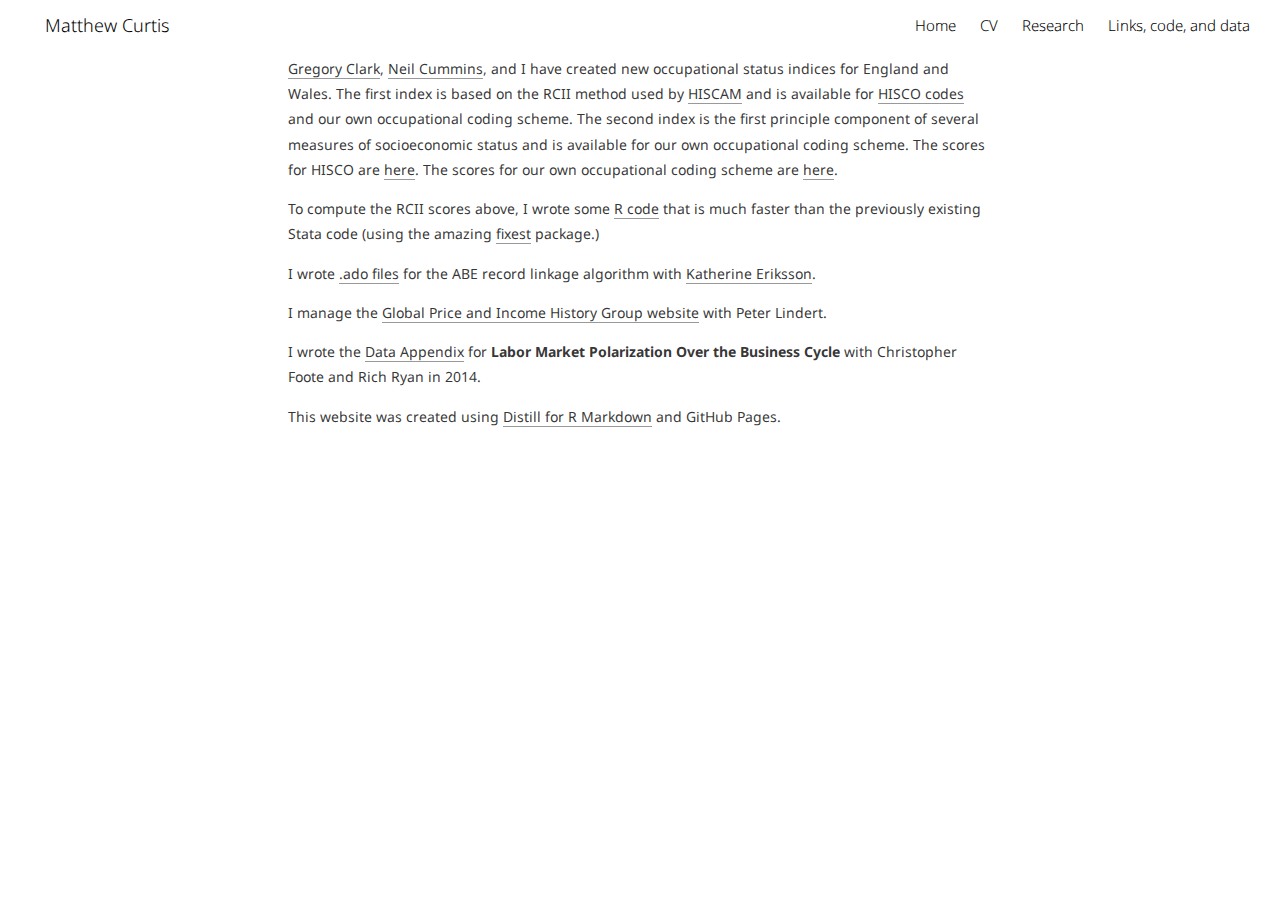
<file: docs/links.html>
<!DOCTYPE html>

<html xmlns="http://www.w3.org/1999/xhtml" lang="" xml:lang="">

<head>
  <meta charset="utf-8"/>
  <meta name="viewport" content="width=device-width, initial-scale=1"/>
  <meta http-equiv="X-UA-Compatible" content="IE=Edge,chrome=1"/>
  <meta name="generator" content="distill" />

  <style type="text/css">
  /* Hide doc at startup (prevent jankiness while JS renders/transforms) */
  body {
    visibility: hidden;
  }
  </style>

 <!--radix_placeholder_import_source-->
 <!--/radix_placeholder_import_source-->

<style type="text/css">code{white-space: pre;}</style>
<style type="text/css" data-origin="pandoc">
pre > code.sourceCode { white-space: pre; position: relative; }
pre > code.sourceCode > span { display: inline-block; line-height: 1.25; }
pre > code.sourceCode > span:empty { height: 1.2em; }
.sourceCode { overflow: visible; }
code.sourceCode > span { color: inherit; text-decoration: inherit; }
div.sourceCode { margin: 1em 0; }
pre.sourceCode { margin: 0; }
@media screen {
div.sourceCode { overflow: auto; }
}
@media print {
pre > code.sourceCode { white-space: pre-wrap; }
pre > code.sourceCode > span { text-indent: -5em; padding-left: 5em; }
}
pre.numberSource code
  { counter-reset: source-line 0; }
pre.numberSource code > span
  { position: relative; left: -4em; counter-increment: source-line; }
pre.numberSource code > span > a:first-child::before
  { content: counter(source-line);
    position: relative; left: -1em; text-align: right; vertical-align: baseline;
    border: none; display: inline-block;
    -webkit-touch-callout: none; -webkit-user-select: none;
    -khtml-user-select: none; -moz-user-select: none;
    -ms-user-select: none; user-select: none;
    padding: 0 4px; width: 4em;
    color: #aaaaaa;
  }
pre.numberSource { margin-left: 3em; border-left: 1px solid #aaaaaa;  padding-left: 4px; }
div.sourceCode
  { color: #00769e; background-color: #f1f3f5; }
@media screen {
pre > code.sourceCode > span > a:first-child::before { text-decoration: underline; }
}
code span { color: #00769e; } /* Normal */
code span.al { color: #ad0000; } /* Alert */
code span.an { color: #5e5e5e; } /* Annotation */
code span.at { color: #657422; } /* Attribute */
code span.bn { color: #ad0000; } /* BaseN */
code span.bu { } /* BuiltIn */
code span.cf { color: #00769e; } /* ControlFlow */
code span.ch { color: #20794d; } /* Char */
code span.cn { color: #8f5902; } /* Constant */
code span.co { color: #5e5e5e; } /* Comment */
code span.cv { color: #5e5e5e; font-style: italic; } /* CommentVar */
code span.do { color: #5e5e5e; font-style: italic; } /* Documentation */
code span.dt { color: #ad0000; } /* DataType */
code span.dv { color: #ad0000; } /* DecVal */
code span.er { color: #ad0000; } /* Error */
code span.ex { } /* Extension */
code span.fl { color: #ad0000; } /* Float */
code span.fu { color: #4758ab; } /* Function */
code span.im { } /* Import */
code span.in { color: #5e5e5e; } /* Information */
code span.kw { color: #00769e; } /* Keyword */
code span.op { color: #5e5e5e; } /* Operator */
code span.ot { color: #00769e; } /* Other */
code span.pp { color: #ad0000; } /* Preprocessor */
code span.sc { color: #5e5e5e; } /* SpecialChar */
code span.ss { color: #20794d; } /* SpecialString */
code span.st { color: #20794d; } /* String */
code span.va { color: #111111; } /* Variable */
code span.vs { color: #20794d; } /* VerbatimString */
code span.wa { color: #5e5e5e; font-style: italic; } /* Warning */
</style>


  <!--radix_placeholder_meta_tags-->
  <title>Matthew Curtis</title>




  <!--  https://developers.facebook.com/docs/sharing/webmasters#markup -->
  <meta property="og:title" content="Matthew Curtis"/>
  <meta property="og:type" content="article"/>
  <meta property="og:locale" content="en_US"/>
  <meta property="og:site_name" content="Matthew Curtis"/>

  <!--  https://dev.twitter.com/cards/types/summary -->
  <meta property="twitter:card" content="summary"/>
  <meta property="twitter:title" content="Matthew Curtis"/>

  <!--/radix_placeholder_meta_tags-->
  <!--radix_placeholder_rmarkdown_metadata-->

  <script type="text/json" id="radix-rmarkdown-metadata">
  {"type":"list","attributes":{"names":{"type":"character","attributes":{},"value":["title","description","site"]}},"value":[{"type":"character","attributes":{},"value":["Matthew Curtis"]},{"type":"NULL"},{"type":"character","attributes":{},"value":["distill::distill_website"]}]}
  </script>
  <!--/radix_placeholder_rmarkdown_metadata-->
  <!--radix_placeholder_navigation_in_header-->
  <meta name="distill:offset" content=""/>

  <script type="application/javascript">

    window.headroom_prevent_pin = false;

    window.document.addEventListener("DOMContentLoaded", function (event) {

      // initialize headroom for banner
      var header = $('header').get(0);
      var headerHeight = header.offsetHeight;
      var headroom = new Headroom(header, {
        tolerance: 5,
        onPin : function() {
          if (window.headroom_prevent_pin) {
            window.headroom_prevent_pin = false;
            headroom.unpin();
          }
        }
      });
      headroom.init();
      if(window.location.hash)
        headroom.unpin();
      $(header).addClass('headroom--transition');

      // offset scroll location for banner on hash change
      // (see: https://github.com/WickyNilliams/headroom.js/issues/38)
      window.addEventListener("hashchange", function(event) {
        window.scrollTo(0, window.pageYOffset - (headerHeight + 25));
      });

      // responsive menu
      $('.distill-site-header').each(function(i, val) {
        var topnav = $(this);
        var toggle = topnav.find('.nav-toggle');
        toggle.on('click', function() {
          topnav.toggleClass('responsive');
        });
      });

      // nav dropdowns
      $('.nav-dropbtn').click(function(e) {
        $(this).next('.nav-dropdown-content').toggleClass('nav-dropdown-active');
        $(this).parent().siblings('.nav-dropdown')
           .children('.nav-dropdown-content').removeClass('nav-dropdown-active');
      });
      $("body").click(function(e){
        $('.nav-dropdown-content').removeClass('nav-dropdown-active');
      });
      $(".nav-dropdown").click(function(e){
        e.stopPropagation();
      });
    });
  </script>

  <style type="text/css">

  /* Theme (user-documented overrideables for nav appearance) */

  .distill-site-nav {
    color: rgba(255, 255, 255, 0.8);
    background-color: #0F2E3D;
    font-size: 15px;
    font-weight: 300;
  }

  .distill-site-nav a {
    color: inherit;
    text-decoration: none;
  }

  .distill-site-nav a:hover {
    color: white;
  }

  @media print {
    .distill-site-nav {
      display: none;
    }
  }

  .distill-site-header {

  }

  .distill-site-footer {

  }


  /* Site Header */

  .distill-site-header {
    width: 100%;
    box-sizing: border-box;
    z-index: 3;
  }

  .distill-site-header .nav-left {
    display: inline-block;
    margin-left: 8px;
  }

  @media screen and (max-width: 768px) {
    .distill-site-header .nav-left {
      margin-left: 0;
    }
  }


  .distill-site-header .nav-right {
    float: right;
    margin-right: 8px;
  }

  .distill-site-header a,
  .distill-site-header .title {
    display: inline-block;
    text-align: center;
    padding: 14px 10px 14px 10px;
  }

  .distill-site-header .title {
    font-size: 18px;
    min-width: 150px;
  }

  .distill-site-header .logo {
    padding: 0;
  }

  .distill-site-header .logo img {
    display: none;
    max-height: 20px;
    width: auto;
    margin-bottom: -4px;
  }

  .distill-site-header .nav-image img {
    max-height: 18px;
    width: auto;
    display: inline-block;
    margin-bottom: -3px;
  }



  @media screen and (min-width: 1000px) {
    .distill-site-header .logo img {
      display: inline-block;
    }
    .distill-site-header .nav-left {
      margin-left: 20px;
    }
    .distill-site-header .nav-right {
      margin-right: 20px;
    }
    .distill-site-header .title {
      padding-left: 12px;
    }
  }


  .distill-site-header .nav-toggle {
    display: none;
  }

  .nav-dropdown {
    display: inline-block;
    position: relative;
  }

  .nav-dropdown .nav-dropbtn {
    border: none;
    outline: none;
    color: rgba(255, 255, 255, 0.8);
    padding: 16px 10px;
    background-color: transparent;
    font-family: inherit;
    font-size: inherit;
    font-weight: inherit;
    margin: 0;
    margin-top: 1px;
    z-index: 2;
  }

  .nav-dropdown-content {
    display: none;
    position: absolute;
    background-color: white;
    min-width: 200px;
    border: 1px solid rgba(0,0,0,0.15);
    border-radius: 4px;
    box-shadow: 0px 8px 16px 0px rgba(0,0,0,0.1);
    z-index: 1;
    margin-top: 2px;
    white-space: nowrap;
    padding-top: 4px;
    padding-bottom: 4px;
  }

  .nav-dropdown-content hr {
    margin-top: 4px;
    margin-bottom: 4px;
    border: none;
    border-bottom: 1px solid rgba(0, 0, 0, 0.1);
  }

  .nav-dropdown-active {
    display: block;
  }

  .nav-dropdown-content a, .nav-dropdown-content .nav-dropdown-header {
    color: black;
    padding: 6px 24px;
    text-decoration: none;
    display: block;
    text-align: left;
  }

  .nav-dropdown-content .nav-dropdown-header {
    display: block;
    padding: 5px 24px;
    padding-bottom: 0;
    text-transform: uppercase;
    font-size: 14px;
    color: #999999;
    white-space: nowrap;
  }

  .nav-dropdown:hover .nav-dropbtn {
    color: white;
  }

  .nav-dropdown-content a:hover {
    background-color: #ddd;
    color: black;
  }

  .nav-right .nav-dropdown-content {
    margin-left: -45%;
    right: 0;
  }

  @media screen and (max-width: 768px) {
    .distill-site-header a, .distill-site-header .nav-dropdown  {display: none;}
    .distill-site-header a.nav-toggle {
      float: right;
      display: block;
    }
    .distill-site-header .title {
      margin-left: 0;
    }
    .distill-site-header .nav-right {
      margin-right: 0;
    }
    .distill-site-header {
      overflow: hidden;
    }
    .nav-right .nav-dropdown-content {
      margin-left: 0;
    }
  }


  @media screen and (max-width: 768px) {
    .distill-site-header.responsive {position: relative; min-height: 500px; }
    .distill-site-header.responsive a.nav-toggle {
      position: absolute;
      right: 0;
      top: 0;
    }
    .distill-site-header.responsive a,
    .distill-site-header.responsive .nav-dropdown {
      display: block;
      text-align: left;
    }
    .distill-site-header.responsive .nav-left,
    .distill-site-header.responsive .nav-right {
      width: 100%;
    }
    .distill-site-header.responsive .nav-dropdown {float: none;}
    .distill-site-header.responsive .nav-dropdown-content {position: relative;}
    .distill-site-header.responsive .nav-dropdown .nav-dropbtn {
      display: block;
      width: 100%;
      text-align: left;
    }
  }

  /* Site Footer */

  .distill-site-footer {
    width: 100%;
    overflow: hidden;
    box-sizing: border-box;
    z-index: 3;
    margin-top: 30px;
    padding-top: 30px;
    padding-bottom: 30px;
    text-align: center;
  }

  /* Headroom */

  d-title {
    padding-top: 6rem;
  }

  @media print {
    d-title {
      padding-top: 4rem;
    }
  }

  .headroom {
    z-index: 1000;
    position: fixed;
    top: 0;
    left: 0;
    right: 0;
  }

  .headroom--transition {
    transition: all .4s ease-in-out;
  }

  .headroom--unpinned {
    top: -100px;
  }

  .headroom--pinned {
    top: 0;
  }

  /* adjust viewport for navbar height */
  /* helps vertically center bootstrap (non-distill) content */
  .min-vh-100 {
    min-height: calc(100vh - 100px) !important;
  }

  </style>

  <script src="site_libs/jquery-3.6.0/jquery-3.6.0.min.js"></script>
  <link href="site_libs/font-awesome-5.1.0/css/all.css" rel="stylesheet"/>
  <link href="site_libs/font-awesome-5.1.0/css/v4-shims.css" rel="stylesheet"/>
  <script src="site_libs/headroom-0.9.4/headroom.min.js"></script>
  <!--/radix_placeholder_navigation_in_header-->
  <!--radix_placeholder_distill-->

  <style type="text/css">

  body {
    background-color: white;
  }

  .pandoc-table {
    width: 100%;
  }

  .pandoc-table>caption {
    margin-bottom: 10px;
  }

  .pandoc-table th:not([align]) {
    text-align: left;
  }

  .pagedtable-footer {
    font-size: 15px;
  }

  d-byline .byline {
    grid-template-columns: 2fr 2fr;
  }

  d-byline .byline h3 {
    margin-block-start: 1.5em;
  }

  d-byline .byline .authors-affiliations h3 {
    margin-block-start: 0.5em;
  }

  .authors-affiliations .orcid-id {
    width: 16px;
    height:16px;
    margin-left: 4px;
    margin-right: 4px;
    vertical-align: middle;
    padding-bottom: 2px;
  }

  d-title .dt-tags {
    margin-top: 1em;
    grid-column: text;
  }

  .dt-tags .dt-tag {
    text-decoration: none;
    display: inline-block;
    color: rgba(0,0,0,0.6);
    padding: 0em 0.4em;
    margin-right: 0.5em;
    margin-bottom: 0.4em;
    font-size: 70%;
    border: 1px solid rgba(0,0,0,0.2);
    border-radius: 3px;
    text-transform: uppercase;
    font-weight: 500;
  }

  d-article table.gt_table td,
  d-article table.gt_table th {
    border-bottom: none;
    font-size: 100%;
  }

  .html-widget {
    margin-bottom: 2.0em;
  }

  .l-screen-inset {
    padding-right: 16px;
  }

  .l-screen .caption {
    margin-left: 10px;
  }

  .shaded {
    background: rgb(247, 247, 247);
    padding-top: 20px;
    padding-bottom: 20px;
    border-top: 1px solid rgba(0, 0, 0, 0.1);
    border-bottom: 1px solid rgba(0, 0, 0, 0.1);
  }

  .shaded .html-widget {
    margin-bottom: 0;
    border: 1px solid rgba(0, 0, 0, 0.1);
  }

  .shaded .shaded-content {
    background: white;
  }

  .text-output {
    margin-top: 0;
    line-height: 1.5em;
  }

  .hidden {
    display: none !important;
  }

  d-article {
    padding-top: 2.5rem;
    padding-bottom: 30px;
  }

  d-appendix {
    padding-top: 30px;
  }

  d-article>p>img {
    width: 100%;
  }

  d-article h2 {
    margin: 1rem 0 1.5rem 0;
  }

  d-article h3 {
    margin-top: 1.5rem;
  }

  d-article iframe {
    border: 1px solid rgba(0, 0, 0, 0.1);
    margin-bottom: 2.0em;
    width: 100%;
  }

  /* Tweak code blocks */

  d-article div.sourceCode code,
  d-article pre code {
    font-family: Consolas, Monaco, 'Andale Mono', 'Ubuntu Mono', monospace;
  }

  d-article pre,
  d-article div.sourceCode,
  d-article div.sourceCode pre {
    overflow: auto;
  }

  d-article div.sourceCode {
    background-color: white;
  }

  d-article div.sourceCode pre {
    padding-left: 10px;
    font-size: 12px;
    border-left: 2px solid rgba(0,0,0,0.1);
  }

  d-article pre {
    font-size: 12px;
    color: black;
    background: none;
    margin-top: 0;
    text-align: left;
    white-space: pre;
    word-spacing: normal;
    word-break: normal;
    word-wrap: normal;
    line-height: 1.5;

    -moz-tab-size: 4;
    -o-tab-size: 4;
    tab-size: 4;

    -webkit-hyphens: none;
    -moz-hyphens: none;
    -ms-hyphens: none;
    hyphens: none;
  }

  d-article pre a {
    border-bottom: none;
  }

  d-article pre a:hover {
    border-bottom: none;
    text-decoration: underline;
  }

  d-article details {
    grid-column: text;
    margin-bottom: 0.8em;
  }

  @media(min-width: 768px) {

  d-article pre,
  d-article div.sourceCode,
  d-article div.sourceCode pre {
    overflow: visible !important;
  }

  d-article div.sourceCode pre {
    padding-left: 18px;
    font-size: 14px;
  }

  d-article pre {
    font-size: 14px;
  }

  }

  figure img.external {
    background: white;
    border: 1px solid rgba(0, 0, 0, 0.1);
    box-shadow: 0 1px 8px rgba(0, 0, 0, 0.1);
    padding: 18px;
    box-sizing: border-box;
  }

  /* CSS for d-contents */

  .d-contents {
    grid-column: text;
    color: rgba(0,0,0,0.8);
    font-size: 0.9em;
    padding-bottom: 1em;
    margin-bottom: 1em;
    padding-bottom: 0.5em;
    margin-bottom: 1em;
    padding-left: 0.25em;
    justify-self: start;
  }

  @media(min-width: 1000px) {
    .d-contents.d-contents-float {
      height: 0;
      grid-column-start: 1;
      grid-column-end: 4;
      justify-self: center;
      padding-right: 3em;
      padding-left: 2em;
    }
  }

  .d-contents nav h3 {
    font-size: 18px;
    margin-top: 0;
    margin-bottom: 1em;
  }

  .d-contents li {
    list-style-type: none
  }

  .d-contents nav > ul {
    padding-left: 0;
  }

  .d-contents ul {
    padding-left: 1em
  }

  .d-contents nav ul li {
    margin-top: 0.6em;
    margin-bottom: 0.2em;
  }

  .d-contents nav a {
    font-size: 13px;
    border-bottom: none;
    text-decoration: none
    color: rgba(0, 0, 0, 0.8);
  }

  .d-contents nav a:hover {
    text-decoration: underline solid rgba(0, 0, 0, 0.6)
  }

  .d-contents nav > ul > li > a {
    font-weight: 600;
  }

  .d-contents nav > ul > li > ul {
    font-weight: inherit;
  }

  .d-contents nav > ul > li > ul > li {
    margin-top: 0.2em;
  }


  .d-contents nav ul {
    margin-top: 0;
    margin-bottom: 0.25em;
  }

  .d-article-with-toc h2:nth-child(2) {
    margin-top: 0;
  }


  /* Figure */

  .figure {
    position: relative;
    margin-bottom: 2.5em;
    margin-top: 1.5em;
  }

  .figure .caption {
    color: rgba(0, 0, 0, 0.6);
    font-size: 12px;
    line-height: 1.5em;
  }

  .figure img.external {
    background: white;
    border: 1px solid rgba(0, 0, 0, 0.1);
    box-shadow: 0 1px 8px rgba(0, 0, 0, 0.1);
    padding: 18px;
    box-sizing: border-box;
  }

  .figure .caption a {
    color: rgba(0, 0, 0, 0.6);
  }

  .figure .caption b,
  .figure .caption strong, {
    font-weight: 600;
    color: rgba(0, 0, 0, 1.0);
  }

  /* Citations */

  d-article .citation {
    color: inherit;
    cursor: inherit;
  }

  div.hanging-indent{
    margin-left: 1em; text-indent: -1em;
  }

  /* Citation hover box */

  .tippy-box[data-theme~=light-border] {
    background-color: rgba(250, 250, 250, 0.95);
  }

  .tippy-content > p {
    margin-bottom: 0;
    padding: 2px;
  }


  /* Tweak 1000px media break to show more text */

  @media(min-width: 1000px) {
    .base-grid,
    distill-header,
    d-title,
    d-abstract,
    d-article,
    d-appendix,
    distill-appendix,
    d-byline,
    d-footnote-list,
    d-citation-list,
    distill-footer {
      grid-template-columns: [screen-start] 1fr [page-start kicker-start] 80px [middle-start] 50px [text-start kicker-end] 65px 65px 65px 65px 65px 65px 65px 65px [text-end gutter-start] 65px [middle-end] 65px [page-end gutter-end] 1fr [screen-end];
      grid-column-gap: 16px;
    }

    .grid {
      grid-column-gap: 16px;
    }

    d-article {
      font-size: 1.06rem;
      line-height: 1.7em;
    }
    figure .caption, .figure .caption, figure figcaption {
      font-size: 13px;
    }
  }

  @media(min-width: 1180px) {
    .base-grid,
    distill-header,
    d-title,
    d-abstract,
    d-article,
    d-appendix,
    distill-appendix,
    d-byline,
    d-footnote-list,
    d-citation-list,
    distill-footer {
      grid-template-columns: [screen-start] 1fr [page-start kicker-start] 60px [middle-start] 60px [text-start kicker-end] 60px 60px 60px 60px 60px 60px 60px 60px [text-end gutter-start] 60px [middle-end] 60px [page-end gutter-end] 1fr [screen-end];
      grid-column-gap: 32px;
    }

    .grid {
      grid-column-gap: 32px;
    }
  }


  /* Get the citation styles for the appendix (not auto-injected on render since
     we do our own rendering of the citation appendix) */

  d-appendix .citation-appendix,
  .d-appendix .citation-appendix {
    font-size: 11px;
    line-height: 15px;
    border-left: 1px solid rgba(0, 0, 0, 0.1);
    padding-left: 18px;
    border: 1px solid rgba(0,0,0,0.1);
    background: rgba(0, 0, 0, 0.02);
    padding: 10px 18px;
    border-radius: 3px;
    color: rgba(150, 150, 150, 1);
    overflow: hidden;
    margin-top: -12px;
    white-space: pre-wrap;
    word-wrap: break-word;
  }

  /* Include appendix styles here so they can be overridden */

  d-appendix {
    contain: layout style;
    font-size: 0.8em;
    line-height: 1.7em;
    margin-top: 60px;
    margin-bottom: 0;
    border-top: 1px solid rgba(0, 0, 0, 0.1);
    color: rgba(0,0,0,0.5);
    padding-top: 60px;
    padding-bottom: 48px;
  }

  d-appendix h3 {
    grid-column: page-start / text-start;
    font-size: 15px;
    font-weight: 500;
    margin-top: 1em;
    margin-bottom: 0;
    color: rgba(0,0,0,0.65);
  }

  d-appendix h3 + * {
    margin-top: 1em;
  }

  d-appendix ol {
    padding: 0 0 0 15px;
  }

  @media (min-width: 768px) {
    d-appendix ol {
      padding: 0 0 0 30px;
      margin-left: -30px;
    }
  }

  d-appendix li {
    margin-bottom: 1em;
  }

  d-appendix a {
    color: rgba(0, 0, 0, 0.6);
  }

  d-appendix > * {
    grid-column: text;
  }

  d-appendix > d-footnote-list,
  d-appendix > d-citation-list,
  d-appendix > distill-appendix {
    grid-column: screen;
  }

  /* Include footnote styles here so they can be overridden */

  d-footnote-list {
    contain: layout style;
  }

  d-footnote-list > * {
    grid-column: text;
  }

  d-footnote-list a.footnote-backlink {
    color: rgba(0,0,0,0.3);
    padding-left: 0.5em;
  }



  /* Anchor.js */

  .anchorjs-link {
    /*transition: all .25s linear; */
    text-decoration: none;
    border-bottom: none;
  }
  *:hover > .anchorjs-link {
    margin-left: -1.125em !important;
    text-decoration: none;
    border-bottom: none;
  }

  /* Social footer */

  .social_footer {
    margin-top: 30px;
    margin-bottom: 0;
    color: rgba(0,0,0,0.67);
  }

  .disqus-comments {
    margin-right: 30px;
  }

  .disqus-comment-count {
    border-bottom: 1px solid rgba(0, 0, 0, 0.4);
    cursor: pointer;
  }

  #disqus_thread {
    margin-top: 30px;
  }

  .article-sharing a {
    border-bottom: none;
    margin-right: 8px;
  }

  .article-sharing a:hover {
    border-bottom: none;
  }

  .sidebar-section.subscribe {
    font-size: 12px;
    line-height: 1.6em;
  }

  .subscribe p {
    margin-bottom: 0.5em;
  }


  .article-footer .subscribe {
    font-size: 15px;
    margin-top: 45px;
  }


  .sidebar-section.custom {
    font-size: 12px;
    line-height: 1.6em;
  }

  .custom p {
    margin-bottom: 0.5em;
  }

  /* Styles for listing layout (hide title) */
  .layout-listing d-title, .layout-listing .d-title {
    display: none;
  }

  /* Styles for posts lists (not auto-injected) */


  .posts-with-sidebar {
    padding-left: 45px;
    padding-right: 45px;
  }

  .posts-list .description h2,
  .posts-list .description p {
    font-family: -apple-system, BlinkMacSystemFont, "Segoe UI", Roboto, Oxygen, Ubuntu, Cantarell, "Fira Sans", "Droid Sans", "Helvetica Neue", Arial, sans-serif;
  }

  .posts-list .description h2 {
    font-weight: 700;
    border-bottom: none;
    padding-bottom: 0;
  }

  .posts-list h2.post-tag {
    border-bottom: 1px solid rgba(0, 0, 0, 0.2);
    padding-bottom: 12px;
  }
  .posts-list {
    margin-top: 60px;
    margin-bottom: 24px;
  }

  .posts-list .post-preview {
    text-decoration: none;
    overflow: hidden;
    display: block;
    border-bottom: 1px solid rgba(0, 0, 0, 0.1);
    padding: 24px 0;
  }

  .post-preview-last {
    border-bottom: none !important;
  }

  .posts-list .posts-list-caption {
    grid-column: screen;
    font-weight: 400;
  }

  .posts-list .post-preview h2 {
    margin: 0 0 6px 0;
    line-height: 1.2em;
    font-style: normal;
    font-size: 24px;
  }

  .posts-list .post-preview p {
    margin: 0 0 12px 0;
    line-height: 1.4em;
    font-size: 16px;
  }

  .posts-list .post-preview .thumbnail {
    box-sizing: border-box;
    margin-bottom: 24px;
    position: relative;
    max-width: 500px;
  }
  .posts-list .post-preview img {
    width: 100%;
    display: block;
  }

  .posts-list .metadata {
    font-size: 12px;
    line-height: 1.4em;
    margin-bottom: 18px;
  }

  .posts-list .metadata > * {
    display: inline-block;
  }

  .posts-list .metadata .publishedDate {
    margin-right: 2em;
  }

  .posts-list .metadata .dt-authors {
    display: block;
    margin-top: 0.3em;
    margin-right: 2em;
  }

  .posts-list .dt-tags {
    display: block;
    line-height: 1em;
  }

  .posts-list .dt-tags .dt-tag {
    display: inline-block;
    color: rgba(0,0,0,0.6);
    padding: 0.3em 0.4em;
    margin-right: 0.2em;
    margin-bottom: 0.4em;
    font-size: 60%;
    border: 1px solid rgba(0,0,0,0.2);
    border-radius: 3px;
    text-transform: uppercase;
    font-weight: 500;
  }

  .posts-list img {
    opacity: 1;
  }

  .posts-list img[data-src] {
    opacity: 0;
  }

  .posts-more {
    clear: both;
  }


  .posts-sidebar {
    font-size: 16px;
  }

  .posts-sidebar h3 {
    font-size: 16px;
    margin-top: 0;
    margin-bottom: 0.5em;
    font-weight: 400;
    text-transform: uppercase;
  }

  .sidebar-section {
    margin-bottom: 30px;
  }

  .categories ul {
    list-style-type: none;
    margin: 0;
    padding: 0;
  }

  .categories li {
    color: rgba(0, 0, 0, 0.8);
    margin-bottom: 0;
  }

  .categories li>a {
    border-bottom: none;
  }

  .categories li>a:hover {
    border-bottom: 1px solid rgba(0, 0, 0, 0.4);
  }

  .categories .active {
    font-weight: 600;
  }

  .categories .category-count {
    color: rgba(0, 0, 0, 0.4);
  }


  @media(min-width: 768px) {
    .posts-list .post-preview h2 {
      font-size: 26px;
    }
    .posts-list .post-preview .thumbnail {
      float: right;
      width: 30%;
      margin-bottom: 0;
    }
    .posts-list .post-preview .description {
      float: left;
      width: 45%;
    }
    .posts-list .post-preview .metadata {
      float: left;
      width: 20%;
      margin-top: 8px;
    }
    .posts-list .post-preview p {
      margin: 0 0 12px 0;
      line-height: 1.5em;
      font-size: 16px;
    }
    .posts-with-sidebar .posts-list {
      float: left;
      width: 75%;
    }
    .posts-with-sidebar .posts-sidebar {
      float: right;
      width: 20%;
      margin-top: 60px;
      padding-top: 24px;
      padding-bottom: 24px;
    }
  }


  /* Improve display for browsers without grid (IE/Edge <= 15) */

  .downlevel {
    line-height: 1.6em;
    font-family: -apple-system, BlinkMacSystemFont, "Segoe UI", Roboto, Oxygen, Ubuntu, Cantarell, "Fira Sans", "Droid Sans", "Helvetica Neue", Arial, sans-serif;
    margin: 0;
  }

  .downlevel .d-title {
    padding-top: 6rem;
    padding-bottom: 1.5rem;
  }

  .downlevel .d-title h1 {
    font-size: 50px;
    font-weight: 700;
    line-height: 1.1em;
    margin: 0 0 0.5rem;
  }

  .downlevel .d-title p {
    font-weight: 300;
    font-size: 1.2rem;
    line-height: 1.55em;
    margin-top: 0;
  }

  .downlevel .d-byline {
    padding-top: 0.8em;
    padding-bottom: 0.8em;
    font-size: 0.8rem;
    line-height: 1.8em;
  }

  .downlevel .section-separator {
    border: none;
    border-top: 1px solid rgba(0, 0, 0, 0.1);
  }

  .downlevel .d-article {
    font-size: 1.06rem;
    line-height: 1.7em;
    padding-top: 1rem;
    padding-bottom: 2rem;
  }


  .downlevel .d-appendix {
    padding-left: 0;
    padding-right: 0;
    max-width: none;
    font-size: 0.8em;
    line-height: 1.7em;
    margin-bottom: 0;
    color: rgba(0,0,0,0.5);
    padding-top: 40px;
    padding-bottom: 48px;
  }

  .downlevel .footnotes ol {
    padding-left: 13px;
  }

  .downlevel .base-grid,
  .downlevel .distill-header,
  .downlevel .d-title,
  .downlevel .d-abstract,
  .downlevel .d-article,
  .downlevel .d-appendix,
  .downlevel .distill-appendix,
  .downlevel .d-byline,
  .downlevel .d-footnote-list,
  .downlevel .d-citation-list,
  .downlevel .distill-footer,
  .downlevel .appendix-bottom,
  .downlevel .posts-container {
    padding-left: 40px;
    padding-right: 40px;
  }

  @media(min-width: 768px) {
    .downlevel .base-grid,
    .downlevel .distill-header,
    .downlevel .d-title,
    .downlevel .d-abstract,
    .downlevel .d-article,
    .downlevel .d-appendix,
    .downlevel .distill-appendix,
    .downlevel .d-byline,
    .downlevel .d-footnote-list,
    .downlevel .d-citation-list,
    .downlevel .distill-footer,
    .downlevel .appendix-bottom,
    .downlevel .posts-container {
    padding-left: 150px;
    padding-right: 150px;
    max-width: 900px;
  }
  }

  .downlevel pre code {
    display: block;
    border-left: 2px solid rgba(0, 0, 0, .1);
    padding: 0 0 0 20px;
    font-size: 14px;
  }

  .downlevel code, .downlevel pre {
    color: black;
    background: none;
    font-family: Consolas, Monaco, 'Andale Mono', 'Ubuntu Mono', monospace;
    text-align: left;
    white-space: pre;
    word-spacing: normal;
    word-break: normal;
    word-wrap: normal;
    line-height: 1.5;

    -moz-tab-size: 4;
    -o-tab-size: 4;
    tab-size: 4;

    -webkit-hyphens: none;
    -moz-hyphens: none;
    -ms-hyphens: none;
    hyphens: none;
  }

  .downlevel .posts-list .post-preview {
    color: inherit;
  }



  </style>

  <script type="application/javascript">

  function is_downlevel_browser() {
    if (bowser.isUnsupportedBrowser({ msie: "12", msedge: "16"},
                                   window.navigator.userAgent)) {
      return true;
    } else {
      return window.load_distill_framework === undefined;
    }
  }

  // show body when load is complete
  function on_load_complete() {

    // add anchors
    if (window.anchors) {
      window.anchors.options.placement = 'left';
      window.anchors.add('d-article > h2, d-article > h3, d-article > h4, d-article > h5');
    }


    // set body to visible
    document.body.style.visibility = 'visible';

    // force redraw for leaflet widgets
    if (window.HTMLWidgets) {
      var maps = window.HTMLWidgets.findAll(".leaflet");
      $.each(maps, function(i, el) {
        var map = this.getMap();
        map.invalidateSize();
        map.eachLayer(function(layer) {
          if (layer instanceof L.TileLayer)
            layer.redraw();
        });
      });
    }

    // trigger 'shown' so htmlwidgets resize
    $('d-article').trigger('shown');
  }

  function init_distill() {

    init_common();

    // create front matter
    var front_matter = $('<d-front-matter></d-front-matter>');
    $('#distill-front-matter').wrap(front_matter);

    // create d-title
    $('.d-title').changeElementType('d-title');

    // create d-byline
    var byline = $('<d-byline></d-byline>');
    $('.d-byline').replaceWith(byline);

    // create d-article
    var article = $('<d-article></d-article>');
    $('.d-article').wrap(article).children().unwrap();

    // move posts container into article
    $('.posts-container').appendTo($('d-article'));

    // create d-appendix
    $('.d-appendix').changeElementType('d-appendix');

    // flag indicating that we have appendix items
    var appendix = $('.appendix-bottom').children('h3').length > 0;

    // replace footnotes with <d-footnote>
    $('.footnote-ref').each(function(i, val) {
      appendix = true;
      var href = $(this).attr('href');
      var id = href.replace('#', '');
      var fn = $('#' + id);
      var fn_p = $('#' + id + '>p');
      fn_p.find('.footnote-back').remove();
      var text = fn_p.html();
      var dtfn = $('<d-footnote></d-footnote>');
      dtfn.html(text);
      $(this).replaceWith(dtfn);
    });
    // remove footnotes
    $('.footnotes').remove();

    // move refs into #references-listing
    $('#references-listing').replaceWith($('#refs'));

    $('h1.appendix, h2.appendix').each(function(i, val) {
      $(this).changeElementType('h3');
    });
    $('h3.appendix').each(function(i, val) {
      var id = $(this).attr('id');
      $('.d-contents a[href="#' + id + '"]').parent().remove();
      appendix = true;
      $(this).nextUntil($('h1, h2, h3')).addBack().appendTo($('d-appendix'));
    });

    // show d-appendix if we have appendix content
    $("d-appendix").css('display', appendix ? 'grid' : 'none');

    // localize layout chunks to just output
    $('.layout-chunk').each(function(i, val) {

      // capture layout
      var layout = $(this).attr('data-layout');

      // apply layout to markdown level block elements
      var elements = $(this).children().not('details, div.sourceCode, pre, script');
      elements.each(function(i, el) {
        var layout_div = $('<div class="' + layout + '"></div>');
        if (layout_div.hasClass('shaded')) {
          var shaded_content = $('<div class="shaded-content"></div>');
          $(this).wrap(shaded_content);
          $(this).parent().wrap(layout_div);
        } else {
          $(this).wrap(layout_div);
        }
      });


      // unwrap the layout-chunk div
      $(this).children().unwrap();
    });

    // remove code block used to force  highlighting css
    $('.distill-force-highlighting-css').parent().remove();

    // remove empty line numbers inserted by pandoc when using a
    // custom syntax highlighting theme
    $('code.sourceCode a:empty').remove();

    // load distill framework
    load_distill_framework();

    // wait for window.distillRunlevel == 4 to do post processing
    function distill_post_process() {

      if (!window.distillRunlevel || window.distillRunlevel < 4)
        return;

      // hide author/affiliations entirely if we have no authors
      var front_matter = JSON.parse($("#distill-front-matter").html());
      var have_authors = front_matter.authors && front_matter.authors.length > 0;
      if (!have_authors)
        $('d-byline').addClass('hidden');

      // article with toc class
      $('.d-contents').parent().addClass('d-article-with-toc');

      // strip links that point to #
      $('.authors-affiliations').find('a[href="#"]').removeAttr('href');

      // add orcid ids
      $('.authors-affiliations').find('.author').each(function(i, el) {
        var orcid_id = front_matter.authors[i].orcidID;
        if (orcid_id) {
          var a = $('<a></a>');
          a.attr('href', 'https://orcid.org/' + orcid_id);
          var img = $('<img></img>');
          img.addClass('orcid-id');
          img.attr('alt', 'ORCID ID');
          img.attr('src','[data-uri]');
          a.append(img);
          $(this).append(a);
        }
      });

      // hide elements of author/affiliations grid that have no value
      function hide_byline_column(caption) {
        $('d-byline').find('h3:contains("' + caption + '")').parent().css('visibility', 'hidden');
      }

      // affiliations
      var have_affiliations = false;
      for (var i = 0; i<front_matter.authors.length; ++i) {
        var author = front_matter.authors[i];
        if (author.affiliation !== "&nbsp;") {
          have_affiliations = true;
          break;
        }
      }
      if (!have_affiliations)
        $('d-byline').find('h3:contains("Affiliations")').css('visibility', 'hidden');

      // published date
      if (!front_matter.publishedDate)
        hide_byline_column("Published");

      // document object identifier
      var doi = $('d-byline').find('h3:contains("DOI")');
      var doi_p = doi.next().empty();
      if (!front_matter.doi) {
        // if we have a citation and valid citationText then link to that
        if ($('#citation').length > 0 && front_matter.citationText) {
          doi.html('Citation');
          $('<a href="#citation"></a>')
            .text(front_matter.citationText)
            .appendTo(doi_p);
        } else {
          hide_byline_column("DOI");
        }
      } else {
        $('<a></a>')
           .attr('href', "https://doi.org/" + front_matter.doi)
           .html(front_matter.doi)
           .appendTo(doi_p);
      }

       // change plural form of authors/affiliations
      if (front_matter.authors.length === 1) {
        var grid = $('.authors-affiliations');
        grid.children('h3:contains("Authors")').text('Author');
        grid.children('h3:contains("Affiliations")').text('Affiliation');
      }

      // remove d-appendix and d-footnote-list local styles
      $('d-appendix > style:first-child').remove();
      $('d-footnote-list > style:first-child').remove();

      // move appendix-bottom entries to the bottom
      $('.appendix-bottom').appendTo('d-appendix').children().unwrap();
      $('.appendix-bottom').remove();

      // hoverable references
      $('span.citation[data-cites]').each(function() {
        const citeChild = $(this).children()[0]
        // Do not process if @xyz has been used without escaping and without bibliography activated
        // https://github.com/rstudio/distill/issues/466
        if (citeChild === undefined) return true

        if (citeChild.nodeName == "D-FOOTNOTE") {
          var fn = citeChild
          $(this).html(fn.shadowRoot.querySelector("sup"))
          $(this).id = fn.id
          fn.remove()
        }
        var refs = $(this).attr('data-cites').split(" ");
        var refHtml = refs.map(function(ref) {
          // Could use CSS.escape too here, we insure backward compatibility in navigator
          return "<p>" + $('div[id="ref-' + ref + '"]').html() + "</p>";
        }).join("\n");
        window.tippy(this, {
          allowHTML: true,
          content: refHtml,
          maxWidth: 500,
          interactive: true,
          interactiveBorder: 10,
          theme: 'light-border',
          placement: 'bottom-start'
        });
      });

      // fix footnotes in tables (#411)
      // replacing broken distill.pub feature
      $('table d-footnote').each(function() {
        // we replace internal showAtNode methode which is triggered when hovering a footnote
        this.hoverBox.showAtNode = function(node) {
          // ported from https://github.com/distillpub/template/pull/105/files
          calcOffset = function(elem) {
              let x = elem.offsetLeft;
              let y = elem.offsetTop;
              // Traverse upwards until an `absolute` element is found or `elem`
              // becomes null.
              while (elem = elem.offsetParent && elem.style.position != 'absolute') {
                  x += elem.offsetLeft;
                  y += elem.offsetTop;
              }

              return { left: x, top: y };
          }
          // https://developer.mozilla.org/en-US/docs/Web/API/HTMLElement/offsetTop
          const bbox = node.getBoundingClientRect();
          const offset = calcOffset(node);
          this.show([offset.left + bbox.width, offset.top + bbox.height]);
        }
      })

      // clear polling timer
      clearInterval(tid);

      // show body now that everything is ready
      on_load_complete();
    }

    var tid = setInterval(distill_post_process, 50);
    distill_post_process();

  }

  function init_downlevel() {

    init_common();

     // insert hr after d-title
    $('.d-title').after($('<hr class="section-separator"/>'));

    // check if we have authors
    var front_matter = JSON.parse($("#distill-front-matter").html());
    var have_authors = front_matter.authors && front_matter.authors.length > 0;

    // manage byline/border
    if (!have_authors)
      $('.d-byline').remove();
    $('.d-byline').after($('<hr class="section-separator"/>'));
    $('.d-byline a').remove();

    // remove toc
    $('.d-contents').remove();

    // move appendix elements
    $('h1.appendix, h2.appendix').each(function(i, val) {
      $(this).changeElementType('h3');
    });
    $('h3.appendix').each(function(i, val) {
      $(this).nextUntil($('h1, h2, h3')).addBack().appendTo($('.d-appendix'));
    });


    // inject headers into references and footnotes
    var refs_header = $('<h3></h3>');
    refs_header.text('References');
    $('#refs').prepend(refs_header);

    var footnotes_header = $('<h3></h3');
    footnotes_header.text('Footnotes');
    $('.footnotes').children('hr').first().replaceWith(footnotes_header);

    // move appendix-bottom entries to the bottom
    $('.appendix-bottom').appendTo('.d-appendix').children().unwrap();
    $('.appendix-bottom').remove();

    // remove appendix if it's empty
    if ($('.d-appendix').children().length === 0)
      $('.d-appendix').remove();

    // prepend separator above appendix
    $('.d-appendix').before($('<hr class="section-separator" style="clear: both"/>'));

    // trim code
    $('pre>code').each(function(i, val) {
      $(this).html($.trim($(this).html()));
    });

    // move posts-container right before article
    $('.posts-container').insertBefore($('.d-article'));

    $('body').addClass('downlevel');

    on_load_complete();
  }


  function init_common() {

    // jquery plugin to change element types
    (function($) {
      $.fn.changeElementType = function(newType) {
        var attrs = {};

        $.each(this[0].attributes, function(idx, attr) {
          attrs[attr.nodeName] = attr.nodeValue;
        });

        this.replaceWith(function() {
          return $("<" + newType + "/>", attrs).append($(this).contents());
        });
      };
    })(jQuery);

    // prevent underline for linked images
    $('a > img').parent().css({'border-bottom' : 'none'});

    // mark non-body figures created by knitr chunks as 100% width
    $('.layout-chunk').each(function(i, val) {
      var figures = $(this).find('img, .html-widget');
      // ignore leaflet img layers (#106)
      figures = figures.filter(':not(img[class*="leaflet"])')
      if ($(this).attr('data-layout') !== "l-body") {
        figures.css('width', '100%');
      } else {
        figures.css('max-width', '100%');
        figures.filter("[width]").each(function(i, val) {
          var fig = $(this);
          fig.css('width', fig.attr('width') + 'px');
        });

      }
    });

    // auto-append index.html to post-preview links in file: protocol
    // and in rstudio ide preview
    $('.post-preview').each(function(i, val) {
      if (window.location.protocol === "file:")
        $(this).attr('href', $(this).attr('href') + "index.html");
    });

    // get rid of index.html references in header
    if (window.location.protocol !== "file:") {
      $('.distill-site-header a[href]').each(function(i,val) {
        $(this).attr('href', $(this).attr('href').replace(/^index[.]html/, "./"));
      });
    }

    // add class to pandoc style tables
    $('tr.header').parent('thead').parent('table').addClass('pandoc-table');
    $('.kable-table').children('table').addClass('pandoc-table');

    // add figcaption style to table captions
    $('caption').parent('table').addClass("figcaption");

    // initialize posts list
    if (window.init_posts_list)
      window.init_posts_list();

    // implmement disqus comment link
    $('.disqus-comment-count').click(function() {
      window.headroom_prevent_pin = true;
      $('#disqus_thread').toggleClass('hidden');
      if (!$('#disqus_thread').hasClass('hidden')) {
        var offset = $(this).offset();
        $(window).resize();
        $('html, body').animate({
          scrollTop: offset.top - 35
        });
      }
    });
  }

  document.addEventListener('DOMContentLoaded', function() {
    if (is_downlevel_browser())
      init_downlevel();
    else
      window.addEventListener('WebComponentsReady', init_distill);
  });

  </script>

  <style type="text/css">
  /* base variables */

  /* Edit the CSS properties in this file to create a custom
     Distill theme. Only edit values in the right column
     for each row; values shown are the CSS defaults.
     To return any property to the default,
     you may set its value to: unset
     All rows must end with a semi-colon.                      */

  /* Optional: embed custom fonts here with `@import`          */
  /* This must remain at the top of this file.                 */



  html {
    /*-- Main font sizes --*/
    --title-size:      50px;
    --body-size:       1.06rem;
    --code-size:       14px;
    --aside-size:      12px;
    --fig-cap-size:    13px;
    /*-- Main font colors --*/
    --title-color:     #000000;
    --header-color:    rgba(0, 0, 0, 0.8);
    --body-color:      rgba(0, 0, 0, 0.8);
    --aside-color:     rgba(0, 0, 0, 0.6);
    --fig-cap-color:   rgba(0, 0, 0, 0.6);
    /*-- Specify custom fonts ~~~ must be imported above   --*/
    --heading-font:    sans-serif;
    --mono-font:       monospace;
    --body-font:       sans-serif;
    --navbar-font:     sans-serif;  /* websites + blogs only */
  }

  /*-- ARTICLE METADATA --*/
  d-byline {
    --heading-size:    0.6rem;
    --heading-color:   rgba(0, 0, 0, 0.5);
    --body-size:       0.8rem;
    --body-color:      rgba(0, 0, 0, 0.8);
  }

  /*-- ARTICLE TABLE OF CONTENTS --*/
  .d-contents {
    --heading-size:    18px;
    --contents-size:   13px;
  }

  /*-- ARTICLE APPENDIX --*/
  d-appendix {
    --heading-size:    15px;
    --heading-color:   rgba(0, 0, 0, 0.65);
    --text-size:       0.8em;
    --text-color:      rgba(0, 0, 0, 0.5);
  }

  /*-- WEBSITE HEADER + FOOTER --*/
  /* These properties only apply to Distill sites and blogs  */

  .distill-site-header {
    --title-size:       18px;
    --text-color:       rgba(255, 255, 255, 0.8);
    --text-size:        15px;
    --hover-color:      white;
    --bkgd-color:       #0F2E3D;
  }

  .distill-site-footer {
    --text-color:       rgba(255, 255, 255, 0.8);
    --text-size:        15px;
    --hover-color:      white;
    --bkgd-color:       #0F2E3D;
  }

  /*-- Additional custom styles --*/
  /* Add any additional CSS rules below                      */
  </style>
  <style type="text/css">
  /* base variables */

  /* Edit the CSS properties in this file to create a custom
     Distill theme. Only edit values in the right column
     for each row; values shown are the CSS defaults.
     To return any property to the default,
     you may set its value to: unset
     All rows must end with a semi-colon.                      */

  /* Optional: embed custom fonts here with `@import`          */
  /* This must remain at the top of this file.                 */


  @import url('https://fonts.googleapis.com/css?family=Noto+Sans');
  html {
    /*-- Main font sizes --*/
    /*--title-size:      50px;
    --body-size:       12px;
    --code-size:       12px;
    --aside-size:      12px;
    --fig-cap-size:    12px;*/
    /*-- Main font colors --*/
    --title-color:     black;
    --header-color:    black;
    --body-color:      black;
    --aside-color:     black;
    --fig-cap-color:   black;
    /*-- Specify custom fonts ~~~ must be imported above   --*/
    --heading-font:   "Noto Sans", sans-serif;
    --mono-font:      "Noto Sans", sans-serif;
    --body-font:      "Noto Sans", sans-serif;
    --navbar-font:    "Noto Sans", sans-serif;  /* websites + blogs only */
  }
  d-title {
      display: none;
  }
  /*-- ARTICLE METADATA --*/
  d-byline {
    /*
    --heading-size:    0.6rem;
    --heading-color:   white;
    --body-size:       0.8rem;
    --body-color:      white; */
     display: none;
  }

  /*-- ARTICLE TABLE OF CONTENTS --*/
  .d-contents { /*  --heading-size:    18px;
    --contents-size:   15px; */
      display: none;
  }

  /*-- ARTICLE APPENDIX --*/
  d-appendix {
    /*
    --heading-size:    15px;
    --heading-color:   white;
    --text-size:       0.8em;
    --text-color:      black; */
      display: none;
  }

  /*-- WEBSITE HEADER + FOOTER --*/
  /* These properties only apply to Distill sites and blogs  */

  .distill-site-header {
    --title-size:       18px;
    --text-color:       black;   
    --text-size:        15px;
    --hover-color:      black;
    --bkgd-color:       white;
  }


  .distill-site-footer {
    --text-color:       black;
    --text-size:        15px;
    --hover-color:      black;
    --bkgd-color:       white;
      border-bottom: 0;
         display: none;
  }

  /*-- Additional custom styles --*/
  /* Add any additional CSS rules below                      */

  /* Use specific font in the body of the text */
  html, body, p {
      font-weight: 400;
      font-size: 14px;
  }

  $grid-gutter-width: 15px !default;
  </style>
  <style type="text/css">
  /* base style */

  /* FONT FAMILIES */

  :root {
    --heading-default: -apple-system, BlinkMacSystemFont, "Segoe UI", Roboto, Oxygen, Ubuntu, Cantarell, "Fira Sans", "Droid Sans", "Helvetica Neue", Arial, sans-serif;
    --mono-default: Consolas, Monaco, 'Andale Mono', 'Ubuntu Mono', monospace;
    --body-default: -apple-system, BlinkMacSystemFont, "Segoe UI", Roboto, Oxygen, Ubuntu, Cantarell, "Fira Sans", "Droid Sans", "Helvetica Neue", Arial, sans-serif;
  }

  body,
  .posts-list .post-preview p,
  .posts-list .description p {
    font-family: var(--body-font), var(--body-default);
  }

  h1, h2, h3, h4, h5, h6,
  .posts-list .post-preview h2,
  .posts-list .description h2 {
    font-family: var(--heading-font), var(--heading-default);
  }

  d-article div.sourceCode code,
  d-article pre code {
    font-family: var(--mono-font), var(--mono-default);
  }


  /*-- TITLE --*/
  d-title h1,
  .posts-list > h1 {
    color: var(--title-color, black);
  }

  d-title h1 {
    font-size: var(--title-size, 50px);
  }

  /*-- HEADERS --*/
  d-article h1,
  d-article h2,
  d-article h3,
  d-article h4,
  d-article h5,
  d-article h6 {
    color: var(--header-color, rgba(0, 0, 0, 0.8));
  }

  /*-- BODY --*/
  d-article > p,  /* only text inside of <p> tags */
  d-article > ul, /* lists */
  d-article > ol {
    color: var(--body-color, rgba(0, 0, 0, 0.8));
    font-size: var(--body-size, 1.06rem);
  }


  /*-- CODE --*/
  d-article div.sourceCode code,
  d-article pre code {
    font-size: var(--code-size, 14px);
  }

  /*-- ASIDE --*/
  d-article aside {
    font-size: var(--aside-size, 12px);
    color: var(--aside-color, rgba(0, 0, 0, 0.6));
  }

  /*-- FIGURE CAPTIONS --*/
  figure .caption,
  figure figcaption,
  .figure .caption {
    font-size: var(--fig-cap-size, 13px);
    color: var(--fig-cap-color, rgba(0, 0, 0, 0.6));
  }

  /*-- METADATA --*/
  d-byline h3 {
    font-size: var(--heading-size, 0.6rem);
    color: var(--heading-color, rgba(0, 0, 0, 0.5));
  }

  d-byline {
    font-size: var(--body-size, 0.8rem);
    color: var(--body-color, rgba(0, 0, 0, 0.8));
  }

  d-byline a,
  d-article d-byline a {
    color: var(--body-color, rgba(0, 0, 0, 0.8));
  }

  /*-- TABLE OF CONTENTS --*/
  .d-contents nav h3 {
    font-size: var(--heading-size, 18px);
  }

  .d-contents nav a {
    font-size: var(--contents-size, 13px);
  }

  /*-- APPENDIX --*/
  d-appendix h3 {
    font-size: var(--heading-size, 15px);
    color: var(--heading-color, rgba(0, 0, 0, 0.65));
  }

  d-appendix {
    font-size: var(--text-size, 0.8em);
    color: var(--text-color, rgba(0, 0, 0, 0.5));
  }

  d-appendix d-footnote-list a.footnote-backlink {
    color: var(--text-color, rgba(0, 0, 0, 0.5));
  }

  /*-- WEBSITE HEADER + FOOTER --*/
  .distill-site-header .title {
    font-size: var(--title-size, 18px);
    font-family: var(--navbar-font), var(--heading-default);
  }

  .distill-site-header a,
  .nav-dropdown .nav-dropbtn {
    font-family: var(--navbar-font), var(--heading-default);
  }

  .nav-dropdown .nav-dropbtn {
    color: var(--text-color, rgba(255, 255, 255, 0.8));
    font-size: var(--text-size, 15px);
  }

  .distill-site-header a:hover,
  .nav-dropdown:hover .nav-dropbtn {
    color: var(--hover-color, white);
  }

  .distill-site-header {
    font-size: var(--text-size, 15px);
    color: var(--text-color, rgba(255, 255, 255, 0.8));
    background-color: var(--bkgd-color, #0F2E3D);
  }

  .distill-site-footer {
    font-size: var(--text-size, 15px);
    color: var(--text-color, rgba(255, 255, 255, 0.8));
    background-color: var(--bkgd-color, #0F2E3D);
  }

  .distill-site-footer a:hover {
    color: var(--hover-color, white);
  }</style>
  <!--/radix_placeholder_distill-->
  <script src="site_libs/header-attrs-2.17/header-attrs.js"></script>
  <script src="site_libs/popper-2.6.0/popper.min.js"></script>
  <link href="site_libs/tippy-6.2.7/tippy.css" rel="stylesheet" />
  <link href="site_libs/tippy-6.2.7/tippy-light-border.css" rel="stylesheet" />
  <script src="site_libs/tippy-6.2.7/tippy.umd.min.js"></script>
  <script src="site_libs/anchor-4.2.2/anchor.min.js"></script>
  <script src="site_libs/bowser-1.9.3/bowser.min.js"></script>
  <script src="site_libs/webcomponents-2.0.0/webcomponents.js"></script>
  <script src="site_libs/distill-2.2.21/template.v2.js"></script>
  <!--radix_placeholder_site_in_header-->
  <!--/radix_placeholder_site_in_header-->


</head>

<body>

<!--radix_placeholder_front_matter-->

<script id="distill-front-matter" type="text/json">
{"title":"Matthew Curtis","authors":[]}
</script>

<!--/radix_placeholder_front_matter-->
<!--radix_placeholder_navigation_before_body-->
<header class="header header--fixed" role="banner">
<nav class="distill-site-nav distill-site-header">
<div class="nav-left">
<a href="index.html" class="title">Matthew Curtis</a>
</div>
<div class="nav-right">
<a href="index.html">Home</a>
<a href="./pdfs/cv-matt-curtis.pdf">CV</a>
<a href="research.html">Research</a>
<a href="links.html">Links, code, and data</a>
<a href="javascript:void(0);" class="nav-toggle">&#9776;</a>
</div>
</nav>
</header>
<!--/radix_placeholder_navigation_before_body-->
<!--radix_placeholder_site_before_body-->
<!--/radix_placeholder_site_before_body-->

<div class="d-title">
<h1>Matthew Curtis</h1>
<!--radix_placeholder_categories-->
<!--/radix_placeholder_categories-->

</div>


<div class="d-article">
<div class="layout-chunk" data-layout="l-body">
<style type="text/css">

d-content {
  display: none;
}
d-appendix {
  display: none;
}
</style>
</div>
<pre><code></code></pre>
<div>
<p><a href="http://faculty.econ.ucdavis.edu/faculty/gclark/">Gregory Clark</a>, <a href="http://neilcummins.com/">Neil Cummins</a>, and I have created new occupational status indices for England and Wales. The first index is based on the RCII method used by <a href="http://www.camsis.stir.ac.uk/hiscam/">HISCAM</a> and is available for <a href="https://historyofwork.iisg.nl/">HISCO codes</a> and our own occupational coding scheme. The second index is the first principle component of several measures of socioeconomic status and is available for our own occupational coding scheme. The scores for HISCO are <a href="http://neilcummins.com/hisco-rcii-scores.csv">here</a>. The scores for our own occupational coding scheme are <a href="http://neilcummins.com/AppendixA2.csv">here</a>.</p>
<p>To compute the RCII scores above, I wrote some <a href="./code/rc2.zip">R code</a> that is much faster than the previously existing Stata code (using the amazing <a href="https://lrberge.github.io/fixest/">fixest</a> package.)</p>
<p>I wrote <a href="https://drive.google.com/file/d/1y12GQm-fjpBJbbMS6dDPGB2s9B7VkrLw/view">.ado files</a> for the ABE record linkage algorithm with <a href="http://kaeriksson.ucdavis.edu/">Katherine Eriksson</a>.</p>
<p>I manage the <a href="https://gpih.ucdavis.edu/">Global Price and Income History Group website</a> with Peter Lindert.</p>
<p>I wrote the <a href="https://data.nber.org/data-appendix/c13427/appendix.pdf">Data Appendix</a> for <strong>Labor Market Polarization Over the Business Cycle</strong> with Christopher Foote and Rich Ryan in 2014.</p>
<p>This website was created using <a href="https://rstudio.github.io/distill/">Distill for R Markdown</a> and GitHub Pages.</p>
</div>
<div class="sourceCode" id="cb2"><pre class="sourceCode r distill-force-highlighting-css"><code class="sourceCode r"></code></pre></div>
<!--radix_placeholder_article_footer-->
<!--/radix_placeholder_article_footer-->
</div>

<div class="d-appendix">
</div>


<!--radix_placeholder_site_after_body-->
<!--/radix_placeholder_site_after_body-->
<!--radix_placeholder_appendices-->
<div class="appendix-bottom"></div>
<!--/radix_placeholder_appendices-->
<!--radix_placeholder_navigation_after_body-->
<!--/radix_placeholder_navigation_after_body-->

</body>

</html>
</file>
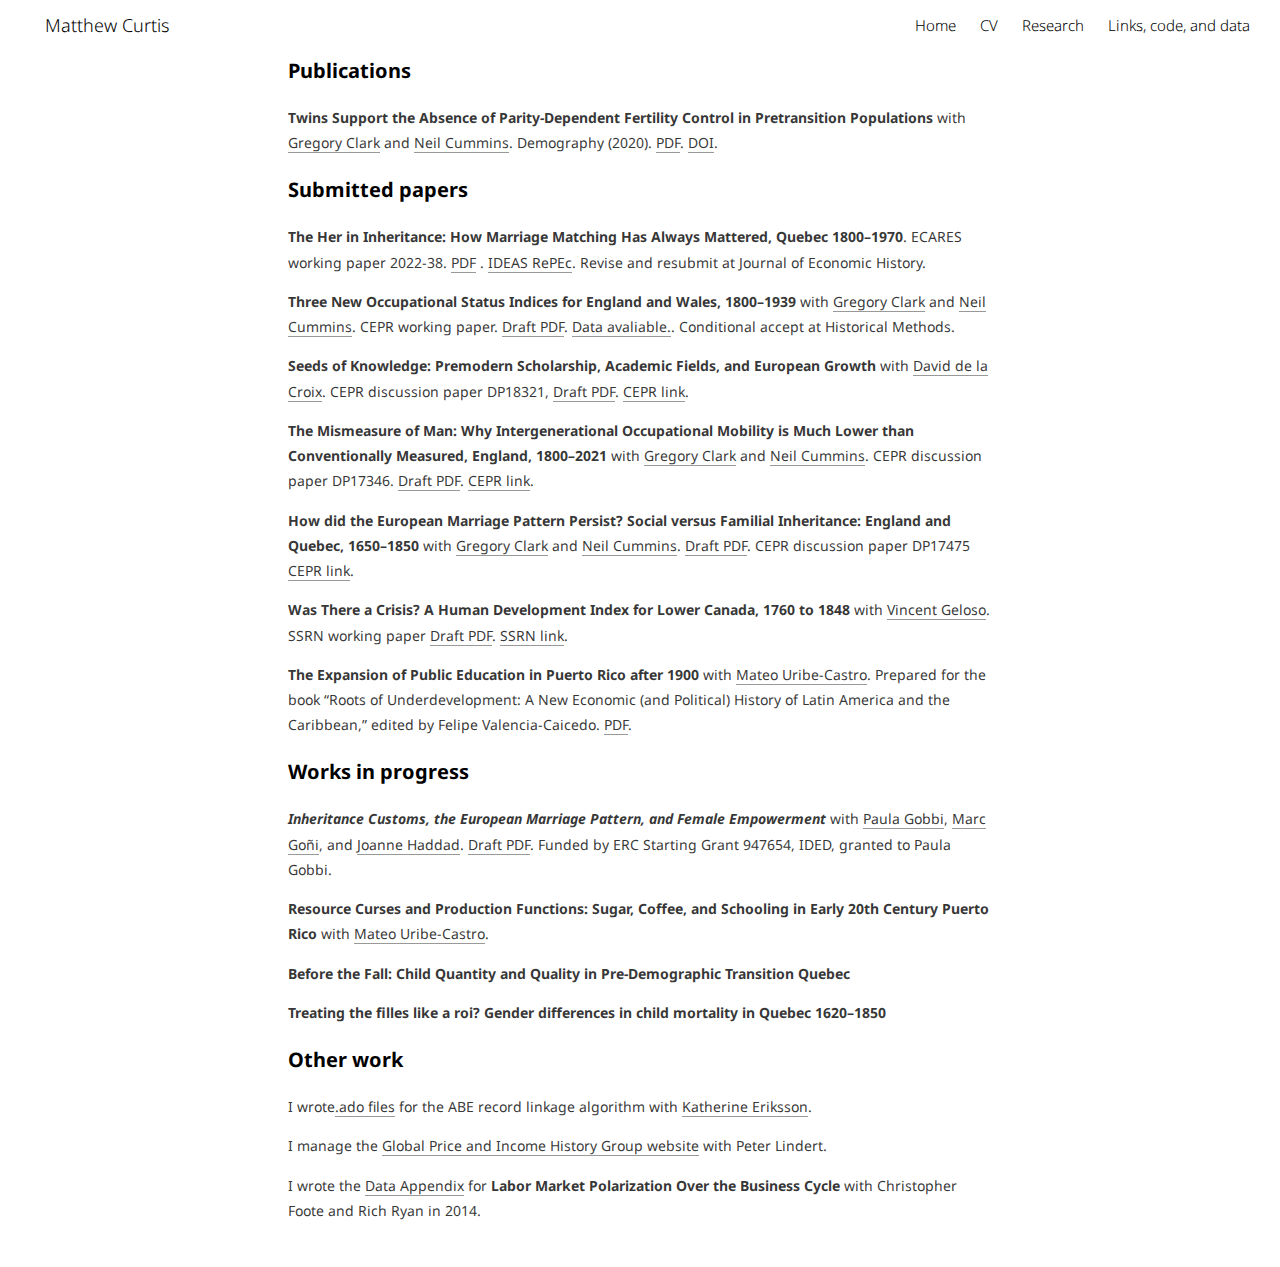
<file: docs/research.html>
<!DOCTYPE html>

<html xmlns="http://www.w3.org/1999/xhtml" lang="" xml:lang="">

<head>
  <meta charset="utf-8"/>
  <meta name="viewport" content="width=device-width, initial-scale=1"/>
  <meta http-equiv="X-UA-Compatible" content="IE=Edge,chrome=1"/>
  <meta name="generator" content="distill" />

  <style type="text/css">
  /* Hide doc at startup (prevent jankiness while JS renders/transforms) */
  body {
    visibility: hidden;
  }
  </style>

 <!--radix_placeholder_import_source-->
 <!--/radix_placeholder_import_source-->

<style type="text/css">code{white-space: pre;}</style>
<style type="text/css" data-origin="pandoc">
pre > code.sourceCode { white-space: pre; position: relative; }
pre > code.sourceCode > span { display: inline-block; line-height: 1.25; }
pre > code.sourceCode > span:empty { height: 1.2em; }
.sourceCode { overflow: visible; }
code.sourceCode > span { color: inherit; text-decoration: inherit; }
div.sourceCode { margin: 1em 0; }
pre.sourceCode { margin: 0; }
@media screen {
div.sourceCode { overflow: auto; }
}
@media print {
pre > code.sourceCode { white-space: pre-wrap; }
pre > code.sourceCode > span { text-indent: -5em; padding-left: 5em; }
}
pre.numberSource code
  { counter-reset: source-line 0; }
pre.numberSource code > span
  { position: relative; left: -4em; counter-increment: source-line; }
pre.numberSource code > span > a:first-child::before
  { content: counter(source-line);
    position: relative; left: -1em; text-align: right; vertical-align: baseline;
    border: none; display: inline-block;
    -webkit-touch-callout: none; -webkit-user-select: none;
    -khtml-user-select: none; -moz-user-select: none;
    -ms-user-select: none; user-select: none;
    padding: 0 4px; width: 4em;
    color: #aaaaaa;
  }
pre.numberSource { margin-left: 3em; border-left: 1px solid #aaaaaa;  padding-left: 4px; }
div.sourceCode
  { color: #00769e; background-color: #f1f3f5; }
@media screen {
pre > code.sourceCode > span > a:first-child::before { text-decoration: underline; }
}
code span { color: #00769e; } /* Normal */
code span.al { color: #ad0000; } /* Alert */
code span.an { color: #5e5e5e; } /* Annotation */
code span.at { color: #657422; } /* Attribute */
code span.bn { color: #ad0000; } /* BaseN */
code span.bu { } /* BuiltIn */
code span.cf { color: #00769e; } /* ControlFlow */
code span.ch { color: #20794d; } /* Char */
code span.cn { color: #8f5902; } /* Constant */
code span.co { color: #5e5e5e; } /* Comment */
code span.cv { color: #5e5e5e; font-style: italic; } /* CommentVar */
code span.do { color: #5e5e5e; font-style: italic; } /* Documentation */
code span.dt { color: #ad0000; } /* DataType */
code span.dv { color: #ad0000; } /* DecVal */
code span.er { color: #ad0000; } /* Error */
code span.ex { } /* Extension */
code span.fl { color: #ad0000; } /* Float */
code span.fu { color: #4758ab; } /* Function */
code span.im { } /* Import */
code span.in { color: #5e5e5e; } /* Information */
code span.kw { color: #00769e; } /* Keyword */
code span.op { color: #5e5e5e; } /* Operator */
code span.ot { color: #00769e; } /* Other */
code span.pp { color: #ad0000; } /* Preprocessor */
code span.sc { color: #5e5e5e; } /* SpecialChar */
code span.ss { color: #20794d; } /* SpecialString */
code span.st { color: #20794d; } /* String */
code span.va { color: #111111; } /* Variable */
code span.vs { color: #20794d; } /* VerbatimString */
code span.wa { color: #5e5e5e; font-style: italic; } /* Warning */
</style>


  <!--radix_placeholder_meta_tags-->
  <title>Matthew Curtis</title>




  <!--  https://developers.facebook.com/docs/sharing/webmasters#markup -->
  <meta property="og:title" content="Matthew Curtis"/>
  <meta property="og:type" content="article"/>
  <meta property="og:locale" content="en_US"/>
  <meta property="og:site_name" content="Matthew Curtis"/>

  <!--  https://dev.twitter.com/cards/types/summary -->
  <meta property="twitter:card" content="summary"/>
  <meta property="twitter:title" content="Matthew Curtis"/>

  <!--/radix_placeholder_meta_tags-->
  <!--radix_placeholder_rmarkdown_metadata-->

  <script type="text/json" id="radix-rmarkdown-metadata">
  {"type":"list","attributes":{"names":{"type":"character","attributes":{},"value":["title","description","site"]}},"value":[{"type":"character","attributes":{},"value":["Matthew Curtis"]},{"type":"NULL"},{"type":"character","attributes":{},"value":["distill::distill_website"]}]}
  </script>
  <!--/radix_placeholder_rmarkdown_metadata-->
  <!--radix_placeholder_navigation_in_header-->
  <meta name="distill:offset" content=""/>

  <script type="application/javascript">

    window.headroom_prevent_pin = false;

    window.document.addEventListener("DOMContentLoaded", function (event) {

      // initialize headroom for banner
      var header = $('header').get(0);
      var headerHeight = header.offsetHeight;
      var headroom = new Headroom(header, {
        tolerance: 5,
        onPin : function() {
          if (window.headroom_prevent_pin) {
            window.headroom_prevent_pin = false;
            headroom.unpin();
          }
        }
      });
      headroom.init();
      if(window.location.hash)
        headroom.unpin();
      $(header).addClass('headroom--transition');

      // offset scroll location for banner on hash change
      // (see: https://github.com/WickyNilliams/headroom.js/issues/38)
      window.addEventListener("hashchange", function(event) {
        window.scrollTo(0, window.pageYOffset - (headerHeight + 25));
      });

      // responsive menu
      $('.distill-site-header').each(function(i, val) {
        var topnav = $(this);
        var toggle = topnav.find('.nav-toggle');
        toggle.on('click', function() {
          topnav.toggleClass('responsive');
        });
      });

      // nav dropdowns
      $('.nav-dropbtn').click(function(e) {
        $(this).next('.nav-dropdown-content').toggleClass('nav-dropdown-active');
        $(this).parent().siblings('.nav-dropdown')
           .children('.nav-dropdown-content').removeClass('nav-dropdown-active');
      });
      $("body").click(function(e){
        $('.nav-dropdown-content').removeClass('nav-dropdown-active');
      });
      $(".nav-dropdown").click(function(e){
        e.stopPropagation();
      });
    });
  </script>

  <style type="text/css">

  /* Theme (user-documented overrideables for nav appearance) */

  .distill-site-nav {
    color: rgba(255, 255, 255, 0.8);
    background-color: #0F2E3D;
    font-size: 15px;
    font-weight: 300;
  }

  .distill-site-nav a {
    color: inherit;
    text-decoration: none;
  }

  .distill-site-nav a:hover {
    color: white;
  }

  @media print {
    .distill-site-nav {
      display: none;
    }
  }

  .distill-site-header {

  }

  .distill-site-footer {

  }


  /* Site Header */

  .distill-site-header {
    width: 100%;
    box-sizing: border-box;
    z-index: 3;
  }

  .distill-site-header .nav-left {
    display: inline-block;
    margin-left: 8px;
  }

  @media screen and (max-width: 768px) {
    .distill-site-header .nav-left {
      margin-left: 0;
    }
  }


  .distill-site-header .nav-right {
    float: right;
    margin-right: 8px;
  }

  .distill-site-header a,
  .distill-site-header .title {
    display: inline-block;
    text-align: center;
    padding: 14px 10px 14px 10px;
  }

  .distill-site-header .title {
    font-size: 18px;
    min-width: 150px;
  }

  .distill-site-header .logo {
    padding: 0;
  }

  .distill-site-header .logo img {
    display: none;
    max-height: 20px;
    width: auto;
    margin-bottom: -4px;
  }

  .distill-site-header .nav-image img {
    max-height: 18px;
    width: auto;
    display: inline-block;
    margin-bottom: -3px;
  }



  @media screen and (min-width: 1000px) {
    .distill-site-header .logo img {
      display: inline-block;
    }
    .distill-site-header .nav-left {
      margin-left: 20px;
    }
    .distill-site-header .nav-right {
      margin-right: 20px;
    }
    .distill-site-header .title {
      padding-left: 12px;
    }
  }


  .distill-site-header .nav-toggle {
    display: none;
  }

  .nav-dropdown {
    display: inline-block;
    position: relative;
  }

  .nav-dropdown .nav-dropbtn {
    border: none;
    outline: none;
    color: rgba(255, 255, 255, 0.8);
    padding: 16px 10px;
    background-color: transparent;
    font-family: inherit;
    font-size: inherit;
    font-weight: inherit;
    margin: 0;
    margin-top: 1px;
    z-index: 2;
  }

  .nav-dropdown-content {
    display: none;
    position: absolute;
    background-color: white;
    min-width: 200px;
    border: 1px solid rgba(0,0,0,0.15);
    border-radius: 4px;
    box-shadow: 0px 8px 16px 0px rgba(0,0,0,0.1);
    z-index: 1;
    margin-top: 2px;
    white-space: nowrap;
    padding-top: 4px;
    padding-bottom: 4px;
  }

  .nav-dropdown-content hr {
    margin-top: 4px;
    margin-bottom: 4px;
    border: none;
    border-bottom: 1px solid rgba(0, 0, 0, 0.1);
  }

  .nav-dropdown-active {
    display: block;
  }

  .nav-dropdown-content a, .nav-dropdown-content .nav-dropdown-header {
    color: black;
    padding: 6px 24px;
    text-decoration: none;
    display: block;
    text-align: left;
  }

  .nav-dropdown-content .nav-dropdown-header {
    display: block;
    padding: 5px 24px;
    padding-bottom: 0;
    text-transform: uppercase;
    font-size: 14px;
    color: #999999;
    white-space: nowrap;
  }

  .nav-dropdown:hover .nav-dropbtn {
    color: white;
  }

  .nav-dropdown-content a:hover {
    background-color: #ddd;
    color: black;
  }

  .nav-right .nav-dropdown-content {
    margin-left: -45%;
    right: 0;
  }

  @media screen and (max-width: 768px) {
    .distill-site-header a, .distill-site-header .nav-dropdown  {display: none;}
    .distill-site-header a.nav-toggle {
      float: right;
      display: block;
    }
    .distill-site-header .title {
      margin-left: 0;
    }
    .distill-site-header .nav-right {
      margin-right: 0;
    }
    .distill-site-header {
      overflow: hidden;
    }
    .nav-right .nav-dropdown-content {
      margin-left: 0;
    }
  }


  @media screen and (max-width: 768px) {
    .distill-site-header.responsive {position: relative; min-height: 500px; }
    .distill-site-header.responsive a.nav-toggle {
      position: absolute;
      right: 0;
      top: 0;
    }
    .distill-site-header.responsive a,
    .distill-site-header.responsive .nav-dropdown {
      display: block;
      text-align: left;
    }
    .distill-site-header.responsive .nav-left,
    .distill-site-header.responsive .nav-right {
      width: 100%;
    }
    .distill-site-header.responsive .nav-dropdown {float: none;}
    .distill-site-header.responsive .nav-dropdown-content {position: relative;}
    .distill-site-header.responsive .nav-dropdown .nav-dropbtn {
      display: block;
      width: 100%;
      text-align: left;
    }
  }

  /* Site Footer */

  .distill-site-footer {
    width: 100%;
    overflow: hidden;
    box-sizing: border-box;
    z-index: 3;
    margin-top: 30px;
    padding-top: 30px;
    padding-bottom: 30px;
    text-align: center;
  }

  /* Headroom */

  d-title {
    padding-top: 6rem;
  }

  @media print {
    d-title {
      padding-top: 4rem;
    }
  }

  .headroom {
    z-index: 1000;
    position: fixed;
    top: 0;
    left: 0;
    right: 0;
  }

  .headroom--transition {
    transition: all .4s ease-in-out;
  }

  .headroom--unpinned {
    top: -100px;
  }

  .headroom--pinned {
    top: 0;
  }

  /* adjust viewport for navbar height */
  /* helps vertically center bootstrap (non-distill) content */
  .min-vh-100 {
    min-height: calc(100vh - 100px) !important;
  }

  </style>

  <script src="site_libs/jquery-3.6.0/jquery-3.6.0.min.js"></script>
  <link href="site_libs/font-awesome-6.4.2/css/all.min.css" rel="stylesheet"/>
  <link href="site_libs/font-awesome-6.4.2/css/v4-shims.min.css" rel="stylesheet"/>
  <script src="site_libs/headroom-0.9.4/headroom.min.js"></script>
  <!--/radix_placeholder_navigation_in_header-->
  <!--radix_placeholder_distill-->

  <style type="text/css">

  body {
    background-color: white;
  }

  .pandoc-table {
    width: 100%;
  }

  .pandoc-table>caption {
    margin-bottom: 10px;
  }

  .pandoc-table th:not([align]) {
    text-align: left;
  }

  .pagedtable-footer {
    font-size: 15px;
  }

  d-byline .byline {
    grid-template-columns: 2fr 2fr;
  }

  d-byline .byline h3 {
    margin-block-start: 1.5em;
  }

  d-byline .byline .authors-affiliations h3 {
    margin-block-start: 0.5em;
  }

  .authors-affiliations .orcid-id {
    width: 16px;
    height:16px;
    margin-left: 4px;
    margin-right: 4px;
    vertical-align: middle;
    padding-bottom: 2px;
  }

  d-title .dt-tags {
    margin-top: 1em;
    grid-column: text;
  }

  .dt-tags .dt-tag {
    text-decoration: none;
    display: inline-block;
    color: rgba(0,0,0,0.6);
    padding: 0em 0.4em;
    margin-right: 0.5em;
    margin-bottom: 0.4em;
    font-size: 70%;
    border: 1px solid rgba(0,0,0,0.2);
    border-radius: 3px;
    text-transform: uppercase;
    font-weight: 500;
  }

  d-article table.gt_table td,
  d-article table.gt_table th {
    border-bottom: none;
    font-size: 100%;
  }

  .html-widget {
    margin-bottom: 2.0em;
  }

  .l-screen-inset {
    padding-right: 16px;
  }

  .l-screen .caption {
    margin-left: 10px;
  }

  .shaded {
    background: rgb(247, 247, 247);
    padding-top: 20px;
    padding-bottom: 20px;
    border-top: 1px solid rgba(0, 0, 0, 0.1);
    border-bottom: 1px solid rgba(0, 0, 0, 0.1);
  }

  .shaded .html-widget {
    margin-bottom: 0;
    border: 1px solid rgba(0, 0, 0, 0.1);
  }

  .shaded .shaded-content {
    background: white;
  }

  .text-output {
    margin-top: 0;
    line-height: 1.5em;
  }

  .hidden {
    display: none !important;
  }

  d-article {
    padding-top: 2.5rem;
    padding-bottom: 30px;
  }

  d-appendix {
    padding-top: 30px;
  }

  d-article>p>img {
    width: 100%;
  }

  d-article h2 {
    margin: 1rem 0 1.5rem 0;
  }

  d-article h3 {
    margin-top: 1.5rem;
  }

  d-article iframe {
    border: 1px solid rgba(0, 0, 0, 0.1);
    margin-bottom: 2.0em;
    width: 100%;
  }

  /* Tweak code blocks */

  d-article div.sourceCode code,
  d-article pre code {
    font-family: Consolas, Monaco, 'Andale Mono', 'Ubuntu Mono', monospace;
  }

  d-article pre,
  d-article div.sourceCode,
  d-article div.sourceCode pre {
    overflow: auto;
  }

  d-article div.sourceCode {
    background-color: white;
  }

  d-article div.sourceCode pre {
    padding-left: 10px;
    font-size: 12px;
    border-left: 2px solid rgba(0,0,0,0.1);
  }

  d-article pre {
    font-size: 12px;
    color: black;
    background: none;
    margin-top: 0;
    text-align: left;
    white-space: pre;
    word-spacing: normal;
    word-break: normal;
    word-wrap: normal;
    line-height: 1.5;

    -moz-tab-size: 4;
    -o-tab-size: 4;
    tab-size: 4;

    -webkit-hyphens: none;
    -moz-hyphens: none;
    -ms-hyphens: none;
    hyphens: none;
  }

  d-article pre a {
    border-bottom: none;
  }

  d-article pre a:hover {
    border-bottom: none;
    text-decoration: underline;
  }

  d-article details {
    grid-column: text;
    margin-bottom: 0.8em;
  }

  @media(min-width: 768px) {

  d-article pre,
  d-article div.sourceCode,
  d-article div.sourceCode pre {
    overflow: visible !important;
  }

  d-article div.sourceCode pre {
    padding-left: 18px;
    font-size: 14px;
  }

  d-article pre {
    font-size: 14px;
  }

  }

  figure img.external {
    background: white;
    border: 1px solid rgba(0, 0, 0, 0.1);
    box-shadow: 0 1px 8px rgba(0, 0, 0, 0.1);
    padding: 18px;
    box-sizing: border-box;
  }

  /* CSS for d-contents */

  .d-contents {
    grid-column: text;
    color: rgba(0,0,0,0.8);
    font-size: 0.9em;
    padding-bottom: 1em;
    margin-bottom: 1em;
    padding-bottom: 0.5em;
    margin-bottom: 1em;
    padding-left: 0.25em;
    justify-self: start;
  }

  @media(min-width: 1000px) {
    .d-contents.d-contents-float {
      height: 0;
      grid-column-start: 1;
      grid-column-end: 4;
      justify-self: center;
      padding-right: 3em;
      padding-left: 2em;
    }
  }

  .d-contents nav h3 {
    font-size: 18px;
    margin-top: 0;
    margin-bottom: 1em;
  }

  .d-contents li {
    list-style-type: none
  }

  .d-contents nav > ul {
    padding-left: 0;
  }

  .d-contents ul {
    padding-left: 1em
  }

  .d-contents nav ul li {
    margin-top: 0.6em;
    margin-bottom: 0.2em;
  }

  .d-contents nav a {
    font-size: 13px;
    border-bottom: none;
    text-decoration: none
    color: rgba(0, 0, 0, 0.8);
  }

  .d-contents nav a:hover {
    text-decoration: underline solid rgba(0, 0, 0, 0.6)
  }

  .d-contents nav > ul > li > a {
    font-weight: 600;
  }

  .d-contents nav > ul > li > ul {
    font-weight: inherit;
  }

  .d-contents nav > ul > li > ul > li {
    margin-top: 0.2em;
  }


  .d-contents nav ul {
    margin-top: 0;
    margin-bottom: 0.25em;
  }

  .d-article-with-toc h2:nth-child(2) {
    margin-top: 0;
  }


  /* Figure */

  .figure {
    position: relative;
    margin-bottom: 2.5em;
    margin-top: 1.5em;
  }

  .figure .caption {
    color: rgba(0, 0, 0, 0.6);
    font-size: 12px;
    line-height: 1.5em;
  }

  .figure img.external {
    background: white;
    border: 1px solid rgba(0, 0, 0, 0.1);
    box-shadow: 0 1px 8px rgba(0, 0, 0, 0.1);
    padding: 18px;
    box-sizing: border-box;
  }

  .figure .caption a {
    color: rgba(0, 0, 0, 0.6);
  }

  .figure .caption b,
  .figure .caption strong, {
    font-weight: 600;
    color: rgba(0, 0, 0, 1.0);
  }

  /* Citations */

  d-article .citation {
    color: inherit;
    cursor: inherit;
  }

  div.hanging-indent{
    margin-left: 1em; text-indent: -1em;
  }

  /* Citation hover box */

  .tippy-box[data-theme~=light-border] {
    background-color: rgba(250, 250, 250, 0.95);
  }

  .tippy-content > p {
    margin-bottom: 0;
    padding: 2px;
  }


  /* Tweak 1000px media break to show more text */

  @media(min-width: 1000px) {
    .base-grid,
    distill-header,
    d-title,
    d-abstract,
    d-article,
    d-appendix,
    distill-appendix,
    d-byline,
    d-footnote-list,
    d-citation-list,
    distill-footer {
      grid-template-columns: [screen-start] 1fr [page-start kicker-start] 80px [middle-start] 50px [text-start kicker-end] 65px 65px 65px 65px 65px 65px 65px 65px [text-end gutter-start] 65px [middle-end] 65px [page-end gutter-end] 1fr [screen-end];
      grid-column-gap: 16px;
    }

    .grid {
      grid-column-gap: 16px;
    }

    d-article {
      font-size: 1.06rem;
      line-height: 1.7em;
    }
    figure .caption, .figure .caption, figure figcaption {
      font-size: 13px;
    }
  }

  @media(min-width: 1180px) {
    .base-grid,
    distill-header,
    d-title,
    d-abstract,
    d-article,
    d-appendix,
    distill-appendix,
    d-byline,
    d-footnote-list,
    d-citation-list,
    distill-footer {
      grid-template-columns: [screen-start] 1fr [page-start kicker-start] 60px [middle-start] 60px [text-start kicker-end] 60px 60px 60px 60px 60px 60px 60px 60px [text-end gutter-start] 60px [middle-end] 60px [page-end gutter-end] 1fr [screen-end];
      grid-column-gap: 32px;
    }

    .grid {
      grid-column-gap: 32px;
    }
  }


  /* Get the citation styles for the appendix (not auto-injected on render since
     we do our own rendering of the citation appendix) */

  d-appendix .citation-appendix,
  .d-appendix .citation-appendix {
    font-size: 11px;
    line-height: 15px;
    border-left: 1px solid rgba(0, 0, 0, 0.1);
    padding-left: 18px;
    border: 1px solid rgba(0,0,0,0.1);
    background: rgba(0, 0, 0, 0.02);
    padding: 10px 18px;
    border-radius: 3px;
    color: rgba(150, 150, 150, 1);
    overflow: hidden;
    margin-top: -12px;
    white-space: pre-wrap;
    word-wrap: break-word;
  }

  /* Include appendix styles here so they can be overridden */

  d-appendix {
    contain: layout style;
    font-size: 0.8em;
    line-height: 1.7em;
    margin-top: 60px;
    margin-bottom: 0;
    border-top: 1px solid rgba(0, 0, 0, 0.1);
    color: rgba(0,0,0,0.5);
    padding-top: 60px;
    padding-bottom: 48px;
  }

  d-appendix h3 {
    grid-column: page-start / text-start;
    font-size: 15px;
    font-weight: 500;
    margin-top: 1em;
    margin-bottom: 0;
    color: rgba(0,0,0,0.65);
  }

  d-appendix h3 + * {
    margin-top: 1em;
  }

  d-appendix ol {
    padding: 0 0 0 15px;
  }

  @media (min-width: 768px) {
    d-appendix ol {
      padding: 0 0 0 30px;
      margin-left: -30px;
    }
  }

  d-appendix li {
    margin-bottom: 1em;
  }

  d-appendix a {
    color: rgba(0, 0, 0, 0.6);
  }

  d-appendix > * {
    grid-column: text;
  }

  d-appendix > d-footnote-list,
  d-appendix > d-citation-list,
  d-appendix > distill-appendix {
    grid-column: screen;
  }

  /* Include footnote styles here so they can be overridden */

  d-footnote-list {
    contain: layout style;
  }

  d-footnote-list > * {
    grid-column: text;
  }

  d-footnote-list a.footnote-backlink {
    color: rgba(0,0,0,0.3);
    padding-left: 0.5em;
  }



  /* Anchor.js */

  .anchorjs-link {
    /*transition: all .25s linear; */
    text-decoration: none;
    border-bottom: none;
  }
  *:hover > .anchorjs-link {
    margin-left: -1.125em !important;
    text-decoration: none;
    border-bottom: none;
  }

  /* Social footer */

  .social_footer {
    margin-top: 30px;
    margin-bottom: 0;
    color: rgba(0,0,0,0.67);
  }

  .disqus-comments {
    margin-right: 30px;
  }

  .disqus-comment-count {
    border-bottom: 1px solid rgba(0, 0, 0, 0.4);
    cursor: pointer;
  }

  #disqus_thread {
    margin-top: 30px;
  }

  .article-sharing a {
    border-bottom: none;
    margin-right: 8px;
  }

  .article-sharing a:hover {
    border-bottom: none;
  }

  .sidebar-section.subscribe {
    font-size: 12px;
    line-height: 1.6em;
  }

  .subscribe p {
    margin-bottom: 0.5em;
  }


  .article-footer .subscribe {
    font-size: 15px;
    margin-top: 45px;
  }


  .sidebar-section.custom {
    font-size: 12px;
    line-height: 1.6em;
  }

  .custom p {
    margin-bottom: 0.5em;
  }

  /* Styles for listing layout (hide title) */
  .layout-listing d-title, .layout-listing .d-title {
    display: none;
  }

  /* Styles for posts lists (not auto-injected) */


  .posts-with-sidebar {
    padding-left: 45px;
    padding-right: 45px;
  }

  .posts-list .description h2,
  .posts-list .description p {
    font-family: -apple-system, BlinkMacSystemFont, "Segoe UI", Roboto, Oxygen, Ubuntu, Cantarell, "Fira Sans", "Droid Sans", "Helvetica Neue", Arial, sans-serif;
  }

  .posts-list .description h2 {
    font-weight: 700;
    border-bottom: none;
    padding-bottom: 0;
  }

  .posts-list h2.post-tag {
    border-bottom: 1px solid rgba(0, 0, 0, 0.2);
    padding-bottom: 12px;
  }
  .posts-list {
    margin-top: 60px;
    margin-bottom: 24px;
  }

  .posts-list .post-preview {
    text-decoration: none;
    overflow: hidden;
    display: block;
    border-bottom: 1px solid rgba(0, 0, 0, 0.1);
    padding: 24px 0;
  }

  .post-preview-last {
    border-bottom: none !important;
  }

  .posts-list .posts-list-caption {
    grid-column: screen;
    font-weight: 400;
  }

  .posts-list .post-preview h2 {
    margin: 0 0 6px 0;
    line-height: 1.2em;
    font-style: normal;
    font-size: 24px;
  }

  .posts-list .post-preview p {
    margin: 0 0 12px 0;
    line-height: 1.4em;
    font-size: 16px;
  }

  .posts-list .post-preview .thumbnail {
    box-sizing: border-box;
    margin-bottom: 24px;
    position: relative;
    max-width: 500px;
  }
  .posts-list .post-preview img {
    width: 100%;
    display: block;
  }

  .posts-list .metadata {
    font-size: 12px;
    line-height: 1.4em;
    margin-bottom: 18px;
  }

  .posts-list .metadata > * {
    display: inline-block;
  }

  .posts-list .metadata .publishedDate {
    margin-right: 2em;
  }

  .posts-list .metadata .dt-authors {
    display: block;
    margin-top: 0.3em;
    margin-right: 2em;
  }

  .posts-list .dt-tags {
    display: block;
    line-height: 1em;
  }

  .posts-list .dt-tags .dt-tag {
    display: inline-block;
    color: rgba(0,0,0,0.6);
    padding: 0.3em 0.4em;
    margin-right: 0.2em;
    margin-bottom: 0.4em;
    font-size: 60%;
    border: 1px solid rgba(0,0,0,0.2);
    border-radius: 3px;
    text-transform: uppercase;
    font-weight: 500;
  }

  .posts-list img {
    opacity: 1;
  }

  .posts-list img[data-src] {
    opacity: 0;
  }

  .posts-more {
    clear: both;
  }


  .posts-sidebar {
    font-size: 16px;
  }

  .posts-sidebar h3 {
    font-size: 16px;
    margin-top: 0;
    margin-bottom: 0.5em;
    font-weight: 400;
    text-transform: uppercase;
  }

  .sidebar-section {
    margin-bottom: 30px;
  }

  .categories ul {
    list-style-type: none;
    margin: 0;
    padding: 0;
  }

  .categories li {
    color: rgba(0, 0, 0, 0.8);
    margin-bottom: 0;
  }

  .categories li>a {
    border-bottom: none;
  }

  .categories li>a:hover {
    border-bottom: 1px solid rgba(0, 0, 0, 0.4);
  }

  .categories .active {
    font-weight: 600;
  }

  .categories .category-count {
    color: rgba(0, 0, 0, 0.4);
  }


  @media(min-width: 768px) {
    .posts-list .post-preview h2 {
      font-size: 26px;
    }
    .posts-list .post-preview .thumbnail {
      float: right;
      width: 30%;
      margin-bottom: 0;
    }
    .posts-list .post-preview .description {
      float: left;
      width: 45%;
    }
    .posts-list .post-preview .metadata {
      float: left;
      width: 20%;
      margin-top: 8px;
    }
    .posts-list .post-preview p {
      margin: 0 0 12px 0;
      line-height: 1.5em;
      font-size: 16px;
    }
    .posts-with-sidebar .posts-list {
      float: left;
      width: 75%;
    }
    .posts-with-sidebar .posts-sidebar {
      float: right;
      width: 20%;
      margin-top: 60px;
      padding-top: 24px;
      padding-bottom: 24px;
    }
  }


  /* Improve display for browsers without grid (IE/Edge <= 15) */

  .downlevel {
    line-height: 1.6em;
    font-family: -apple-system, BlinkMacSystemFont, "Segoe UI", Roboto, Oxygen, Ubuntu, Cantarell, "Fira Sans", "Droid Sans", "Helvetica Neue", Arial, sans-serif;
    margin: 0;
  }

  .downlevel .d-title {
    padding-top: 6rem;
    padding-bottom: 1.5rem;
  }

  .downlevel .d-title h1 {
    font-size: 50px;
    font-weight: 700;
    line-height: 1.1em;
    margin: 0 0 0.5rem;
  }

  .downlevel .d-title p {
    font-weight: 300;
    font-size: 1.2rem;
    line-height: 1.55em;
    margin-top: 0;
  }

  .downlevel .d-byline {
    padding-top: 0.8em;
    padding-bottom: 0.8em;
    font-size: 0.8rem;
    line-height: 1.8em;
  }

  .downlevel .section-separator {
    border: none;
    border-top: 1px solid rgba(0, 0, 0, 0.1);
  }

  .downlevel .d-article {
    font-size: 1.06rem;
    line-height: 1.7em;
    padding-top: 1rem;
    padding-bottom: 2rem;
  }


  .downlevel .d-appendix {
    padding-left: 0;
    padding-right: 0;
    max-width: none;
    font-size: 0.8em;
    line-height: 1.7em;
    margin-bottom: 0;
    color: rgba(0,0,0,0.5);
    padding-top: 40px;
    padding-bottom: 48px;
  }

  .downlevel .footnotes ol {
    padding-left: 13px;
  }

  .downlevel .base-grid,
  .downlevel .distill-header,
  .downlevel .d-title,
  .downlevel .d-abstract,
  .downlevel .d-article,
  .downlevel .d-appendix,
  .downlevel .distill-appendix,
  .downlevel .d-byline,
  .downlevel .d-footnote-list,
  .downlevel .d-citation-list,
  .downlevel .distill-footer,
  .downlevel .appendix-bottom,
  .downlevel .posts-container {
    padding-left: 40px;
    padding-right: 40px;
  }

  @media(min-width: 768px) {
    .downlevel .base-grid,
    .downlevel .distill-header,
    .downlevel .d-title,
    .downlevel .d-abstract,
    .downlevel .d-article,
    .downlevel .d-appendix,
    .downlevel .distill-appendix,
    .downlevel .d-byline,
    .downlevel .d-footnote-list,
    .downlevel .d-citation-list,
    .downlevel .distill-footer,
    .downlevel .appendix-bottom,
    .downlevel .posts-container {
    padding-left: 150px;
    padding-right: 150px;
    max-width: 900px;
  }
  }

  .downlevel pre code {
    display: block;
    border-left: 2px solid rgba(0, 0, 0, .1);
    padding: 0 0 0 20px;
    font-size: 14px;
  }

  .downlevel code, .downlevel pre {
    color: black;
    background: none;
    font-family: Consolas, Monaco, 'Andale Mono', 'Ubuntu Mono', monospace;
    text-align: left;
    white-space: pre;
    word-spacing: normal;
    word-break: normal;
    word-wrap: normal;
    line-height: 1.5;

    -moz-tab-size: 4;
    -o-tab-size: 4;
    tab-size: 4;

    -webkit-hyphens: none;
    -moz-hyphens: none;
    -ms-hyphens: none;
    hyphens: none;
  }

  .downlevel .posts-list .post-preview {
    color: inherit;
  }



  </style>

  <script type="application/javascript">

  function is_downlevel_browser() {
    if (bowser.isUnsupportedBrowser({ msie: "12", msedge: "16"},
                                   window.navigator.userAgent)) {
      return true;
    } else {
      return window.load_distill_framework === undefined;
    }
  }

  // show body when load is complete
  function on_load_complete() {

    // add anchors
    if (window.anchors) {
      window.anchors.options.placement = 'left';
      window.anchors.add('d-article > h2, d-article > h3, d-article > h4, d-article > h5');
    }


    // set body to visible
    document.body.style.visibility = 'visible';

    // force redraw for leaflet widgets
    if (window.HTMLWidgets) {
      var maps = window.HTMLWidgets.findAll(".leaflet");
      $.each(maps, function(i, el) {
        var map = this.getMap();
        map.invalidateSize();
        map.eachLayer(function(layer) {
          if (layer instanceof L.TileLayer)
            layer.redraw();
        });
      });
    }

    // trigger 'shown' so htmlwidgets resize
    $('d-article').trigger('shown');
  }

  function init_distill() {

    init_common();

    // create front matter
    var front_matter = $('<d-front-matter></d-front-matter>');
    $('#distill-front-matter').wrap(front_matter);

    // create d-title
    $('.d-title').changeElementType('d-title');

    // create d-byline
    var byline = $('<d-byline></d-byline>');
    $('.d-byline').replaceWith(byline);

    // create d-article
    var article = $('<d-article></d-article>');
    $('.d-article').wrap(article).children().unwrap();

    // move posts container into article
    $('.posts-container').appendTo($('d-article'));

    // create d-appendix
    $('.d-appendix').changeElementType('d-appendix');

    // flag indicating that we have appendix items
    var appendix = $('.appendix-bottom').children('h3').length > 0;

    // replace footnotes with <d-footnote>
    $('.footnote-ref').each(function(i, val) {
      appendix = true;
      var href = $(this).attr('href');
      var id = href.replace('#', '');
      var fn = $('#' + id);
      var fn_p = $('#' + id + '>p');
      fn_p.find('.footnote-back').remove();
      var text = fn_p.html();
      var dtfn = $('<d-footnote></d-footnote>');
      dtfn.html(text);
      $(this).replaceWith(dtfn);
    });
    // remove footnotes
    $('.footnotes').remove();

    // move refs into #references-listing
    $('#references-listing').replaceWith($('#refs'));

    $('h1.appendix, h2.appendix').each(function(i, val) {
      $(this).changeElementType('h3');
    });
    $('h3.appendix').each(function(i, val) {
      var id = $(this).attr('id');
      $('.d-contents a[href="#' + id + '"]').parent().remove();
      appendix = true;
      $(this).nextUntil($('h1, h2, h3')).addBack().appendTo($('d-appendix'));
    });

    // show d-appendix if we have appendix content
    $("d-appendix").css('display', appendix ? 'grid' : 'none');

    // localize layout chunks to just output
    $('.layout-chunk').each(function(i, val) {

      // capture layout
      var layout = $(this).attr('data-layout');

      // apply layout to markdown level block elements
      var elements = $(this).children().not('details, div.sourceCode, pre, script');
      elements.each(function(i, el) {
        var layout_div = $('<div class="' + layout + '"></div>');
        if (layout_div.hasClass('shaded')) {
          var shaded_content = $('<div class="shaded-content"></div>');
          $(this).wrap(shaded_content);
          $(this).parent().wrap(layout_div);
        } else {
          $(this).wrap(layout_div);
        }
      });


      // unwrap the layout-chunk div
      $(this).children().unwrap();
    });

    // remove code block used to force  highlighting css
    $('.distill-force-highlighting-css').parent().remove();

    // remove empty line numbers inserted by pandoc when using a
    // custom syntax highlighting theme
    $('code.sourceCode a:empty').remove();

    // load distill framework
    load_distill_framework();

    // wait for window.distillRunlevel == 4 to do post processing
    function distill_post_process() {

      if (!window.distillRunlevel || window.distillRunlevel < 4)
        return;

      // hide author/affiliations entirely if we have no authors
      var front_matter = JSON.parse($("#distill-front-matter").html());
      var have_authors = front_matter.authors && front_matter.authors.length > 0;
      if (!have_authors)
        $('d-byline').addClass('hidden');

      // article with toc class
      $('.d-contents').parent().addClass('d-article-with-toc');

      // strip links that point to #
      $('.authors-affiliations').find('a[href="#"]').removeAttr('href');

      // add orcid ids
      $('.authors-affiliations').find('.author').each(function(i, el) {
        var orcid_id = front_matter.authors[i].orcidID;
        if (orcid_id) {
          var a = $('<a></a>');
          a.attr('href', 'https://orcid.org/' + orcid_id);
          var img = $('<img></img>');
          img.addClass('orcid-id');
          img.attr('alt', 'ORCID ID');
          img.attr('src','[data-uri]');
          a.append(img);
          $(this).append(a);
        }
      });

      // hide elements of author/affiliations grid that have no value
      function hide_byline_column(caption) {
        $('d-byline').find('h3:contains("' + caption + '")').parent().css('visibility', 'hidden');
      }

      // affiliations
      var have_affiliations = false;
      for (var i = 0; i<front_matter.authors.length; ++i) {
        var author = front_matter.authors[i];
        if (author.affiliation !== "&nbsp;") {
          have_affiliations = true;
          break;
        }
      }
      if (!have_affiliations)
        $('d-byline').find('h3:contains("Affiliations")').css('visibility', 'hidden');

      // published date
      if (!front_matter.publishedDate)
        hide_byline_column("Published");

      // document object identifier
      var doi = $('d-byline').find('h3:contains("DOI")');
      var doi_p = doi.next().empty();
      if (!front_matter.doi) {
        // if we have a citation and valid citationText then link to that
        if ($('#citation').length > 0 && front_matter.citationText) {
          doi.html('Citation');
          $('<a href="#citation"></a>')
            .text(front_matter.citationText)
            .appendTo(doi_p);
        } else {
          hide_byline_column("DOI");
        }
      } else {
        $('<a></a>')
           .attr('href', "https://doi.org/" + front_matter.doi)
           .html(front_matter.doi)
           .appendTo(doi_p);
      }

       // change plural form of authors/affiliations
      if (front_matter.authors.length === 1) {
        var grid = $('.authors-affiliations');
        grid.children('h3:contains("Authors")').text('Author');
        grid.children('h3:contains("Affiliations")').text('Affiliation');
      }

      // remove d-appendix and d-footnote-list local styles
      $('d-appendix > style:first-child').remove();
      $('d-footnote-list > style:first-child').remove();

      // move appendix-bottom entries to the bottom
      $('.appendix-bottom').appendTo('d-appendix').children().unwrap();
      $('.appendix-bottom').remove();

      // hoverable references
      $('span.citation[data-cites]').each(function() {
        const citeChild = $(this).children()[0]
        // Do not process if @xyz has been used without escaping and without bibliography activated
        // https://github.com/rstudio/distill/issues/466
        if (citeChild === undefined) return true

        if (citeChild.nodeName == "D-FOOTNOTE") {
          var fn = citeChild
          $(this).html(fn.shadowRoot.querySelector("sup"))
          $(this).id = fn.id
          fn.remove()
        }
        var refs = $(this).attr('data-cites').split(" ");
        var refHtml = refs.map(function(ref) {
          // Could use CSS.escape too here, we insure backward compatibility in navigator
          return "<p>" + $('div[id="ref-' + ref + '"]').html() + "</p>";
        }).join("\n");
        window.tippy(this, {
          allowHTML: true,
          content: refHtml,
          maxWidth: 500,
          interactive: true,
          interactiveBorder: 10,
          theme: 'light-border',
          placement: 'bottom-start'
        });
      });

      // fix footnotes in tables (#411)
      // replacing broken distill.pub feature
      $('table d-footnote').each(function() {
        // we replace internal showAtNode methode which is triggered when hovering a footnote
        this.hoverBox.showAtNode = function(node) {
          // ported from https://github.com/distillpub/template/pull/105/files
          calcOffset = function(elem) {
              let x = elem.offsetLeft;
              let y = elem.offsetTop;
              // Traverse upwards until an `absolute` element is found or `elem`
              // becomes null.
              while (elem = elem.offsetParent && elem.style.position != 'absolute') {
                  x += elem.offsetLeft;
                  y += elem.offsetTop;
              }

              return { left: x, top: y };
          }
          // https://developer.mozilla.org/en-US/docs/Web/API/HTMLElement/offsetTop
          const bbox = node.getBoundingClientRect();
          const offset = calcOffset(node);
          this.show([offset.left + bbox.width, offset.top + bbox.height]);
        }
      })

      // clear polling timer
      clearInterval(tid);

      // show body now that everything is ready
      on_load_complete();
    }

    var tid = setInterval(distill_post_process, 50);
    distill_post_process();

  }

  function init_downlevel() {

    init_common();

     // insert hr after d-title
    $('.d-title').after($('<hr class="section-separator"/>'));

    // check if we have authors
    var front_matter = JSON.parse($("#distill-front-matter").html());
    var have_authors = front_matter.authors && front_matter.authors.length > 0;

    // manage byline/border
    if (!have_authors)
      $('.d-byline').remove();
    $('.d-byline').after($('<hr class="section-separator"/>'));
    $('.d-byline a').remove();

    // remove toc
    $('.d-contents').remove();

    // move appendix elements
    $('h1.appendix, h2.appendix').each(function(i, val) {
      $(this).changeElementType('h3');
    });
    $('h3.appendix').each(function(i, val) {
      $(this).nextUntil($('h1, h2, h3')).addBack().appendTo($('.d-appendix'));
    });


    // inject headers into references and footnotes
    var refs_header = $('<h3></h3>');
    refs_header.text('References');
    $('#refs').prepend(refs_header);

    var footnotes_header = $('<h3></h3');
    footnotes_header.text('Footnotes');
    $('.footnotes').children('hr').first().replaceWith(footnotes_header);

    // move appendix-bottom entries to the bottom
    $('.appendix-bottom').appendTo('.d-appendix').children().unwrap();
    $('.appendix-bottom').remove();

    // remove appendix if it's empty
    if ($('.d-appendix').children().length === 0)
      $('.d-appendix').remove();

    // prepend separator above appendix
    $('.d-appendix').before($('<hr class="section-separator" style="clear: both"/>'));

    // trim code
    $('pre>code').each(function(i, val) {
      $(this).html($.trim($(this).html()));
    });

    // move posts-container right before article
    $('.posts-container').insertBefore($('.d-article'));

    $('body').addClass('downlevel');

    on_load_complete();
  }


  function init_common() {

    // jquery plugin to change element types
    (function($) {
      $.fn.changeElementType = function(newType) {
        var attrs = {};

        $.each(this[0].attributes, function(idx, attr) {
          attrs[attr.nodeName] = attr.nodeValue;
        });

        this.replaceWith(function() {
          return $("<" + newType + "/>", attrs).append($(this).contents());
        });
      };
    })(jQuery);

    // prevent underline for linked images
    $('a > img').parent().css({'border-bottom' : 'none'});

    // mark non-body figures created by knitr chunks as 100% width
    $('.layout-chunk').each(function(i, val) {
      var figures = $(this).find('img, .html-widget');
      // ignore leaflet img layers (#106)
      figures = figures.filter(':not(img[class*="leaflet"])')
      if ($(this).attr('data-layout') !== "l-body") {
        figures.css('width', '100%');
      } else {
        figures.css('max-width', '100%');
        figures.filter("[width]").each(function(i, val) {
          var fig = $(this);
          fig.css('width', fig.attr('width') + 'px');
        });

      }
    });

    // auto-append index.html to post-preview links in file: protocol
    // and in rstudio ide preview
    $('.post-preview').each(function(i, val) {
      if (window.location.protocol === "file:")
        $(this).attr('href', $(this).attr('href') + "index.html");
    });

    // get rid of index.html references in header
    if (window.location.protocol !== "file:") {
      $('.distill-site-header a[href]').each(function(i,val) {
        $(this).attr('href', $(this).attr('href').replace(/^index[.]html/, "./"));
      });
    }

    // add class to pandoc style tables
    $('tr.header').parent('thead').parent('table').addClass('pandoc-table');
    $('.kable-table').children('table').addClass('pandoc-table');

    // add figcaption style to table captions
    $('caption').parent('table').addClass("figcaption");

    // initialize posts list
    if (window.init_posts_list)
      window.init_posts_list();

    // implmement disqus comment link
    $('.disqus-comment-count').click(function() {
      window.headroom_prevent_pin = true;
      $('#disqus_thread').toggleClass('hidden');
      if (!$('#disqus_thread').hasClass('hidden')) {
        var offset = $(this).offset();
        $(window).resize();
        $('html, body').animate({
          scrollTop: offset.top - 35
        });
      }
    });
  }

  document.addEventListener('DOMContentLoaded', function() {
    if (is_downlevel_browser())
      init_downlevel();
    else
      window.addEventListener('WebComponentsReady', init_distill);
  });

  </script>

  <style type="text/css">
  /* base variables */

  /* Edit the CSS properties in this file to create a custom
     Distill theme. Only edit values in the right column
     for each row; values shown are the CSS defaults.
     To return any property to the default,
     you may set its value to: unset
     All rows must end with a semi-colon.                      */

  /* Optional: embed custom fonts here with `@import`          */
  /* This must remain at the top of this file.                 */



  html {
    /*-- Main font sizes --*/
    --title-size:      50px;
    --body-size:       1.06rem;
    --code-size:       14px;
    --aside-size:      12px;
    --fig-cap-size:    13px;
    /*-- Main font colors --*/
    --title-color:     #000000;
    --header-color:    rgba(0, 0, 0, 0.8);
    --body-color:      rgba(0, 0, 0, 0.8);
    --aside-color:     rgba(0, 0, 0, 0.6);
    --fig-cap-color:   rgba(0, 0, 0, 0.6);
    /*-- Specify custom fonts ~~~ must be imported above   --*/
    --heading-font:    sans-serif;
    --mono-font:       monospace;
    --body-font:       sans-serif;
    --navbar-font:     sans-serif;  /* websites + blogs only */
  }

  /*-- ARTICLE METADATA --*/
  d-byline {
    --heading-size:    0.6rem;
    --heading-color:   rgba(0, 0, 0, 0.5);
    --body-size:       0.8rem;
    --body-color:      rgba(0, 0, 0, 0.8);
  }

  /*-- ARTICLE TABLE OF CONTENTS --*/
  .d-contents {
    --heading-size:    18px;
    --contents-size:   13px;
  }

  /*-- ARTICLE APPENDIX --*/
  d-appendix {
    --heading-size:    15px;
    --heading-color:   rgba(0, 0, 0, 0.65);
    --text-size:       0.8em;
    --text-color:      rgba(0, 0, 0, 0.5);
  }

  /*-- WEBSITE HEADER + FOOTER --*/
  /* These properties only apply to Distill sites and blogs  */

  .distill-site-header {
    --title-size:       18px;
    --text-color:       rgba(255, 255, 255, 0.8);
    --text-size:        15px;
    --hover-color:      white;
    --bkgd-color:       #0F2E3D;
  }

  .distill-site-footer {
    --text-color:       rgba(255, 255, 255, 0.8);
    --text-size:        15px;
    --hover-color:      white;
    --bkgd-color:       #0F2E3D;
  }

  /*-- Additional custom styles --*/
  /* Add any additional CSS rules below                      */
  </style>
  <style type="text/css">
  /* base variables */

  /* Edit the CSS properties in this file to create a custom
     Distill theme. Only edit values in the right column
     for each row; values shown are the CSS defaults.
     To return any property to the default,
     you may set its value to: unset
     All rows must end with a semi-colon.                      */

  /* Optional: embed custom fonts here with `@import`          */
  /* This must remain at the top of this file.                 */


  @import url('https://fonts.googleapis.com/css?family=Noto+Sans');
  html {
    /*-- Main font sizes --*/
    /*--title-size:      50px;
    --body-size:       12px;
    --code-size:       12px;
    --aside-size:      12px;
    --fig-cap-size:    12px;*/
    /*-- Main font colors --*/
    --title-color:     black;
    --header-color:    black;
    --body-color:      black;
    --aside-color:     black;
    --fig-cap-color:   black;
    /*-- Specify custom fonts ~~~ must be imported above   --*/
    --heading-font:   "Noto Sans", sans-serif;
    --mono-font:      "Noto Sans", sans-serif;
    --body-font:      "Noto Sans", sans-serif;
    --navbar-font:    "Noto Sans", sans-serif;  /* websites + blogs only */
  }
  d-title {
      display: none;
  }
  /*-- ARTICLE METADATA --*/
  d-byline {
    /*
    --heading-size:    0.6rem;
    --heading-color:   white;
    --body-size:       0.8rem;
    --body-color:      white; */
     display: none;
  }

  /*-- ARTICLE TABLE OF CONTENTS --*/
  .d-contents { /*  --heading-size:    18px;
    --contents-size:   15px; */
      display: none;
  }

  /*-- ARTICLE APPENDIX --*/
  d-appendix {
    /*
    --heading-size:    15px;
    --heading-color:   white;
    --text-size:       0.8em;
    --text-color:      black; */
      display: none;
  }

  /*-- WEBSITE HEADER + FOOTER --*/
  /* These properties only apply to Distill sites and blogs  */

  .distill-site-header {
    --title-size:       18px;
    --text-color:       black;   
    --text-size:        15px;
    --hover-color:      black;
    --bkgd-color:       white;
  }


  .distill-site-footer {
    --text-color:       black;
    --text-size:        15px;
    --hover-color:      black;
    --bkgd-color:       white;
      border-bottom: 0;
         display: none;
  }

  /*-- Additional custom styles --*/
  /* Add any additional CSS rules below                      */

  /* Use specific font in the body of the text */
  html, body, p {
      font-weight: 400;
      font-size: 14px;
  }

  $grid-gutter-width: 15px !default;
  </style>
  <style type="text/css">
  /* base style */

  /* FONT FAMILIES */

  :root {
    --heading-default: -apple-system, BlinkMacSystemFont, "Segoe UI", Roboto, Oxygen, Ubuntu, Cantarell, "Fira Sans", "Droid Sans", "Helvetica Neue", Arial, sans-serif;
    --mono-default: Consolas, Monaco, 'Andale Mono', 'Ubuntu Mono', monospace;
    --body-default: -apple-system, BlinkMacSystemFont, "Segoe UI", Roboto, Oxygen, Ubuntu, Cantarell, "Fira Sans", "Droid Sans", "Helvetica Neue", Arial, sans-serif;
  }

  body,
  .posts-list .post-preview p,
  .posts-list .description p {
    font-family: var(--body-font), var(--body-default);
  }

  h1, h2, h3, h4, h5, h6,
  .posts-list .post-preview h2,
  .posts-list .description h2 {
    font-family: var(--heading-font), var(--heading-default);
  }

  d-article div.sourceCode code,
  d-article pre code {
    font-family: var(--mono-font), var(--mono-default);
  }


  /*-- TITLE --*/
  d-title h1,
  .posts-list > h1 {
    color: var(--title-color, black);
  }

  d-title h1 {
    font-size: var(--title-size, 50px);
  }

  /*-- HEADERS --*/
  d-article h1,
  d-article h2,
  d-article h3,
  d-article h4,
  d-article h5,
  d-article h6 {
    color: var(--header-color, rgba(0, 0, 0, 0.8));
  }

  /*-- BODY --*/
  d-article > p,  /* only text inside of <p> tags */
  d-article > ul, /* lists */
  d-article > ol {
    color: var(--body-color, rgba(0, 0, 0, 0.8));
    font-size: var(--body-size, 1.06rem);
  }


  /*-- CODE --*/
  d-article div.sourceCode code,
  d-article pre code {
    font-size: var(--code-size, 14px);
  }

  /*-- ASIDE --*/
  d-article aside {
    font-size: var(--aside-size, 12px);
    color: var(--aside-color, rgba(0, 0, 0, 0.6));
  }

  /*-- FIGURE CAPTIONS --*/
  figure .caption,
  figure figcaption,
  .figure .caption {
    font-size: var(--fig-cap-size, 13px);
    color: var(--fig-cap-color, rgba(0, 0, 0, 0.6));
  }

  /*-- METADATA --*/
  d-byline h3 {
    font-size: var(--heading-size, 0.6rem);
    color: var(--heading-color, rgba(0, 0, 0, 0.5));
  }

  d-byline {
    font-size: var(--body-size, 0.8rem);
    color: var(--body-color, rgba(0, 0, 0, 0.8));
  }

  d-byline a,
  d-article d-byline a {
    color: var(--body-color, rgba(0, 0, 0, 0.8));
  }

  /*-- TABLE OF CONTENTS --*/
  .d-contents nav h3 {
    font-size: var(--heading-size, 18px);
  }

  .d-contents nav a {
    font-size: var(--contents-size, 13px);
  }

  /*-- APPENDIX --*/
  d-appendix h3 {
    font-size: var(--heading-size, 15px);
    color: var(--heading-color, rgba(0, 0, 0, 0.65));
  }

  d-appendix {
    font-size: var(--text-size, 0.8em);
    color: var(--text-color, rgba(0, 0, 0, 0.5));
  }

  d-appendix d-footnote-list a.footnote-backlink {
    color: var(--text-color, rgba(0, 0, 0, 0.5));
  }

  /*-- WEBSITE HEADER + FOOTER --*/
  .distill-site-header .title {
    font-size: var(--title-size, 18px);
    font-family: var(--navbar-font), var(--heading-default);
  }

  .distill-site-header a,
  .nav-dropdown .nav-dropbtn {
    font-family: var(--navbar-font), var(--heading-default);
  }

  .nav-dropdown .nav-dropbtn {
    color: var(--text-color, rgba(255, 255, 255, 0.8));
    font-size: var(--text-size, 15px);
  }

  .distill-site-header a:hover,
  .nav-dropdown:hover .nav-dropbtn {
    color: var(--hover-color, white);
  }

  .distill-site-header {
    font-size: var(--text-size, 15px);
    color: var(--text-color, rgba(255, 255, 255, 0.8));
    background-color: var(--bkgd-color, #0F2E3D);
  }

  .distill-site-footer {
    font-size: var(--text-size, 15px);
    color: var(--text-color, rgba(255, 255, 255, 0.8));
    background-color: var(--bkgd-color, #0F2E3D);
  }

  .distill-site-footer a:hover {
    color: var(--hover-color, white);
  }</style>
  <!--/radix_placeholder_distill-->
  <script src="site_libs/header-attrs-2.24/header-attrs.js"></script>
  <script src="site_libs/popper-2.6.0/popper.min.js"></script>
  <link href="site_libs/tippy-6.2.7/tippy.css" rel="stylesheet" />
  <link href="site_libs/tippy-6.2.7/tippy-light-border.css" rel="stylesheet" />
  <script src="site_libs/tippy-6.2.7/tippy.umd.min.js"></script>
  <script src="site_libs/anchor-4.2.2/anchor.min.js"></script>
  <script src="site_libs/bowser-1.9.3/bowser.min.js"></script>
  <script src="site_libs/webcomponents-2.0.0/webcomponents.js"></script>
  <script src="site_libs/distill-2.2.21/template.v2.js"></script>
  <!--radix_placeholder_site_in_header-->
  <!--/radix_placeholder_site_in_header-->


</head>

<body>

<!--radix_placeholder_front_matter-->

<script id="distill-front-matter" type="text/json">
{"title":"Matthew Curtis","authors":[]}
</script>

<!--/radix_placeholder_front_matter-->
<!--radix_placeholder_navigation_before_body-->
<header class="header header--fixed" role="banner">
<nav class="distill-site-nav distill-site-header">
<div class="nav-left">
<a href="index.html" class="title">Matthew Curtis</a>
</div>
<div class="nav-right">
<a href="index.html">Home</a>
<a href="./pdfs/cv-matt-curtis.pdf">CV</a>
<a href="research.html">Research</a>
<a href="links.html">Links, code, and data</a>
<a href="javascript:void(0);" class="nav-toggle">&#9776;</a>
</div>
</nav>
</header>
<!--/radix_placeholder_navigation_before_body-->
<!--radix_placeholder_site_before_body-->
<!--/radix_placeholder_site_before_body-->

<div class="d-title">
<h1>Matthew Curtis</h1>
<!--radix_placeholder_categories-->
<!--/radix_placeholder_categories-->

</div>


<div class="d-article">
<div class="layout-chunk" data-layout="l-body">
<style type="text/css">
d-title {
    display: none;
  }
  
</style>
</div>
<div>
<h3 id="publications">Publications</h3>
<p><strong>Twins Support the Absence of Parity-Dependent Fertility Control in Pretransition Populations</strong>
with <a href="http://faculty.econ.ucdavis.edu/faculty/gclark/">Gregory Clark</a> and <a href="http://neilcummins.com/">Neil Cummins</a>.
Demography (2020). <a href="./pdfs/ccc-twins.pdf">PDF</a>. <a href="https://doi.org/10.1007/s13524-020-00898-0">DOI</a>.</p>
<h3 id="submitted-papers">Submitted papers</h3>
<p><strong>The Her in Inheritance: How Marriage Matching Has Always Mattered, Quebec 1800–1970</strong>. ECARES working paper 2022-38. <a href="./pdfs/jmp-matt-curtis.pdf">PDF</a> . <a href="https://ideas.repec.org/p/eca/wpaper/2013-351619.html">IDEAS RePEc</a>. Revise and resubmit at Journal of Economic History.</p>
<p><strong>Three New Occupational Status Indices for England and Wales, 1800–1939</strong>
with <a href="http://faculty.econ.ucdavis.edu/faculty/gclark/">Gregory Clark</a> and <a href="http://neilcummins.com/">Neil Cummins</a>.
CEPR working paper. <a href="./pdfs/ccc-occupational-indices-draft.pdf">Draft PDF</a>. <a href="http://mjdcurtis.com/links">Data avaliable.</a>. Conditional accept at Historical Methods.</p>
<p><strong>Seeds of Knowledge: Premodern Scholarship, Academic Fields, and European Growth</strong>
with <a href="https://perso.uclouvain.be/david.delacroix/">David de la Croix</a>. CEPR discussion paper DP18321, <a href="./pdfs/knowledge-growth.pdf">Draft PDF</a>. <a href="https://cepr.org/publications/dp18321">CEPR link</a>.</p>
<p><strong>The Mismeasure of Man: Why Intergenerational Occupational Mobility is Much Lower than Conventionally Measured, England, 1800–2021</strong>
with <a href="http://faculty.econ.ucdavis.edu/faculty/gclark/">Gregory Clark</a> and <a href="http://neilcummins.com/">Neil Cummins</a>. CEPR discussion paper DP17346. <a href="./pdfs/ccc-mobility-draft.pdf">Draft PDF</a>. <a href="https://cepr.org/publications/dp17346">CEPR link</a>.</p>
<p><strong>How did the European Marriage Pattern Persist? Social versus Familial Inheritance: England and Quebec, 1650–1850</strong>
with <a href="http://faculty.econ.ucdavis.edu/faculty/gclark/">Gregory Clark</a> and <a href="http://neilcummins.com/">Neil Cummins</a>.
<a href="./pdfs/ccc-emp-draft.pdf">Draft PDF</a>. CEPR discussion paper DP17475 <a href="https://cepr.org/publications/dp17475">CEPR link</a>.</p>
<p><strong>Was There a Crisis? A Human Development Index for Lower Canada, 1760 to 1848</strong> with <a href="https://vincentgeloso.com">Vincent Geloso</a>. SSRN working paper <a href="./pdfs/curtis-geloso-crisis-draft.pdf">Draft PDF</a>. <a href="https://papers.ssrn.com/sol3/papers.cfm?abstract_id=4210269">SSRN link</a>.</p>
<p><strong>The Expansion of Public Education in Puerto Rico after 1900</strong> with <a href="https://uribecastro.wordpress.com">Mateo Uribe-Castro</a>. Prepared for the book “Roots of Underdevelopment: A New Economic (and Political) History of Latin America and the Caribbean,” edited by Felipe Valencia-Caicedo. <a href="curtis-uribecastro-pr-edu-draft.pdf">PDF</a>.</p>
<h3 id="works-in-progress">Works in progress</h3>
<p><strong><em>Inheritance Customs, the European Marriage Pattern, and Female Empowerment</em></strong> with <a href="https://sites.google.com/site/gobbipaula/">Paula Gobbi</a>, <a href="https://sites.google.com/site/marcgonitrafach/">Marc Goñi</a>, and <a href="https://sites.google.com/view/joannehaddad/">Joanne Haddad</a>.
<a href="./pdfs/cggh-draft.pdf">Draft PDF</a>. Funded by ERC Starting Grant 947654, IDED, granted to Paula Gobbi.</p>
<p><strong>Resource Curses and Production Functions: Sugar, Coffee, and Schooling in Early 20th Century Puerto Rico</strong> with <a href="https://uribecastro.wordpress.com">Mateo Uribe-Castro</a>.</p>
<p><strong>Before the Fall: Child Quantity and Quality in Pre-Demographic Transition Quebec</strong></p>
<p><strong>Treating the filles like a roi? Gender differences in child mortality in Quebec 1620–1850</strong></p>
<h3 id="other-work">Other work</h3>
<p>I wrote<a href="https://drive.google.com/file/d/1y12GQm-fjpBJbbMS6dDPGB2s9B7VkrLw/view">.ado files</a> for the ABE record linkage algorithm with <a href="http://kaeriksson.ucdavis.edu/">Katherine Eriksson</a>.</p>
<p>I manage the <a href="https://gpih.ucdavis.edu/">Global Price and Income History Group website</a> with Peter Lindert.</p>
<p>I wrote the <a href="https://data.nber.org/data-appendix/c13427/appendix.pdf">Data Appendix</a> for <strong>Labor Market Polarization Over the Business Cycle</strong> with Christopher Foote and Rich Ryan in 2014.</p>
</div>
<div class="sourceCode" id="cb1"><pre class="sourceCode r distill-force-highlighting-css"><code class="sourceCode r"></code></pre></div>
<!--radix_placeholder_article_footer-->
<!--/radix_placeholder_article_footer-->
</div>

<div class="d-appendix">
</div>


<!--radix_placeholder_site_after_body-->
<!--/radix_placeholder_site_after_body-->
<!--radix_placeholder_appendices-->
<div class="appendix-bottom"></div>
<!--/radix_placeholder_appendices-->
<!--radix_placeholder_navigation_after_body-->
<!--/radix_placeholder_navigation_after_body-->

</body>

</html>
</file>
<file: docs/site_libs/tippy-6.2.7/tippy.css>
.tippy-box[data-animation=fade][data-state=hidden]{opacity:0}[data-tippy-root]{max-width:calc(100vw - 10px)}.tippy-box{position:relative;background-color:#333;color:#fff;border-radius:4px;font-size:14px;line-height:1.4;outline:0;transition-property:transform,visibility,opacity}.tippy-box[data-placement^=top]>.tippy-arrow{bottom:0}.tippy-box[data-placement^=top]>.tippy-arrow:before{bottom:-7px;left:0;border-width:8px 8px 0;border-top-color:initial;transform-origin:center top}.tippy-box[data-placement^=bottom]>.tippy-arrow{top:0}.tippy-box[data-placement^=bottom]>.tippy-arrow:before{top:-7px;left:0;border-width:0 8px 8px;border-bottom-color:initial;transform-origin:center bottom}.tippy-box[data-placement^=left]>.tippy-arrow{right:0}.tippy-box[data-placement^=left]>.tippy-arrow:before{border-width:8px 0 8px 8px;border-left-color:initial;right:-7px;transform-origin:center left}.tippy-box[data-placement^=right]>.tippy-arrow{left:0}.tippy-box[data-placement^=right]>.tippy-arrow:before{left:-7px;border-width:8px 8px 8px 0;border-right-color:initial;transform-origin:center right}.tippy-box[data-inertia][data-state=visible]{transition-timing-function:cubic-bezier(.54,1.5,.38,1.11)}.tippy-arrow{width:16px;height:16px;color:#333}.tippy-arrow:before{content:"";position:absolute;border-color:transparent;border-style:solid}.tippy-content{position:relative;padding:5px 9px;z-index:1}
</file>
<file: docs/site_libs/tippy-6.2.7/tippy-light-border.css>
.tippy-box[data-theme~=light-border]{background-color:#fff;background-clip:padding-box;border:1px solid rgba(0,8,16,.15);color:#333;box-shadow:0 4px 14px -2px rgba(0,8,16,.08)}.tippy-box[data-theme~=light-border]>.tippy-backdrop{background-color:#fff}.tippy-box[data-theme~=light-border]>.tippy-arrow:after,.tippy-box[data-theme~=light-border]>.tippy-svg-arrow:after{content:"";position:absolute;z-index:-1}.tippy-box[data-theme~=light-border]>.tippy-arrow:after{border-color:transparent;border-style:solid}.tippy-box[data-theme~=light-border][data-placement^=top]>.tippy-arrow:before{border-top-color:#fff}.tippy-box[data-theme~=light-border][data-placement^=top]>.tippy-arrow:after{border-top-color:rgba(0,8,16,.2);border-width:7px 7px 0;top:17px;left:1px}.tippy-box[data-theme~=light-border][data-placement^=top]>.tippy-svg-arrow>svg{top:16px}.tippy-box[data-theme~=light-border][data-placement^=top]>.tippy-svg-arrow:after{top:17px}.tippy-box[data-theme~=light-border][data-placement^=bottom]>.tippy-arrow:before{border-bottom-color:#fff;bottom:16px}.tippy-box[data-theme~=light-border][data-placement^=bottom]>.tippy-arrow:after{border-bottom-color:rgba(0,8,16,.2);border-width:0 7px 7px;bottom:17px;left:1px}.tippy-box[data-theme~=light-border][data-placement^=bottom]>.tippy-svg-arrow>svg{bottom:16px}.tippy-box[data-theme~=light-border][data-placement^=bottom]>.tippy-svg-arrow:after{bottom:17px}.tippy-box[data-theme~=light-border][data-placement^=left]>.tippy-arrow:before{border-left-color:#fff}.tippy-box[data-theme~=light-border][data-placement^=left]>.tippy-arrow:after{border-left-color:rgba(0,8,16,.2);border-width:7px 0 7px 7px;left:17px;top:1px}.tippy-box[data-theme~=light-border][data-placement^=left]>.tippy-svg-arrow>svg{left:11px}.tippy-box[data-theme~=light-border][data-placement^=left]>.tippy-svg-arrow:after{left:12px}.tippy-box[data-theme~=light-border][data-placement^=right]>.tippy-arrow:before{border-right-color:#fff;right:16px}.tippy-box[data-theme~=light-border][data-placement^=right]>.tippy-arrow:after{border-width:7px 7px 7px 0;right:17px;top:1px;border-right-color:rgba(0,8,16,.2)}.tippy-box[data-theme~=light-border][data-placement^=right]>.tippy-svg-arrow>svg{right:11px}.tippy-box[data-theme~=light-border][data-placement^=right]>.tippy-svg-arrow:after{right:12px}.tippy-box[data-theme~=light-border]>.tippy-svg-arrow{fill:#fff}.tippy-box[data-theme~=light-border]>.tippy-svg-arrow:after{background-image:url([data-uri]);background-size:16px 6px;width:16px;height:6px}
</file>
<file: site_libs/tippy-6.2.7/tippy.css>
.tippy-box[data-animation=fade][data-state=hidden]{opacity:0}[data-tippy-root]{max-width:calc(100vw - 10px)}.tippy-box{position:relative;background-color:#333;color:#fff;border-radius:4px;font-size:14px;line-height:1.4;outline:0;transition-property:transform,visibility,opacity}.tippy-box[data-placement^=top]>.tippy-arrow{bottom:0}.tippy-box[data-placement^=top]>.tippy-arrow:before{bottom:-7px;left:0;border-width:8px 8px 0;border-top-color:initial;transform-origin:center top}.tippy-box[data-placement^=bottom]>.tippy-arrow{top:0}.tippy-box[data-placement^=bottom]>.tippy-arrow:before{top:-7px;left:0;border-width:0 8px 8px;border-bottom-color:initial;transform-origin:center bottom}.tippy-box[data-placement^=left]>.tippy-arrow{right:0}.tippy-box[data-placement^=left]>.tippy-arrow:before{border-width:8px 0 8px 8px;border-left-color:initial;right:-7px;transform-origin:center left}.tippy-box[data-placement^=right]>.tippy-arrow{left:0}.tippy-box[data-placement^=right]>.tippy-arrow:before{left:-7px;border-width:8px 8px 8px 0;border-right-color:initial;transform-origin:center right}.tippy-box[data-inertia][data-state=visible]{transition-timing-function:cubic-bezier(.54,1.5,.38,1.11)}.tippy-arrow{width:16px;height:16px;color:#333}.tippy-arrow:before{content:"";position:absolute;border-color:transparent;border-style:solid}.tippy-content{position:relative;padding:5px 9px;z-index:1}
</file>
<file: site_libs/tippy-6.2.7/tippy-light-border.css>
.tippy-box[data-theme~=light-border]{background-color:#fff;background-clip:padding-box;border:1px solid rgba(0,8,16,.15);color:#333;box-shadow:0 4px 14px -2px rgba(0,8,16,.08)}.tippy-box[data-theme~=light-border]>.tippy-backdrop{background-color:#fff}.tippy-box[data-theme~=light-border]>.tippy-arrow:after,.tippy-box[data-theme~=light-border]>.tippy-svg-arrow:after{content:"";position:absolute;z-index:-1}.tippy-box[data-theme~=light-border]>.tippy-arrow:after{border-color:transparent;border-style:solid}.tippy-box[data-theme~=light-border][data-placement^=top]>.tippy-arrow:before{border-top-color:#fff}.tippy-box[data-theme~=light-border][data-placement^=top]>.tippy-arrow:after{border-top-color:rgba(0,8,16,.2);border-width:7px 7px 0;top:17px;left:1px}.tippy-box[data-theme~=light-border][data-placement^=top]>.tippy-svg-arrow>svg{top:16px}.tippy-box[data-theme~=light-border][data-placement^=top]>.tippy-svg-arrow:after{top:17px}.tippy-box[data-theme~=light-border][data-placement^=bottom]>.tippy-arrow:before{border-bottom-color:#fff;bottom:16px}.tippy-box[data-theme~=light-border][data-placement^=bottom]>.tippy-arrow:after{border-bottom-color:rgba(0,8,16,.2);border-width:0 7px 7px;bottom:17px;left:1px}.tippy-box[data-theme~=light-border][data-placement^=bottom]>.tippy-svg-arrow>svg{bottom:16px}.tippy-box[data-theme~=light-border][data-placement^=bottom]>.tippy-svg-arrow:after{bottom:17px}.tippy-box[data-theme~=light-border][data-placement^=left]>.tippy-arrow:before{border-left-color:#fff}.tippy-box[data-theme~=light-border][data-placement^=left]>.tippy-arrow:after{border-left-color:rgba(0,8,16,.2);border-width:7px 0 7px 7px;left:17px;top:1px}.tippy-box[data-theme~=light-border][data-placement^=left]>.tippy-svg-arrow>svg{left:11px}.tippy-box[data-theme~=light-border][data-placement^=left]>.tippy-svg-arrow:after{left:12px}.tippy-box[data-theme~=light-border][data-placement^=right]>.tippy-arrow:before{border-right-color:#fff;right:16px}.tippy-box[data-theme~=light-border][data-placement^=right]>.tippy-arrow:after{border-width:7px 7px 7px 0;right:17px;top:1px;border-right-color:rgba(0,8,16,.2)}.tippy-box[data-theme~=light-border][data-placement^=right]>.tippy-svg-arrow>svg{right:11px}.tippy-box[data-theme~=light-border][data-placement^=right]>.tippy-svg-arrow:after{right:12px}.tippy-box[data-theme~=light-border]>.tippy-svg-arrow{fill:#fff}.tippy-box[data-theme~=light-border]>.tippy-svg-arrow:after{background-image:url([data-uri]);background-size:16px 6px;width:16px;height:6px}
</file>
<file: docs/site_libs/font-awesome-6.4.0/css/v4-shims.min.css>
/*!
 * Font Awesome Free 6.4.0 by @fontawesome - https://fontawesome.com
 * License - https://fontawesome.com/license/free (Icons: CC BY 4.0, Fonts: SIL OFL 1.1, Code: MIT License)
 * Copyright 2023 Fonticons, Inc.
 */
.fa.fa-glass:before{content:"\f000"}.fa.fa-envelope-o{font-family:"Font Awesome 6 Free";font-weight:400}.fa.fa-envelope-o:before{content:"\f0e0"}.fa.fa-star-o{font-family:"Font Awesome 6 Free";font-weight:400}.fa.fa-star-o:before{content:"\f005"}.fa.fa-close:before,.fa.fa-remove:before{content:"\f00d"}.fa.fa-gear:before{content:"\f013"}.fa.fa-trash-o{font-family:"Font Awesome 6 Free";font-weight:400}.fa.fa-trash-o:before{content:"\f2ed"}.fa.fa-home:before{content:"\f015"}.fa.fa-file-o{font-family:"Font Awesome 6 Free";font-weight:400}.fa.fa-file-o:before{content:"\f15b"}.fa.fa-clock-o{font-family:"Font Awesome 6 Free";font-weight:400}.fa.fa-clock-o:before{content:"\f017"}.fa.fa-arrow-circle-o-down{font-family:"Font Awesome 6 Free";font-weight:400}.fa.fa-arrow-circle-o-down:before{content:"\f358"}.fa.fa-arrow-circle-o-up{font-family:"Font Awesome 6 Free";font-weight:400}.fa.fa-arrow-circle-o-up:before{content:"\f35b"}.fa.fa-play-circle-o{font-family:"Font Awesome 6 Free";font-weight:400}.fa.fa-play-circle-o:before{content:"\f144"}.fa.fa-repeat:before,.fa.fa-rotate-right:before{content:"\f01e"}.fa.fa-refresh:before{content:"\f021"}.fa.fa-list-alt{font-family:"Font Awesome 6 Free";font-weight:400}.fa.fa-list-alt:before{content:"\f022"}.fa.fa-dedent:before{content:"\f03b"}.fa.fa-video-camera:before{content:"\f03d"}.fa.fa-picture-o{font-family:"Font Awesome 6 Free";font-weight:400}.fa.fa-picture-o:before{content:"\f03e"}.fa.fa-photo{font-family:"Font Awesome 6 Free";font-weight:400}.fa.fa-photo:before{content:"\f03e"}.fa.fa-image{font-family:"Font Awesome 6 Free";font-weight:400}.fa.fa-image:before{content:"\f03e"}.fa.fa-map-marker:before{content:"\f3c5"}.fa.fa-pencil-square-o{font-family:"Font Awesome 6 Free";font-weight:400}.fa.fa-pencil-square-o:before{content:"\f044"}.fa.fa-edit{font-family:"Font Awesome 6 Free";font-weight:400}.fa.fa-edit:before{content:"\f044"}.fa.fa-share-square-o:before{content:"\f14d"}.fa.fa-check-square-o{font-family:"Font Awesome 6 Free";font-weight:400}.fa.fa-check-square-o:before{content:"\f14a"}.fa.fa-arrows:before{content:"\f0b2"}.fa.fa-times-circle-o{font-family:"Font Awesome 6 Free";font-weight:400}.fa.fa-times-circle-o:before{content:"\f057"}.fa.fa-check-circle-o{font-family:"Font Awesome 6 Free";font-weight:400}.fa.fa-check-circle-o:before{content:"\f058"}.fa.fa-mail-forward:before{content:"\f064"}.fa.fa-expand:before{content:"\f424"}.fa.fa-compress:before{content:"\f422"}.fa.fa-eye,.fa.fa-eye-slash{font-family:"Font Awesome 6 Free";font-weight:400}.fa.fa-warning:before{content:"\f071"}.fa.fa-calendar:before{content:"\f073"}.fa.fa-arrows-v:before{content:"\f338"}.fa.fa-arrows-h:before{content:"\f337"}.fa.fa-bar-chart-o:before,.fa.fa-bar-chart:before{content:"\e0e3"}.fa.fa-twitter-square{font-family:"Font Awesome 6 Brands";font-weight:400}.fa.fa-twitter-square:before{content:"\f081"}.fa.fa-facebook-square{font-family:"Font Awesome 6 Brands";font-weight:400}.fa.fa-facebook-square:before{content:"\f082"}.fa.fa-gears:before{content:"\f085"}.fa.fa-thumbs-o-up{font-family:"Font Awesome 6 Free";font-weight:400}.fa.fa-thumbs-o-up:before{content:"\f164"}.fa.fa-thumbs-o-down{font-family:"Font Awesome 6 Free";font-weight:400}.fa.fa-thumbs-o-down:before{content:"\f165"}.fa.fa-heart-o{font-family:"Font Awesome 6 Free";font-weight:400}.fa.fa-heart-o:before{content:"\f004"}.fa.fa-sign-out:before{content:"\f2f5"}.fa.fa-linkedin-square{font-family:"Font Awesome 6 Brands";font-weight:400}.fa.fa-linkedin-square:before{content:"\f08c"}.fa.fa-thumb-tack:before{content:"\f08d"}.fa.fa-external-link:before{content:"\f35d"}.fa.fa-sign-in:before{content:"\f2f6"}.fa.fa-github-square{font-family:"Font Awesome 6 Brands";font-weight:400}.fa.fa-github-square:before{content:"\f092"}.fa.fa-lemon-o{font-family:"Font Awesome 6 Free";font-weight:400}.fa.fa-lemon-o:before{content:"\f094"}.fa.fa-square-o{font-family:"Font Awesome 6 Free";font-weight:400}.fa.fa-square-o:before{content:"\f0c8"}.fa.fa-bookmark-o{font-family:"Font Awesome 6 Free";font-weight:400}.fa.fa-bookmark-o:before{content:"\f02e"}.fa.fa-facebook,.fa.fa-twitter{font-family:"Font Awesome 6 Brands";font-weight:400}.fa.fa-facebook:before{content:"\f39e"}.fa.fa-facebook-f{font-family:"Font Awesome 6 Brands";font-weight:400}.fa.fa-facebook-f:before{content:"\f39e"}.fa.fa-github{font-family:"Font Awesome 6 Brands";font-weight:400}.fa.fa-credit-card{font-family:"Font Awesome 6 Free";font-weight:400}.fa.fa-feed:before{content:"\f09e"}.fa.fa-hdd-o{font-family:"Font Awesome 6 Free";font-weight:400}.fa.fa-hdd-o:before{content:"\f0a0"}.fa.fa-hand-o-right{font-family:"Font Awesome 6 Free";font-weight:400}.fa.fa-hand-o-right:before{content:"\f0a4"}.fa.fa-hand-o-left{font-family:"Font Awesome 6 Free";font-weight:400}.fa.fa-hand-o-left:before{content:"\f0a5"}.fa.fa-hand-o-up{font-family:"Font Awesome 6 Free";font-weight:400}.fa.fa-hand-o-up:before{content:"\f0a6"}.fa.fa-hand-o-down{font-family:"Font Awesome 6 Free";font-weight:400}.fa.fa-hand-o-down:before{content:"\f0a7"}.fa.fa-globe:before{content:"\f57d"}.fa.fa-tasks:before{content:"\f828"}.fa.fa-arrows-alt:before{content:"\f31e"}.fa.fa-group:before{content:"\f0c0"}.fa.fa-chain:before{content:"\f0c1"}.fa.fa-cut:before{content:"\f0c4"}.fa.fa-files-o{font-family:"Font Awesome 6 Free";font-weight:400}.fa.fa-files-o:before{content:"\f0c5"}.fa.fa-floppy-o{font-family:"Font Awesome 6 Free";font-weight:400}.fa.fa-floppy-o:before{content:"\f0c7"}.fa.fa-save{font-family:"Font Awesome 6 Free";font-weight:400}.fa.fa-save:before{content:"\f0c7"}.fa.fa-navicon:before,.fa.fa-reorder:before{content:"\f0c9"}.fa.fa-magic:before{content:"\e2ca"}.fa.fa-pinterest,.fa.fa-pinterest-square{font-family:"Font Awesome 6 Brands";font-weight:400}.fa.fa-pinterest-square:before{content:"\f0d3"}.fa.fa-google-plus-square{font-family:"Font Awesome 6 Brands";font-weight:400}.fa.fa-google-plus-square:before{content:"\f0d4"}.fa.fa-google-plus{font-family:"Font Awesome 6 Brands";font-weight:400}.fa.fa-google-plus:before{content:"\f0d5"}.fa.fa-money:before{content:"\f3d1"}.fa.fa-unsorted:before{content:"\f0dc"}.fa.fa-sort-desc:before{content:"\f0dd"}.fa.fa-sort-asc:before{content:"\f0de"}.fa.fa-linkedin{font-family:"Font Awesome 6 Brands";font-weight:400}.fa.fa-linkedin:before{content:"\f0e1"}.fa.fa-rotate-left:before{content:"\f0e2"}.fa.fa-legal:before{content:"\f0e3"}.fa.fa-dashboard:before,.fa.fa-tachometer:before{content:"\f625"}.fa.fa-comment-o{font-family:"Font Awesome 6 Free";font-weight:400}.fa.fa-comment-o:before{content:"\f075"}.fa.fa-comments-o{font-family:"Font Awesome 6 Free";font-weight:400}.fa.fa-comments-o:before{content:"\f086"}.fa.fa-flash:before{content:"\f0e7"}.fa.fa-clipboard:before{content:"\f0ea"}.fa.fa-lightbulb-o{font-family:"Font Awesome 6 Free";font-weight:400}.fa.fa-lightbulb-o:before{content:"\f0eb"}.fa.fa-exchange:before{content:"\f362"}.fa.fa-cloud-download:before{content:"\f0ed"}.fa.fa-cloud-upload:before{content:"\f0ee"}.fa.fa-bell-o{font-family:"Font Awesome 6 Free";font-weight:400}.fa.fa-bell-o:before{content:"\f0f3"}.fa.fa-cutlery:before{content:"\f2e7"}.fa.fa-file-text-o{font-family:"Font Awesome 6 Free";font-weight:400}.fa.fa-file-text-o:before{content:"\f15c"}.fa.fa-building-o{font-family:"Font Awesome 6 Free";font-weight:400}.fa.fa-building-o:before{content:"\f1ad"}.fa.fa-hospital-o{font-family:"Font Awesome 6 Free";font-weight:400}.fa.fa-hospital-o:before{content:"\f0f8"}.fa.fa-tablet:before{content:"\f3fa"}.fa.fa-mobile-phone:before,.fa.fa-mobile:before{content:"\f3cd"}.fa.fa-circle-o{font-family:"Font Awesome 6 Free";font-weight:400}.fa.fa-circle-o:before{content:"\f111"}.fa.fa-mail-reply:before{content:"\f3e5"}.fa.fa-github-alt{font-family:"Font Awesome 6 Brands";font-weight:400}.fa.fa-folder-o{font-family:"Font Awesome 6 Free";font-weight:400}.fa.fa-folder-o:before{content:"\f07b"}.fa.fa-folder-open-o{font-family:"Font Awesome 6 Free";font-weight:400}.fa.fa-folder-open-o:before{content:"\f07c"}.fa.fa-smile-o{font-family:"Font Awesome 6 Free";font-weight:400}.fa.fa-smile-o:before{content:"\f118"}.fa.fa-frown-o{font-family:"Font Awesome 6 Free";font-weight:400}.fa.fa-frown-o:before{content:"\f119"}.fa.fa-meh-o{font-family:"Font Awesome 6 Free";font-weight:400}.fa.fa-meh-o:before{content:"\f11a"}.fa.fa-keyboard-o{font-family:"Font Awesome 6 Free";font-weight:400}.fa.fa-keyboard-o:before{content:"\f11c"}.fa.fa-flag-o{font-family:"Font Awesome 6 Free";font-weight:400}.fa.fa-flag-o:before{content:"\f024"}.fa.fa-mail-reply-all:before{content:"\f122"}.fa.fa-star-half-o{font-family:"Font Awesome 6 Free";font-weight:400}.fa.fa-star-half-o:before{content:"\f5c0"}.fa.fa-star-half-empty{font-family:"Font Awesome 6 Free";font-weight:400}.fa.fa-star-half-empty:before{content:"\f5c0"}.fa.fa-star-half-full{font-family:"Font Awesome 6 Free";font-weight:400}.fa.fa-star-half-full:before{content:"\f5c0"}.fa.fa-code-fork:before{content:"\f126"}.fa.fa-chain-broken:before,.fa.fa-unlink:before{content:"\f127"}.fa.fa-calendar-o{font-family:"Font Awesome 6 Free";font-weight:400}.fa.fa-calendar-o:before{content:"\f133"}.fa.fa-css3,.fa.fa-html5,.fa.fa-maxcdn{font-family:"Font Awesome 6 Brands";font-weight:400}.fa.fa-unlock-alt:before{content:"\f09c"}.fa.fa-minus-square-o{font-family:"Font Awesome 6 Free";font-weight:400}.fa.fa-minus-square-o:before{content:"\f146"}.fa.fa-level-up:before{content:"\f3bf"}.fa.fa-level-down:before{content:"\f3be"}.fa.fa-pencil-square:before{content:"\f14b"}.fa.fa-external-link-square:before{content:"\f360"}.fa.fa-compass{font-family:"Font Awesome 6 Free";font-weight:400}.fa.fa-caret-square-o-down{font-family:"Font Awesome 6 Free";font-weight:400}.fa.fa-caret-square-o-down:before{content:"\f150"}.fa.fa-toggle-down{font-family:"Font Awesome 6 Free";font-weight:400}.fa.fa-toggle-down:before{content:"\f150"}.fa.fa-caret-square-o-up{font-family:"Font Awesome 6 Free";font-weight:400}.fa.fa-caret-square-o-up:before{content:"\f151"}.fa.fa-toggle-up{font-family:"Font Awesome 6 Free";font-weight:400}.fa.fa-toggle-up:before{content:"\f151"}.fa.fa-caret-square-o-right{font-family:"Font Awesome 6 Free";font-weight:400}.fa.fa-caret-square-o-right:before{content:"\f152"}.fa.fa-toggle-right{font-family:"Font Awesome 6 Free";font-weight:400}.fa.fa-toggle-right:before{content:"\f152"}.fa.fa-eur:before,.fa.fa-euro:before{content:"\f153"}.fa.fa-gbp:before{content:"\f154"}.fa.fa-dollar:before,.fa.fa-usd:before{content:"\24"}.fa.fa-inr:before,.fa.fa-rupee:before{content:"\e1bc"}.fa.fa-cny:before,.fa.fa-jpy:before,.fa.fa-rmb:before,.fa.fa-yen:before{content:"\f157"}.fa.fa-rouble:before,.fa.fa-rub:before,.fa.fa-ruble:before{content:"\f158"}.fa.fa-krw:before,.fa.fa-won:before{content:"\f159"}.fa.fa-bitcoin,.fa.fa-btc{font-family:"Font Awesome 6 Brands";font-weight:400}.fa.fa-bitcoin:before{content:"\f15a"}.fa.fa-file-text:before{content:"\f15c"}.fa.fa-sort-alpha-asc:before{content:"\f15d"}.fa.fa-sort-alpha-desc:before{content:"\f881"}.fa.fa-sort-amount-asc:before{content:"\f884"}.fa.fa-sort-amount-desc:before{content:"\f160"}.fa.fa-sort-numeric-asc:before{content:"\f162"}.fa.fa-sort-numeric-desc:before{content:"\f886"}.fa.fa-youtube-square{font-family:"Font Awesome 6 Brands";font-weight:400}.fa.fa-youtube-square:before{content:"\f431"}.fa.fa-xing,.fa.fa-xing-square,.fa.fa-youtube{font-family:"Font Awesome 6 Brands";font-weight:400}.fa.fa-xing-square:before{content:"\f169"}.fa.fa-youtube-play{font-family:"Font Awesome 6 Brands";font-weight:400}.fa.fa-youtube-play:before{content:"\f167"}.fa.fa-adn,.fa.fa-bitbucket,.fa.fa-bitbucket-square,.fa.fa-dropbox,.fa.fa-flickr,.fa.fa-instagram,.fa.fa-stack-overflow{font-family:"Font Awesome 6 Brands";font-weight:400}.fa.fa-bitbucket-square:before{content:"\f171"}.fa.fa-tumblr,.fa.fa-tumblr-square{font-family:"Font Awesome 6 Brands";font-weight:400}.fa.fa-tumblr-square:before{content:"\f174"}.fa.fa-long-arrow-down:before{content:"\f309"}.fa.fa-long-arrow-up:before{content:"\f30c"}.fa.fa-long-arrow-left:before{content:"\f30a"}.fa.fa-long-arrow-right:before{content:"\f30b"}.fa.fa-android,.fa.fa-apple,.fa.fa-dribbble,.fa.fa-foursquare,.fa.fa-gittip,.fa.fa-gratipay,.fa.fa-linux,.fa.fa-skype,.fa.fa-trello,.fa.fa-windows{font-family:"Font Awesome 6 Brands";font-weight:400}.fa.fa-gittip:before{content:"\f184"}.fa.fa-sun-o{font-family:"Font Awesome 6 Free";font-weight:400}.fa.fa-sun-o:before{content:"\f185"}.fa.fa-moon-o{font-family:"Font Awesome 6 Free";font-weight:400}.fa.fa-moon-o:before{content:"\f186"}.fa.fa-pagelines,.fa.fa-renren,.fa.fa-stack-exchange,.fa.fa-vk,.fa.fa-weibo{font-family:"Font Awesome 6 Brands";font-weight:400}.fa.fa-arrow-circle-o-right{font-family:"Font Awesome 6 Free";font-weight:400}.fa.fa-arrow-circle-o-right:before{content:"\f35a"}.fa.fa-arrow-circle-o-left{font-family:"Font Awesome 6 Free";font-weight:400}.fa.fa-arrow-circle-o-left:before{content:"\f359"}.fa.fa-caret-square-o-left{font-family:"Font Awesome 6 Free";font-weight:400}.fa.fa-caret-square-o-left:before{content:"\f191"}.fa.fa-toggle-left{font-family:"Font Awesome 6 Free";font-weight:400}.fa.fa-toggle-left:before{content:"\f191"}.fa.fa-dot-circle-o{font-family:"Font Awesome 6 Free";font-weight:400}.fa.fa-dot-circle-o:before{content:"\f192"}.fa.fa-vimeo-square{font-family:"Font Awesome 6 Brands";font-weight:400}.fa.fa-vimeo-square:before{content:"\f194"}.fa.fa-try:before,.fa.fa-turkish-lira:before{content:"\e2bb"}.fa.fa-plus-square-o{font-family:"Font Awesome 6 Free";font-weight:400}.fa.fa-plus-square-o:before{content:"\f0fe"}.fa.fa-openid,.fa.fa-slack,.fa.fa-wordpress{font-family:"Font Awesome 6 Brands";font-weight:400}.fa.fa-bank:before,.fa.fa-institution:before{content:"\f19c"}.fa.fa-mortar-board:before{content:"\f19d"}.fa.fa-google,.fa.fa-reddit,.fa.fa-reddit-square,.fa.fa-yahoo{font-family:"Font Awesome 6 Brands";font-weight:400}.fa.fa-reddit-square:before{content:"\f1a2"}.fa.fa-behance,.fa.fa-behance-square,.fa.fa-delicious,.fa.fa-digg,.fa.fa-drupal,.fa.fa-joomla,.fa.fa-pied-piper-alt,.fa.fa-pied-piper-pp,.fa.fa-stumbleupon,.fa.fa-stumbleupon-circle{font-family:"Font Awesome 6 Brands";font-weight:400}.fa.fa-behance-square:before{content:"\f1b5"}.fa.fa-steam,.fa.fa-steam-square{font-family:"Font Awesome 6 Brands";font-weight:400}.fa.fa-steam-square:before{content:"\f1b7"}.fa.fa-automobile:before{content:"\f1b9"}.fa.fa-cab:before{content:"\f1ba"}.fa.fa-deviantart,.fa.fa-soundcloud,.fa.fa-spotify{font-family:"Font Awesome 6 Brands";font-weight:400}.fa.fa-file-pdf-o{font-family:"Font Awesome 6 Free";font-weight:400}.fa.fa-file-pdf-o:before{content:"\f1c1"}.fa.fa-file-word-o{font-family:"Font Awesome 6 Free";font-weight:400}.fa.fa-file-word-o:before{content:"\f1c2"}.fa.fa-file-excel-o{font-family:"Font Awesome 6 Free";font-weight:400}.fa.fa-file-excel-o:before{content:"\f1c3"}.fa.fa-file-powerpoint-o{font-family:"Font Awesome 6 Free";font-weight:400}.fa.fa-file-powerpoint-o:before{content:"\f1c4"}.fa.fa-file-image-o{font-family:"Font Awesome 6 Free";font-weight:400}.fa.fa-file-image-o:before{content:"\f1c5"}.fa.fa-file-photo-o{font-family:"Font Awesome 6 Free";font-weight:400}.fa.fa-file-photo-o:before{content:"\f1c5"}.fa.fa-file-picture-o{font-family:"Font Awesome 6 Free";font-weight:400}.fa.fa-file-picture-o:before{content:"\f1c5"}.fa.fa-file-archive-o{font-family:"Font Awesome 6 Free";font-weight:400}.fa.fa-file-archive-o:before{content:"\f1c6"}.fa.fa-file-zip-o{font-family:"Font Awesome 6 Free";font-weight:400}.fa.fa-file-zip-o:before{content:"\f1c6"}.fa.fa-file-audio-o{font-family:"Font Awesome 6 Free";font-weight:400}.fa.fa-file-audio-o:before{content:"\f1c7"}.fa.fa-file-sound-o{font-family:"Font Awesome 6 Free";font-weight:400}.fa.fa-file-sound-o:before{content:"\f1c7"}.fa.fa-file-video-o{font-family:"Font Awesome 6 Free";font-weight:400}.fa.fa-file-video-o:before{content:"\f1c8"}.fa.fa-file-movie-o{font-family:"Font Awesome 6 Free";font-weight:400}.fa.fa-file-movie-o:before{content:"\f1c8"}.fa.fa-file-code-o{font-family:"Font Awesome 6 Free";font-weight:400}.fa.fa-file-code-o:before{content:"\f1c9"}.fa.fa-codepen,.fa.fa-jsfiddle,.fa.fa-vine{font-family:"Font Awesome 6 Brands";font-weight:400}.fa.fa-life-bouy:before,.fa.fa-life-buoy:before,.fa.fa-life-saver:before,.fa.fa-support:before{content:"\f1cd"}.fa.fa-circle-o-notch:before{content:"\f1ce"}.fa.fa-ra,.fa.fa-rebel{font-family:"Font Awesome 6 Brands";font-weight:400}.fa.fa-ra:before{content:"\f1d0"}.fa.fa-resistance{font-family:"Font Awesome 6 Brands";font-weight:400}.fa.fa-resistance:before{content:"\f1d0"}.fa.fa-empire,.fa.fa-ge{font-family:"Font Awesome 6 Brands";font-weight:400}.fa.fa-ge:before{content:"\f1d1"}.fa.fa-git-square{font-family:"Font Awesome 6 Brands";font-weight:400}.fa.fa-git-square:before{content:"\f1d2"}.fa.fa-git,.fa.fa-hacker-news,.fa.fa-y-combinator-square{font-family:"Font Awesome 6 Brands";font-weight:400}.fa.fa-y-combinator-square:before{content:"\f1d4"}.fa.fa-yc-square{font-family:"Font Awesome 6 Brands";font-weight:400}.fa.fa-yc-square:before{content:"\f1d4"}.fa.fa-qq,.fa.fa-tencent-weibo,.fa.fa-wechat,.fa.fa-weixin{font-family:"Font Awesome 6 Brands";font-weight:400}.fa.fa-wechat:before{content:"\f1d7"}.fa.fa-send:before{content:"\f1d8"}.fa.fa-paper-plane-o{font-family:"Font Awesome 6 Free";font-weight:400}.fa.fa-paper-plane-o:before{content:"\f1d8"}.fa.fa-send-o{font-family:"Font Awesome 6 Free";font-weight:400}.fa.fa-send-o:before{content:"\f1d8"}.fa.fa-circle-thin{font-family:"Font Awesome 6 Free";font-weight:400}.fa.fa-circle-thin:before{content:"\f111"}.fa.fa-header:before{content:"\f1dc"}.fa.fa-futbol-o{font-family:"Font Awesome 6 Free";font-weight:400}.fa.fa-futbol-o:before{content:"\f1e3"}.fa.fa-soccer-ball-o{font-family:"Font Awesome 6 Free";font-weight:400}.fa.fa-soccer-ball-o:before{content:"\f1e3"}.fa.fa-slideshare,.fa.fa-twitch,.fa.fa-yelp{font-family:"Font Awesome 6 Brands";font-weight:400}.fa.fa-newspaper-o{font-family:"Font Awesome 6 Free";font-weight:400}.fa.fa-newspaper-o:before{content:"\f1ea"}.fa.fa-cc-amex,.fa.fa-cc-discover,.fa.fa-cc-mastercard,.fa.fa-cc-paypal,.fa.fa-cc-stripe,.fa.fa-cc-visa,.fa.fa-google-wallet,.fa.fa-paypal{font-family:"Font Awesome 6 Brands";font-weight:400}.fa.fa-bell-slash-o{font-family:"Font Awesome 6 Free";font-weight:400}.fa.fa-bell-slash-o:before{content:"\f1f6"}.fa.fa-trash:before{content:"\f2ed"}.fa.fa-copyright{font-family:"Font Awesome 6 Free";font-weight:400}.fa.fa-eyedropper:before{content:"\f1fb"}.fa.fa-area-chart:before{content:"\f1fe"}.fa.fa-pie-chart:before{content:"\f200"}.fa.fa-line-chart:before{content:"\f201"}.fa.fa-lastfm,.fa.fa-lastfm-square{font-family:"Font Awesome 6 Brands";font-weight:400}.fa.fa-lastfm-square:before{content:"\f203"}.fa.fa-angellist,.fa.fa-ioxhost{font-family:"Font Awesome 6 Brands";font-weight:400}.fa.fa-cc{font-family:"Font Awesome 6 Free";font-weight:400}.fa.fa-cc:before{content:"\f20a"}.fa.fa-ils:before,.fa.fa-shekel:before,.fa.fa-sheqel:before{content:"\f20b"}.fa.fa-buysellads,.fa.fa-connectdevelop,.fa.fa-dashcube,.fa.fa-forumbee,.fa.fa-leanpub,.fa.fa-sellsy,.fa.fa-shirtsinbulk,.fa.fa-simplybuilt,.fa.fa-skyatlas{font-family:"Font Awesome 6 Brands";font-weight:400}.fa.fa-diamond{font-family:"Font Awesome 6 Free";font-weight:400}.fa.fa-diamond:before{content:"\f3a5"}.fa.fa-intersex:before,.fa.fa-transgender:before{content:"\f224"}.fa.fa-transgender-alt:before{content:"\f225"}.fa.fa-facebook-official{font-family:"Font Awesome 6 Brands";font-weight:400}.fa.fa-facebook-official:before{content:"\f09a"}.fa.fa-pinterest-p,.fa.fa-whatsapp{font-family:"Font Awesome 6 Brands";font-weight:400}.fa.fa-hotel:before{content:"\f236"}.fa.fa-medium,.fa.fa-viacoin,.fa.fa-y-combinator,.fa.fa-yc{font-family:"Font Awesome 6 Brands";font-weight:400}.fa.fa-yc:before{content:"\f23b"}.fa.fa-expeditedssl,.fa.fa-opencart,.fa.fa-optin-monster{font-family:"Font Awesome 6 Brands";font-weight:400}.fa.fa-battery-4:before,.fa.fa-battery:before{content:"\f240"}.fa.fa-battery-3:before{content:"\f241"}.fa.fa-battery-2:before{content:"\f242"}.fa.fa-battery-1:before{content:"\f243"}.fa.fa-battery-0:before{content:"\f244"}.fa.fa-object-group,.fa.fa-object-ungroup,.fa.fa-sticky-note-o{font-family:"Font Awesome 6 Free";font-weight:400}.fa.fa-sticky-note-o:before{content:"\f249"}.fa.fa-cc-diners-club,.fa.fa-cc-jcb{font-family:"Font Awesome 6 Brands";font-weight:400}.fa.fa-clone{font-family:"Font Awesome 6 Free";font-weight:400}.fa.fa-hourglass-o:before{content:"\f254"}.fa.fa-hourglass-1:before{content:"\f251"}.fa.fa-hourglass-2:before{content:"\f252"}.fa.fa-hourglass-3:before{content:"\f253"}.fa.fa-hand-rock-o{font-family:"Font Awesome 6 Free";font-weight:400}.fa.fa-hand-rock-o:before{content:"\f255"}.fa.fa-hand-grab-o{font-family:"Font Awesome 6 Free";font-weight:400}.fa.fa-hand-grab-o:before{content:"\f255"}.fa.fa-hand-paper-o{font-family:"Font Awesome 6 Free";font-weight:400}.fa.fa-hand-paper-o:before{content:"\f256"}.fa.fa-hand-stop-o{font-family:"Font Awesome 6 Free";font-weight:400}.fa.fa-hand-stop-o:before{content:"\f256"}.fa.fa-hand-scissors-o{font-family:"Font Awesome 6 Free";font-weight:400}.fa.fa-hand-scissors-o:before{content:"\f257"}.fa.fa-hand-lizard-o{font-family:"Font Awesome 6 Free";font-weight:400}.fa.fa-hand-lizard-o:before{content:"\f258"}.fa.fa-hand-spock-o{font-family:"Font Awesome 6 Free";font-weight:400}.fa.fa-hand-spock-o:before{content:"\f259"}.fa.fa-hand-pointer-o{font-family:"Font Awesome 6 Free";font-weight:400}.fa.fa-hand-pointer-o:before{content:"\f25a"}.fa.fa-hand-peace-o{font-family:"Font Awesome 6 Free";font-weight:400}.fa.fa-hand-peace-o:before{content:"\f25b"}.fa.fa-registered{font-family:"Font Awesome 6 Free";font-weight:400}.fa.fa-creative-commons,.fa.fa-gg,.fa.fa-gg-circle,.fa.fa-odnoklassniki,.fa.fa-odnoklassniki-square{font-family:"Font Awesome 6 Brands";font-weight:400}.fa.fa-odnoklassniki-square:before{content:"\f264"}.fa.fa-chrome,.fa.fa-firefox,.fa.fa-get-pocket,.fa.fa-internet-explorer,.fa.fa-opera,.fa.fa-safari,.fa.fa-wikipedia-w{font-family:"Font Awesome 6 Brands";font-weight:400}.fa.fa-television:before{content:"\f26c"}.fa.fa-500px,.fa.fa-amazon,.fa.fa-contao{font-family:"Font Awesome 6 Brands";font-weight:400}.fa.fa-calendar-plus-o{font-family:"Font Awesome 6 Free";font-weight:400}.fa.fa-calendar-plus-o:before{content:"\f271"}.fa.fa-calendar-minus-o{font-family:"Font Awesome 6 Free";font-weight:400}.fa.fa-calendar-minus-o:before{content:"\f272"}.fa.fa-calendar-times-o{font-family:"Font Awesome 6 Free";font-weight:400}.fa.fa-calendar-times-o:before{content:"\f273"}.fa.fa-calendar-check-o{font-family:"Font Awesome 6 Free";font-weight:400}.fa.fa-calendar-check-o:before{content:"\f274"}.fa.fa-map-o{font-family:"Font Awesome 6 Free";font-weight:400}.fa.fa-map-o:before{content:"\f279"}.fa.fa-commenting:before{content:"\f4ad"}.fa.fa-commenting-o{font-family:"Font Awesome 6 Free";font-weight:400}.fa.fa-commenting-o:before{content:"\f4ad"}.fa.fa-houzz,.fa.fa-vimeo{font-family:"Font Awesome 6 Brands";font-weight:400}.fa.fa-vimeo:before{content:"\f27d"}.fa.fa-black-tie,.fa.fa-edge,.fa.fa-fonticons,.fa.fa-reddit-alien{font-family:"Font Awesome 6 Brands";font-weight:400}.fa.fa-credit-card-alt:before{content:"\f09d"}.fa.fa-codiepie,.fa.fa-fort-awesome,.fa.fa-mixcloud,.fa.fa-modx,.fa.fa-product-hunt,.fa.fa-scribd,.fa.fa-usb{font-family:"Font Awesome 6 Brands";font-weight:400}.fa.fa-pause-circle-o{font-family:"Font Awesome 6 Free";font-weight:400}.fa.fa-pause-circle-o:before{content:"\f28b"}.fa.fa-stop-circle-o{font-family:"Font Awesome 6 Free";font-weight:400}.fa.fa-stop-circle-o:before{content:"\f28d"}.fa.fa-bluetooth,.fa.fa-bluetooth-b,.fa.fa-envira,.fa.fa-gitlab,.fa.fa-wheelchair-alt,.fa.fa-wpbeginner,.fa.fa-wpforms{font-family:"Font Awesome 6 Brands";font-weight:400}.fa.fa-wheelchair-alt:before{content:"\f368"}.fa.fa-question-circle-o{font-family:"Font Awesome 6 Free";font-weight:400}.fa.fa-question-circle-o:before{content:"\f059"}.fa.fa-volume-control-phone:before{content:"\f2a0"}.fa.fa-asl-interpreting:before{content:"\f2a3"}.fa.fa-deafness:before,.fa.fa-hard-of-hearing:before{content:"\f2a4"}.fa.fa-glide,.fa.fa-glide-g{font-family:"Font Awesome 6 Brands";font-weight:400}.fa.fa-signing:before{content:"\f2a7"}.fa.fa-viadeo,.fa.fa-viadeo-square{font-family:"Font Awesome 6 Brands";font-weight:400}.fa.fa-viadeo-square:before{content:"\f2aa"}.fa.fa-snapchat,.fa.fa-snapchat-ghost{font-family:"Font Awesome 6 Brands";font-weight:400}.fa.fa-snapchat-ghost:before{content:"\f2ab"}.fa.fa-snapchat-square{font-family:"Font Awesome 6 Brands";font-weight:400}.fa.fa-snapchat-square:before{content:"\f2ad"}.fa.fa-first-order,.fa.fa-google-plus-official,.fa.fa-pied-piper,.fa.fa-themeisle,.fa.fa-yoast{font-family:"Font Awesome 6 Brands";font-weight:400}.fa.fa-google-plus-official:before{content:"\f2b3"}.fa.fa-google-plus-circle{font-family:"Font Awesome 6 Brands";font-weight:400}.fa.fa-google-plus-circle:before{content:"\f2b3"}.fa.fa-fa,.fa.fa-font-awesome{font-family:"Font Awesome 6 Brands";font-weight:400}.fa.fa-fa:before{content:"\f2b4"}.fa.fa-handshake-o{font-family:"Font Awesome 6 Free";font-weight:400}.fa.fa-handshake-o:before{content:"\f2b5"}.fa.fa-envelope-open-o{font-family:"Font Awesome 6 Free";font-weight:400}.fa.fa-envelope-open-o:before{content:"\f2b6"}.fa.fa-linode{font-family:"Font Awesome 6 Brands";font-weight:400}.fa.fa-address-book-o{font-family:"Font Awesome 6 Free";font-weight:400}.fa.fa-address-book-o:before{content:"\f2b9"}.fa.fa-vcard:before{content:"\f2bb"}.fa.fa-address-card-o{font-family:"Font Awesome 6 Free";font-weight:400}.fa.fa-address-card-o:before{content:"\f2bb"}.fa.fa-vcard-o{font-family:"Font Awesome 6 Free";font-weight:400}.fa.fa-vcard-o:before{content:"\f2bb"}.fa.fa-user-circle-o{font-family:"Font Awesome 6 Free";font-weight:400}.fa.fa-user-circle-o:before{content:"\f2bd"}.fa.fa-user-o{font-family:"Font Awesome 6 Free";font-weight:400}.fa.fa-user-o:before{content:"\f007"}.fa.fa-id-badge{font-family:"Font Awesome 6 Free";font-weight:400}.fa.fa-drivers-license:before{content:"\f2c2"}.fa.fa-id-card-o{font-family:"Font Awesome 6 Free";font-weight:400}.fa.fa-id-card-o:before{content:"\f2c2"}.fa.fa-drivers-license-o{font-family:"Font Awesome 6 Free";font-weight:400}.fa.fa-drivers-license-o:before{content:"\f2c2"}.fa.fa-free-code-camp,.fa.fa-quora,.fa.fa-telegram{font-family:"Font Awesome 6 Brands";font-weight:400}.fa.fa-thermometer-4:before,.fa.fa-thermometer:before{content:"\f2c7"}.fa.fa-thermometer-3:before{content:"\f2c8"}.fa.fa-thermometer-2:before{content:"\f2c9"}.fa.fa-thermometer-1:before{content:"\f2ca"}.fa.fa-thermometer-0:before{content:"\f2cb"}.fa.fa-bathtub:before,.fa.fa-s15:before{content:"\f2cd"}.fa.fa-window-maximize,.fa.fa-window-restore{font-family:"Font Awesome 6 Free";font-weight:400}.fa.fa-times-rectangle:before{content:"\f410"}.fa.fa-window-close-o{font-family:"Font Awesome 6 Free";font-weight:400}.fa.fa-window-close-o:before{content:"\f410"}.fa.fa-times-rectangle-o{font-family:"Font Awesome 6 Free";font-weight:400}.fa.fa-times-rectangle-o:before{content:"\f410"}.fa.fa-bandcamp,.fa.fa-eercast,.fa.fa-etsy,.fa.fa-grav,.fa.fa-imdb,.fa.fa-ravelry{font-family:"Font Awesome 6 Brands";font-weight:400}.fa.fa-eercast:before{content:"\f2da"}.fa.fa-snowflake-o{font-family:"Font Awesome 6 Free";font-weight:400}.fa.fa-snowflake-o:before{content:"\f2dc"}.fa.fa-meetup,.fa.fa-superpowers,.fa.fa-wpexplorer{font-family:"Font Awesome 6 Brands";font-weight:400}
</file>
<file: site_libs/font-awesome-6.5.2/css/v4-shims.min.css>
/*!
 * Font Awesome Free 6.5.2 by @fontawesome - https://fontawesome.com
 * License - https://fontawesome.com/license/free (Icons: CC BY 4.0, Fonts: SIL OFL 1.1, Code: MIT License)
 * Copyright 2024 Fonticons, Inc.
 */
.fa.fa-glass:before{content:"\f000"}.fa.fa-envelope-o{font-family:"Font Awesome 6 Free";font-weight:400}.fa.fa-envelope-o:before{content:"\f0e0"}.fa.fa-star-o{font-family:"Font Awesome 6 Free";font-weight:400}.fa.fa-star-o:before{content:"\f005"}.fa.fa-close:before,.fa.fa-remove:before{content:"\f00d"}.fa.fa-gear:before{content:"\f013"}.fa.fa-trash-o{font-family:"Font Awesome 6 Free";font-weight:400}.fa.fa-trash-o:before{content:"\f2ed"}.fa.fa-home:before{content:"\f015"}.fa.fa-file-o{font-family:"Font Awesome 6 Free";font-weight:400}.fa.fa-file-o:before{content:"\f15b"}.fa.fa-clock-o{font-family:"Font Awesome 6 Free";font-weight:400}.fa.fa-clock-o:before{content:"\f017"}.fa.fa-arrow-circle-o-down{font-family:"Font Awesome 6 Free";font-weight:400}.fa.fa-arrow-circle-o-down:before{content:"\f358"}.fa.fa-arrow-circle-o-up{font-family:"Font Awesome 6 Free";font-weight:400}.fa.fa-arrow-circle-o-up:before{content:"\f35b"}.fa.fa-play-circle-o{font-family:"Font Awesome 6 Free";font-weight:400}.fa.fa-play-circle-o:before{content:"\f144"}.fa.fa-repeat:before,.fa.fa-rotate-right:before{content:"\f01e"}.fa.fa-refresh:before{content:"\f021"}.fa.fa-list-alt{font-family:"Font Awesome 6 Free";font-weight:400}.fa.fa-list-alt:before{content:"\f022"}.fa.fa-dedent:before{content:"\f03b"}.fa.fa-video-camera:before{content:"\f03d"}.fa.fa-picture-o{font-family:"Font Awesome 6 Free";font-weight:400}.fa.fa-picture-o:before{content:"\f03e"}.fa.fa-photo{font-family:"Font Awesome 6 Free";font-weight:400}.fa.fa-photo:before{content:"\f03e"}.fa.fa-image{font-family:"Font Awesome 6 Free";font-weight:400}.fa.fa-image:before{content:"\f03e"}.fa.fa-map-marker:before{content:"\f3c5"}.fa.fa-pencil-square-o{font-family:"Font Awesome 6 Free";font-weight:400}.fa.fa-pencil-square-o:before{content:"\f044"}.fa.fa-edit{font-family:"Font Awesome 6 Free";font-weight:400}.fa.fa-edit:before{content:"\f044"}.fa.fa-share-square-o:before{content:"\f14d"}.fa.fa-check-square-o{font-family:"Font Awesome 6 Free";font-weight:400}.fa.fa-check-square-o:before{content:"\f14a"}.fa.fa-arrows:before{content:"\f0b2"}.fa.fa-times-circle-o{font-family:"Font Awesome 6 Free";font-weight:400}.fa.fa-times-circle-o:before{content:"\f057"}.fa.fa-check-circle-o{font-family:"Font Awesome 6 Free";font-weight:400}.fa.fa-check-circle-o:before{content:"\f058"}.fa.fa-mail-forward:before{content:"\f064"}.fa.fa-expand:before{content:"\f424"}.fa.fa-compress:before{content:"\f422"}.fa.fa-eye,.fa.fa-eye-slash{font-family:"Font Awesome 6 Free";font-weight:400}.fa.fa-warning:before{content:"\f071"}.fa.fa-calendar:before{content:"\f073"}.fa.fa-arrows-v:before{content:"\f338"}.fa.fa-arrows-h:before{content:"\f337"}.fa.fa-bar-chart-o:before,.fa.fa-bar-chart:before{content:"\e0e3"}.fa.fa-twitter-square{font-family:"Font Awesome 6 Brands";font-weight:400}.fa.fa-twitter-square:before{content:"\f081"}.fa.fa-facebook-square{font-family:"Font Awesome 6 Brands";font-weight:400}.fa.fa-facebook-square:before{content:"\f082"}.fa.fa-gears:before{content:"\f085"}.fa.fa-thumbs-o-up{font-family:"Font Awesome 6 Free";font-weight:400}.fa.fa-thumbs-o-up:before{content:"\f164"}.fa.fa-thumbs-o-down{font-family:"Font Awesome 6 Free";font-weight:400}.fa.fa-thumbs-o-down:before{content:"\f165"}.fa.fa-heart-o{font-family:"Font Awesome 6 Free";font-weight:400}.fa.fa-heart-o:before{content:"\f004"}.fa.fa-sign-out:before{content:"\f2f5"}.fa.fa-linkedin-square{font-family:"Font Awesome 6 Brands";font-weight:400}.fa.fa-linkedin-square:before{content:"\f08c"}.fa.fa-thumb-tack:before{content:"\f08d"}.fa.fa-external-link:before{content:"\f35d"}.fa.fa-sign-in:before{content:"\f2f6"}.fa.fa-github-square{font-family:"Font Awesome 6 Brands";font-weight:400}.fa.fa-github-square:before{content:"\f092"}.fa.fa-lemon-o{font-family:"Font Awesome 6 Free";font-weight:400}.fa.fa-lemon-o:before{content:"\f094"}.fa.fa-square-o{font-family:"Font Awesome 6 Free";font-weight:400}.fa.fa-square-o:before{content:"\f0c8"}.fa.fa-bookmark-o{font-family:"Font Awesome 6 Free";font-weight:400}.fa.fa-bookmark-o:before{content:"\f02e"}.fa.fa-facebook,.fa.fa-twitter{font-family:"Font Awesome 6 Brands";font-weight:400}.fa.fa-facebook:before{content:"\f39e"}.fa.fa-facebook-f{font-family:"Font Awesome 6 Brands";font-weight:400}.fa.fa-facebook-f:before{content:"\f39e"}.fa.fa-github{font-family:"Font Awesome 6 Brands";font-weight:400}.fa.fa-credit-card{font-family:"Font Awesome 6 Free";font-weight:400}.fa.fa-feed:before{content:"\f09e"}.fa.fa-hdd-o{font-family:"Font Awesome 6 Free";font-weight:400}.fa.fa-hdd-o:before{content:"\f0a0"}.fa.fa-hand-o-right{font-family:"Font Awesome 6 Free";font-weight:400}.fa.fa-hand-o-right:before{content:"\f0a4"}.fa.fa-hand-o-left{font-family:"Font Awesome 6 Free";font-weight:400}.fa.fa-hand-o-left:before{content:"\f0a5"}.fa.fa-hand-o-up{font-family:"Font Awesome 6 Free";font-weight:400}.fa.fa-hand-o-up:before{content:"\f0a6"}.fa.fa-hand-o-down{font-family:"Font Awesome 6 Free";font-weight:400}.fa.fa-hand-o-down:before{content:"\f0a7"}.fa.fa-globe:before{content:"\f57d"}.fa.fa-tasks:before{content:"\f828"}.fa.fa-arrows-alt:before{content:"\f31e"}.fa.fa-group:before{content:"\f0c0"}.fa.fa-chain:before{content:"\f0c1"}.fa.fa-cut:before{content:"\f0c4"}.fa.fa-files-o{font-family:"Font Awesome 6 Free";font-weight:400}.fa.fa-files-o:before{content:"\f0c5"}.fa.fa-floppy-o{font-family:"Font Awesome 6 Free";font-weight:400}.fa.fa-floppy-o:before{content:"\f0c7"}.fa.fa-save{font-family:"Font Awesome 6 Free";font-weight:400}.fa.fa-save:before{content:"\f0c7"}.fa.fa-navicon:before,.fa.fa-reorder:before{content:"\f0c9"}.fa.fa-magic:before{content:"\e2ca"}.fa.fa-pinterest,.fa.fa-pinterest-square{font-family:"Font Awesome 6 Brands";font-weight:400}.fa.fa-pinterest-square:before{content:"\f0d3"}.fa.fa-google-plus-square{font-family:"Font Awesome 6 Brands";font-weight:400}.fa.fa-google-plus-square:before{content:"\f0d4"}.fa.fa-google-plus{font-family:"Font Awesome 6 Brands";font-weight:400}.fa.fa-google-plus:before{content:"\f0d5"}.fa.fa-money:before{content:"\f3d1"}.fa.fa-unsorted:before{content:"\f0dc"}.fa.fa-sort-desc:before{content:"\f0dd"}.fa.fa-sort-asc:before{content:"\f0de"}.fa.fa-linkedin{font-family:"Font Awesome 6 Brands";font-weight:400}.fa.fa-linkedin:before{content:"\f0e1"}.fa.fa-rotate-left:before{content:"\f0e2"}.fa.fa-legal:before{content:"\f0e3"}.fa.fa-dashboard:before,.fa.fa-tachometer:before{content:"\f625"}.fa.fa-comment-o{font-family:"Font Awesome 6 Free";font-weight:400}.fa.fa-comment-o:before{content:"\f075"}.fa.fa-comments-o{font-family:"Font Awesome 6 Free";font-weight:400}.fa.fa-comments-o:before{content:"\f086"}.fa.fa-flash:before{content:"\f0e7"}.fa.fa-clipboard:before{content:"\f0ea"}.fa.fa-lightbulb-o{font-family:"Font Awesome 6 Free";font-weight:400}.fa.fa-lightbulb-o:before{content:"\f0eb"}.fa.fa-exchange:before{content:"\f362"}.fa.fa-cloud-download:before{content:"\f0ed"}.fa.fa-cloud-upload:before{content:"\f0ee"}.fa.fa-bell-o{font-family:"Font Awesome 6 Free";font-weight:400}.fa.fa-bell-o:before{content:"\f0f3"}.fa.fa-cutlery:before{content:"\f2e7"}.fa.fa-file-text-o{font-family:"Font Awesome 6 Free";font-weight:400}.fa.fa-file-text-o:before{content:"\f15c"}.fa.fa-building-o{font-family:"Font Awesome 6 Free";font-weight:400}.fa.fa-building-o:before{content:"\f1ad"}.fa.fa-hospital-o{font-family:"Font Awesome 6 Free";font-weight:400}.fa.fa-hospital-o:before{content:"\f0f8"}.fa.fa-tablet:before{content:"\f3fa"}.fa.fa-mobile-phone:before,.fa.fa-mobile:before{content:"\f3cd"}.fa.fa-circle-o{font-family:"Font Awesome 6 Free";font-weight:400}.fa.fa-circle-o:before{content:"\f111"}.fa.fa-mail-reply:before{content:"\f3e5"}.fa.fa-github-alt{font-family:"Font Awesome 6 Brands";font-weight:400}.fa.fa-folder-o{font-family:"Font Awesome 6 Free";font-weight:400}.fa.fa-folder-o:before{content:"\f07b"}.fa.fa-folder-open-o{font-family:"Font Awesome 6 Free";font-weight:400}.fa.fa-folder-open-o:before{content:"\f07c"}.fa.fa-smile-o{font-family:"Font Awesome 6 Free";font-weight:400}.fa.fa-smile-o:before{content:"\f118"}.fa.fa-frown-o{font-family:"Font Awesome 6 Free";font-weight:400}.fa.fa-frown-o:before{content:"\f119"}.fa.fa-meh-o{font-family:"Font Awesome 6 Free";font-weight:400}.fa.fa-meh-o:before{content:"\f11a"}.fa.fa-keyboard-o{font-family:"Font Awesome 6 Free";font-weight:400}.fa.fa-keyboard-o:before{content:"\f11c"}.fa.fa-flag-o{font-family:"Font Awesome 6 Free";font-weight:400}.fa.fa-flag-o:before{content:"\f024"}.fa.fa-mail-reply-all:before{content:"\f122"}.fa.fa-star-half-o{font-family:"Font Awesome 6 Free";font-weight:400}.fa.fa-star-half-o:before{content:"\f5c0"}.fa.fa-star-half-empty{font-family:"Font Awesome 6 Free";font-weight:400}.fa.fa-star-half-empty:before{content:"\f5c0"}.fa.fa-star-half-full{font-family:"Font Awesome 6 Free";font-weight:400}.fa.fa-star-half-full:before{content:"\f5c0"}.fa.fa-code-fork:before{content:"\f126"}.fa.fa-chain-broken:before,.fa.fa-unlink:before{content:"\f127"}.fa.fa-calendar-o{font-family:"Font Awesome 6 Free";font-weight:400}.fa.fa-calendar-o:before{content:"\f133"}.fa.fa-css3,.fa.fa-html5,.fa.fa-maxcdn{font-family:"Font Awesome 6 Brands";font-weight:400}.fa.fa-unlock-alt:before{content:"\f09c"}.fa.fa-minus-square-o{font-family:"Font Awesome 6 Free";font-weight:400}.fa.fa-minus-square-o:before{content:"\f146"}.fa.fa-level-up:before{content:"\f3bf"}.fa.fa-level-down:before{content:"\f3be"}.fa.fa-pencil-square:before{content:"\f14b"}.fa.fa-external-link-square:before{content:"\f360"}.fa.fa-compass{font-family:"Font Awesome 6 Free";font-weight:400}.fa.fa-caret-square-o-down{font-family:"Font Awesome 6 Free";font-weight:400}.fa.fa-caret-square-o-down:before{content:"\f150"}.fa.fa-toggle-down{font-family:"Font Awesome 6 Free";font-weight:400}.fa.fa-toggle-down:before{content:"\f150"}.fa.fa-caret-square-o-up{font-family:"Font Awesome 6 Free";font-weight:400}.fa.fa-caret-square-o-up:before{content:"\f151"}.fa.fa-toggle-up{font-family:"Font Awesome 6 Free";font-weight:400}.fa.fa-toggle-up:before{content:"\f151"}.fa.fa-caret-square-o-right{font-family:"Font Awesome 6 Free";font-weight:400}.fa.fa-caret-square-o-right:before{content:"\f152"}.fa.fa-toggle-right{font-family:"Font Awesome 6 Free";font-weight:400}.fa.fa-toggle-right:before{content:"\f152"}.fa.fa-eur:before,.fa.fa-euro:before{content:"\f153"}.fa.fa-gbp:before{content:"\f154"}.fa.fa-dollar:before,.fa.fa-usd:before{content:"\24"}.fa.fa-inr:before,.fa.fa-rupee:before{content:"\e1bc"}.fa.fa-cny:before,.fa.fa-jpy:before,.fa.fa-rmb:before,.fa.fa-yen:before{content:"\f157"}.fa.fa-rouble:before,.fa.fa-rub:before,.fa.fa-ruble:before{content:"\f158"}.fa.fa-krw:before,.fa.fa-won:before{content:"\f159"}.fa.fa-bitcoin,.fa.fa-btc{font-family:"Font Awesome 6 Brands";font-weight:400}.fa.fa-bitcoin:before{content:"\f15a"}.fa.fa-file-text:before{content:"\f15c"}.fa.fa-sort-alpha-asc:before{content:"\f15d"}.fa.fa-sort-alpha-desc:before{content:"\f881"}.fa.fa-sort-amount-asc:before{content:"\f884"}.fa.fa-sort-amount-desc:before{content:"\f160"}.fa.fa-sort-numeric-asc:before{content:"\f162"}.fa.fa-sort-numeric-desc:before{content:"\f886"}.fa.fa-youtube-square{font-family:"Font Awesome 6 Brands";font-weight:400}.fa.fa-youtube-square:before{content:"\f431"}.fa.fa-xing,.fa.fa-xing-square,.fa.fa-youtube{font-family:"Font Awesome 6 Brands";font-weight:400}.fa.fa-xing-square:before{content:"\f169"}.fa.fa-youtube-play{font-family:"Font Awesome 6 Brands";font-weight:400}.fa.fa-youtube-play:before{content:"\f167"}.fa.fa-adn,.fa.fa-bitbucket,.fa.fa-bitbucket-square,.fa.fa-dropbox,.fa.fa-flickr,.fa.fa-instagram,.fa.fa-stack-overflow{font-family:"Font Awesome 6 Brands";font-weight:400}.fa.fa-bitbucket-square:before{content:"\f171"}.fa.fa-tumblr,.fa.fa-tumblr-square{font-family:"Font Awesome 6 Brands";font-weight:400}.fa.fa-tumblr-square:before{content:"\f174"}.fa.fa-long-arrow-down:before{content:"\f309"}.fa.fa-long-arrow-up:before{content:"\f30c"}.fa.fa-long-arrow-left:before{content:"\f30a"}.fa.fa-long-arrow-right:before{content:"\f30b"}.fa.fa-android,.fa.fa-apple,.fa.fa-dribbble,.fa.fa-foursquare,.fa.fa-gittip,.fa.fa-gratipay,.fa.fa-linux,.fa.fa-skype,.fa.fa-trello,.fa.fa-windows{font-family:"Font Awesome 6 Brands";font-weight:400}.fa.fa-gittip:before{content:"\f184"}.fa.fa-sun-o{font-family:"Font Awesome 6 Free";font-weight:400}.fa.fa-sun-o:before{content:"\f185"}.fa.fa-moon-o{font-family:"Font Awesome 6 Free";font-weight:400}.fa.fa-moon-o:before{content:"\f186"}.fa.fa-pagelines,.fa.fa-renren,.fa.fa-stack-exchange,.fa.fa-vk,.fa.fa-weibo{font-family:"Font Awesome 6 Brands";font-weight:400}.fa.fa-arrow-circle-o-right{font-family:"Font Awesome 6 Free";font-weight:400}.fa.fa-arrow-circle-o-right:before{content:"\f35a"}.fa.fa-arrow-circle-o-left{font-family:"Font Awesome 6 Free";font-weight:400}.fa.fa-arrow-circle-o-left:before{content:"\f359"}.fa.fa-caret-square-o-left{font-family:"Font Awesome 6 Free";font-weight:400}.fa.fa-caret-square-o-left:before{content:"\f191"}.fa.fa-toggle-left{font-family:"Font Awesome 6 Free";font-weight:400}.fa.fa-toggle-left:before{content:"\f191"}.fa.fa-dot-circle-o{font-family:"Font Awesome 6 Free";font-weight:400}.fa.fa-dot-circle-o:before{content:"\f192"}.fa.fa-vimeo-square{font-family:"Font Awesome 6 Brands";font-weight:400}.fa.fa-vimeo-square:before{content:"\f194"}.fa.fa-try:before,.fa.fa-turkish-lira:before{content:"\e2bb"}.fa.fa-plus-square-o{font-family:"Font Awesome 6 Free";font-weight:400}.fa.fa-plus-square-o:before{content:"\f0fe"}.fa.fa-openid,.fa.fa-slack,.fa.fa-wordpress{font-family:"Font Awesome 6 Brands";font-weight:400}.fa.fa-bank:before,.fa.fa-institution:before{content:"\f19c"}.fa.fa-mortar-board:before{content:"\f19d"}.fa.fa-google,.fa.fa-reddit,.fa.fa-reddit-square,.fa.fa-yahoo{font-family:"Font Awesome 6 Brands";font-weight:400}.fa.fa-reddit-square:before{content:"\f1a2"}.fa.fa-behance,.fa.fa-behance-square,.fa.fa-delicious,.fa.fa-digg,.fa.fa-drupal,.fa.fa-joomla,.fa.fa-pied-piper-alt,.fa.fa-pied-piper-pp,.fa.fa-stumbleupon,.fa.fa-stumbleupon-circle{font-family:"Font Awesome 6 Brands";font-weight:400}.fa.fa-behance-square:before{content:"\f1b5"}.fa.fa-steam,.fa.fa-steam-square{font-family:"Font Awesome 6 Brands";font-weight:400}.fa.fa-steam-square:before{content:"\f1b7"}.fa.fa-automobile:before{content:"\f1b9"}.fa.fa-cab:before{content:"\f1ba"}.fa.fa-deviantart,.fa.fa-soundcloud,.fa.fa-spotify{font-family:"Font Awesome 6 Brands";font-weight:400}.fa.fa-file-pdf-o{font-family:"Font Awesome 6 Free";font-weight:400}.fa.fa-file-pdf-o:before{content:"\f1c1"}.fa.fa-file-word-o{font-family:"Font Awesome 6 Free";font-weight:400}.fa.fa-file-word-o:before{content:"\f1c2"}.fa.fa-file-excel-o{font-family:"Font Awesome 6 Free";font-weight:400}.fa.fa-file-excel-o:before{content:"\f1c3"}.fa.fa-file-powerpoint-o{font-family:"Font Awesome 6 Free";font-weight:400}.fa.fa-file-powerpoint-o:before{content:"\f1c4"}.fa.fa-file-image-o{font-family:"Font Awesome 6 Free";font-weight:400}.fa.fa-file-image-o:before{content:"\f1c5"}.fa.fa-file-photo-o{font-family:"Font Awesome 6 Free";font-weight:400}.fa.fa-file-photo-o:before{content:"\f1c5"}.fa.fa-file-picture-o{font-family:"Font Awesome 6 Free";font-weight:400}.fa.fa-file-picture-o:before{content:"\f1c5"}.fa.fa-file-archive-o{font-family:"Font Awesome 6 Free";font-weight:400}.fa.fa-file-archive-o:before{content:"\f1c6"}.fa.fa-file-zip-o{font-family:"Font Awesome 6 Free";font-weight:400}.fa.fa-file-zip-o:before{content:"\f1c6"}.fa.fa-file-audio-o{font-family:"Font Awesome 6 Free";font-weight:400}.fa.fa-file-audio-o:before{content:"\f1c7"}.fa.fa-file-sound-o{font-family:"Font Awesome 6 Free";font-weight:400}.fa.fa-file-sound-o:before{content:"\f1c7"}.fa.fa-file-video-o{font-family:"Font Awesome 6 Free";font-weight:400}.fa.fa-file-video-o:before{content:"\f1c8"}.fa.fa-file-movie-o{font-family:"Font Awesome 6 Free";font-weight:400}.fa.fa-file-movie-o:before{content:"\f1c8"}.fa.fa-file-code-o{font-family:"Font Awesome 6 Free";font-weight:400}.fa.fa-file-code-o:before{content:"\f1c9"}.fa.fa-codepen,.fa.fa-jsfiddle,.fa.fa-vine{font-family:"Font Awesome 6 Brands";font-weight:400}.fa.fa-life-bouy:before,.fa.fa-life-buoy:before,.fa.fa-life-saver:before,.fa.fa-support:before{content:"\f1cd"}.fa.fa-circle-o-notch:before{content:"\f1ce"}.fa.fa-ra,.fa.fa-rebel{font-family:"Font Awesome 6 Brands";font-weight:400}.fa.fa-ra:before{content:"\f1d0"}.fa.fa-resistance{font-family:"Font Awesome 6 Brands";font-weight:400}.fa.fa-resistance:before{content:"\f1d0"}.fa.fa-empire,.fa.fa-ge{font-family:"Font Awesome 6 Brands";font-weight:400}.fa.fa-ge:before{content:"\f1d1"}.fa.fa-git-square{font-family:"Font Awesome 6 Brands";font-weight:400}.fa.fa-git-square:before{content:"\f1d2"}.fa.fa-git,.fa.fa-hacker-news,.fa.fa-y-combinator-square{font-family:"Font Awesome 6 Brands";font-weight:400}.fa.fa-y-combinator-square:before{content:"\f1d4"}.fa.fa-yc-square{font-family:"Font Awesome 6 Brands";font-weight:400}.fa.fa-yc-square:before{content:"\f1d4"}.fa.fa-qq,.fa.fa-tencent-weibo,.fa.fa-wechat,.fa.fa-weixin{font-family:"Font Awesome 6 Brands";font-weight:400}.fa.fa-wechat:before{content:"\f1d7"}.fa.fa-send:before{content:"\f1d8"}.fa.fa-paper-plane-o{font-family:"Font Awesome 6 Free";font-weight:400}.fa.fa-paper-plane-o:before{content:"\f1d8"}.fa.fa-send-o{font-family:"Font Awesome 6 Free";font-weight:400}.fa.fa-send-o:before{content:"\f1d8"}.fa.fa-circle-thin{font-family:"Font Awesome 6 Free";font-weight:400}.fa.fa-circle-thin:before{content:"\f111"}.fa.fa-header:before{content:"\f1dc"}.fa.fa-futbol-o{font-family:"Font Awesome 6 Free";font-weight:400}.fa.fa-futbol-o:before{content:"\f1e3"}.fa.fa-soccer-ball-o{font-family:"Font Awesome 6 Free";font-weight:400}.fa.fa-soccer-ball-o:before{content:"\f1e3"}.fa.fa-slideshare,.fa.fa-twitch,.fa.fa-yelp{font-family:"Font Awesome 6 Brands";font-weight:400}.fa.fa-newspaper-o{font-family:"Font Awesome 6 Free";font-weight:400}.fa.fa-newspaper-o:before{content:"\f1ea"}.fa.fa-cc-amex,.fa.fa-cc-discover,.fa.fa-cc-mastercard,.fa.fa-cc-paypal,.fa.fa-cc-stripe,.fa.fa-cc-visa,.fa.fa-google-wallet,.fa.fa-paypal{font-family:"Font Awesome 6 Brands";font-weight:400}.fa.fa-bell-slash-o{font-family:"Font Awesome 6 Free";font-weight:400}.fa.fa-bell-slash-o:before{content:"\f1f6"}.fa.fa-trash:before{content:"\f2ed"}.fa.fa-copyright{font-family:"Font Awesome 6 Free";font-weight:400}.fa.fa-eyedropper:before{content:"\f1fb"}.fa.fa-area-chart:before{content:"\f1fe"}.fa.fa-pie-chart:before{content:"\f200"}.fa.fa-line-chart:before{content:"\f201"}.fa.fa-lastfm,.fa.fa-lastfm-square{font-family:"Font Awesome 6 Brands";font-weight:400}.fa.fa-lastfm-square:before{content:"\f203"}.fa.fa-angellist,.fa.fa-ioxhost{font-family:"Font Awesome 6 Brands";font-weight:400}.fa.fa-cc{font-family:"Font Awesome 6 Free";font-weight:400}.fa.fa-cc:before{content:"\f20a"}.fa.fa-ils:before,.fa.fa-shekel:before,.fa.fa-sheqel:before{content:"\f20b"}.fa.fa-buysellads,.fa.fa-connectdevelop,.fa.fa-dashcube,.fa.fa-forumbee,.fa.fa-leanpub,.fa.fa-sellsy,.fa.fa-shirtsinbulk,.fa.fa-simplybuilt,.fa.fa-skyatlas{font-family:"Font Awesome 6 Brands";font-weight:400}.fa.fa-diamond{font-family:"Font Awesome 6 Free";font-weight:400}.fa.fa-diamond:before{content:"\f3a5"}.fa.fa-intersex:before,.fa.fa-transgender:before{content:"\f224"}.fa.fa-transgender-alt:before{content:"\f225"}.fa.fa-facebook-official{font-family:"Font Awesome 6 Brands";font-weight:400}.fa.fa-facebook-official:before{content:"\f09a"}.fa.fa-pinterest-p,.fa.fa-whatsapp{font-family:"Font Awesome 6 Brands";font-weight:400}.fa.fa-hotel:before{content:"\f236"}.fa.fa-medium,.fa.fa-viacoin,.fa.fa-y-combinator,.fa.fa-yc{font-family:"Font Awesome 6 Brands";font-weight:400}.fa.fa-yc:before{content:"\f23b"}.fa.fa-expeditedssl,.fa.fa-opencart,.fa.fa-optin-monster{font-family:"Font Awesome 6 Brands";font-weight:400}.fa.fa-battery-4:before,.fa.fa-battery:before{content:"\f240"}.fa.fa-battery-3:before{content:"\f241"}.fa.fa-battery-2:before{content:"\f242"}.fa.fa-battery-1:before{content:"\f243"}.fa.fa-battery-0:before{content:"\f244"}.fa.fa-object-group,.fa.fa-object-ungroup,.fa.fa-sticky-note-o{font-family:"Font Awesome 6 Free";font-weight:400}.fa.fa-sticky-note-o:before{content:"\f249"}.fa.fa-cc-diners-club,.fa.fa-cc-jcb{font-family:"Font Awesome 6 Brands";font-weight:400}.fa.fa-clone{font-family:"Font Awesome 6 Free";font-weight:400}.fa.fa-hourglass-o:before{content:"\f254"}.fa.fa-hourglass-1:before{content:"\f251"}.fa.fa-hourglass-2:before{content:"\f252"}.fa.fa-hourglass-3:before{content:"\f253"}.fa.fa-hand-rock-o{font-family:"Font Awesome 6 Free";font-weight:400}.fa.fa-hand-rock-o:before{content:"\f255"}.fa.fa-hand-grab-o{font-family:"Font Awesome 6 Free";font-weight:400}.fa.fa-hand-grab-o:before{content:"\f255"}.fa.fa-hand-paper-o{font-family:"Font Awesome 6 Free";font-weight:400}.fa.fa-hand-paper-o:before{content:"\f256"}.fa.fa-hand-stop-o{font-family:"Font Awesome 6 Free";font-weight:400}.fa.fa-hand-stop-o:before{content:"\f256"}.fa.fa-hand-scissors-o{font-family:"Font Awesome 6 Free";font-weight:400}.fa.fa-hand-scissors-o:before{content:"\f257"}.fa.fa-hand-lizard-o{font-family:"Font Awesome 6 Free";font-weight:400}.fa.fa-hand-lizard-o:before{content:"\f258"}.fa.fa-hand-spock-o{font-family:"Font Awesome 6 Free";font-weight:400}.fa.fa-hand-spock-o:before{content:"\f259"}.fa.fa-hand-pointer-o{font-family:"Font Awesome 6 Free";font-weight:400}.fa.fa-hand-pointer-o:before{content:"\f25a"}.fa.fa-hand-peace-o{font-family:"Font Awesome 6 Free";font-weight:400}.fa.fa-hand-peace-o:before{content:"\f25b"}.fa.fa-registered{font-family:"Font Awesome 6 Free";font-weight:400}.fa.fa-creative-commons,.fa.fa-gg,.fa.fa-gg-circle,.fa.fa-odnoklassniki,.fa.fa-odnoklassniki-square{font-family:"Font Awesome 6 Brands";font-weight:400}.fa.fa-odnoklassniki-square:before{content:"\f264"}.fa.fa-chrome,.fa.fa-firefox,.fa.fa-get-pocket,.fa.fa-internet-explorer,.fa.fa-opera,.fa.fa-safari,.fa.fa-wikipedia-w{font-family:"Font Awesome 6 Brands";font-weight:400}.fa.fa-television:before{content:"\f26c"}.fa.fa-500px,.fa.fa-amazon,.fa.fa-contao{font-family:"Font Awesome 6 Brands";font-weight:400}.fa.fa-calendar-plus-o{font-family:"Font Awesome 6 Free";font-weight:400}.fa.fa-calendar-plus-o:before{content:"\f271"}.fa.fa-calendar-minus-o{font-family:"Font Awesome 6 Free";font-weight:400}.fa.fa-calendar-minus-o:before{content:"\f272"}.fa.fa-calendar-times-o{font-family:"Font Awesome 6 Free";font-weight:400}.fa.fa-calendar-times-o:before{content:"\f273"}.fa.fa-calendar-check-o{font-family:"Font Awesome 6 Free";font-weight:400}.fa.fa-calendar-check-o:before{content:"\f274"}.fa.fa-map-o{font-family:"Font Awesome 6 Free";font-weight:400}.fa.fa-map-o:before{content:"\f279"}.fa.fa-commenting:before{content:"\f4ad"}.fa.fa-commenting-o{font-family:"Font Awesome 6 Free";font-weight:400}.fa.fa-commenting-o:before{content:"\f4ad"}.fa.fa-houzz,.fa.fa-vimeo{font-family:"Font Awesome 6 Brands";font-weight:400}.fa.fa-vimeo:before{content:"\f27d"}.fa.fa-black-tie,.fa.fa-edge,.fa.fa-fonticons,.fa.fa-reddit-alien{font-family:"Font Awesome 6 Brands";font-weight:400}.fa.fa-credit-card-alt:before{content:"\f09d"}.fa.fa-codiepie,.fa.fa-fort-awesome,.fa.fa-mixcloud,.fa.fa-modx,.fa.fa-product-hunt,.fa.fa-scribd,.fa.fa-usb{font-family:"Font Awesome 6 Brands";font-weight:400}.fa.fa-pause-circle-o{font-family:"Font Awesome 6 Free";font-weight:400}.fa.fa-pause-circle-o:before{content:"\f28b"}.fa.fa-stop-circle-o{font-family:"Font Awesome 6 Free";font-weight:400}.fa.fa-stop-circle-o:before{content:"\f28d"}.fa.fa-bluetooth,.fa.fa-bluetooth-b,.fa.fa-envira,.fa.fa-gitlab,.fa.fa-wheelchair-alt,.fa.fa-wpbeginner,.fa.fa-wpforms{font-family:"Font Awesome 6 Brands";font-weight:400}.fa.fa-wheelchair-alt:before{content:"\f368"}.fa.fa-question-circle-o{font-family:"Font Awesome 6 Free";font-weight:400}.fa.fa-question-circle-o:before{content:"\f059"}.fa.fa-volume-control-phone:before{content:"\f2a0"}.fa.fa-asl-interpreting:before{content:"\f2a3"}.fa.fa-deafness:before,.fa.fa-hard-of-hearing:before{content:"\f2a4"}.fa.fa-glide,.fa.fa-glide-g{font-family:"Font Awesome 6 Brands";font-weight:400}.fa.fa-signing:before{content:"\f2a7"}.fa.fa-viadeo,.fa.fa-viadeo-square{font-family:"Font Awesome 6 Brands";font-weight:400}.fa.fa-viadeo-square:before{content:"\f2aa"}.fa.fa-snapchat,.fa.fa-snapchat-ghost{font-family:"Font Awesome 6 Brands";font-weight:400}.fa.fa-snapchat-ghost:before{content:"\f2ab"}.fa.fa-snapchat-square{font-family:"Font Awesome 6 Brands";font-weight:400}.fa.fa-snapchat-square:before{content:"\f2ad"}.fa.fa-first-order,.fa.fa-google-plus-official,.fa.fa-pied-piper,.fa.fa-themeisle,.fa.fa-yoast{font-family:"Font Awesome 6 Brands";font-weight:400}.fa.fa-google-plus-official:before{content:"\f2b3"}.fa.fa-google-plus-circle{font-family:"Font Awesome 6 Brands";font-weight:400}.fa.fa-google-plus-circle:before{content:"\f2b3"}.fa.fa-fa,.fa.fa-font-awesome{font-family:"Font Awesome 6 Brands";font-weight:400}.fa.fa-fa:before{content:"\f2b4"}.fa.fa-handshake-o{font-family:"Font Awesome 6 Free";font-weight:400}.fa.fa-handshake-o:before{content:"\f2b5"}.fa.fa-envelope-open-o{font-family:"Font Awesome 6 Free";font-weight:400}.fa.fa-envelope-open-o:before{content:"\f2b6"}.fa.fa-linode{font-family:"Font Awesome 6 Brands";font-weight:400}.fa.fa-address-book-o{font-family:"Font Awesome 6 Free";font-weight:400}.fa.fa-address-book-o:before{content:"\f2b9"}.fa.fa-vcard:before{content:"\f2bb"}.fa.fa-address-card-o{font-family:"Font Awesome 6 Free";font-weight:400}.fa.fa-address-card-o:before{content:"\f2bb"}.fa.fa-vcard-o{font-family:"Font Awesome 6 Free";font-weight:400}.fa.fa-vcard-o:before{content:"\f2bb"}.fa.fa-user-circle-o{font-family:"Font Awesome 6 Free";font-weight:400}.fa.fa-user-circle-o:before{content:"\f2bd"}.fa.fa-user-o{font-family:"Font Awesome 6 Free";font-weight:400}.fa.fa-user-o:before{content:"\f007"}.fa.fa-id-badge{font-family:"Font Awesome 6 Free";font-weight:400}.fa.fa-drivers-license:before{content:"\f2c2"}.fa.fa-id-card-o{font-family:"Font Awesome 6 Free";font-weight:400}.fa.fa-id-card-o:before{content:"\f2c2"}.fa.fa-drivers-license-o{font-family:"Font Awesome 6 Free";font-weight:400}.fa.fa-drivers-license-o:before{content:"\f2c2"}.fa.fa-free-code-camp,.fa.fa-quora,.fa.fa-telegram{font-family:"Font Awesome 6 Brands";font-weight:400}.fa.fa-thermometer-4:before,.fa.fa-thermometer:before{content:"\f2c7"}.fa.fa-thermometer-3:before{content:"\f2c8"}.fa.fa-thermometer-2:before{content:"\f2c9"}.fa.fa-thermometer-1:before{content:"\f2ca"}.fa.fa-thermometer-0:before{content:"\f2cb"}.fa.fa-bathtub:before,.fa.fa-s15:before{content:"\f2cd"}.fa.fa-window-maximize,.fa.fa-window-restore{font-family:"Font Awesome 6 Free";font-weight:400}.fa.fa-times-rectangle:before{content:"\f410"}.fa.fa-window-close-o{font-family:"Font Awesome 6 Free";font-weight:400}.fa.fa-window-close-o:before{content:"\f410"}.fa.fa-times-rectangle-o{font-family:"Font Awesome 6 Free";font-weight:400}.fa.fa-times-rectangle-o:before{content:"\f410"}.fa.fa-bandcamp,.fa.fa-eercast,.fa.fa-etsy,.fa.fa-grav,.fa.fa-imdb,.fa.fa-ravelry{font-family:"Font Awesome 6 Brands";font-weight:400}.fa.fa-eercast:before{content:"\f2da"}.fa.fa-snowflake-o{font-family:"Font Awesome 6 Free";font-weight:400}.fa.fa-snowflake-o:before{content:"\f2dc"}.fa.fa-meetup,.fa.fa-superpowers,.fa.fa-wpexplorer{font-family:"Font Awesome 6 Brands";font-weight:400}
</file>
<file: docs/site_libs/font-awesome-5.1.0/css/all.css>
/*!
 * Font Awesome Free 5.1.0 by @fontawesome - https://fontawesome.com
 * License - https://fontawesome.com/license (Icons: CC BY 4.0, Fonts: SIL OFL 1.1, Code: MIT License)
 */
.fa,.fab,.fal,.far,.fas{-moz-osx-font-smoothing:grayscale;-webkit-font-smoothing:antialiased;display:inline-block;font-style:normal;font-variant:normal;text-rendering:auto;line-height:1}.fa-lg{font-size:1.33333em;line-height:.75em;vertical-align:-.0667em}.fa-xs{font-size:.75em}.fa-sm{font-size:.875em}.fa-1x{font-size:1em}.fa-2x{font-size:2em}.fa-3x{font-size:3em}.fa-4x{font-size:4em}.fa-5x{font-size:5em}.fa-6x{font-size:6em}.fa-7x{font-size:7em}.fa-8x{font-size:8em}.fa-9x{font-size:9em}.fa-10x{font-size:10em}.fa-fw{text-align:center;width:1.25em}.fa-ul{list-style-type:none;margin-left:2.5em;padding-left:0}.fa-ul>li{position:relative}.fa-li{left:-2em;position:absolute;text-align:center;width:2em;line-height:inherit}.fa-border{border:.08em solid #eee;border-radius:.1em;padding:.2em .25em .15em}.fa-pull-left{float:left}.fa-pull-right{float:right}.fa.fa-pull-left,.fab.fa-pull-left,.fal.fa-pull-left,.far.fa-pull-left,.fas.fa-pull-left{margin-right:.3em}.fa.fa-pull-right,.fab.fa-pull-right,.fal.fa-pull-right,.far.fa-pull-right,.fas.fa-pull-right{margin-left:.3em}.fa-spin{animation:a 2s infinite linear}.fa-pulse{animation:a 1s infinite steps(8)}@keyframes a{0%{transform:rotate(0deg)}to{transform:rotate(1turn)}}.fa-rotate-90{-ms-filter:"progid:DXImageTransform.Microsoft.BasicImage(rotation=1)";transform:rotate(90deg)}.fa-rotate-180{-ms-filter:"progid:DXImageTransform.Microsoft.BasicImage(rotation=2)";transform:rotate(180deg)}.fa-rotate-270{-ms-filter:"progid:DXImageTransform.Microsoft.BasicImage(rotation=3)";transform:rotate(270deg)}.fa-flip-horizontal{-ms-filter:"progid:DXImageTransform.Microsoft.BasicImage(rotation=0, mirror=1)";transform:scaleX(-1)}.fa-flip-vertical{transform:scaleY(-1)}.fa-flip-horizontal.fa-flip-vertical,.fa-flip-vertical{-ms-filter:"progid:DXImageTransform.Microsoft.BasicImage(rotation=2, mirror=1)"}.fa-flip-horizontal.fa-flip-vertical{transform:scale(-1)}:root .fa-flip-horizontal,:root .fa-flip-vertical,:root .fa-rotate-90,:root .fa-rotate-180,:root .fa-rotate-270{-webkit-filter:none;filter:none}.fa-stack{display:inline-block;height:2em;line-height:2em;position:relative;vertical-align:middle;width:2em}.fa-stack-1x,.fa-stack-2x{left:0;position:absolute;text-align:center;width:100%}.fa-stack-1x{line-height:inherit}.fa-stack-2x{font-size:2em}.fa-inverse{color:#fff}.fa-500px:before{content:"\f26e"}.fa-accessible-icon:before{content:"\f368"}.fa-accusoft:before{content:"\f369"}.fa-address-book:before{content:"\f2b9"}.fa-address-card:before{content:"\f2bb"}.fa-adjust:before{content:"\f042"}.fa-adn:before{content:"\f170"}.fa-adversal:before{content:"\f36a"}.fa-affiliatetheme:before{content:"\f36b"}.fa-algolia:before{content:"\f36c"}.fa-align-center:before{content:"\f037"}.fa-align-justify:before{content:"\f039"}.fa-align-left:before{content:"\f036"}.fa-align-right:before{content:"\f038"}.fa-allergies:before{content:"\f461"}.fa-amazon:before{content:"\f270"}.fa-amazon-pay:before{content:"\f42c"}.fa-ambulance:before{content:"\f0f9"}.fa-american-sign-language-interpreting:before{content:"\f2a3"}.fa-amilia:before{content:"\f36d"}.fa-anchor:before{content:"\f13d"}.fa-android:before{content:"\f17b"}.fa-angellist:before{content:"\f209"}.fa-angle-double-down:before{content:"\f103"}.fa-angle-double-left:before{content:"\f100"}.fa-angle-double-right:before{content:"\f101"}.fa-angle-double-up:before{content:"\f102"}.fa-angle-down:before{content:"\f107"}.fa-angle-left:before{content:"\f104"}.fa-angle-right:before{content:"\f105"}.fa-angle-up:before{content:"\f106"}.fa-angry:before{content:"\f556"}.fa-angrycreative:before{content:"\f36e"}.fa-angular:before{content:"\f420"}.fa-app-store:before{content:"\f36f"}.fa-app-store-ios:before{content:"\f370"}.fa-apper:before{content:"\f371"}.fa-apple:before{content:"\f179"}.fa-apple-pay:before{content:"\f415"}.fa-archive:before{content:"\f187"}.fa-archway:before{content:"\f557"}.fa-arrow-alt-circle-down:before{content:"\f358"}.fa-arrow-alt-circle-left:before{content:"\f359"}.fa-arrow-alt-circle-right:before{content:"\f35a"}.fa-arrow-alt-circle-up:before{content:"\f35b"}.fa-arrow-circle-down:before{content:"\f0ab"}.fa-arrow-circle-left:before{content:"\f0a8"}.fa-arrow-circle-right:before{content:"\f0a9"}.fa-arrow-circle-up:before{content:"\f0aa"}.fa-arrow-down:before{content:"\f063"}.fa-arrow-left:before{content:"\f060"}.fa-arrow-right:before{content:"\f061"}.fa-arrow-up:before{content:"\f062"}.fa-arrows-alt:before{content:"\f0b2"}.fa-arrows-alt-h:before{content:"\f337"}.fa-arrows-alt-v:before{content:"\f338"}.fa-assistive-listening-systems:before{content:"\f2a2"}.fa-asterisk:before{content:"\f069"}.fa-asymmetrik:before{content:"\f372"}.fa-at:before{content:"\f1fa"}.fa-atlas:before{content:"\f558"}.fa-audible:before{content:"\f373"}.fa-audio-description:before{content:"\f29e"}.fa-autoprefixer:before{content:"\f41c"}.fa-avianex:before{content:"\f374"}.fa-aviato:before{content:"\f421"}.fa-award:before{content:"\f559"}.fa-aws:before{content:"\f375"}.fa-backspace:before{content:"\f55a"}.fa-backward:before{content:"\f04a"}.fa-balance-scale:before{content:"\f24e"}.fa-ban:before{content:"\f05e"}.fa-band-aid:before{content:"\f462"}.fa-bandcamp:before{content:"\f2d5"}.fa-barcode:before{content:"\f02a"}.fa-bars:before{content:"\f0c9"}.fa-baseball-ball:before{content:"\f433"}.fa-basketball-ball:before{content:"\f434"}.fa-bath:before{content:"\f2cd"}.fa-battery-empty:before{content:"\f244"}.fa-battery-full:before{content:"\f240"}.fa-battery-half:before{content:"\f242"}.fa-battery-quarter:before{content:"\f243"}.fa-battery-three-quarters:before{content:"\f241"}.fa-bed:before{content:"\f236"}.fa-beer:before{content:"\f0fc"}.fa-behance:before{content:"\f1b4"}.fa-behance-square:before{content:"\f1b5"}.fa-bell:before{content:"\f0f3"}.fa-bell-slash:before{content:"\f1f6"}.fa-bezier-curve:before{content:"\f55b"}.fa-bicycle:before{content:"\f206"}.fa-bimobject:before{content:"\f378"}.fa-binoculars:before{content:"\f1e5"}.fa-birthday-cake:before{content:"\f1fd"}.fa-bitbucket:before{content:"\f171"}.fa-bitcoin:before{content:"\f379"}.fa-bity:before{content:"\f37a"}.fa-black-tie:before{content:"\f27e"}.fa-blackberry:before{content:"\f37b"}.fa-blender:before{content:"\f517"}.fa-blind:before{content:"\f29d"}.fa-blogger:before{content:"\f37c"}.fa-blogger-b:before{content:"\f37d"}.fa-bluetooth:before{content:"\f293"}.fa-bluetooth-b:before{content:"\f294"}.fa-bold:before{content:"\f032"}.fa-bolt:before{content:"\f0e7"}.fa-bomb:before{content:"\f1e2"}.fa-bong:before{content:"\f55c"}.fa-book:before{content:"\f02d"}.fa-book-open:before{content:"\f518"}.fa-bookmark:before{content:"\f02e"}.fa-bowling-ball:before{content:"\f436"}.fa-box:before{content:"\f466"}.fa-box-open:before{content:"\f49e"}.fa-boxes:before{content:"\f468"}.fa-braille:before{content:"\f2a1"}.fa-briefcase:before{content:"\f0b1"}.fa-briefcase-medical:before{content:"\f469"}.fa-broadcast-tower:before{content:"\f519"}.fa-broom:before{content:"\f51a"}.fa-brush:before{content:"\f55d"}.fa-btc:before{content:"\f15a"}.fa-bug:before{content:"\f188"}.fa-building:before{content:"\f1ad"}.fa-bullhorn:before{content:"\f0a1"}.fa-bullseye:before{content:"\f140"}.fa-burn:before{content:"\f46a"}.fa-buromobelexperte:before{content:"\f37f"}.fa-bus:before{content:"\f207"}.fa-bus-alt:before{content:"\f55e"}.fa-buysellads:before{content:"\f20d"}.fa-calculator:before{content:"\f1ec"}.fa-calendar:before{content:"\f133"}.fa-calendar-alt:before{content:"\f073"}.fa-calendar-check:before{content:"\f274"}.fa-calendar-minus:before{content:"\f272"}.fa-calendar-plus:before{content:"\f271"}.fa-calendar-times:before{content:"\f273"}.fa-camera:before{content:"\f030"}.fa-camera-retro:before{content:"\f083"}.fa-cannabis:before{content:"\f55f"}.fa-capsules:before{content:"\f46b"}.fa-car:before{content:"\f1b9"}.fa-caret-down:before{content:"\f0d7"}.fa-caret-left:before{content:"\f0d9"}.fa-caret-right:before{content:"\f0da"}.fa-caret-square-down:before{content:"\f150"}.fa-caret-square-left:before{content:"\f191"}.fa-caret-square-right:before{content:"\f152"}.fa-caret-square-up:before{content:"\f151"}.fa-caret-up:before{content:"\f0d8"}.fa-cart-arrow-down:before{content:"\f218"}.fa-cart-plus:before{content:"\f217"}.fa-cc-amazon-pay:before{content:"\f42d"}.fa-cc-amex:before{content:"\f1f3"}.fa-cc-apple-pay:before{content:"\f416"}.fa-cc-diners-club:before{content:"\f24c"}.fa-cc-discover:before{content:"\f1f2"}.fa-cc-jcb:before{content:"\f24b"}.fa-cc-mastercard:before{content:"\f1f1"}.fa-cc-paypal:before{content:"\f1f4"}.fa-cc-stripe:before{content:"\f1f5"}.fa-cc-visa:before{content:"\f1f0"}.fa-centercode:before{content:"\f380"}.fa-certificate:before{content:"\f0a3"}.fa-chalkboard:before{content:"\f51b"}.fa-chalkboard-teacher:before{content:"\f51c"}.fa-chart-area:before{content:"\f1fe"}.fa-chart-bar:before{content:"\f080"}.fa-chart-line:before{content:"\f201"}.fa-chart-pie:before{content:"\f200"}.fa-check:before{content:"\f00c"}.fa-check-circle:before{content:"\f058"}.fa-check-double:before{content:"\f560"}.fa-check-square:before{content:"\f14a"}.fa-chess:before{content:"\f439"}.fa-chess-bishop:before{content:"\f43a"}.fa-chess-board:before{content:"\f43c"}.fa-chess-king:before{content:"\f43f"}.fa-chess-knight:before{content:"\f441"}.fa-chess-pawn:before{content:"\f443"}.fa-chess-queen:before{content:"\f445"}.fa-chess-rook:before{content:"\f447"}.fa-chevron-circle-down:before{content:"\f13a"}.fa-chevron-circle-left:before{content:"\f137"}.fa-chevron-circle-right:before{content:"\f138"}.fa-chevron-circle-up:before{content:"\f139"}.fa-chevron-down:before{content:"\f078"}.fa-chevron-left:before{content:"\f053"}.fa-chevron-right:before{content:"\f054"}.fa-chevron-up:before{content:"\f077"}.fa-child:before{content:"\f1ae"}.fa-chrome:before{content:"\f268"}.fa-church:before{content:"\f51d"}.fa-circle:before{content:"\f111"}.fa-circle-notch:before{content:"\f1ce"}.fa-clipboard:before{content:"\f328"}.fa-clipboard-check:before{content:"\f46c"}.fa-clipboard-list:before{content:"\f46d"}.fa-clock:before{content:"\f017"}.fa-clone:before{content:"\f24d"}.fa-closed-captioning:before{content:"\f20a"}.fa-cloud:before{content:"\f0c2"}.fa-cloud-download-alt:before{content:"\f381"}.fa-cloud-upload-alt:before{content:"\f382"}.fa-cloudscale:before{content:"\f383"}.fa-cloudsmith:before{content:"\f384"}.fa-cloudversify:before{content:"\f385"}.fa-cocktail:before{content:"\f561"}.fa-code:before{content:"\f121"}.fa-code-branch:before{content:"\f126"}.fa-codepen:before{content:"\f1cb"}.fa-codiepie:before{content:"\f284"}.fa-coffee:before{content:"\f0f4"}.fa-cog:before{content:"\f013"}.fa-cogs:before{content:"\f085"}.fa-coins:before{content:"\f51e"}.fa-columns:before{content:"\f0db"}.fa-comment:before{content:"\f075"}.fa-comment-alt:before{content:"\f27a"}.fa-comment-dots:before{content:"\f4ad"}.fa-comment-slash:before{content:"\f4b3"}.fa-comments:before{content:"\f086"}.fa-compact-disc:before{content:"\f51f"}.fa-compass:before{content:"\f14e"}.fa-compress:before{content:"\f066"}.fa-concierge-bell:before{content:"\f562"}.fa-connectdevelop:before{content:"\f20e"}.fa-contao:before{content:"\f26d"}.fa-cookie:before{content:"\f563"}.fa-cookie-bite:before{content:"\f564"}.fa-copy:before{content:"\f0c5"}.fa-copyright:before{content:"\f1f9"}.fa-couch:before{content:"\f4b8"}.fa-cpanel:before{content:"\f388"}.fa-creative-commons:before{content:"\f25e"}.fa-creative-commons-by:before{content:"\f4e7"}.fa-creative-commons-nc:before{content:"\f4e8"}.fa-creative-commons-nc-eu:before{content:"\f4e9"}.fa-creative-commons-nc-jp:before{content:"\f4ea"}.fa-creative-commons-nd:before{content:"\f4eb"}.fa-creative-commons-pd:before{content:"\f4ec"}.fa-creative-commons-pd-alt:before{content:"\f4ed"}.fa-creative-commons-remix:before{content:"\f4ee"}.fa-creative-commons-sa:before{content:"\f4ef"}.fa-creative-commons-sampling:before{content:"\f4f0"}.fa-creative-commons-sampling-plus:before{content:"\f4f1"}.fa-creative-commons-share:before{content:"\f4f2"}.fa-credit-card:before{content:"\f09d"}.fa-crop:before{content:"\f125"}.fa-crop-alt:before{content:"\f565"}.fa-crosshairs:before{content:"\f05b"}.fa-crow:before{content:"\f520"}.fa-crown:before{content:"\f521"}.fa-css3:before{content:"\f13c"}.fa-css3-alt:before{content:"\f38b"}.fa-cube:before{content:"\f1b2"}.fa-cubes:before{content:"\f1b3"}.fa-cut:before{content:"\f0c4"}.fa-cuttlefish:before{content:"\f38c"}.fa-d-and-d:before{content:"\f38d"}.fa-dashcube:before{content:"\f210"}.fa-database:before{content:"\f1c0"}.fa-deaf:before{content:"\f2a4"}.fa-delicious:before{content:"\f1a5"}.fa-deploydog:before{content:"\f38e"}.fa-deskpro:before{content:"\f38f"}.fa-desktop:before{content:"\f108"}.fa-deviantart:before{content:"\f1bd"}.fa-diagnoses:before{content:"\f470"}.fa-dice:before{content:"\f522"}.fa-dice-five:before{content:"\f523"}.fa-dice-four:before{content:"\f524"}.fa-dice-one:before{content:"\f525"}.fa-dice-six:before{content:"\f526"}.fa-dice-three:before{content:"\f527"}.fa-dice-two:before{content:"\f528"}.fa-digg:before{content:"\f1a6"}.fa-digital-ocean:before{content:"\f391"}.fa-digital-tachograph:before{content:"\f566"}.fa-discord:before{content:"\f392"}.fa-discourse:before{content:"\f393"}.fa-divide:before{content:"\f529"}.fa-dizzy:before{content:"\f567"}.fa-dna:before{content:"\f471"}.fa-dochub:before{content:"\f394"}.fa-docker:before{content:"\f395"}.fa-dollar-sign:before{content:"\f155"}.fa-dolly:before{content:"\f472"}.fa-dolly-flatbed:before{content:"\f474"}.fa-donate:before{content:"\f4b9"}.fa-door-closed:before{content:"\f52a"}.fa-door-open:before{content:"\f52b"}.fa-dot-circle:before{content:"\f192"}.fa-dove:before{content:"\f4ba"}.fa-download:before{content:"\f019"}.fa-draft2digital:before{content:"\f396"}.fa-drafting-compass:before{content:"\f568"}.fa-dribbble:before{content:"\f17d"}.fa-dribbble-square:before{content:"\f397"}.fa-dropbox:before{content:"\f16b"}.fa-drum:before{content:"\f569"}.fa-drum-steelpan:before{content:"\f56a"}.fa-drupal:before{content:"\f1a9"}.fa-dumbbell:before{content:"\f44b"}.fa-dyalog:before{content:"\f399"}.fa-earlybirds:before{content:"\f39a"}.fa-ebay:before{content:"\f4f4"}.fa-edge:before{content:"\f282"}.fa-edit:before{content:"\f044"}.fa-eject:before{content:"\f052"}.fa-elementor:before{content:"\f430"}.fa-ellipsis-h:before{content:"\f141"}.fa-ellipsis-v:before{content:"\f142"}.fa-ember:before{content:"\f423"}.fa-empire:before{content:"\f1d1"}.fa-envelope:before{content:"\f0e0"}.fa-envelope-open:before{content:"\f2b6"}.fa-envelope-square:before{content:"\f199"}.fa-envira:before{content:"\f299"}.fa-equals:before{content:"\f52c"}.fa-eraser:before{content:"\f12d"}.fa-erlang:before{content:"\f39d"}.fa-ethereum:before{content:"\f42e"}.fa-etsy:before{content:"\f2d7"}.fa-euro-sign:before{content:"\f153"}.fa-exchange-alt:before{content:"\f362"}.fa-exclamation:before{content:"\f12a"}.fa-exclamation-circle:before{content:"\f06a"}.fa-exclamation-triangle:before{content:"\f071"}.fa-expand:before{content:"\f065"}.fa-expand-arrows-alt:before{content:"\f31e"}.fa-expeditedssl:before{content:"\f23e"}.fa-external-link-alt:before{content:"\f35d"}.fa-external-link-square-alt:before{content:"\f360"}.fa-eye:before{content:"\f06e"}.fa-eye-dropper:before{content:"\f1fb"}.fa-eye-slash:before{content:"\f070"}.fa-facebook:before{content:"\f09a"}.fa-facebook-f:before{content:"\f39e"}.fa-facebook-messenger:before{content:"\f39f"}.fa-facebook-square:before{content:"\f082"}.fa-fast-backward:before{content:"\f049"}.fa-fast-forward:before{content:"\f050"}.fa-fax:before{content:"\f1ac"}.fa-feather:before{content:"\f52d"}.fa-feather-alt:before{content:"\f56b"}.fa-female:before{content:"\f182"}.fa-fighter-jet:before{content:"\f0fb"}.fa-file:before{content:"\f15b"}.fa-file-alt:before{content:"\f15c"}.fa-file-archive:before{content:"\f1c6"}.fa-file-audio:before{content:"\f1c7"}.fa-file-code:before{content:"\f1c9"}.fa-file-contract:before{content:"\f56c"}.fa-file-download:before{content:"\f56d"}.fa-file-excel:before{content:"\f1c3"}.fa-file-export:before{content:"\f56e"}.fa-file-image:before{content:"\f1c5"}.fa-file-import:before{content:"\f56f"}.fa-file-invoice:before{content:"\f570"}.fa-file-invoice-dollar:before{content:"\f571"}.fa-file-medical:before{content:"\f477"}.fa-file-medical-alt:before{content:"\f478"}.fa-file-pdf:before{content:"\f1c1"}.fa-file-powerpoint:before{content:"\f1c4"}.fa-file-prescription:before{content:"\f572"}.fa-file-signature:before{content:"\f573"}.fa-file-upload:before{content:"\f574"}.fa-file-video:before{content:"\f1c8"}.fa-file-word:before{content:"\f1c2"}.fa-fill:before{content:"\f575"}.fa-fill-drip:before{content:"\f576"}.fa-film:before{content:"\f008"}.fa-filter:before{content:"\f0b0"}.fa-fingerprint:before{content:"\f577"}.fa-fire:before{content:"\f06d"}.fa-fire-extinguisher:before{content:"\f134"}.fa-firefox:before{content:"\f269"}.fa-first-aid:before{content:"\f479"}.fa-first-order:before{content:"\f2b0"}.fa-first-order-alt:before{content:"\f50a"}.fa-firstdraft:before{content:"\f3a1"}.fa-fish:before{content:"\f578"}.fa-flag:before{content:"\f024"}.fa-flag-checkered:before{content:"\f11e"}.fa-flask:before{content:"\f0c3"}.fa-flickr:before{content:"\f16e"}.fa-flipboard:before{content:"\f44d"}.fa-flushed:before{content:"\f579"}.fa-fly:before{content:"\f417"}.fa-folder:before{content:"\f07b"}.fa-folder-open:before{content:"\f07c"}.fa-font:before{content:"\f031"}.fa-font-awesome:before{content:"\f2b4"}.fa-font-awesome-alt:before{content:"\f35c"}.fa-font-awesome-flag:before{content:"\f425"}.fa-font-awesome-logo-full:before{content:"\f4e6"}.fa-fonticons:before{content:"\f280"}.fa-fonticons-fi:before{content:"\f3a2"}.fa-football-ball:before{content:"\f44e"}.fa-fort-awesome:before{content:"\f286"}.fa-fort-awesome-alt:before{content:"\f3a3"}.fa-forumbee:before{content:"\f211"}.fa-forward:before{content:"\f04e"}.fa-foursquare:before{content:"\f180"}.fa-free-code-camp:before{content:"\f2c5"}.fa-freebsd:before{content:"\f3a4"}.fa-frog:before{content:"\f52e"}.fa-frown:before{content:"\f119"}.fa-frown-open:before{content:"\f57a"}.fa-fulcrum:before{content:"\f50b"}.fa-futbol:before{content:"\f1e3"}.fa-galactic-republic:before{content:"\f50c"}.fa-galactic-senate:before{content:"\f50d"}.fa-gamepad:before{content:"\f11b"}.fa-gas-pump:before{content:"\f52f"}.fa-gavel:before{content:"\f0e3"}.fa-gem:before{content:"\f3a5"}.fa-genderless:before{content:"\f22d"}.fa-get-pocket:before{content:"\f265"}.fa-gg:before{content:"\f260"}.fa-gg-circle:before{content:"\f261"}.fa-gift:before{content:"\f06b"}.fa-git:before{content:"\f1d3"}.fa-git-square:before{content:"\f1d2"}.fa-github:before{content:"\f09b"}.fa-github-alt:before{content:"\f113"}.fa-github-square:before{content:"\f092"}.fa-gitkraken:before{content:"\f3a6"}.fa-gitlab:before{content:"\f296"}.fa-gitter:before{content:"\f426"}.fa-glass-martini:before{content:"\f000"}.fa-glass-martini-alt:before{content:"\f57b"}.fa-glasses:before{content:"\f530"}.fa-glide:before{content:"\f2a5"}.fa-glide-g:before{content:"\f2a6"}.fa-globe:before{content:"\f0ac"}.fa-globe-africa:before{content:"\f57c"}.fa-globe-americas:before{content:"\f57d"}.fa-globe-asia:before{content:"\f57e"}.fa-gofore:before{content:"\f3a7"}.fa-golf-ball:before{content:"\f450"}.fa-goodreads:before{content:"\f3a8"}.fa-goodreads-g:before{content:"\f3a9"}.fa-google:before{content:"\f1a0"}.fa-google-drive:before{content:"\f3aa"}.fa-google-play:before{content:"\f3ab"}.fa-google-plus:before{content:"\f2b3"}.fa-google-plus-g:before{content:"\f0d5"}.fa-google-plus-square:before{content:"\f0d4"}.fa-google-wallet:before{content:"\f1ee"}.fa-graduation-cap:before{content:"\f19d"}.fa-gratipay:before{content:"\f184"}.fa-grav:before{content:"\f2d6"}.fa-greater-than:before{content:"\f531"}.fa-greater-than-equal:before{content:"\f532"}.fa-grimace:before{content:"\f57f"}.fa-grin:before{content:"\f580"}.fa-grin-alt:before{content:"\f581"}.fa-grin-beam:before{content:"\f582"}.fa-grin-beam-sweat:before{content:"\f583"}.fa-grin-hearts:before{content:"\f584"}.fa-grin-squint:before{content:"\f585"}.fa-grin-squint-tears:before{content:"\f586"}.fa-grin-stars:before{content:"\f587"}.fa-grin-tears:before{content:"\f588"}.fa-grin-tongue:before{content:"\f589"}.fa-grin-tongue-squint:before{content:"\f58a"}.fa-grin-tongue-wink:before{content:"\f58b"}.fa-grin-wink:before{content:"\f58c"}.fa-grip-horizontal:before{content:"\f58d"}.fa-grip-vertical:before{content:"\f58e"}.fa-gripfire:before{content:"\f3ac"}.fa-grunt:before{content:"\f3ad"}.fa-gulp:before{content:"\f3ae"}.fa-h-square:before{content:"\f0fd"}.fa-hacker-news:before{content:"\f1d4"}.fa-hacker-news-square:before{content:"\f3af"}.fa-hand-holding:before{content:"\f4bd"}.fa-hand-holding-heart:before{content:"\f4be"}.fa-hand-holding-usd:before{content:"\f4c0"}.fa-hand-lizard:before{content:"\f258"}.fa-hand-paper:before{content:"\f256"}.fa-hand-peace:before{content:"\f25b"}.fa-hand-point-down:before{content:"\f0a7"}.fa-hand-point-left:before{content:"\f0a5"}.fa-hand-point-right:before{content:"\f0a4"}.fa-hand-point-up:before{content:"\f0a6"}.fa-hand-pointer:before{content:"\f25a"}.fa-hand-rock:before{content:"\f255"}.fa-hand-scissors:before{content:"\f257"}.fa-hand-spock:before{content:"\f259"}.fa-hands:before{content:"\f4c2"}.fa-hands-helping:before{content:"\f4c4"}.fa-handshake:before{content:"\f2b5"}.fa-hashtag:before{content:"\f292"}.fa-hdd:before{content:"\f0a0"}.fa-heading:before{content:"\f1dc"}.fa-headphones:before{content:"\f025"}.fa-headphones-alt:before{content:"\f58f"}.fa-headset:before{content:"\f590"}.fa-heart:before{content:"\f004"}.fa-heartbeat:before{content:"\f21e"}.fa-helicopter:before{content:"\f533"}.fa-highlighter:before{content:"\f591"}.fa-hips:before{content:"\f452"}.fa-hire-a-helper:before{content:"\f3b0"}.fa-history:before{content:"\f1da"}.fa-hockey-puck:before{content:"\f453"}.fa-home:before{content:"\f015"}.fa-hooli:before{content:"\f427"}.fa-hornbill:before{content:"\f592"}.fa-hospital:before{content:"\f0f8"}.fa-hospital-alt:before{content:"\f47d"}.fa-hospital-symbol:before{content:"\f47e"}.fa-hot-tub:before{content:"\f593"}.fa-hotel:before{content:"\f594"}.fa-hotjar:before{content:"\f3b1"}.fa-hourglass:before{content:"\f254"}.fa-hourglass-end:before{content:"\f253"}.fa-hourglass-half:before{content:"\f252"}.fa-hourglass-start:before{content:"\f251"}.fa-houzz:before{content:"\f27c"}.fa-html5:before{content:"\f13b"}.fa-hubspot:before{content:"\f3b2"}.fa-i-cursor:before{content:"\f246"}.fa-id-badge:before{content:"\f2c1"}.fa-id-card:before{content:"\f2c2"}.fa-id-card-alt:before{content:"\f47f"}.fa-image:before{content:"\f03e"}.fa-images:before{content:"\f302"}.fa-imdb:before{content:"\f2d8"}.fa-inbox:before{content:"\f01c"}.fa-indent:before{content:"\f03c"}.fa-industry:before{content:"\f275"}.fa-infinity:before{content:"\f534"}.fa-info:before{content:"\f129"}.fa-info-circle:before{content:"\f05a"}.fa-instagram:before{content:"\f16d"}.fa-internet-explorer:before{content:"\f26b"}.fa-ioxhost:before{content:"\f208"}.fa-italic:before{content:"\f033"}.fa-itunes:before{content:"\f3b4"}.fa-itunes-note:before{content:"\f3b5"}.fa-java:before{content:"\f4e4"}.fa-jedi-order:before{content:"\f50e"}.fa-jenkins:before{content:"\f3b6"}.fa-joget:before{content:"\f3b7"}.fa-joint:before{content:"\f595"}.fa-joomla:before{content:"\f1aa"}.fa-js:before{content:"\f3b8"}.fa-js-square:before{content:"\f3b9"}.fa-jsfiddle:before{content:"\f1cc"}.fa-key:before{content:"\f084"}.fa-keybase:before{content:"\f4f5"}.fa-keyboard:before{content:"\f11c"}.fa-keycdn:before{content:"\f3ba"}.fa-kickstarter:before{content:"\f3bb"}.fa-kickstarter-k:before{content:"\f3bc"}.fa-kiss:before{content:"\f596"}.fa-kiss-beam:before{content:"\f597"}.fa-kiss-wink-heart:before{content:"\f598"}.fa-kiwi-bird:before{content:"\f535"}.fa-korvue:before{content:"\f42f"}.fa-language:before{content:"\f1ab"}.fa-laptop:before{content:"\f109"}.fa-laravel:before{content:"\f3bd"}.fa-lastfm:before{content:"\f202"}.fa-lastfm-square:before{content:"\f203"}.fa-laugh:before{content:"\f599"}.fa-laugh-beam:before{content:"\f59a"}.fa-laugh-squint:before{content:"\f59b"}.fa-laugh-wink:before{content:"\f59c"}.fa-leaf:before{content:"\f06c"}.fa-leanpub:before{content:"\f212"}.fa-lemon:before{content:"\f094"}.fa-less:before{content:"\f41d"}.fa-less-than:before{content:"\f536"}.fa-less-than-equal:before{content:"\f537"}.fa-level-down-alt:before{content:"\f3be"}.fa-level-up-alt:before{content:"\f3bf"}.fa-life-ring:before{content:"\f1cd"}.fa-lightbulb:before{content:"\f0eb"}.fa-line:before{content:"\f3c0"}.fa-link:before{content:"\f0c1"}.fa-linkedin:before{content:"\f08c"}.fa-linkedin-in:before{content:"\f0e1"}.fa-linode:before{content:"\f2b8"}.fa-linux:before{content:"\f17c"}.fa-lira-sign:before{content:"\f195"}.fa-list:before{content:"\f03a"}.fa-list-alt:before{content:"\f022"}.fa-list-ol:before{content:"\f0cb"}.fa-list-ul:before{content:"\f0ca"}.fa-location-arrow:before{content:"\f124"}.fa-lock:before{content:"\f023"}.fa-lock-open:before{content:"\f3c1"}.fa-long-arrow-alt-down:before{content:"\f309"}.fa-long-arrow-alt-left:before{content:"\f30a"}.fa-long-arrow-alt-right:before{content:"\f30b"}.fa-long-arrow-alt-up:before{content:"\f30c"}.fa-low-vision:before{content:"\f2a8"}.fa-luggage-cart:before{content:"\f59d"}.fa-lyft:before{content:"\f3c3"}.fa-magento:before{content:"\f3c4"}.fa-magic:before{content:"\f0d0"}.fa-magnet:before{content:"\f076"}.fa-mailchimp:before{content:"\f59e"}.fa-male:before{content:"\f183"}.fa-mandalorian:before{content:"\f50f"}.fa-map:before{content:"\f279"}.fa-map-marked:before{content:"\f59f"}.fa-map-marked-alt:before{content:"\f5a0"}.fa-map-marker:before{content:"\f041"}.fa-map-marker-alt:before{content:"\f3c5"}.fa-map-pin:before{content:"\f276"}.fa-map-signs:before{content:"\f277"}.fa-marker:before{content:"\f5a1"}.fa-mars:before{content:"\f222"}.fa-mars-double:before{content:"\f227"}.fa-mars-stroke:before{content:"\f229"}.fa-mars-stroke-h:before{content:"\f22b"}.fa-mars-stroke-v:before{content:"\f22a"}.fa-mastodon:before{content:"\f4f6"}.fa-maxcdn:before{content:"\f136"}.fa-medal:before{content:"\f5a2"}.fa-medapps:before{content:"\f3c6"}.fa-medium:before{content:"\f23a"}.fa-medium-m:before{content:"\f3c7"}.fa-medkit:before{content:"\f0fa"}.fa-medrt:before{content:"\f3c8"}.fa-meetup:before{content:"\f2e0"}.fa-megaport:before{content:"\f5a3"}.fa-meh:before{content:"\f11a"}.fa-meh-blank:before{content:"\f5a4"}.fa-meh-rolling-eyes:before{content:"\f5a5"}.fa-memory:before{content:"\f538"}.fa-mercury:before{content:"\f223"}.fa-microchip:before{content:"\f2db"}.fa-microphone:before{content:"\f130"}.fa-microphone-alt:before{content:"\f3c9"}.fa-microphone-alt-slash:before{content:"\f539"}.fa-microphone-slash:before{content:"\f131"}.fa-microsoft:before{content:"\f3ca"}.fa-minus:before{content:"\f068"}.fa-minus-circle:before{content:"\f056"}.fa-minus-square:before{content:"\f146"}.fa-mix:before{content:"\f3cb"}.fa-mixcloud:before{content:"\f289"}.fa-mizuni:before{content:"\f3cc"}.fa-mobile:before{content:"\f10b"}.fa-mobile-alt:before{content:"\f3cd"}.fa-modx:before{content:"\f285"}.fa-monero:before{content:"\f3d0"}.fa-money-bill:before{content:"\f0d6"}.fa-money-bill-alt:before{content:"\f3d1"}.fa-money-bill-wave:before{content:"\f53a"}.fa-money-bill-wave-alt:before{content:"\f53b"}.fa-money-check:before{content:"\f53c"}.fa-money-check-alt:before{content:"\f53d"}.fa-monument:before{content:"\f5a6"}.fa-moon:before{content:"\f186"}.fa-mortar-pestle:before{content:"\f5a7"}.fa-motorcycle:before{content:"\f21c"}.fa-mouse-pointer:before{content:"\f245"}.fa-music:before{content:"\f001"}.fa-napster:before{content:"\f3d2"}.fa-neuter:before{content:"\f22c"}.fa-newspaper:before{content:"\f1ea"}.fa-nimblr:before{content:"\f5a8"}.fa-nintendo-switch:before{content:"\f418"}.fa-node:before{content:"\f419"}.fa-node-js:before{content:"\f3d3"}.fa-not-equal:before{content:"\f53e"}.fa-notes-medical:before{content:"\f481"}.fa-npm:before{content:"\f3d4"}.fa-ns8:before{content:"\f3d5"}.fa-nutritionix:before{content:"\f3d6"}.fa-object-group:before{content:"\f247"}.fa-object-ungroup:before{content:"\f248"}.fa-odnoklassniki:before{content:"\f263"}.fa-odnoklassniki-square:before{content:"\f264"}.fa-old-republic:before{content:"\f510"}.fa-opencart:before{content:"\f23d"}.fa-openid:before{content:"\f19b"}.fa-opera:before{content:"\f26a"}.fa-optin-monster:before{content:"\f23c"}.fa-osi:before{content:"\f41a"}.fa-outdent:before{content:"\f03b"}.fa-page4:before{content:"\f3d7"}.fa-pagelines:before{content:"\f18c"}.fa-paint-brush:before{content:"\f1fc"}.fa-paint-roller:before{content:"\f5aa"}.fa-palette:before{content:"\f53f"}.fa-palfed:before{content:"\f3d8"}.fa-pallet:before{content:"\f482"}.fa-paper-plane:before{content:"\f1d8"}.fa-paperclip:before{content:"\f0c6"}.fa-parachute-box:before{content:"\f4cd"}.fa-paragraph:before{content:"\f1dd"}.fa-parking:before{content:"\f540"}.fa-passport:before{content:"\f5ab"}.fa-paste:before{content:"\f0ea"}.fa-patreon:before{content:"\f3d9"}.fa-pause:before{content:"\f04c"}.fa-pause-circle:before{content:"\f28b"}.fa-paw:before{content:"\f1b0"}.fa-paypal:before{content:"\f1ed"}.fa-pen:before{content:"\f304"}.fa-pen-alt:before{content:"\f305"}.fa-pen-fancy:before{content:"\f5ac"}.fa-pen-nib:before{content:"\f5ad"}.fa-pen-square:before{content:"\f14b"}.fa-pencil-alt:before{content:"\f303"}.fa-pencil-ruler:before{content:"\f5ae"}.fa-people-carry:before{content:"\f4ce"}.fa-percent:before{content:"\f295"}.fa-percentage:before{content:"\f541"}.fa-periscope:before{content:"\f3da"}.fa-phabricator:before{content:"\f3db"}.fa-phoenix-framework:before{content:"\f3dc"}.fa-phoenix-squadron:before{content:"\f511"}.fa-phone:before{content:"\f095"}.fa-phone-slash:before{content:"\f3dd"}.fa-phone-square:before{content:"\f098"}.fa-phone-volume:before{content:"\f2a0"}.fa-php:before{content:"\f457"}.fa-pied-piper:before{content:"\f2ae"}.fa-pied-piper-alt:before{content:"\f1a8"}.fa-pied-piper-hat:before{content:"\f4e5"}.fa-pied-piper-pp:before{content:"\f1a7"}.fa-piggy-bank:before{content:"\f4d3"}.fa-pills:before{content:"\f484"}.fa-pinterest:before{content:"\f0d2"}.fa-pinterest-p:before{content:"\f231"}.fa-pinterest-square:before{content:"\f0d3"}.fa-plane:before{content:"\f072"}.fa-plane-arrival:before{content:"\f5af"}.fa-plane-departure:before{content:"\f5b0"}.fa-play:before{content:"\f04b"}.fa-play-circle:before{content:"\f144"}.fa-playstation:before{content:"\f3df"}.fa-plug:before{content:"\f1e6"}.fa-plus:before{content:"\f067"}.fa-plus-circle:before{content:"\f055"}.fa-plus-square:before{content:"\f0fe"}.fa-podcast:before{content:"\f2ce"}.fa-poo:before{content:"\f2fe"}.fa-portrait:before{content:"\f3e0"}.fa-pound-sign:before{content:"\f154"}.fa-power-off:before{content:"\f011"}.fa-prescription:before{content:"\f5b1"}.fa-prescription-bottle:before{content:"\f485"}.fa-prescription-bottle-alt:before{content:"\f486"}.fa-print:before{content:"\f02f"}.fa-procedures:before{content:"\f487"}.fa-product-hunt:before{content:"\f288"}.fa-project-diagram:before{content:"\f542"}.fa-pushed:before{content:"\f3e1"}.fa-puzzle-piece:before{content:"\f12e"}.fa-python:before{content:"\f3e2"}.fa-qq:before{content:"\f1d6"}.fa-qrcode:before{content:"\f029"}.fa-question:before{content:"\f128"}.fa-question-circle:before{content:"\f059"}.fa-quidditch:before{content:"\f458"}.fa-quinscape:before{content:"\f459"}.fa-quora:before{content:"\f2c4"}.fa-quote-left:before{content:"\f10d"}.fa-quote-right:before{content:"\f10e"}.fa-r-project:before{content:"\f4f7"}.fa-random:before{content:"\f074"}.fa-ravelry:before{content:"\f2d9"}.fa-react:before{content:"\f41b"}.fa-readme:before{content:"\f4d5"}.fa-rebel:before{content:"\f1d0"}.fa-receipt:before{content:"\f543"}.fa-recycle:before{content:"\f1b8"}.fa-red-river:before{content:"\f3e3"}.fa-reddit:before{content:"\f1a1"}.fa-reddit-alien:before{content:"\f281"}.fa-reddit-square:before{content:"\f1a2"}.fa-redo:before{content:"\f01e"}.fa-redo-alt:before{content:"\f2f9"}.fa-registered:before{content:"\f25d"}.fa-rendact:before{content:"\f3e4"}.fa-renren:before{content:"\f18b"}.fa-reply:before{content:"\f3e5"}.fa-reply-all:before{content:"\f122"}.fa-replyd:before{content:"\f3e6"}.fa-researchgate:before{content:"\f4f8"}.fa-resolving:before{content:"\f3e7"}.fa-retweet:before{content:"\f079"}.fa-ribbon:before{content:"\f4d6"}.fa-road:before{content:"\f018"}.fa-robot:before{content:"\f544"}.fa-rocket:before{content:"\f135"}.fa-rocketchat:before{content:"\f3e8"}.fa-rockrms:before{content:"\f3e9"}.fa-rss:before{content:"\f09e"}.fa-rss-square:before{content:"\f143"}.fa-ruble-sign:before{content:"\f158"}.fa-ruler:before{content:"\f545"}.fa-ruler-combined:before{content:"\f546"}.fa-ruler-horizontal:before{content:"\f547"}.fa-ruler-vertical:before{content:"\f548"}.fa-rupee-sign:before{content:"\f156"}.fa-sad-cry:before{content:"\f5b3"}.fa-sad-tear:before{content:"\f5b4"}.fa-safari:before{content:"\f267"}.fa-sass:before{content:"\f41e"}.fa-save:before{content:"\f0c7"}.fa-schlix:before{content:"\f3ea"}.fa-school:before{content:"\f549"}.fa-screwdriver:before{content:"\f54a"}.fa-scribd:before{content:"\f28a"}.fa-search:before{content:"\f002"}.fa-search-minus:before{content:"\f010"}.fa-search-plus:before{content:"\f00e"}.fa-searchengin:before{content:"\f3eb"}.fa-seedling:before{content:"\f4d8"}.fa-sellcast:before{content:"\f2da"}.fa-sellsy:before{content:"\f213"}.fa-server:before{content:"\f233"}.fa-servicestack:before{content:"\f3ec"}.fa-share:before{content:"\f064"}.fa-share-alt:before{content:"\f1e0"}.fa-share-alt-square:before{content:"\f1e1"}.fa-share-square:before{content:"\f14d"}.fa-shekel-sign:before{content:"\f20b"}.fa-shield-alt:before{content:"\f3ed"}.fa-ship:before{content:"\f21a"}.fa-shipping-fast:before{content:"\f48b"}.fa-shirtsinbulk:before{content:"\f214"}.fa-shoe-prints:before{content:"\f54b"}.fa-shopping-bag:before{content:"\f290"}.fa-shopping-basket:before{content:"\f291"}.fa-shopping-cart:before{content:"\f07a"}.fa-shopware:before{content:"\f5b5"}.fa-shower:before{content:"\f2cc"}.fa-shuttle-van:before{content:"\f5b6"}.fa-sign:before{content:"\f4d9"}.fa-sign-in-alt:before{content:"\f2f6"}.fa-sign-language:before{content:"\f2a7"}.fa-sign-out-alt:before{content:"\f2f5"}.fa-signal:before{content:"\f012"}.fa-signature:before{content:"\f5b7"}.fa-simplybuilt:before{content:"\f215"}.fa-sistrix:before{content:"\f3ee"}.fa-sitemap:before{content:"\f0e8"}.fa-sith:before{content:"\f512"}.fa-skull:before{content:"\f54c"}.fa-skyatlas:before{content:"\f216"}.fa-skype:before{content:"\f17e"}.fa-slack:before{content:"\f198"}.fa-slack-hash:before{content:"\f3ef"}.fa-sliders-h:before{content:"\f1de"}.fa-slideshare:before{content:"\f1e7"}.fa-smile:before{content:"\f118"}.fa-smile-beam:before{content:"\f5b8"}.fa-smile-wink:before{content:"\f4da"}.fa-smoking:before{content:"\f48d"}.fa-smoking-ban:before{content:"\f54d"}.fa-snapchat:before{content:"\f2ab"}.fa-snapchat-ghost:before{content:"\f2ac"}.fa-snapchat-square:before{content:"\f2ad"}.fa-snowflake:before{content:"\f2dc"}.fa-solar-panel:before{content:"\f5ba"}.fa-sort:before{content:"\f0dc"}.fa-sort-alpha-down:before{content:"\f15d"}.fa-sort-alpha-up:before{content:"\f15e"}.fa-sort-amount-down:before{content:"\f160"}.fa-sort-amount-up:before{content:"\f161"}.fa-sort-down:before{content:"\f0dd"}.fa-sort-numeric-down:before{content:"\f162"}.fa-sort-numeric-up:before{content:"\f163"}.fa-sort-up:before{content:"\f0de"}.fa-soundcloud:before{content:"\f1be"}.fa-spa:before{content:"\f5bb"}.fa-space-shuttle:before{content:"\f197"}.fa-speakap:before{content:"\f3f3"}.fa-spinner:before{content:"\f110"}.fa-splotch:before{content:"\f5bc"}.fa-spotify:before{content:"\f1bc"}.fa-spray-can:before{content:"\f5bd"}.fa-square:before{content:"\f0c8"}.fa-square-full:before{content:"\f45c"}.fa-squarespace:before{content:"\f5be"}.fa-stack-exchange:before{content:"\f18d"}.fa-stack-overflow:before{content:"\f16c"}.fa-stamp:before{content:"\f5bf"}.fa-star:before{content:"\f005"}.fa-star-half:before{content:"\f089"}.fa-star-half-alt:before{content:"\f5c0"}.fa-staylinked:before{content:"\f3f5"}.fa-steam:before{content:"\f1b6"}.fa-steam-square:before{content:"\f1b7"}.fa-steam-symbol:before{content:"\f3f6"}.fa-step-backward:before{content:"\f048"}.fa-step-forward:before{content:"\f051"}.fa-stethoscope:before{content:"\f0f1"}.fa-sticker-mule:before{content:"\f3f7"}.fa-sticky-note:before{content:"\f249"}.fa-stop:before{content:"\f04d"}.fa-stop-circle:before{content:"\f28d"}.fa-stopwatch:before{content:"\f2f2"}.fa-store:before{content:"\f54e"}.fa-store-alt:before{content:"\f54f"}.fa-strava:before{content:"\f428"}.fa-stream:before{content:"\f550"}.fa-street-view:before{content:"\f21d"}.fa-strikethrough:before{content:"\f0cc"}.fa-stripe:before{content:"\f429"}.fa-stripe-s:before{content:"\f42a"}.fa-stroopwafel:before{content:"\f551"}.fa-studiovinari:before{content:"\f3f8"}.fa-stumbleupon:before{content:"\f1a4"}.fa-stumbleupon-circle:before{content:"\f1a3"}.fa-subscript:before{content:"\f12c"}.fa-subway:before{content:"\f239"}.fa-suitcase:before{content:"\f0f2"}.fa-suitcase-rolling:before{content:"\f5c1"}.fa-sun:before{content:"\f185"}.fa-superpowers:before{content:"\f2dd"}.fa-superscript:before{content:"\f12b"}.fa-supple:before{content:"\f3f9"}.fa-surprise:before{content:"\f5c2"}.fa-swatchbook:before{content:"\f5c3"}.fa-swimmer:before{content:"\f5c4"}.fa-swimming-pool:before{content:"\f5c5"}.fa-sync:before{content:"\f021"}.fa-sync-alt:before{content:"\f2f1"}.fa-syringe:before{content:"\f48e"}.fa-table:before{content:"\f0ce"}.fa-table-tennis:before{content:"\f45d"}.fa-tablet:before{content:"\f10a"}.fa-tablet-alt:before{content:"\f3fa"}.fa-tablets:before{content:"\f490"}.fa-tachometer-alt:before{content:"\f3fd"}.fa-tag:before{content:"\f02b"}.fa-tags:before{content:"\f02c"}.fa-tape:before{content:"\f4db"}.fa-tasks:before{content:"\f0ae"}.fa-taxi:before{content:"\f1ba"}.fa-teamspeak:before{content:"\f4f9"}.fa-telegram:before{content:"\f2c6"}.fa-telegram-plane:before{content:"\f3fe"}.fa-tencent-weibo:before{content:"\f1d5"}.fa-terminal:before{content:"\f120"}.fa-text-height:before{content:"\f034"}.fa-text-width:before{content:"\f035"}.fa-th:before{content:"\f00a"}.fa-th-large:before{content:"\f009"}.fa-th-list:before{content:"\f00b"}.fa-themeco:before{content:"\f5c6"}.fa-themeisle:before{content:"\f2b2"}.fa-thermometer:before{content:"\f491"}.fa-thermometer-empty:before{content:"\f2cb"}.fa-thermometer-full:before{content:"\f2c7"}.fa-thermometer-half:before{content:"\f2c9"}.fa-thermometer-quarter:before{content:"\f2ca"}.fa-thermometer-three-quarters:before{content:"\f2c8"}.fa-thumbs-down:before{content:"\f165"}.fa-thumbs-up:before{content:"\f164"}.fa-thumbtack:before{content:"\f08d"}.fa-ticket-alt:before{content:"\f3ff"}.fa-times:before{content:"\f00d"}.fa-times-circle:before{content:"\f057"}.fa-tint:before{content:"\f043"}.fa-tint-slash:before{content:"\f5c7"}.fa-tired:before{content:"\f5c8"}.fa-toggle-off:before{content:"\f204"}.fa-toggle-on:before{content:"\f205"}.fa-toolbox:before{content:"\f552"}.fa-tooth:before{content:"\f5c9"}.fa-trade-federation:before{content:"\f513"}.fa-trademark:before{content:"\f25c"}.fa-train:before{content:"\f238"}.fa-transgender:before{content:"\f224"}.fa-transgender-alt:before{content:"\f225"}.fa-trash:before{content:"\f1f8"}.fa-trash-alt:before{content:"\f2ed"}.fa-tree:before{content:"\f1bb"}.fa-trello:before{content:"\f181"}.fa-tripadvisor:before{content:"\f262"}.fa-trophy:before{content:"\f091"}.fa-truck:before{content:"\f0d1"}.fa-truck-loading:before{content:"\f4de"}.fa-truck-moving:before{content:"\f4df"}.fa-tshirt:before{content:"\f553"}.fa-tty:before{content:"\f1e4"}.fa-tumblr:before{content:"\f173"}.fa-tumblr-square:before{content:"\f174"}.fa-tv:before{content:"\f26c"}.fa-twitch:before{content:"\f1e8"}.fa-twitter:before{content:"\f099"}.fa-twitter-square:before{content:"\f081"}.fa-typo3:before{content:"\f42b"}.fa-uber:before{content:"\f402"}.fa-uikit:before{content:"\f403"}.fa-umbrella:before{content:"\f0e9"}.fa-umbrella-beach:before{content:"\f5ca"}.fa-underline:before{content:"\f0cd"}.fa-undo:before{content:"\f0e2"}.fa-undo-alt:before{content:"\f2ea"}.fa-uniregistry:before{content:"\f404"}.fa-universal-access:before{content:"\f29a"}.fa-university:before{content:"\f19c"}.fa-unlink:before{content:"\f127"}.fa-unlock:before{content:"\f09c"}.fa-unlock-alt:before{content:"\f13e"}.fa-untappd:before{content:"\f405"}.fa-upload:before{content:"\f093"}.fa-usb:before{content:"\f287"}.fa-user:before{content:"\f007"}.fa-user-alt:before{content:"\f406"}.fa-user-alt-slash:before{content:"\f4fa"}.fa-user-astronaut:before{content:"\f4fb"}.fa-user-check:before{content:"\f4fc"}.fa-user-circle:before{content:"\f2bd"}.fa-user-clock:before{content:"\f4fd"}.fa-user-cog:before{content:"\f4fe"}.fa-user-edit:before{content:"\f4ff"}.fa-user-friends:before{content:"\f500"}.fa-user-graduate:before{content:"\f501"}.fa-user-lock:before{content:"\f502"}.fa-user-md:before{content:"\f0f0"}.fa-user-minus:before{content:"\f503"}.fa-user-ninja:before{content:"\f504"}.fa-user-plus:before{content:"\f234"}.fa-user-secret:before{content:"\f21b"}.fa-user-shield:before{content:"\f505"}.fa-user-slash:before{content:"\f506"}.fa-user-tag:before{content:"\f507"}.fa-user-tie:before{content:"\f508"}.fa-user-times:before{content:"\f235"}.fa-users:before{content:"\f0c0"}.fa-users-cog:before{content:"\f509"}.fa-ussunnah:before{content:"\f407"}.fa-utensil-spoon:before{content:"\f2e5"}.fa-utensils:before{content:"\f2e7"}.fa-vaadin:before{content:"\f408"}.fa-vector-square:before{content:"\f5cb"}.fa-venus:before{content:"\f221"}.fa-venus-double:before{content:"\f226"}.fa-venus-mars:before{content:"\f228"}.fa-viacoin:before{content:"\f237"}.fa-viadeo:before{content:"\f2a9"}.fa-viadeo-square:before{content:"\f2aa"}.fa-vial:before{content:"\f492"}.fa-vials:before{content:"\f493"}.fa-viber:before{content:"\f409"}.fa-video:before{content:"\f03d"}.fa-video-slash:before{content:"\f4e2"}.fa-vimeo:before{content:"\f40a"}.fa-vimeo-square:before{content:"\f194"}.fa-vimeo-v:before{content:"\f27d"}.fa-vine:before{content:"\f1ca"}.fa-vk:before{content:"\f189"}.fa-vnv:before{content:"\f40b"}.fa-volleyball-ball:before{content:"\f45f"}.fa-volume-down:before{content:"\f027"}.fa-volume-off:before{content:"\f026"}.fa-volume-up:before{content:"\f028"}.fa-vuejs:before{content:"\f41f"}.fa-walking:before{content:"\f554"}.fa-wallet:before{content:"\f555"}.fa-warehouse:before{content:"\f494"}.fa-weebly:before{content:"\f5cc"}.fa-weibo:before{content:"\f18a"}.fa-weight:before{content:"\f496"}.fa-weight-hanging:before{content:"\f5cd"}.fa-weixin:before{content:"\f1d7"}.fa-whatsapp:before{content:"\f232"}.fa-whatsapp-square:before{content:"\f40c"}.fa-wheelchair:before{content:"\f193"}.fa-whmcs:before{content:"\f40d"}.fa-wifi:before{content:"\f1eb"}.fa-wikipedia-w:before{content:"\f266"}.fa-window-close:before{content:"\f410"}.fa-window-maximize:before{content:"\f2d0"}.fa-window-minimize:before{content:"\f2d1"}.fa-window-restore:before{content:"\f2d2"}.fa-windows:before{content:"\f17a"}.fa-wine-glass:before{content:"\f4e3"}.fa-wine-glass-alt:before{content:"\f5ce"}.fa-wix:before{content:"\f5cf"}.fa-wolf-pack-battalion:before{content:"\f514"}.fa-won-sign:before{content:"\f159"}.fa-wordpress:before{content:"\f19a"}.fa-wordpress-simple:before{content:"\f411"}.fa-wpbeginner:before{content:"\f297"}.fa-wpexplorer:before{content:"\f2de"}.fa-wpforms:before{content:"\f298"}.fa-wrench:before{content:"\f0ad"}.fa-x-ray:before{content:"\f497"}.fa-xbox:before{content:"\f412"}.fa-xing:before{content:"\f168"}.fa-xing-square:before{content:"\f169"}.fa-y-combinator:before{content:"\f23b"}.fa-yahoo:before{content:"\f19e"}.fa-yandex:before{content:"\f413"}.fa-yandex-international:before{content:"\f414"}.fa-yelp:before{content:"\f1e9"}.fa-yen-sign:before{content:"\f157"}.fa-yoast:before{content:"\f2b1"}.fa-youtube:before{content:"\f167"}.fa-youtube-square:before{content:"\f431"}.sr-only{border:0;clip:rect(0,0,0,0);height:1px;margin:-1px;overflow:hidden;padding:0;position:absolute;width:1px}.sr-only-focusable:active,.sr-only-focusable:focus{clip:auto;height:auto;margin:0;overflow:visible;position:static;width:auto}@font-face{font-family:"Font Awesome 5 Brands";font-style:normal;font-weight:normal;src:url(../webfonts/fa-brands-400.eot);src:url(../webfonts/fa-brands-400.eot?#iefix) format("embedded-opentype"),url(../webfonts/fa-brands-400.woff2) format("woff2"),url(../webfonts/fa-brands-400.woff) format("woff"),url(../webfonts/fa-brands-400.ttf) format("truetype"),url(../webfonts/fa-brands-400.svg#fontawesome) format("svg")}.fab{font-family:"Font Awesome 5 Brands"}@font-face{font-family:"Font Awesome 5 Free";font-style:normal;font-weight:400;src:url(../webfonts/fa-regular-400.eot);src:url(../webfonts/fa-regular-400.eot?#iefix) format("embedded-opentype"),url(../webfonts/fa-regular-400.woff2) format("woff2"),url(../webfonts/fa-regular-400.woff) format("woff"),url(../webfonts/fa-regular-400.ttf) format("truetype"),url(../webfonts/fa-regular-400.svg#fontawesome) format("svg")}.far{font-weight:400}@font-face{font-family:"Font Awesome 5 Free";font-style:normal;font-weight:900;src:url(../webfonts/fa-solid-900.eot);src:url(../webfonts/fa-solid-900.eot?#iefix) format("embedded-opentype"),url(../webfonts/fa-solid-900.woff2) format("woff2"),url(../webfonts/fa-solid-900.woff) format("woff"),url(../webfonts/fa-solid-900.ttf) format("truetype"),url(../webfonts/fa-solid-900.svg#fontawesome) format("svg")}.fa,.far,.fas{font-family:"Font Awesome 5 Free"}.fa,.fas{font-weight:900}
</file>
<file: docs/site_libs/font-awesome-5.1.0/css/v4-shims.css>
/*!
 * Font Awesome Free 5.1.0 by @fontawesome - https://fontawesome.com
 * License - https://fontawesome.com/license (Icons: CC BY 4.0, Fonts: SIL OFL 1.1, Code: MIT License)
 */
.fa.fa-glass:before {
  content: "\f000"; }

.fa.fa-meetup {
  font-family: 'Font Awesome 5 Brands';
  font-weight: 400; }

.fa.fa-star-o {
  font-family: 'Font Awesome 5 Free';
  font-weight: 400; }

.fa.fa-star-o:before {
  content: "\f005"; }

.fa.fa-remove:before {
  content: "\f00d"; }

.fa.fa-close:before {
  content: "\f00d"; }

.fa.fa-gear:before {
  content: "\f013"; }

.fa.fa-trash-o {
  font-family: 'Font Awesome 5 Free';
  font-weight: 400; }

.fa.fa-trash-o:before {
  content: "\f2ed"; }

.fa.fa-file-o {
  font-family: 'Font Awesome 5 Free';
  font-weight: 400; }

.fa.fa-file-o:before {
  content: "\f15b"; }

.fa.fa-clock-o {
  font-family: 'Font Awesome 5 Free';
  font-weight: 400; }

.fa.fa-clock-o:before {
  content: "\f017"; }

.fa.fa-arrow-circle-o-down {
  font-family: 'Font Awesome 5 Free';
  font-weight: 400; }

.fa.fa-arrow-circle-o-down:before {
  content: "\f358"; }

.fa.fa-arrow-circle-o-up {
  font-family: 'Font Awesome 5 Free';
  font-weight: 400; }

.fa.fa-arrow-circle-o-up:before {
  content: "\f35b"; }

.fa.fa-play-circle-o {
  font-family: 'Font Awesome 5 Free';
  font-weight: 400; }

.fa.fa-play-circle-o:before {
  content: "\f144"; }

.fa.fa-repeat:before {
  content: "\f01e"; }

.fa.fa-rotate-right:before {
  content: "\f01e"; }

.fa.fa-refresh:before {
  content: "\f021"; }

.fa.fa-list-alt {
  font-family: 'Font Awesome 5 Free';
  font-weight: 400; }

.fa.fa-dedent:before {
  content: "\f03b"; }

.fa.fa-video-camera:before {
  content: "\f03d"; }

.fa.fa-picture-o {
  font-family: 'Font Awesome 5 Free';
  font-weight: 400; }

.fa.fa-picture-o:before {
  content: "\f03e"; }

.fa.fa-photo {
  font-family: 'Font Awesome 5 Free';
  font-weight: 400; }

.fa.fa-photo:before {
  content: "\f03e"; }

.fa.fa-image {
  font-family: 'Font Awesome 5 Free';
  font-weight: 400; }

.fa.fa-image:before {
  content: "\f03e"; }

.fa.fa-pencil:before {
  content: "\f303"; }

.fa.fa-map-marker:before {
  content: "\f3c5"; }

.fa.fa-pencil-square-o {
  font-family: 'Font Awesome 5 Free';
  font-weight: 400; }

.fa.fa-pencil-square-o:before {
  content: "\f044"; }

.fa.fa-share-square-o {
  font-family: 'Font Awesome 5 Free';
  font-weight: 400; }

.fa.fa-share-square-o:before {
  content: "\f14d"; }

.fa.fa-check-square-o {
  font-family: 'Font Awesome 5 Free';
  font-weight: 400; }

.fa.fa-check-square-o:before {
  content: "\f14a"; }

.fa.fa-arrows:before {
  content: "\f0b2"; }

.fa.fa-times-circle-o {
  font-family: 'Font Awesome 5 Free';
  font-weight: 400; }

.fa.fa-times-circle-o:before {
  content: "\f057"; }

.fa.fa-check-circle-o {
  font-family: 'Font Awesome 5 Free';
  font-weight: 400; }

.fa.fa-check-circle-o:before {
  content: "\f058"; }

.fa.fa-mail-forward:before {
  content: "\f064"; }

.fa.fa-eye {
  font-family: 'Font Awesome 5 Free';
  font-weight: 400; }

.fa.fa-eye-slash {
  font-family: 'Font Awesome 5 Free';
  font-weight: 400; }

.fa.fa-warning:before {
  content: "\f071"; }

.fa.fa-calendar:before {
  content: "\f073"; }

.fa.fa-arrows-v:before {
  content: "\f338"; }

.fa.fa-arrows-h:before {
  content: "\f337"; }

.fa.fa-bar-chart {
  font-family: 'Font Awesome 5 Free';
  font-weight: 400; }

.fa.fa-bar-chart:before {
  content: "\f080"; }

.fa.fa-bar-chart-o {
  font-family: 'Font Awesome 5 Free';
  font-weight: 400; }

.fa.fa-bar-chart-o:before {
  content: "\f080"; }

.fa.fa-twitter-square {
  font-family: 'Font Awesome 5 Brands';
  font-weight: 400; }

.fa.fa-facebook-square {
  font-family: 'Font Awesome 5 Brands';
  font-weight: 400; }

.fa.fa-gears:before {
  content: "\f085"; }

.fa.fa-thumbs-o-up {
  font-family: 'Font Awesome 5 Free';
  font-weight: 400; }

.fa.fa-thumbs-o-up:before {
  content: "\f164"; }

.fa.fa-thumbs-o-down {
  font-family: 'Font Awesome 5 Free';
  font-weight: 400; }

.fa.fa-thumbs-o-down:before {
  content: "\f165"; }

.fa.fa-heart-o {
  font-family: 'Font Awesome 5 Free';
  font-weight: 400; }

.fa.fa-heart-o:before {
  content: "\f004"; }

.fa.fa-sign-out:before {
  content: "\f2f5"; }

.fa.fa-linkedin-square {
  font-family: 'Font Awesome 5 Brands';
  font-weight: 400; }

.fa.fa-linkedin-square:before {
  content: "\f08c"; }

.fa.fa-thumb-tack:before {
  content: "\f08d"; }

.fa.fa-external-link:before {
  content: "\f35d"; }

.fa.fa-sign-in:before {
  content: "\f2f6"; }

.fa.fa-github-square {
  font-family: 'Font Awesome 5 Brands';
  font-weight: 400; }

.fa.fa-lemon-o {
  font-family: 'Font Awesome 5 Free';
  font-weight: 400; }

.fa.fa-lemon-o:before {
  content: "\f094"; }

.fa.fa-square-o {
  font-family: 'Font Awesome 5 Free';
  font-weight: 400; }

.fa.fa-square-o:before {
  content: "\f0c8"; }

.fa.fa-bookmark-o {
  font-family: 'Font Awesome 5 Free';
  font-weight: 400; }

.fa.fa-bookmark-o:before {
  content: "\f02e"; }

.fa.fa-twitter {
  font-family: 'Font Awesome 5 Brands';
  font-weight: 400; }

.fa.fa-facebook {
  font-family: 'Font Awesome 5 Brands';
  font-weight: 400; }

.fa.fa-facebook:before {
  content: "\f39e"; }

.fa.fa-facebook-f {
  font-family: 'Font Awesome 5 Brands';
  font-weight: 400; }

.fa.fa-facebook-f:before {
  content: "\f39e"; }

.fa.fa-github {
  font-family: 'Font Awesome 5 Brands';
  font-weight: 400; }

.fa.fa-credit-card {
  font-family: 'Font Awesome 5 Free';
  font-weight: 400; }

.fa.fa-feed:before {
  content: "\f09e"; }

.fa.fa-hdd-o {
  font-family: 'Font Awesome 5 Free';
  font-weight: 400; }

.fa.fa-hdd-o:before {
  content: "\f0a0"; }

.fa.fa-hand-o-right {
  font-family: 'Font Awesome 5 Free';
  font-weight: 400; }

.fa.fa-hand-o-right:before {
  content: "\f0a4"; }

.fa.fa-hand-o-left {
  font-family: 'Font Awesome 5 Free';
  font-weight: 400; }

.fa.fa-hand-o-left:before {
  content: "\f0a5"; }

.fa.fa-hand-o-up {
  font-family: 'Font Awesome 5 Free';
  font-weight: 400; }

.fa.fa-hand-o-up:before {
  content: "\f0a6"; }

.fa.fa-hand-o-down {
  font-family: 'Font Awesome 5 Free';
  font-weight: 400; }

.fa.fa-hand-o-down:before {
  content: "\f0a7"; }

.fa.fa-arrows-alt:before {
  content: "\f31e"; }

.fa.fa-group:before {
  content: "\f0c0"; }

.fa.fa-chain:before {
  content: "\f0c1"; }

.fa.fa-scissors:before {
  content: "\f0c4"; }

.fa.fa-files-o {
  font-family: 'Font Awesome 5 Free';
  font-weight: 400; }

.fa.fa-files-o:before {
  content: "\f0c5"; }

.fa.fa-floppy-o {
  font-family: 'Font Awesome 5 Free';
  font-weight: 400; }

.fa.fa-floppy-o:before {
  content: "\f0c7"; }

.fa.fa-navicon:before {
  content: "\f0c9"; }

.fa.fa-reorder:before {
  content: "\f0c9"; }

.fa.fa-pinterest {
  font-family: 'Font Awesome 5 Brands';
  font-weight: 400; }

.fa.fa-pinterest-square {
  font-family: 'Font Awesome 5 Brands';
  font-weight: 400; }

.fa.fa-google-plus-square {
  font-family: 'Font Awesome 5 Brands';
  font-weight: 400; }

.fa.fa-google-plus {
  font-family: 'Font Awesome 5 Brands';
  font-weight: 400; }

.fa.fa-google-plus:before {
  content: "\f0d5"; }

.fa.fa-money {
  font-family: 'Font Awesome 5 Free';
  font-weight: 400; }

.fa.fa-money:before {
  content: "\f3d1"; }

.fa.fa-unsorted:before {
  content: "\f0dc"; }

.fa.fa-sort-desc:before {
  content: "\f0dd"; }

.fa.fa-sort-asc:before {
  content: "\f0de"; }

.fa.fa-linkedin {
  font-family: 'Font Awesome 5 Brands';
  font-weight: 400; }

.fa.fa-linkedin:before {
  content: "\f0e1"; }

.fa.fa-rotate-left:before {
  content: "\f0e2"; }

.fa.fa-legal:before {
  content: "\f0e3"; }

.fa.fa-tachometer:before {
  content: "\f3fd"; }

.fa.fa-dashboard:before {
  content: "\f3fd"; }

.fa.fa-comment-o {
  font-family: 'Font Awesome 5 Free';
  font-weight: 400; }

.fa.fa-comment-o:before {
  content: "\f075"; }

.fa.fa-comments-o {
  font-family: 'Font Awesome 5 Free';
  font-weight: 400; }

.fa.fa-comments-o:before {
  content: "\f086"; }

.fa.fa-flash:before {
  content: "\f0e7"; }

.fa.fa-clipboard {
  font-family: 'Font Awesome 5 Free';
  font-weight: 400; }

.fa.fa-paste {
  font-family: 'Font Awesome 5 Free';
  font-weight: 400; }

.fa.fa-paste:before {
  content: "\f328"; }

.fa.fa-lightbulb-o {
  font-family: 'Font Awesome 5 Free';
  font-weight: 400; }

.fa.fa-lightbulb-o:before {
  content: "\f0eb"; }

.fa.fa-exchange:before {
  content: "\f362"; }

.fa.fa-cloud-download:before {
  content: "\f381"; }

.fa.fa-cloud-upload:before {
  content: "\f382"; }

.fa.fa-bell-o {
  font-family: 'Font Awesome 5 Free';
  font-weight: 400; }

.fa.fa-bell-o:before {
  content: "\f0f3"; }

.fa.fa-cutlery:before {
  content: "\f2e7"; }

.fa.fa-file-text-o {
  font-family: 'Font Awesome 5 Free';
  font-weight: 400; }

.fa.fa-file-text-o:before {
  content: "\f15c"; }

.fa.fa-building-o {
  font-family: 'Font Awesome 5 Free';
  font-weight: 400; }

.fa.fa-building-o:before {
  content: "\f1ad"; }

.fa.fa-hospital-o {
  font-family: 'Font Awesome 5 Free';
  font-weight: 400; }

.fa.fa-hospital-o:before {
  content: "\f0f8"; }

.fa.fa-tablet:before {
  content: "\f3fa"; }

.fa.fa-mobile:before {
  content: "\f3cd"; }

.fa.fa-mobile-phone:before {
  content: "\f3cd"; }

.fa.fa-circle-o {
  font-family: 'Font Awesome 5 Free';
  font-weight: 400; }

.fa.fa-circle-o:before {
  content: "\f111"; }

.fa.fa-mail-reply:before {
  content: "\f3e5"; }

.fa.fa-github-alt {
  font-family: 'Font Awesome 5 Brands';
  font-weight: 400; }

.fa.fa-folder-o {
  font-family: 'Font Awesome 5 Free';
  font-weight: 400; }

.fa.fa-folder-o:before {
  content: "\f07b"; }

.fa.fa-folder-open-o {
  font-family: 'Font Awesome 5 Free';
  font-weight: 400; }

.fa.fa-folder-open-o:before {
  content: "\f07c"; }

.fa.fa-smile-o {
  font-family: 'Font Awesome 5 Free';
  font-weight: 400; }

.fa.fa-smile-o:before {
  content: "\f118"; }

.fa.fa-frown-o {
  font-family: 'Font Awesome 5 Free';
  font-weight: 400; }

.fa.fa-frown-o:before {
  content: "\f119"; }

.fa.fa-meh-o {
  font-family: 'Font Awesome 5 Free';
  font-weight: 400; }

.fa.fa-meh-o:before {
  content: "\f11a"; }

.fa.fa-keyboard-o {
  font-family: 'Font Awesome 5 Free';
  font-weight: 400; }

.fa.fa-keyboard-o:before {
  content: "\f11c"; }

.fa.fa-flag-o {
  font-family: 'Font Awesome 5 Free';
  font-weight: 400; }

.fa.fa-flag-o:before {
  content: "\f024"; }

.fa.fa-mail-reply-all:before {
  content: "\f122"; }

.fa.fa-star-half-o {
  font-family: 'Font Awesome 5 Free';
  font-weight: 400; }

.fa.fa-star-half-o:before {
  content: "\f089"; }

.fa.fa-star-half-empty {
  font-family: 'Font Awesome 5 Free';
  font-weight: 400; }

.fa.fa-star-half-empty:before {
  content: "\f089"; }

.fa.fa-star-half-full {
  font-family: 'Font Awesome 5 Free';
  font-weight: 400; }

.fa.fa-star-half-full:before {
  content: "\f089"; }

.fa.fa-code-fork:before {
  content: "\f126"; }

.fa.fa-chain-broken:before {
  content: "\f127"; }

.fa.fa-shield:before {
  content: "\f3ed"; }

.fa.fa-calendar-o {
  font-family: 'Font Awesome 5 Free';
  font-weight: 400; }

.fa.fa-calendar-o:before {
  content: "\f133"; }

.fa.fa-maxcdn {
  font-family: 'Font Awesome 5 Brands';
  font-weight: 400; }

.fa.fa-html5 {
  font-family: 'Font Awesome 5 Brands';
  font-weight: 400; }

.fa.fa-css3 {
  font-family: 'Font Awesome 5 Brands';
  font-weight: 400; }

.fa.fa-ticket:before {
  content: "\f3ff"; }

.fa.fa-minus-square-o {
  font-family: 'Font Awesome 5 Free';
  font-weight: 400; }

.fa.fa-minus-square-o:before {
  content: "\f146"; }

.fa.fa-level-up:before {
  content: "\f3bf"; }

.fa.fa-level-down:before {
  content: "\f3be"; }

.fa.fa-pencil-square:before {
  content: "\f14b"; }

.fa.fa-external-link-square:before {
  content: "\f360"; }

.fa.fa-compass {
  font-family: 'Font Awesome 5 Free';
  font-weight: 400; }

.fa.fa-caret-square-o-down {
  font-family: 'Font Awesome 5 Free';
  font-weight: 400; }

.fa.fa-caret-square-o-down:before {
  content: "\f150"; }

.fa.fa-toggle-down {
  font-family: 'Font Awesome 5 Free';
  font-weight: 400; }

.fa.fa-toggle-down:before {
  content: "\f150"; }

.fa.fa-caret-square-o-up {
  font-family: 'Font Awesome 5 Free';
  font-weight: 400; }

.fa.fa-caret-square-o-up:before {
  content: "\f151"; }

.fa.fa-toggle-up {
  font-family: 'Font Awesome 5 Free';
  font-weight: 400; }

.fa.fa-toggle-up:before {
  content: "\f151"; }

.fa.fa-caret-square-o-right {
  font-family: 'Font Awesome 5 Free';
  font-weight: 400; }

.fa.fa-caret-square-o-right:before {
  content: "\f152"; }

.fa.fa-toggle-right {
  font-family: 'Font Awesome 5 Free';
  font-weight: 400; }

.fa.fa-toggle-right:before {
  content: "\f152"; }

.fa.fa-eur:before {
  content: "\f153"; }

.fa.fa-euro:before {
  content: "\f153"; }

.fa.fa-gbp:before {
  content: "\f154"; }

.fa.fa-usd:before {
  content: "\f155"; }

.fa.fa-dollar:before {
  content: "\f155"; }

.fa.fa-inr:before {
  content: "\f156"; }

.fa.fa-rupee:before {
  content: "\f156"; }

.fa.fa-jpy:before {
  content: "\f157"; }

.fa.fa-cny:before {
  content: "\f157"; }

.fa.fa-rmb:before {
  content: "\f157"; }

.fa.fa-yen:before {
  content: "\f157"; }

.fa.fa-rub:before {
  content: "\f158"; }

.fa.fa-ruble:before {
  content: "\f158"; }

.fa.fa-rouble:before {
  content: "\f158"; }

.fa.fa-krw:before {
  content: "\f159"; }

.fa.fa-won:before {
  content: "\f159"; }

.fa.fa-btc {
  font-family: 'Font Awesome 5 Brands';
  font-weight: 400; }

.fa.fa-bitcoin {
  font-family: 'Font Awesome 5 Brands';
  font-weight: 400; }

.fa.fa-bitcoin:before {
  content: "\f15a"; }

.fa.fa-file-text:before {
  content: "\f15c"; }

.fa.fa-sort-alpha-asc:before {
  content: "\f15d"; }

.fa.fa-sort-alpha-desc:before {
  content: "\f15e"; }

.fa.fa-sort-amount-asc:before {
  content: "\f160"; }

.fa.fa-sort-amount-desc:before {
  content: "\f161"; }

.fa.fa-sort-numeric-asc:before {
  content: "\f162"; }

.fa.fa-sort-numeric-desc:before {
  content: "\f163"; }

.fa.fa-youtube-square {
  font-family: 'Font Awesome 5 Brands';
  font-weight: 400; }

.fa.fa-youtube {
  font-family: 'Font Awesome 5 Brands';
  font-weight: 400; }

.fa.fa-xing {
  font-family: 'Font Awesome 5 Brands';
  font-weight: 400; }

.fa.fa-xing-square {
  font-family: 'Font Awesome 5 Brands';
  font-weight: 400; }

.fa.fa-youtube-play {
  font-family: 'Font Awesome 5 Brands';
  font-weight: 400; }

.fa.fa-youtube-play:before {
  content: "\f167"; }

.fa.fa-dropbox {
  font-family: 'Font Awesome 5 Brands';
  font-weight: 400; }

.fa.fa-stack-overflow {
  font-family: 'Font Awesome 5 Brands';
  font-weight: 400; }

.fa.fa-instagram {
  font-family: 'Font Awesome 5 Brands';
  font-weight: 400; }

.fa.fa-flickr {
  font-family: 'Font Awesome 5 Brands';
  font-weight: 400; }

.fa.fa-adn {
  font-family: 'Font Awesome 5 Brands';
  font-weight: 400; }

.fa.fa-bitbucket {
  font-family: 'Font Awesome 5 Brands';
  font-weight: 400; }

.fa.fa-bitbucket-square {
  font-family: 'Font Awesome 5 Brands';
  font-weight: 400; }

.fa.fa-bitbucket-square:before {
  content: "\f171"; }

.fa.fa-tumblr {
  font-family: 'Font Awesome 5 Brands';
  font-weight: 400; }

.fa.fa-tumblr-square {
  font-family: 'Font Awesome 5 Brands';
  font-weight: 400; }

.fa.fa-long-arrow-down:before {
  content: "\f309"; }

.fa.fa-long-arrow-up:before {
  content: "\f30c"; }

.fa.fa-long-arrow-left:before {
  content: "\f30a"; }

.fa.fa-long-arrow-right:before {
  content: "\f30b"; }

.fa.fa-apple {
  font-family: 'Font Awesome 5 Brands';
  font-weight: 400; }

.fa.fa-windows {
  font-family: 'Font Awesome 5 Brands';
  font-weight: 400; }

.fa.fa-android {
  font-family: 'Font Awesome 5 Brands';
  font-weight: 400; }

.fa.fa-linux {
  font-family: 'Font Awesome 5 Brands';
  font-weight: 400; }

.fa.fa-dribbble {
  font-family: 'Font Awesome 5 Brands';
  font-weight: 400; }

.fa.fa-skype {
  font-family: 'Font Awesome 5 Brands';
  font-weight: 400; }

.fa.fa-foursquare {
  font-family: 'Font Awesome 5 Brands';
  font-weight: 400; }

.fa.fa-trello {
  font-family: 'Font Awesome 5 Brands';
  font-weight: 400; }

.fa.fa-gratipay {
  font-family: 'Font Awesome 5 Brands';
  font-weight: 400; }

.fa.fa-gittip {
  font-family: 'Font Awesome 5 Brands';
  font-weight: 400; }

.fa.fa-gittip:before {
  content: "\f184"; }

.fa.fa-sun-o {
  font-family: 'Font Awesome 5 Free';
  font-weight: 400; }

.fa.fa-sun-o:before {
  content: "\f185"; }

.fa.fa-moon-o {
  font-family: 'Font Awesome 5 Free';
  font-weight: 400; }

.fa.fa-moon-o:before {
  content: "\f186"; }

.fa.fa-vk {
  font-family: 'Font Awesome 5 Brands';
  font-weight: 400; }

.fa.fa-weibo {
  font-family: 'Font Awesome 5 Brands';
  font-weight: 400; }

.fa.fa-renren {
  font-family: 'Font Awesome 5 Brands';
  font-weight: 400; }

.fa.fa-pagelines {
  font-family: 'Font Awesome 5 Brands';
  font-weight: 400; }

.fa.fa-stack-exchange {
  font-family: 'Font Awesome 5 Brands';
  font-weight: 400; }

.fa.fa-arrow-circle-o-right {
  font-family: 'Font Awesome 5 Free';
  font-weight: 400; }

.fa.fa-arrow-circle-o-right:before {
  content: "\f35a"; }

.fa.fa-arrow-circle-o-left {
  font-family: 'Font Awesome 5 Free';
  font-weight: 400; }

.fa.fa-arrow-circle-o-left:before {
  content: "\f359"; }

.fa.fa-caret-square-o-left {
  font-family: 'Font Awesome 5 Free';
  font-weight: 400; }

.fa.fa-caret-square-o-left:before {
  content: "\f191"; }

.fa.fa-toggle-left {
  font-family: 'Font Awesome 5 Free';
  font-weight: 400; }

.fa.fa-toggle-left:before {
  content: "\f191"; }

.fa.fa-dot-circle-o {
  font-family: 'Font Awesome 5 Free';
  font-weight: 400; }

.fa.fa-dot-circle-o:before {
  content: "\f192"; }

.fa.fa-vimeo-square {
  font-family: 'Font Awesome 5 Brands';
  font-weight: 400; }

.fa.fa-try:before {
  content: "\f195"; }

.fa.fa-turkish-lira:before {
  content: "\f195"; }

.fa.fa-plus-square-o {
  font-family: 'Font Awesome 5 Free';
  font-weight: 400; }

.fa.fa-plus-square-o:before {
  content: "\f0fe"; }

.fa.fa-slack {
  font-family: 'Font Awesome 5 Brands';
  font-weight: 400; }

.fa.fa-wordpress {
  font-family: 'Font Awesome 5 Brands';
  font-weight: 400; }

.fa.fa-openid {
  font-family: 'Font Awesome 5 Brands';
  font-weight: 400; }

.fa.fa-institution:before {
  content: "\f19c"; }

.fa.fa-bank:before {
  content: "\f19c"; }

.fa.fa-mortar-board:before {
  content: "\f19d"; }

.fa.fa-yahoo {
  font-family: 'Font Awesome 5 Brands';
  font-weight: 400; }

.fa.fa-google {
  font-family: 'Font Awesome 5 Brands';
  font-weight: 400; }

.fa.fa-reddit {
  font-family: 'Font Awesome 5 Brands';
  font-weight: 400; }

.fa.fa-reddit-square {
  font-family: 'Font Awesome 5 Brands';
  font-weight: 400; }

.fa.fa-stumbleupon-circle {
  font-family: 'Font Awesome 5 Brands';
  font-weight: 400; }

.fa.fa-stumbleupon {
  font-family: 'Font Awesome 5 Brands';
  font-weight: 400; }

.fa.fa-delicious {
  font-family: 'Font Awesome 5 Brands';
  font-weight: 400; }

.fa.fa-digg {
  font-family: 'Font Awesome 5 Brands';
  font-weight: 400; }

.fa.fa-pied-piper-pp {
  font-family: 'Font Awesome 5 Brands';
  font-weight: 400; }

.fa.fa-pied-piper-alt {
  font-family: 'Font Awesome 5 Brands';
  font-weight: 400; }

.fa.fa-drupal {
  font-family: 'Font Awesome 5 Brands';
  font-weight: 400; }

.fa.fa-joomla {
  font-family: 'Font Awesome 5 Brands';
  font-weight: 400; }

.fa.fa-spoon:before {
  content: "\f2e5"; }

.fa.fa-behance {
  font-family: 'Font Awesome 5 Brands';
  font-weight: 400; }

.fa.fa-behance-square {
  font-family: 'Font Awesome 5 Brands';
  font-weight: 400; }

.fa.fa-steam {
  font-family: 'Font Awesome 5 Brands';
  font-weight: 400; }

.fa.fa-steam-square {
  font-family: 'Font Awesome 5 Brands';
  font-weight: 400; }

.fa.fa-automobile:before {
  content: "\f1b9"; }

.fa.fa-cab:before {
  content: "\f1ba"; }

.fa.fa-envelope-o {
  font-family: 'Font Awesome 5 Free';
  font-weight: 400; }

.fa.fa-envelope-o:before {
  content: "\f0e0"; }

.fa.fa-deviantart {
  font-family: 'Font Awesome 5 Brands';
  font-weight: 400; }

.fa.fa-soundcloud {
  font-family: 'Font Awesome 5 Brands';
  font-weight: 400; }

.fa.fa-file-pdf-o {
  font-family: 'Font Awesome 5 Free';
  font-weight: 400; }

.fa.fa-file-pdf-o:before {
  content: "\f1c1"; }

.fa.fa-file-word-o {
  font-family: 'Font Awesome 5 Free';
  font-weight: 400; }

.fa.fa-file-word-o:before {
  content: "\f1c2"; }

.fa.fa-file-excel-o {
  font-family: 'Font Awesome 5 Free';
  font-weight: 400; }

.fa.fa-file-excel-o:before {
  content: "\f1c3"; }

.fa.fa-file-powerpoint-o {
  font-family: 'Font Awesome 5 Free';
  font-weight: 400; }

.fa.fa-file-powerpoint-o:before {
  content: "\f1c4"; }

.fa.fa-file-image-o {
  font-family: 'Font Awesome 5 Free';
  font-weight: 400; }

.fa.fa-file-image-o:before {
  content: "\f1c5"; }

.fa.fa-file-photo-o {
  font-family: 'Font Awesome 5 Free';
  font-weight: 400; }

.fa.fa-file-photo-o:before {
  content: "\f1c5"; }

.fa.fa-file-picture-o {
  font-family: 'Font Awesome 5 Free';
  font-weight: 400; }

.fa.fa-file-picture-o:before {
  content: "\f1c5"; }

.fa.fa-file-archive-o {
  font-family: 'Font Awesome 5 Free';
  font-weight: 400; }

.fa.fa-file-archive-o:before {
  content: "\f1c6"; }

.fa.fa-file-zip-o {
  font-family: 'Font Awesome 5 Free';
  font-weight: 400; }

.fa.fa-file-zip-o:before {
  content: "\f1c6"; }

.fa.fa-file-audio-o {
  font-family: 'Font Awesome 5 Free';
  font-weight: 400; }

.fa.fa-file-audio-o:before {
  content: "\f1c7"; }

.fa.fa-file-sound-o {
  font-family: 'Font Awesome 5 Free';
  font-weight: 400; }

.fa.fa-file-sound-o:before {
  content: "\f1c7"; }

.fa.fa-file-video-o {
  font-family: 'Font Awesome 5 Free';
  font-weight: 400; }

.fa.fa-file-video-o:before {
  content: "\f1c8"; }

.fa.fa-file-movie-o {
  font-family: 'Font Awesome 5 Free';
  font-weight: 400; }

.fa.fa-file-movie-o:before {
  content: "\f1c8"; }

.fa.fa-file-code-o {
  font-family: 'Font Awesome 5 Free';
  font-weight: 400; }

.fa.fa-file-code-o:before {
  content: "\f1c9"; }

.fa.fa-vine {
  font-family: 'Font Awesome 5 Brands';
  font-weight: 400; }

.fa.fa-codepen {
  font-family: 'Font Awesome 5 Brands';
  font-weight: 400; }

.fa.fa-jsfiddle {
  font-family: 'Font Awesome 5 Brands';
  font-weight: 400; }

.fa.fa-life-ring {
  font-family: 'Font Awesome 5 Free';
  font-weight: 400; }

.fa.fa-life-bouy {
  font-family: 'Font Awesome 5 Free';
  font-weight: 400; }

.fa.fa-life-bouy:before {
  content: "\f1cd"; }

.fa.fa-life-buoy {
  font-family: 'Font Awesome 5 Free';
  font-weight: 400; }

.fa.fa-life-buoy:before {
  content: "\f1cd"; }

.fa.fa-life-saver {
  font-family: 'Font Awesome 5 Free';
  font-weight: 400; }

.fa.fa-life-saver:before {
  content: "\f1cd"; }

.fa.fa-support {
  font-family: 'Font Awesome 5 Free';
  font-weight: 400; }

.fa.fa-support:before {
  content: "\f1cd"; }

.fa.fa-circle-o-notch:before {
  content: "\f1ce"; }

.fa.fa-rebel {
  font-family: 'Font Awesome 5 Brands';
  font-weight: 400; }

.fa.fa-ra {
  font-family: 'Font Awesome 5 Brands';
  font-weight: 400; }

.fa.fa-ra:before {
  content: "\f1d0"; }

.fa.fa-resistance {
  font-family: 'Font Awesome 5 Brands';
  font-weight: 400; }

.fa.fa-resistance:before {
  content: "\f1d0"; }

.fa.fa-empire {
  font-family: 'Font Awesome 5 Brands';
  font-weight: 400; }

.fa.fa-ge {
  font-family: 'Font Awesome 5 Brands';
  font-weight: 400; }

.fa.fa-ge:before {
  content: "\f1d1"; }

.fa.fa-git-square {
  font-family: 'Font Awesome 5 Brands';
  font-weight: 400; }

.fa.fa-git {
  font-family: 'Font Awesome 5 Brands';
  font-weight: 400; }

.fa.fa-hacker-news {
  font-family: 'Font Awesome 5 Brands';
  font-weight: 400; }

.fa.fa-y-combinator-square {
  font-family: 'Font Awesome 5 Brands';
  font-weight: 400; }

.fa.fa-y-combinator-square:before {
  content: "\f1d4"; }

.fa.fa-yc-square {
  font-family: 'Font Awesome 5 Brands';
  font-weight: 400; }

.fa.fa-yc-square:before {
  content: "\f1d4"; }

.fa.fa-tencent-weibo {
  font-family: 'Font Awesome 5 Brands';
  font-weight: 400; }

.fa.fa-qq {
  font-family: 'Font Awesome 5 Brands';
  font-weight: 400; }

.fa.fa-weixin {
  font-family: 'Font Awesome 5 Brands';
  font-weight: 400; }

.fa.fa-wechat {
  font-family: 'Font Awesome 5 Brands';
  font-weight: 400; }

.fa.fa-wechat:before {
  content: "\f1d7"; }

.fa.fa-send:before {
  content: "\f1d8"; }

.fa.fa-paper-plane-o {
  font-family: 'Font Awesome 5 Free';
  font-weight: 400; }

.fa.fa-paper-plane-o:before {
  content: "\f1d8"; }

.fa.fa-send-o {
  font-family: 'Font Awesome 5 Free';
  font-weight: 400; }

.fa.fa-send-o:before {
  content: "\f1d8"; }

.fa.fa-circle-thin {
  font-family: 'Font Awesome 5 Free';
  font-weight: 400; }

.fa.fa-circle-thin:before {
  content: "\f111"; }

.fa.fa-header:before {
  content: "\f1dc"; }

.fa.fa-sliders:before {
  content: "\f1de"; }

.fa.fa-futbol-o {
  font-family: 'Font Awesome 5 Free';
  font-weight: 400; }

.fa.fa-futbol-o:before {
  content: "\f1e3"; }

.fa.fa-soccer-ball-o {
  font-family: 'Font Awesome 5 Free';
  font-weight: 400; }

.fa.fa-soccer-ball-o:before {
  content: "\f1e3"; }

.fa.fa-slideshare {
  font-family: 'Font Awesome 5 Brands';
  font-weight: 400; }

.fa.fa-twitch {
  font-family: 'Font Awesome 5 Brands';
  font-weight: 400; }

.fa.fa-yelp {
  font-family: 'Font Awesome 5 Brands';
  font-weight: 400; }

.fa.fa-newspaper-o {
  font-family: 'Font Awesome 5 Free';
  font-weight: 400; }

.fa.fa-newspaper-o:before {
  content: "\f1ea"; }

.fa.fa-paypal {
  font-family: 'Font Awesome 5 Brands';
  font-weight: 400; }

.fa.fa-google-wallet {
  font-family: 'Font Awesome 5 Brands';
  font-weight: 400; }

.fa.fa-cc-visa {
  font-family: 'Font Awesome 5 Brands';
  font-weight: 400; }

.fa.fa-cc-mastercard {
  font-family: 'Font Awesome 5 Brands';
  font-weight: 400; }

.fa.fa-cc-discover {
  font-family: 'Font Awesome 5 Brands';
  font-weight: 400; }

.fa.fa-cc-amex {
  font-family: 'Font Awesome 5 Brands';
  font-weight: 400; }

.fa.fa-cc-paypal {
  font-family: 'Font Awesome 5 Brands';
  font-weight: 400; }

.fa.fa-cc-stripe {
  font-family: 'Font Awesome 5 Brands';
  font-weight: 400; }

.fa.fa-bell-slash-o {
  font-family: 'Font Awesome 5 Free';
  font-weight: 400; }

.fa.fa-bell-slash-o:before {
  content: "\f1f6"; }

.fa.fa-trash:before {
  content: "\f2ed"; }

.fa.fa-copyright {
  font-family: 'Font Awesome 5 Free';
  font-weight: 400; }

.fa.fa-eyedropper:before {
  content: "\f1fb"; }

.fa.fa-area-chart:before {
  content: "\f1fe"; }

.fa.fa-pie-chart:before {
  content: "\f200"; }

.fa.fa-line-chart:before {
  content: "\f201"; }

.fa.fa-lastfm {
  font-family: 'Font Awesome 5 Brands';
  font-weight: 400; }

.fa.fa-lastfm-square {
  font-family: 'Font Awesome 5 Brands';
  font-weight: 400; }

.fa.fa-ioxhost {
  font-family: 'Font Awesome 5 Brands';
  font-weight: 400; }

.fa.fa-angellist {
  font-family: 'Font Awesome 5 Brands';
  font-weight: 400; }

.fa.fa-cc {
  font-family: 'Font Awesome 5 Free';
  font-weight: 400; }

.fa.fa-cc:before {
  content: "\f20a"; }

.fa.fa-ils:before {
  content: "\f20b"; }

.fa.fa-shekel:before {
  content: "\f20b"; }

.fa.fa-sheqel:before {
  content: "\f20b"; }

.fa.fa-meanpath {
  font-family: 'Font Awesome 5 Brands';
  font-weight: 400; }

.fa.fa-meanpath:before {
  content: "\f2b4"; }

.fa.fa-buysellads {
  font-family: 'Font Awesome 5 Brands';
  font-weight: 400; }

.fa.fa-connectdevelop {
  font-family: 'Font Awesome 5 Brands';
  font-weight: 400; }

.fa.fa-dashcube {
  font-family: 'Font Awesome 5 Brands';
  font-weight: 400; }

.fa.fa-forumbee {
  font-family: 'Font Awesome 5 Brands';
  font-weight: 400; }

.fa.fa-leanpub {
  font-family: 'Font Awesome 5 Brands';
  font-weight: 400; }

.fa.fa-sellsy {
  font-family: 'Font Awesome 5 Brands';
  font-weight: 400; }

.fa.fa-shirtsinbulk {
  font-family: 'Font Awesome 5 Brands';
  font-weight: 400; }

.fa.fa-simplybuilt {
  font-family: 'Font Awesome 5 Brands';
  font-weight: 400; }

.fa.fa-skyatlas {
  font-family: 'Font Awesome 5 Brands';
  font-weight: 400; }

.fa.fa-diamond {
  font-family: 'Font Awesome 5 Free';
  font-weight: 400; }

.fa.fa-diamond:before {
  content: "\f3a5"; }

.fa.fa-intersex:before {
  content: "\f224"; }

.fa.fa-facebook-official {
  font-family: 'Font Awesome 5 Brands';
  font-weight: 400; }

.fa.fa-facebook-official:before {
  content: "\f09a"; }

.fa.fa-pinterest-p {
  font-family: 'Font Awesome 5 Brands';
  font-weight: 400; }

.fa.fa-whatsapp {
  font-family: 'Font Awesome 5 Brands';
  font-weight: 400; }

.fa.fa-hotel:before {
  content: "\f236"; }

.fa.fa-viacoin {
  font-family: 'Font Awesome 5 Brands';
  font-weight: 400; }

.fa.fa-medium {
  font-family: 'Font Awesome 5 Brands';
  font-weight: 400; }

.fa.fa-y-combinator {
  font-family: 'Font Awesome 5 Brands';
  font-weight: 400; }

.fa.fa-yc {
  font-family: 'Font Awesome 5 Brands';
  font-weight: 400; }

.fa.fa-yc:before {
  content: "\f23b"; }

.fa.fa-optin-monster {
  font-family: 'Font Awesome 5 Brands';
  font-weight: 400; }

.fa.fa-opencart {
  font-family: 'Font Awesome 5 Brands';
  font-weight: 400; }

.fa.fa-expeditedssl {
  font-family: 'Font Awesome 5 Brands';
  font-weight: 400; }

.fa.fa-battery-4:before {
  content: "\f240"; }

.fa.fa-battery:before {
  content: "\f240"; }

.fa.fa-battery-3:before {
  content: "\f241"; }

.fa.fa-battery-2:before {
  content: "\f242"; }

.fa.fa-battery-1:before {
  content: "\f243"; }

.fa.fa-battery-0:before {
  content: "\f244"; }

.fa.fa-object-group {
  font-family: 'Font Awesome 5 Free';
  font-weight: 400; }

.fa.fa-object-ungroup {
  font-family: 'Font Awesome 5 Free';
  font-weight: 400; }

.fa.fa-sticky-note-o {
  font-family: 'Font Awesome 5 Free';
  font-weight: 400; }

.fa.fa-sticky-note-o:before {
  content: "\f249"; }

.fa.fa-cc-jcb {
  font-family: 'Font Awesome 5 Brands';
  font-weight: 400; }

.fa.fa-cc-diners-club {
  font-family: 'Font Awesome 5 Brands';
  font-weight: 400; }

.fa.fa-clone {
  font-family: 'Font Awesome 5 Free';
  font-weight: 400; }

.fa.fa-hourglass-o {
  font-family: 'Font Awesome 5 Free';
  font-weight: 400; }

.fa.fa-hourglass-o:before {
  content: "\f254"; }

.fa.fa-hourglass-1:before {
  content: "\f251"; }

.fa.fa-hourglass-2:before {
  content: "\f252"; }

.fa.fa-hourglass-3:before {
  content: "\f253"; }

.fa.fa-hand-rock-o {
  font-family: 'Font Awesome 5 Free';
  font-weight: 400; }

.fa.fa-hand-rock-o:before {
  content: "\f255"; }

.fa.fa-hand-grab-o {
  font-family: 'Font Awesome 5 Free';
  font-weight: 400; }

.fa.fa-hand-grab-o:before {
  content: "\f255"; }

.fa.fa-hand-paper-o {
  font-family: 'Font Awesome 5 Free';
  font-weight: 400; }

.fa.fa-hand-paper-o:before {
  content: "\f256"; }

.fa.fa-hand-stop-o {
  font-family: 'Font Awesome 5 Free';
  font-weight: 400; }

.fa.fa-hand-stop-o:before {
  content: "\f256"; }

.fa.fa-hand-scissors-o {
  font-family: 'Font Awesome 5 Free';
  font-weight: 400; }

.fa.fa-hand-scissors-o:before {
  content: "\f257"; }

.fa.fa-hand-lizard-o {
  font-family: 'Font Awesome 5 Free';
  font-weight: 400; }

.fa.fa-hand-lizard-o:before {
  content: "\f258"; }

.fa.fa-hand-spock-o {
  font-family: 'Font Awesome 5 Free';
  font-weight: 400; }

.fa.fa-hand-spock-o:before {
  content: "\f259"; }

.fa.fa-hand-pointer-o {
  font-family: 'Font Awesome 5 Free';
  font-weight: 400; }

.fa.fa-hand-pointer-o:before {
  content: "\f25a"; }

.fa.fa-hand-peace-o {
  font-family: 'Font Awesome 5 Free';
  font-weight: 400; }

.fa.fa-hand-peace-o:before {
  content: "\f25b"; }

.fa.fa-registered {
  font-family: 'Font Awesome 5 Free';
  font-weight: 400; }

.fa.fa-creative-commons {
  font-family: 'Font Awesome 5 Brands';
  font-weight: 400; }

.fa.fa-gg {
  font-family: 'Font Awesome 5 Brands';
  font-weight: 400; }

.fa.fa-gg-circle {
  font-family: 'Font Awesome 5 Brands';
  font-weight: 400; }

.fa.fa-tripadvisor {
  font-family: 'Font Awesome 5 Brands';
  font-weight: 400; }

.fa.fa-odnoklassniki {
  font-family: 'Font Awesome 5 Brands';
  font-weight: 400; }

.fa.fa-odnoklassniki-square {
  font-family: 'Font Awesome 5 Brands';
  font-weight: 400; }

.fa.fa-get-pocket {
  font-family: 'Font Awesome 5 Brands';
  font-weight: 400; }

.fa.fa-wikipedia-w {
  font-family: 'Font Awesome 5 Brands';
  font-weight: 400; }

.fa.fa-safari {
  font-family: 'Font Awesome 5 Brands';
  font-weight: 400; }

.fa.fa-chrome {
  font-family: 'Font Awesome 5 Brands';
  font-weight: 400; }

.fa.fa-firefox {
  font-family: 'Font Awesome 5 Brands';
  font-weight: 400; }

.fa.fa-opera {
  font-family: 'Font Awesome 5 Brands';
  font-weight: 400; }

.fa.fa-internet-explorer {
  font-family: 'Font Awesome 5 Brands';
  font-weight: 400; }

.fa.fa-television:before {
  content: "\f26c"; }

.fa.fa-contao {
  font-family: 'Font Awesome 5 Brands';
  font-weight: 400; }

.fa.fa-500px {
  font-family: 'Font Awesome 5 Brands';
  font-weight: 400; }

.fa.fa-amazon {
  font-family: 'Font Awesome 5 Brands';
  font-weight: 400; }

.fa.fa-calendar-plus-o {
  font-family: 'Font Awesome 5 Free';
  font-weight: 400; }

.fa.fa-calendar-plus-o:before {
  content: "\f271"; }

.fa.fa-calendar-minus-o {
  font-family: 'Font Awesome 5 Free';
  font-weight: 400; }

.fa.fa-calendar-minus-o:before {
  content: "\f272"; }

.fa.fa-calendar-times-o {
  font-family: 'Font Awesome 5 Free';
  font-weight: 400; }

.fa.fa-calendar-times-o:before {
  content: "\f273"; }

.fa.fa-calendar-check-o {
  font-family: 'Font Awesome 5 Free';
  font-weight: 400; }

.fa.fa-calendar-check-o:before {
  content: "\f274"; }

.fa.fa-map-o {
  font-family: 'Font Awesome 5 Free';
  font-weight: 400; }

.fa.fa-map-o:before {
  content: "\f279"; }

.fa.fa-commenting {
  font-family: 'Font Awesome 5 Free';
  font-weight: 400; }

.fa.fa-commenting:before {
  content: "\f4ad"; }

.fa.fa-commenting-o {
  font-family: 'Font Awesome 5 Free';
  font-weight: 400; }

.fa.fa-commenting-o:before {
  content: "\f4ad"; }

.fa.fa-houzz {
  font-family: 'Font Awesome 5 Brands';
  font-weight: 400; }

.fa.fa-vimeo {
  font-family: 'Font Awesome 5 Brands';
  font-weight: 400; }

.fa.fa-vimeo:before {
  content: "\f27d"; }

.fa.fa-black-tie {
  font-family: 'Font Awesome 5 Brands';
  font-weight: 400; }

.fa.fa-fonticons {
  font-family: 'Font Awesome 5 Brands';
  font-weight: 400; }

.fa.fa-reddit-alien {
  font-family: 'Font Awesome 5 Brands';
  font-weight: 400; }

.fa.fa-edge {
  font-family: 'Font Awesome 5 Brands';
  font-weight: 400; }

.fa.fa-credit-card-alt:before {
  content: "\f09d"; }

.fa.fa-codiepie {
  font-family: 'Font Awesome 5 Brands';
  font-weight: 400; }

.fa.fa-modx {
  font-family: 'Font Awesome 5 Brands';
  font-weight: 400; }

.fa.fa-fort-awesome {
  font-family: 'Font Awesome 5 Brands';
  font-weight: 400; }

.fa.fa-usb {
  font-family: 'Font Awesome 5 Brands';
  font-weight: 400; }

.fa.fa-product-hunt {
  font-family: 'Font Awesome 5 Brands';
  font-weight: 400; }

.fa.fa-mixcloud {
  font-family: 'Font Awesome 5 Brands';
  font-weight: 400; }

.fa.fa-scribd {
  font-family: 'Font Awesome 5 Brands';
  font-weight: 400; }

.fa.fa-pause-circle-o {
  font-family: 'Font Awesome 5 Free';
  font-weight: 400; }

.fa.fa-pause-circle-o:before {
  content: "\f28b"; }

.fa.fa-stop-circle-o {
  font-family: 'Font Awesome 5 Free';
  font-weight: 400; }

.fa.fa-stop-circle-o:before {
  content: "\f28d"; }

.fa.fa-bluetooth {
  font-family: 'Font Awesome 5 Brands';
  font-weight: 400; }

.fa.fa-bluetooth-b {
  font-family: 'Font Awesome 5 Brands';
  font-weight: 400; }

.fa.fa-gitlab {
  font-family: 'Font Awesome 5 Brands';
  font-weight: 400; }

.fa.fa-wpbeginner {
  font-family: 'Font Awesome 5 Brands';
  font-weight: 400; }

.fa.fa-wpforms {
  font-family: 'Font Awesome 5 Brands';
  font-weight: 400; }

.fa.fa-envira {
  font-family: 'Font Awesome 5 Brands';
  font-weight: 400; }

.fa.fa-wheelchair-alt {
  font-family: 'Font Awesome 5 Brands';
  font-weight: 400; }

.fa.fa-wheelchair-alt:before {
  content: "\f368"; }

.fa.fa-question-circle-o {
  font-family: 'Font Awesome 5 Free';
  font-weight: 400; }

.fa.fa-question-circle-o:before {
  content: "\f059"; }

.fa.fa-volume-control-phone:before {
  content: "\f2a0"; }

.fa.fa-asl-interpreting:before {
  content: "\f2a3"; }

.fa.fa-deafness:before {
  content: "\f2a4"; }

.fa.fa-hard-of-hearing:before {
  content: "\f2a4"; }

.fa.fa-glide {
  font-family: 'Font Awesome 5 Brands';
  font-weight: 400; }

.fa.fa-glide-g {
  font-family: 'Font Awesome 5 Brands';
  font-weight: 400; }

.fa.fa-signing:before {
  content: "\f2a7"; }

.fa.fa-viadeo {
  font-family: 'Font Awesome 5 Brands';
  font-weight: 400; }

.fa.fa-viadeo-square {
  font-family: 'Font Awesome 5 Brands';
  font-weight: 400; }

.fa.fa-snapchat {
  font-family: 'Font Awesome 5 Brands';
  font-weight: 400; }

.fa.fa-snapchat-ghost {
  font-family: 'Font Awesome 5 Brands';
  font-weight: 400; }

.fa.fa-snapchat-square {
  font-family: 'Font Awesome 5 Brands';
  font-weight: 400; }

.fa.fa-pied-piper {
  font-family: 'Font Awesome 5 Brands';
  font-weight: 400; }

.fa.fa-first-order {
  font-family: 'Font Awesome 5 Brands';
  font-weight: 400; }

.fa.fa-yoast {
  font-family: 'Font Awesome 5 Brands';
  font-weight: 400; }

.fa.fa-themeisle {
  font-family: 'Font Awesome 5 Brands';
  font-weight: 400; }

.fa.fa-google-plus-official {
  font-family: 'Font Awesome 5 Brands';
  font-weight: 400; }

.fa.fa-google-plus-official:before {
  content: "\f2b3"; }

.fa.fa-google-plus-circle {
  font-family: 'Font Awesome 5 Brands';
  font-weight: 400; }

.fa.fa-google-plus-circle:before {
  content: "\f2b3"; }

.fa.fa-font-awesome {
  font-family: 'Font Awesome 5 Brands';
  font-weight: 400; }

.fa.fa-fa {
  font-family: 'Font Awesome 5 Brands';
  font-weight: 400; }

.fa.fa-fa:before {
  content: "\f2b4"; }

.fa.fa-handshake-o {
  font-family: 'Font Awesome 5 Free';
  font-weight: 400; }

.fa.fa-handshake-o:before {
  content: "\f2b5"; }

.fa.fa-envelope-open-o {
  font-family: 'Font Awesome 5 Free';
  font-weight: 400; }

.fa.fa-envelope-open-o:before {
  content: "\f2b6"; }

.fa.fa-linode {
  font-family: 'Font Awesome 5 Brands';
  font-weight: 400; }

.fa.fa-address-book-o {
  font-family: 'Font Awesome 5 Free';
  font-weight: 400; }

.fa.fa-address-book-o:before {
  content: "\f2b9"; }

.fa.fa-vcard:before {
  content: "\f2bb"; }

.fa.fa-address-card-o {
  font-family: 'Font Awesome 5 Free';
  font-weight: 400; }

.fa.fa-address-card-o:before {
  content: "\f2bb"; }

.fa.fa-vcard-o {
  font-family: 'Font Awesome 5 Free';
  font-weight: 400; }

.fa.fa-vcard-o:before {
  content: "\f2bb"; }

.fa.fa-user-circle-o {
  font-family: 'Font Awesome 5 Free';
  font-weight: 400; }

.fa.fa-user-circle-o:before {
  content: "\f2bd"; }

.fa.fa-user-o {
  font-family: 'Font Awesome 5 Free';
  font-weight: 400; }

.fa.fa-user-o:before {
  content: "\f007"; }

.fa.fa-id-badge {
  font-family: 'Font Awesome 5 Free';
  font-weight: 400; }

.fa.fa-drivers-license:before {
  content: "\f2c2"; }

.fa.fa-id-card-o {
  font-family: 'Font Awesome 5 Free';
  font-weight: 400; }

.fa.fa-id-card-o:before {
  content: "\f2c2"; }

.fa.fa-drivers-license-o {
  font-family: 'Font Awesome 5 Free';
  font-weight: 400; }

.fa.fa-drivers-license-o:before {
  content: "\f2c2"; }

.fa.fa-quora {
  font-family: 'Font Awesome 5 Brands';
  font-weight: 400; }

.fa.fa-free-code-camp {
  font-family: 'Font Awesome 5 Brands';
  font-weight: 400; }

.fa.fa-telegram {
  font-family: 'Font Awesome 5 Brands';
  font-weight: 400; }

.fa.fa-thermometer-4:before {
  content: "\f2c7"; }

.fa.fa-thermometer:before {
  content: "\f2c7"; }

.fa.fa-thermometer-3:before {
  content: "\f2c8"; }

.fa.fa-thermometer-2:before {
  content: "\f2c9"; }

.fa.fa-thermometer-1:before {
  content: "\f2ca"; }

.fa.fa-thermometer-0:before {
  content: "\f2cb"; }

.fa.fa-bathtub:before {
  content: "\f2cd"; }

.fa.fa-s15:before {
  content: "\f2cd"; }

.fa.fa-window-maximize {
  font-family: 'Font Awesome 5 Free';
  font-weight: 400; }

.fa.fa-window-restore {
  font-family: 'Font Awesome 5 Free';
  font-weight: 400; }

.fa.fa-times-rectangle:before {
  content: "\f410"; }

.fa.fa-window-close-o {
  font-family: 'Font Awesome 5 Free';
  font-weight: 400; }

.fa.fa-window-close-o:before {
  content: "\f410"; }

.fa.fa-times-rectangle-o {
  font-family: 'Font Awesome 5 Free';
  font-weight: 400; }

.fa.fa-times-rectangle-o:before {
  content: "\f410"; }

.fa.fa-bandcamp {
  font-family: 'Font Awesome 5 Brands';
  font-weight: 400; }

.fa.fa-grav {
  font-family: 'Font Awesome 5 Brands';
  font-weight: 400; }

.fa.fa-etsy {
  font-family: 'Font Awesome 5 Brands';
  font-weight: 400; }

.fa.fa-imdb {
  font-family: 'Font Awesome 5 Brands';
  font-weight: 400; }

.fa.fa-ravelry {
  font-family: 'Font Awesome 5 Brands';
  font-weight: 400; }

.fa.fa-eercast {
  font-family: 'Font Awesome 5 Brands';
  font-weight: 400; }

.fa.fa-eercast:before {
  content: "\f2da"; }

.fa.fa-snowflake-o {
  font-family: 'Font Awesome 5 Free';
  font-weight: 400; }

.fa.fa-snowflake-o:before {
  content: "\f2dc"; }

.fa.fa-superpowers {
  font-family: 'Font Awesome 5 Brands';
  font-weight: 400; }

.fa.fa-wpexplorer {
  font-family: 'Font Awesome 5 Brands';
  font-weight: 400; }

.fa.fa-spotify {
  font-family: 'Font Awesome 5 Brands';
  font-weight: 400; }
</file>
<file: docs/site_libs/font-awesome-6.4.2/css/v4-shims.min.css>
/*!
 * Font Awesome Free 6.4.2 by @fontawesome - https://fontawesome.com
 * License - https://fontawesome.com/license/free (Icons: CC BY 4.0, Fonts: SIL OFL 1.1, Code: MIT License)
 * Copyright 2023 Fonticons, Inc.
 */
.fa.fa-glass:before{content:"\f000"}.fa.fa-envelope-o{font-family:"Font Awesome 6 Free";font-weight:400}.fa.fa-envelope-o:before{content:"\f0e0"}.fa.fa-star-o{font-family:"Font Awesome 6 Free";font-weight:400}.fa.fa-star-o:before{content:"\f005"}.fa.fa-close:before,.fa.fa-remove:before{content:"\f00d"}.fa.fa-gear:before{content:"\f013"}.fa.fa-trash-o{font-family:"Font Awesome 6 Free";font-weight:400}.fa.fa-trash-o:before{content:"\f2ed"}.fa.fa-home:before{content:"\f015"}.fa.fa-file-o{font-family:"Font Awesome 6 Free";font-weight:400}.fa.fa-file-o:before{content:"\f15b"}.fa.fa-clock-o{font-family:"Font Awesome 6 Free";font-weight:400}.fa.fa-clock-o:before{content:"\f017"}.fa.fa-arrow-circle-o-down{font-family:"Font Awesome 6 Free";font-weight:400}.fa.fa-arrow-circle-o-down:before{content:"\f358"}.fa.fa-arrow-circle-o-up{font-family:"Font Awesome 6 Free";font-weight:400}.fa.fa-arrow-circle-o-up:before{content:"\f35b"}.fa.fa-play-circle-o{font-family:"Font Awesome 6 Free";font-weight:400}.fa.fa-play-circle-o:before{content:"\f144"}.fa.fa-repeat:before,.fa.fa-rotate-right:before{content:"\f01e"}.fa.fa-refresh:before{content:"\f021"}.fa.fa-list-alt{font-family:"Font Awesome 6 Free";font-weight:400}.fa.fa-list-alt:before{content:"\f022"}.fa.fa-dedent:before{content:"\f03b"}.fa.fa-video-camera:before{content:"\f03d"}.fa.fa-picture-o{font-family:"Font Awesome 6 Free";font-weight:400}.fa.fa-picture-o:before{content:"\f03e"}.fa.fa-photo{font-family:"Font Awesome 6 Free";font-weight:400}.fa.fa-photo:before{content:"\f03e"}.fa.fa-image{font-family:"Font Awesome 6 Free";font-weight:400}.fa.fa-image:before{content:"\f03e"}.fa.fa-map-marker:before{content:"\f3c5"}.fa.fa-pencil-square-o{font-family:"Font Awesome 6 Free";font-weight:400}.fa.fa-pencil-square-o:before{content:"\f044"}.fa.fa-edit{font-family:"Font Awesome 6 Free";font-weight:400}.fa.fa-edit:before{content:"\f044"}.fa.fa-share-square-o:before{content:"\f14d"}.fa.fa-check-square-o{font-family:"Font Awesome 6 Free";font-weight:400}.fa.fa-check-square-o:before{content:"\f14a"}.fa.fa-arrows:before{content:"\f0b2"}.fa.fa-times-circle-o{font-family:"Font Awesome 6 Free";font-weight:400}.fa.fa-times-circle-o:before{content:"\f057"}.fa.fa-check-circle-o{font-family:"Font Awesome 6 Free";font-weight:400}.fa.fa-check-circle-o:before{content:"\f058"}.fa.fa-mail-forward:before{content:"\f064"}.fa.fa-expand:before{content:"\f424"}.fa.fa-compress:before{content:"\f422"}.fa.fa-eye,.fa.fa-eye-slash{font-family:"Font Awesome 6 Free";font-weight:400}.fa.fa-warning:before{content:"\f071"}.fa.fa-calendar:before{content:"\f073"}.fa.fa-arrows-v:before{content:"\f338"}.fa.fa-arrows-h:before{content:"\f337"}.fa.fa-bar-chart-o:before,.fa.fa-bar-chart:before{content:"\e0e3"}.fa.fa-twitter-square{font-family:"Font Awesome 6 Brands";font-weight:400}.fa.fa-twitter-square:before{content:"\f081"}.fa.fa-facebook-square{font-family:"Font Awesome 6 Brands";font-weight:400}.fa.fa-facebook-square:before{content:"\f082"}.fa.fa-gears:before{content:"\f085"}.fa.fa-thumbs-o-up{font-family:"Font Awesome 6 Free";font-weight:400}.fa.fa-thumbs-o-up:before{content:"\f164"}.fa.fa-thumbs-o-down{font-family:"Font Awesome 6 Free";font-weight:400}.fa.fa-thumbs-o-down:before{content:"\f165"}.fa.fa-heart-o{font-family:"Font Awesome 6 Free";font-weight:400}.fa.fa-heart-o:before{content:"\f004"}.fa.fa-sign-out:before{content:"\f2f5"}.fa.fa-linkedin-square{font-family:"Font Awesome 6 Brands";font-weight:400}.fa.fa-linkedin-square:before{content:"\f08c"}.fa.fa-thumb-tack:before{content:"\f08d"}.fa.fa-external-link:before{content:"\f35d"}.fa.fa-sign-in:before{content:"\f2f6"}.fa.fa-github-square{font-family:"Font Awesome 6 Brands";font-weight:400}.fa.fa-github-square:before{content:"\f092"}.fa.fa-lemon-o{font-family:"Font Awesome 6 Free";font-weight:400}.fa.fa-lemon-o:before{content:"\f094"}.fa.fa-square-o{font-family:"Font Awesome 6 Free";font-weight:400}.fa.fa-square-o:before{content:"\f0c8"}.fa.fa-bookmark-o{font-family:"Font Awesome 6 Free";font-weight:400}.fa.fa-bookmark-o:before{content:"\f02e"}.fa.fa-facebook,.fa.fa-twitter{font-family:"Font Awesome 6 Brands";font-weight:400}.fa.fa-facebook:before{content:"\f39e"}.fa.fa-facebook-f{font-family:"Font Awesome 6 Brands";font-weight:400}.fa.fa-facebook-f:before{content:"\f39e"}.fa.fa-github{font-family:"Font Awesome 6 Brands";font-weight:400}.fa.fa-credit-card{font-family:"Font Awesome 6 Free";font-weight:400}.fa.fa-feed:before{content:"\f09e"}.fa.fa-hdd-o{font-family:"Font Awesome 6 Free";font-weight:400}.fa.fa-hdd-o:before{content:"\f0a0"}.fa.fa-hand-o-right{font-family:"Font Awesome 6 Free";font-weight:400}.fa.fa-hand-o-right:before{content:"\f0a4"}.fa.fa-hand-o-left{font-family:"Font Awesome 6 Free";font-weight:400}.fa.fa-hand-o-left:before{content:"\f0a5"}.fa.fa-hand-o-up{font-family:"Font Awesome 6 Free";font-weight:400}.fa.fa-hand-o-up:before{content:"\f0a6"}.fa.fa-hand-o-down{font-family:"Font Awesome 6 Free";font-weight:400}.fa.fa-hand-o-down:before{content:"\f0a7"}.fa.fa-globe:before{content:"\f57d"}.fa.fa-tasks:before{content:"\f828"}.fa.fa-arrows-alt:before{content:"\f31e"}.fa.fa-group:before{content:"\f0c0"}.fa.fa-chain:before{content:"\f0c1"}.fa.fa-cut:before{content:"\f0c4"}.fa.fa-files-o{font-family:"Font Awesome 6 Free";font-weight:400}.fa.fa-files-o:before{content:"\f0c5"}.fa.fa-floppy-o{font-family:"Font Awesome 6 Free";font-weight:400}.fa.fa-floppy-o:before{content:"\f0c7"}.fa.fa-save{font-family:"Font Awesome 6 Free";font-weight:400}.fa.fa-save:before{content:"\f0c7"}.fa.fa-navicon:before,.fa.fa-reorder:before{content:"\f0c9"}.fa.fa-magic:before{content:"\e2ca"}.fa.fa-pinterest,.fa.fa-pinterest-square{font-family:"Font Awesome 6 Brands";font-weight:400}.fa.fa-pinterest-square:before{content:"\f0d3"}.fa.fa-google-plus-square{font-family:"Font Awesome 6 Brands";font-weight:400}.fa.fa-google-plus-square:before{content:"\f0d4"}.fa.fa-google-plus{font-family:"Font Awesome 6 Brands";font-weight:400}.fa.fa-google-plus:before{content:"\f0d5"}.fa.fa-money:before{content:"\f3d1"}.fa.fa-unsorted:before{content:"\f0dc"}.fa.fa-sort-desc:before{content:"\f0dd"}.fa.fa-sort-asc:before{content:"\f0de"}.fa.fa-linkedin{font-family:"Font Awesome 6 Brands";font-weight:400}.fa.fa-linkedin:before{content:"\f0e1"}.fa.fa-rotate-left:before{content:"\f0e2"}.fa.fa-legal:before{content:"\f0e3"}.fa.fa-dashboard:before,.fa.fa-tachometer:before{content:"\f625"}.fa.fa-comment-o{font-family:"Font Awesome 6 Free";font-weight:400}.fa.fa-comment-o:before{content:"\f075"}.fa.fa-comments-o{font-family:"Font Awesome 6 Free";font-weight:400}.fa.fa-comments-o:before{content:"\f086"}.fa.fa-flash:before{content:"\f0e7"}.fa.fa-clipboard:before{content:"\f0ea"}.fa.fa-lightbulb-o{font-family:"Font Awesome 6 Free";font-weight:400}.fa.fa-lightbulb-o:before{content:"\f0eb"}.fa.fa-exchange:before{content:"\f362"}.fa.fa-cloud-download:before{content:"\f0ed"}.fa.fa-cloud-upload:before{content:"\f0ee"}.fa.fa-bell-o{font-family:"Font Awesome 6 Free";font-weight:400}.fa.fa-bell-o:before{content:"\f0f3"}.fa.fa-cutlery:before{content:"\f2e7"}.fa.fa-file-text-o{font-family:"Font Awesome 6 Free";font-weight:400}.fa.fa-file-text-o:before{content:"\f15c"}.fa.fa-building-o{font-family:"Font Awesome 6 Free";font-weight:400}.fa.fa-building-o:before{content:"\f1ad"}.fa.fa-hospital-o{font-family:"Font Awesome 6 Free";font-weight:400}.fa.fa-hospital-o:before{content:"\f0f8"}.fa.fa-tablet:before{content:"\f3fa"}.fa.fa-mobile-phone:before,.fa.fa-mobile:before{content:"\f3cd"}.fa.fa-circle-o{font-family:"Font Awesome 6 Free";font-weight:400}.fa.fa-circle-o:before{content:"\f111"}.fa.fa-mail-reply:before{content:"\f3e5"}.fa.fa-github-alt{font-family:"Font Awesome 6 Brands";font-weight:400}.fa.fa-folder-o{font-family:"Font Awesome 6 Free";font-weight:400}.fa.fa-folder-o:before{content:"\f07b"}.fa.fa-folder-open-o{font-family:"Font Awesome 6 Free";font-weight:400}.fa.fa-folder-open-o:before{content:"\f07c"}.fa.fa-smile-o{font-family:"Font Awesome 6 Free";font-weight:400}.fa.fa-smile-o:before{content:"\f118"}.fa.fa-frown-o{font-family:"Font Awesome 6 Free";font-weight:400}.fa.fa-frown-o:before{content:"\f119"}.fa.fa-meh-o{font-family:"Font Awesome 6 Free";font-weight:400}.fa.fa-meh-o:before{content:"\f11a"}.fa.fa-keyboard-o{font-family:"Font Awesome 6 Free";font-weight:400}.fa.fa-keyboard-o:before{content:"\f11c"}.fa.fa-flag-o{font-family:"Font Awesome 6 Free";font-weight:400}.fa.fa-flag-o:before{content:"\f024"}.fa.fa-mail-reply-all:before{content:"\f122"}.fa.fa-star-half-o{font-family:"Font Awesome 6 Free";font-weight:400}.fa.fa-star-half-o:before{content:"\f5c0"}.fa.fa-star-half-empty{font-family:"Font Awesome 6 Free";font-weight:400}.fa.fa-star-half-empty:before{content:"\f5c0"}.fa.fa-star-half-full{font-family:"Font Awesome 6 Free";font-weight:400}.fa.fa-star-half-full:before{content:"\f5c0"}.fa.fa-code-fork:before{content:"\f126"}.fa.fa-chain-broken:before,.fa.fa-unlink:before{content:"\f127"}.fa.fa-calendar-o{font-family:"Font Awesome 6 Free";font-weight:400}.fa.fa-calendar-o:before{content:"\f133"}.fa.fa-css3,.fa.fa-html5,.fa.fa-maxcdn{font-family:"Font Awesome 6 Brands";font-weight:400}.fa.fa-unlock-alt:before{content:"\f09c"}.fa.fa-minus-square-o{font-family:"Font Awesome 6 Free";font-weight:400}.fa.fa-minus-square-o:before{content:"\f146"}.fa.fa-level-up:before{content:"\f3bf"}.fa.fa-level-down:before{content:"\f3be"}.fa.fa-pencil-square:before{content:"\f14b"}.fa.fa-external-link-square:before{content:"\f360"}.fa.fa-compass{font-family:"Font Awesome 6 Free";font-weight:400}.fa.fa-caret-square-o-down{font-family:"Font Awesome 6 Free";font-weight:400}.fa.fa-caret-square-o-down:before{content:"\f150"}.fa.fa-toggle-down{font-family:"Font Awesome 6 Free";font-weight:400}.fa.fa-toggle-down:before{content:"\f150"}.fa.fa-caret-square-o-up{font-family:"Font Awesome 6 Free";font-weight:400}.fa.fa-caret-square-o-up:before{content:"\f151"}.fa.fa-toggle-up{font-family:"Font Awesome 6 Free";font-weight:400}.fa.fa-toggle-up:before{content:"\f151"}.fa.fa-caret-square-o-right{font-family:"Font Awesome 6 Free";font-weight:400}.fa.fa-caret-square-o-right:before{content:"\f152"}.fa.fa-toggle-right{font-family:"Font Awesome 6 Free";font-weight:400}.fa.fa-toggle-right:before{content:"\f152"}.fa.fa-eur:before,.fa.fa-euro:before{content:"\f153"}.fa.fa-gbp:before{content:"\f154"}.fa.fa-dollar:before,.fa.fa-usd:before{content:"\24"}.fa.fa-inr:before,.fa.fa-rupee:before{content:"\e1bc"}.fa.fa-cny:before,.fa.fa-jpy:before,.fa.fa-rmb:before,.fa.fa-yen:before{content:"\f157"}.fa.fa-rouble:before,.fa.fa-rub:before,.fa.fa-ruble:before{content:"\f158"}.fa.fa-krw:before,.fa.fa-won:before{content:"\f159"}.fa.fa-bitcoin,.fa.fa-btc{font-family:"Font Awesome 6 Brands";font-weight:400}.fa.fa-bitcoin:before{content:"\f15a"}.fa.fa-file-text:before{content:"\f15c"}.fa.fa-sort-alpha-asc:before{content:"\f15d"}.fa.fa-sort-alpha-desc:before{content:"\f881"}.fa.fa-sort-amount-asc:before{content:"\f884"}.fa.fa-sort-amount-desc:before{content:"\f160"}.fa.fa-sort-numeric-asc:before{content:"\f162"}.fa.fa-sort-numeric-desc:before{content:"\f886"}.fa.fa-youtube-square{font-family:"Font Awesome 6 Brands";font-weight:400}.fa.fa-youtube-square:before{content:"\f431"}.fa.fa-xing,.fa.fa-xing-square,.fa.fa-youtube{font-family:"Font Awesome 6 Brands";font-weight:400}.fa.fa-xing-square:before{content:"\f169"}.fa.fa-youtube-play{font-family:"Font Awesome 6 Brands";font-weight:400}.fa.fa-youtube-play:before{content:"\f167"}.fa.fa-adn,.fa.fa-bitbucket,.fa.fa-bitbucket-square,.fa.fa-dropbox,.fa.fa-flickr,.fa.fa-instagram,.fa.fa-stack-overflow{font-family:"Font Awesome 6 Brands";font-weight:400}.fa.fa-bitbucket-square:before{content:"\f171"}.fa.fa-tumblr,.fa.fa-tumblr-square{font-family:"Font Awesome 6 Brands";font-weight:400}.fa.fa-tumblr-square:before{content:"\f174"}.fa.fa-long-arrow-down:before{content:"\f309"}.fa.fa-long-arrow-up:before{content:"\f30c"}.fa.fa-long-arrow-left:before{content:"\f30a"}.fa.fa-long-arrow-right:before{content:"\f30b"}.fa.fa-android,.fa.fa-apple,.fa.fa-dribbble,.fa.fa-foursquare,.fa.fa-gittip,.fa.fa-gratipay,.fa.fa-linux,.fa.fa-skype,.fa.fa-trello,.fa.fa-windows{font-family:"Font Awesome 6 Brands";font-weight:400}.fa.fa-gittip:before{content:"\f184"}.fa.fa-sun-o{font-family:"Font Awesome 6 Free";font-weight:400}.fa.fa-sun-o:before{content:"\f185"}.fa.fa-moon-o{font-family:"Font Awesome 6 Free";font-weight:400}.fa.fa-moon-o:before{content:"\f186"}.fa.fa-pagelines,.fa.fa-renren,.fa.fa-stack-exchange,.fa.fa-vk,.fa.fa-weibo{font-family:"Font Awesome 6 Brands";font-weight:400}.fa.fa-arrow-circle-o-right{font-family:"Font Awesome 6 Free";font-weight:400}.fa.fa-arrow-circle-o-right:before{content:"\f35a"}.fa.fa-arrow-circle-o-left{font-family:"Font Awesome 6 Free";font-weight:400}.fa.fa-arrow-circle-o-left:before{content:"\f359"}.fa.fa-caret-square-o-left{font-family:"Font Awesome 6 Free";font-weight:400}.fa.fa-caret-square-o-left:before{content:"\f191"}.fa.fa-toggle-left{font-family:"Font Awesome 6 Free";font-weight:400}.fa.fa-toggle-left:before{content:"\f191"}.fa.fa-dot-circle-o{font-family:"Font Awesome 6 Free";font-weight:400}.fa.fa-dot-circle-o:before{content:"\f192"}.fa.fa-vimeo-square{font-family:"Font Awesome 6 Brands";font-weight:400}.fa.fa-vimeo-square:before{content:"\f194"}.fa.fa-try:before,.fa.fa-turkish-lira:before{content:"\e2bb"}.fa.fa-plus-square-o{font-family:"Font Awesome 6 Free";font-weight:400}.fa.fa-plus-square-o:before{content:"\f0fe"}.fa.fa-openid,.fa.fa-slack,.fa.fa-wordpress{font-family:"Font Awesome 6 Brands";font-weight:400}.fa.fa-bank:before,.fa.fa-institution:before{content:"\f19c"}.fa.fa-mortar-board:before{content:"\f19d"}.fa.fa-google,.fa.fa-reddit,.fa.fa-reddit-square,.fa.fa-yahoo{font-family:"Font Awesome 6 Brands";font-weight:400}.fa.fa-reddit-square:before{content:"\f1a2"}.fa.fa-behance,.fa.fa-behance-square,.fa.fa-delicious,.fa.fa-digg,.fa.fa-drupal,.fa.fa-joomla,.fa.fa-pied-piper-alt,.fa.fa-pied-piper-pp,.fa.fa-stumbleupon,.fa.fa-stumbleupon-circle{font-family:"Font Awesome 6 Brands";font-weight:400}.fa.fa-behance-square:before{content:"\f1b5"}.fa.fa-steam,.fa.fa-steam-square{font-family:"Font Awesome 6 Brands";font-weight:400}.fa.fa-steam-square:before{content:"\f1b7"}.fa.fa-automobile:before{content:"\f1b9"}.fa.fa-cab:before{content:"\f1ba"}.fa.fa-deviantart,.fa.fa-soundcloud,.fa.fa-spotify{font-family:"Font Awesome 6 Brands";font-weight:400}.fa.fa-file-pdf-o{font-family:"Font Awesome 6 Free";font-weight:400}.fa.fa-file-pdf-o:before{content:"\f1c1"}.fa.fa-file-word-o{font-family:"Font Awesome 6 Free";font-weight:400}.fa.fa-file-word-o:before{content:"\f1c2"}.fa.fa-file-excel-o{font-family:"Font Awesome 6 Free";font-weight:400}.fa.fa-file-excel-o:before{content:"\f1c3"}.fa.fa-file-powerpoint-o{font-family:"Font Awesome 6 Free";font-weight:400}.fa.fa-file-powerpoint-o:before{content:"\f1c4"}.fa.fa-file-image-o{font-family:"Font Awesome 6 Free";font-weight:400}.fa.fa-file-image-o:before{content:"\f1c5"}.fa.fa-file-photo-o{font-family:"Font Awesome 6 Free";font-weight:400}.fa.fa-file-photo-o:before{content:"\f1c5"}.fa.fa-file-picture-o{font-family:"Font Awesome 6 Free";font-weight:400}.fa.fa-file-picture-o:before{content:"\f1c5"}.fa.fa-file-archive-o{font-family:"Font Awesome 6 Free";font-weight:400}.fa.fa-file-archive-o:before{content:"\f1c6"}.fa.fa-file-zip-o{font-family:"Font Awesome 6 Free";font-weight:400}.fa.fa-file-zip-o:before{content:"\f1c6"}.fa.fa-file-audio-o{font-family:"Font Awesome 6 Free";font-weight:400}.fa.fa-file-audio-o:before{content:"\f1c7"}.fa.fa-file-sound-o{font-family:"Font Awesome 6 Free";font-weight:400}.fa.fa-file-sound-o:before{content:"\f1c7"}.fa.fa-file-video-o{font-family:"Font Awesome 6 Free";font-weight:400}.fa.fa-file-video-o:before{content:"\f1c8"}.fa.fa-file-movie-o{font-family:"Font Awesome 6 Free";font-weight:400}.fa.fa-file-movie-o:before{content:"\f1c8"}.fa.fa-file-code-o{font-family:"Font Awesome 6 Free";font-weight:400}.fa.fa-file-code-o:before{content:"\f1c9"}.fa.fa-codepen,.fa.fa-jsfiddle,.fa.fa-vine{font-family:"Font Awesome 6 Brands";font-weight:400}.fa.fa-life-bouy:before,.fa.fa-life-buoy:before,.fa.fa-life-saver:before,.fa.fa-support:before{content:"\f1cd"}.fa.fa-circle-o-notch:before{content:"\f1ce"}.fa.fa-ra,.fa.fa-rebel{font-family:"Font Awesome 6 Brands";font-weight:400}.fa.fa-ra:before{content:"\f1d0"}.fa.fa-resistance{font-family:"Font Awesome 6 Brands";font-weight:400}.fa.fa-resistance:before{content:"\f1d0"}.fa.fa-empire,.fa.fa-ge{font-family:"Font Awesome 6 Brands";font-weight:400}.fa.fa-ge:before{content:"\f1d1"}.fa.fa-git-square{font-family:"Font Awesome 6 Brands";font-weight:400}.fa.fa-git-square:before{content:"\f1d2"}.fa.fa-git,.fa.fa-hacker-news,.fa.fa-y-combinator-square{font-family:"Font Awesome 6 Brands";font-weight:400}.fa.fa-y-combinator-square:before{content:"\f1d4"}.fa.fa-yc-square{font-family:"Font Awesome 6 Brands";font-weight:400}.fa.fa-yc-square:before{content:"\f1d4"}.fa.fa-qq,.fa.fa-tencent-weibo,.fa.fa-wechat,.fa.fa-weixin{font-family:"Font Awesome 6 Brands";font-weight:400}.fa.fa-wechat:before{content:"\f1d7"}.fa.fa-send:before{content:"\f1d8"}.fa.fa-paper-plane-o{font-family:"Font Awesome 6 Free";font-weight:400}.fa.fa-paper-plane-o:before{content:"\f1d8"}.fa.fa-send-o{font-family:"Font Awesome 6 Free";font-weight:400}.fa.fa-send-o:before{content:"\f1d8"}.fa.fa-circle-thin{font-family:"Font Awesome 6 Free";font-weight:400}.fa.fa-circle-thin:before{content:"\f111"}.fa.fa-header:before{content:"\f1dc"}.fa.fa-futbol-o{font-family:"Font Awesome 6 Free";font-weight:400}.fa.fa-futbol-o:before{content:"\f1e3"}.fa.fa-soccer-ball-o{font-family:"Font Awesome 6 Free";font-weight:400}.fa.fa-soccer-ball-o:before{content:"\f1e3"}.fa.fa-slideshare,.fa.fa-twitch,.fa.fa-yelp{font-family:"Font Awesome 6 Brands";font-weight:400}.fa.fa-newspaper-o{font-family:"Font Awesome 6 Free";font-weight:400}.fa.fa-newspaper-o:before{content:"\f1ea"}.fa.fa-cc-amex,.fa.fa-cc-discover,.fa.fa-cc-mastercard,.fa.fa-cc-paypal,.fa.fa-cc-stripe,.fa.fa-cc-visa,.fa.fa-google-wallet,.fa.fa-paypal{font-family:"Font Awesome 6 Brands";font-weight:400}.fa.fa-bell-slash-o{font-family:"Font Awesome 6 Free";font-weight:400}.fa.fa-bell-slash-o:before{content:"\f1f6"}.fa.fa-trash:before{content:"\f2ed"}.fa.fa-copyright{font-family:"Font Awesome 6 Free";font-weight:400}.fa.fa-eyedropper:before{content:"\f1fb"}.fa.fa-area-chart:before{content:"\f1fe"}.fa.fa-pie-chart:before{content:"\f200"}.fa.fa-line-chart:before{content:"\f201"}.fa.fa-lastfm,.fa.fa-lastfm-square{font-family:"Font Awesome 6 Brands";font-weight:400}.fa.fa-lastfm-square:before{content:"\f203"}.fa.fa-angellist,.fa.fa-ioxhost{font-family:"Font Awesome 6 Brands";font-weight:400}.fa.fa-cc{font-family:"Font Awesome 6 Free";font-weight:400}.fa.fa-cc:before{content:"\f20a"}.fa.fa-ils:before,.fa.fa-shekel:before,.fa.fa-sheqel:before{content:"\f20b"}.fa.fa-buysellads,.fa.fa-connectdevelop,.fa.fa-dashcube,.fa.fa-forumbee,.fa.fa-leanpub,.fa.fa-sellsy,.fa.fa-shirtsinbulk,.fa.fa-simplybuilt,.fa.fa-skyatlas{font-family:"Font Awesome 6 Brands";font-weight:400}.fa.fa-diamond{font-family:"Font Awesome 6 Free";font-weight:400}.fa.fa-diamond:before{content:"\f3a5"}.fa.fa-intersex:before,.fa.fa-transgender:before{content:"\f224"}.fa.fa-transgender-alt:before{content:"\f225"}.fa.fa-facebook-official{font-family:"Font Awesome 6 Brands";font-weight:400}.fa.fa-facebook-official:before{content:"\f09a"}.fa.fa-pinterest-p,.fa.fa-whatsapp{font-family:"Font Awesome 6 Brands";font-weight:400}.fa.fa-hotel:before{content:"\f236"}.fa.fa-medium,.fa.fa-viacoin,.fa.fa-y-combinator,.fa.fa-yc{font-family:"Font Awesome 6 Brands";font-weight:400}.fa.fa-yc:before{content:"\f23b"}.fa.fa-expeditedssl,.fa.fa-opencart,.fa.fa-optin-monster{font-family:"Font Awesome 6 Brands";font-weight:400}.fa.fa-battery-4:before,.fa.fa-battery:before{content:"\f240"}.fa.fa-battery-3:before{content:"\f241"}.fa.fa-battery-2:before{content:"\f242"}.fa.fa-battery-1:before{content:"\f243"}.fa.fa-battery-0:before{content:"\f244"}.fa.fa-object-group,.fa.fa-object-ungroup,.fa.fa-sticky-note-o{font-family:"Font Awesome 6 Free";font-weight:400}.fa.fa-sticky-note-o:before{content:"\f249"}.fa.fa-cc-diners-club,.fa.fa-cc-jcb{font-family:"Font Awesome 6 Brands";font-weight:400}.fa.fa-clone{font-family:"Font Awesome 6 Free";font-weight:400}.fa.fa-hourglass-o:before{content:"\f254"}.fa.fa-hourglass-1:before{content:"\f251"}.fa.fa-hourglass-2:before{content:"\f252"}.fa.fa-hourglass-3:before{content:"\f253"}.fa.fa-hand-rock-o{font-family:"Font Awesome 6 Free";font-weight:400}.fa.fa-hand-rock-o:before{content:"\f255"}.fa.fa-hand-grab-o{font-family:"Font Awesome 6 Free";font-weight:400}.fa.fa-hand-grab-o:before{content:"\f255"}.fa.fa-hand-paper-o{font-family:"Font Awesome 6 Free";font-weight:400}.fa.fa-hand-paper-o:before{content:"\f256"}.fa.fa-hand-stop-o{font-family:"Font Awesome 6 Free";font-weight:400}.fa.fa-hand-stop-o:before{content:"\f256"}.fa.fa-hand-scissors-o{font-family:"Font Awesome 6 Free";font-weight:400}.fa.fa-hand-scissors-o:before{content:"\f257"}.fa.fa-hand-lizard-o{font-family:"Font Awesome 6 Free";font-weight:400}.fa.fa-hand-lizard-o:before{content:"\f258"}.fa.fa-hand-spock-o{font-family:"Font Awesome 6 Free";font-weight:400}.fa.fa-hand-spock-o:before{content:"\f259"}.fa.fa-hand-pointer-o{font-family:"Font Awesome 6 Free";font-weight:400}.fa.fa-hand-pointer-o:before{content:"\f25a"}.fa.fa-hand-peace-o{font-family:"Font Awesome 6 Free";font-weight:400}.fa.fa-hand-peace-o:before{content:"\f25b"}.fa.fa-registered{font-family:"Font Awesome 6 Free";font-weight:400}.fa.fa-creative-commons,.fa.fa-gg,.fa.fa-gg-circle,.fa.fa-odnoklassniki,.fa.fa-odnoklassniki-square{font-family:"Font Awesome 6 Brands";font-weight:400}.fa.fa-odnoklassniki-square:before{content:"\f264"}.fa.fa-chrome,.fa.fa-firefox,.fa.fa-get-pocket,.fa.fa-internet-explorer,.fa.fa-opera,.fa.fa-safari,.fa.fa-wikipedia-w{font-family:"Font Awesome 6 Brands";font-weight:400}.fa.fa-television:before{content:"\f26c"}.fa.fa-500px,.fa.fa-amazon,.fa.fa-contao{font-family:"Font Awesome 6 Brands";font-weight:400}.fa.fa-calendar-plus-o{font-family:"Font Awesome 6 Free";font-weight:400}.fa.fa-calendar-plus-o:before{content:"\f271"}.fa.fa-calendar-minus-o{font-family:"Font Awesome 6 Free";font-weight:400}.fa.fa-calendar-minus-o:before{content:"\f272"}.fa.fa-calendar-times-o{font-family:"Font Awesome 6 Free";font-weight:400}.fa.fa-calendar-times-o:before{content:"\f273"}.fa.fa-calendar-check-o{font-family:"Font Awesome 6 Free";font-weight:400}.fa.fa-calendar-check-o:before{content:"\f274"}.fa.fa-map-o{font-family:"Font Awesome 6 Free";font-weight:400}.fa.fa-map-o:before{content:"\f279"}.fa.fa-commenting:before{content:"\f4ad"}.fa.fa-commenting-o{font-family:"Font Awesome 6 Free";font-weight:400}.fa.fa-commenting-o:before{content:"\f4ad"}.fa.fa-houzz,.fa.fa-vimeo{font-family:"Font Awesome 6 Brands";font-weight:400}.fa.fa-vimeo:before{content:"\f27d"}.fa.fa-black-tie,.fa.fa-edge,.fa.fa-fonticons,.fa.fa-reddit-alien{font-family:"Font Awesome 6 Brands";font-weight:400}.fa.fa-credit-card-alt:before{content:"\f09d"}.fa.fa-codiepie,.fa.fa-fort-awesome,.fa.fa-mixcloud,.fa.fa-modx,.fa.fa-product-hunt,.fa.fa-scribd,.fa.fa-usb{font-family:"Font Awesome 6 Brands";font-weight:400}.fa.fa-pause-circle-o{font-family:"Font Awesome 6 Free";font-weight:400}.fa.fa-pause-circle-o:before{content:"\f28b"}.fa.fa-stop-circle-o{font-family:"Font Awesome 6 Free";font-weight:400}.fa.fa-stop-circle-o:before{content:"\f28d"}.fa.fa-bluetooth,.fa.fa-bluetooth-b,.fa.fa-envira,.fa.fa-gitlab,.fa.fa-wheelchair-alt,.fa.fa-wpbeginner,.fa.fa-wpforms{font-family:"Font Awesome 6 Brands";font-weight:400}.fa.fa-wheelchair-alt:before{content:"\f368"}.fa.fa-question-circle-o{font-family:"Font Awesome 6 Free";font-weight:400}.fa.fa-question-circle-o:before{content:"\f059"}.fa.fa-volume-control-phone:before{content:"\f2a0"}.fa.fa-asl-interpreting:before{content:"\f2a3"}.fa.fa-deafness:before,.fa.fa-hard-of-hearing:before{content:"\f2a4"}.fa.fa-glide,.fa.fa-glide-g{font-family:"Font Awesome 6 Brands";font-weight:400}.fa.fa-signing:before{content:"\f2a7"}.fa.fa-viadeo,.fa.fa-viadeo-square{font-family:"Font Awesome 6 Brands";font-weight:400}.fa.fa-viadeo-square:before{content:"\f2aa"}.fa.fa-snapchat,.fa.fa-snapchat-ghost{font-family:"Font Awesome 6 Brands";font-weight:400}.fa.fa-snapchat-ghost:before{content:"\f2ab"}.fa.fa-snapchat-square{font-family:"Font Awesome 6 Brands";font-weight:400}.fa.fa-snapchat-square:before{content:"\f2ad"}.fa.fa-first-order,.fa.fa-google-plus-official,.fa.fa-pied-piper,.fa.fa-themeisle,.fa.fa-yoast{font-family:"Font Awesome 6 Brands";font-weight:400}.fa.fa-google-plus-official:before{content:"\f2b3"}.fa.fa-google-plus-circle{font-family:"Font Awesome 6 Brands";font-weight:400}.fa.fa-google-plus-circle:before{content:"\f2b3"}.fa.fa-fa,.fa.fa-font-awesome{font-family:"Font Awesome 6 Brands";font-weight:400}.fa.fa-fa:before{content:"\f2b4"}.fa.fa-handshake-o{font-family:"Font Awesome 6 Free";font-weight:400}.fa.fa-handshake-o:before{content:"\f2b5"}.fa.fa-envelope-open-o{font-family:"Font Awesome 6 Free";font-weight:400}.fa.fa-envelope-open-o:before{content:"\f2b6"}.fa.fa-linode{font-family:"Font Awesome 6 Brands";font-weight:400}.fa.fa-address-book-o{font-family:"Font Awesome 6 Free";font-weight:400}.fa.fa-address-book-o:before{content:"\f2b9"}.fa.fa-vcard:before{content:"\f2bb"}.fa.fa-address-card-o{font-family:"Font Awesome 6 Free";font-weight:400}.fa.fa-address-card-o:before{content:"\f2bb"}.fa.fa-vcard-o{font-family:"Font Awesome 6 Free";font-weight:400}.fa.fa-vcard-o:before{content:"\f2bb"}.fa.fa-user-circle-o{font-family:"Font Awesome 6 Free";font-weight:400}.fa.fa-user-circle-o:before{content:"\f2bd"}.fa.fa-user-o{font-family:"Font Awesome 6 Free";font-weight:400}.fa.fa-user-o:before{content:"\f007"}.fa.fa-id-badge{font-family:"Font Awesome 6 Free";font-weight:400}.fa.fa-drivers-license:before{content:"\f2c2"}.fa.fa-id-card-o{font-family:"Font Awesome 6 Free";font-weight:400}.fa.fa-id-card-o:before{content:"\f2c2"}.fa.fa-drivers-license-o{font-family:"Font Awesome 6 Free";font-weight:400}.fa.fa-drivers-license-o:before{content:"\f2c2"}.fa.fa-free-code-camp,.fa.fa-quora,.fa.fa-telegram{font-family:"Font Awesome 6 Brands";font-weight:400}.fa.fa-thermometer-4:before,.fa.fa-thermometer:before{content:"\f2c7"}.fa.fa-thermometer-3:before{content:"\f2c8"}.fa.fa-thermometer-2:before{content:"\f2c9"}.fa.fa-thermometer-1:before{content:"\f2ca"}.fa.fa-thermometer-0:before{content:"\f2cb"}.fa.fa-bathtub:before,.fa.fa-s15:before{content:"\f2cd"}.fa.fa-window-maximize,.fa.fa-window-restore{font-family:"Font Awesome 6 Free";font-weight:400}.fa.fa-times-rectangle:before{content:"\f410"}.fa.fa-window-close-o{font-family:"Font Awesome 6 Free";font-weight:400}.fa.fa-window-close-o:before{content:"\f410"}.fa.fa-times-rectangle-o{font-family:"Font Awesome 6 Free";font-weight:400}.fa.fa-times-rectangle-o:before{content:"\f410"}.fa.fa-bandcamp,.fa.fa-eercast,.fa.fa-etsy,.fa.fa-grav,.fa.fa-imdb,.fa.fa-ravelry{font-family:"Font Awesome 6 Brands";font-weight:400}.fa.fa-eercast:before{content:"\f2da"}.fa.fa-snowflake-o{font-family:"Font Awesome 6 Free";font-weight:400}.fa.fa-snowflake-o:before{content:"\f2dc"}.fa.fa-meetup,.fa.fa-superpowers,.fa.fa-wpexplorer{font-family:"Font Awesome 6 Brands";font-weight:400}
</file>
